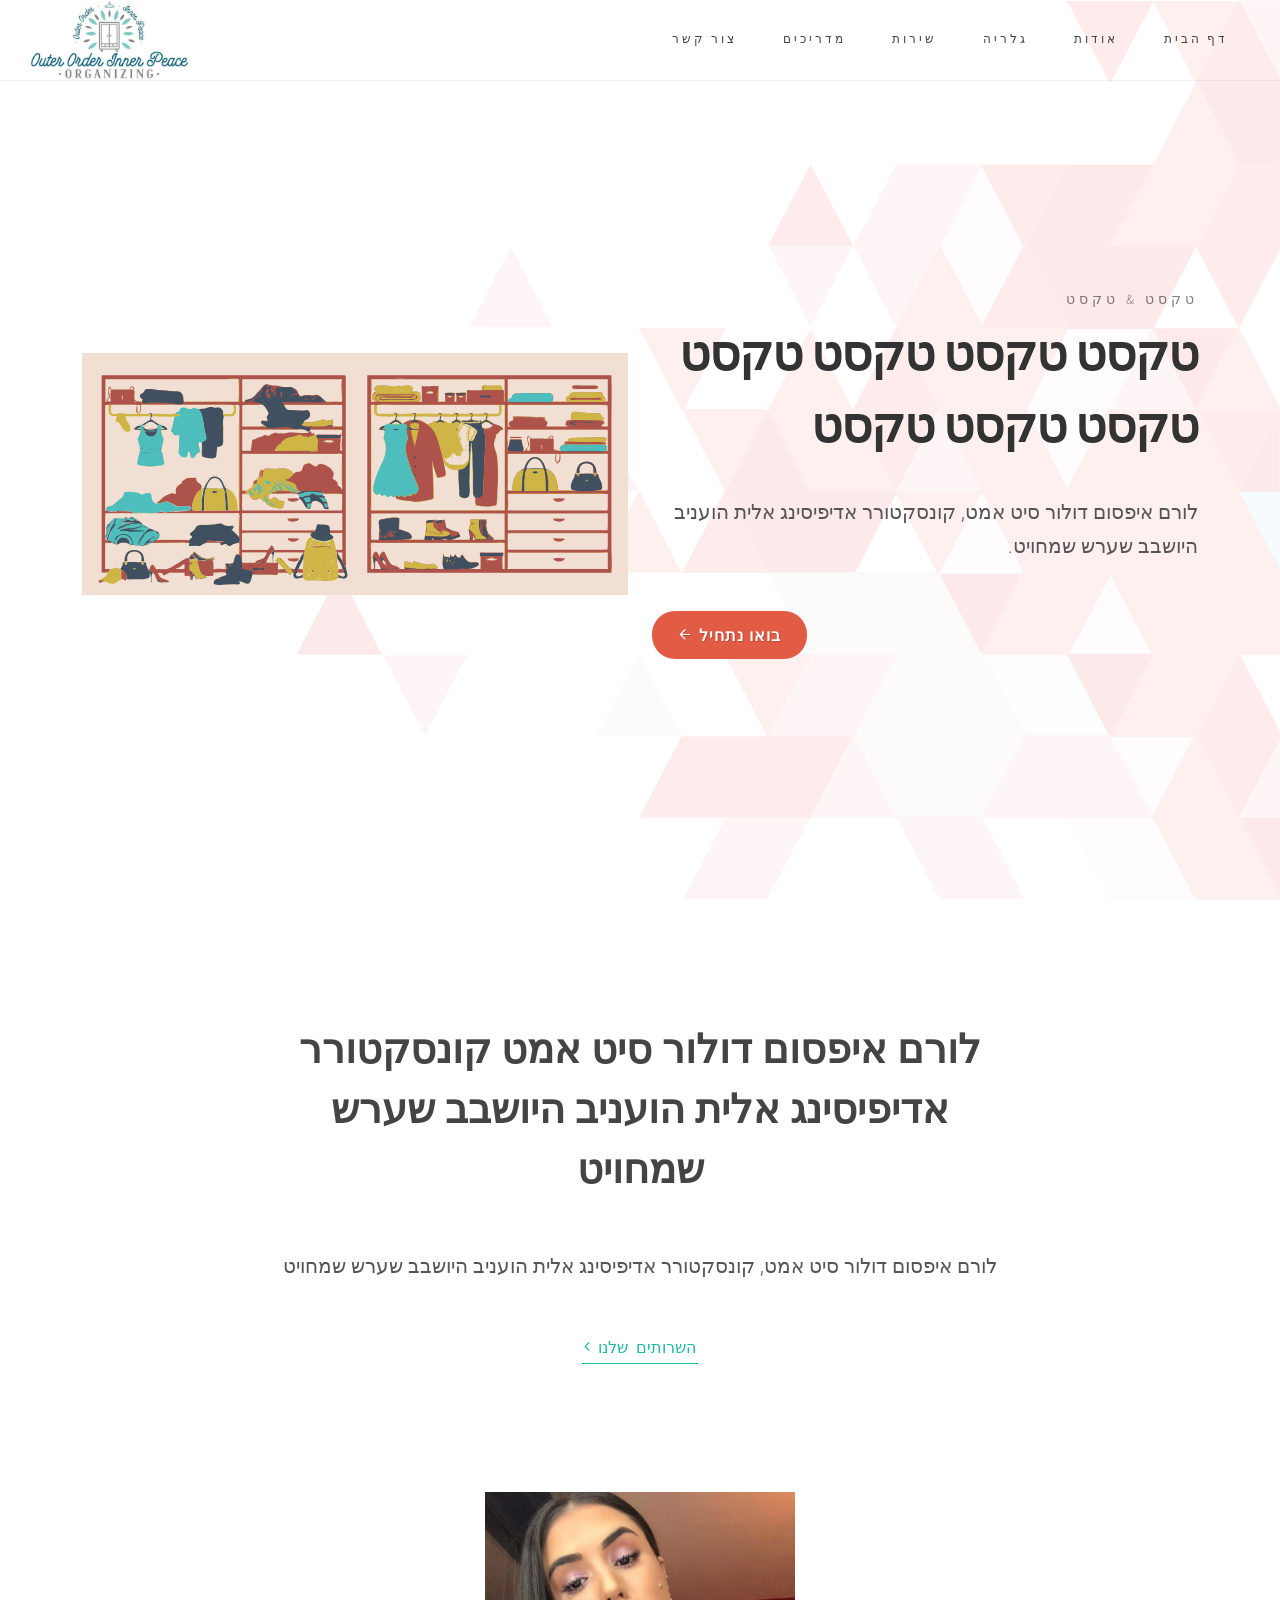
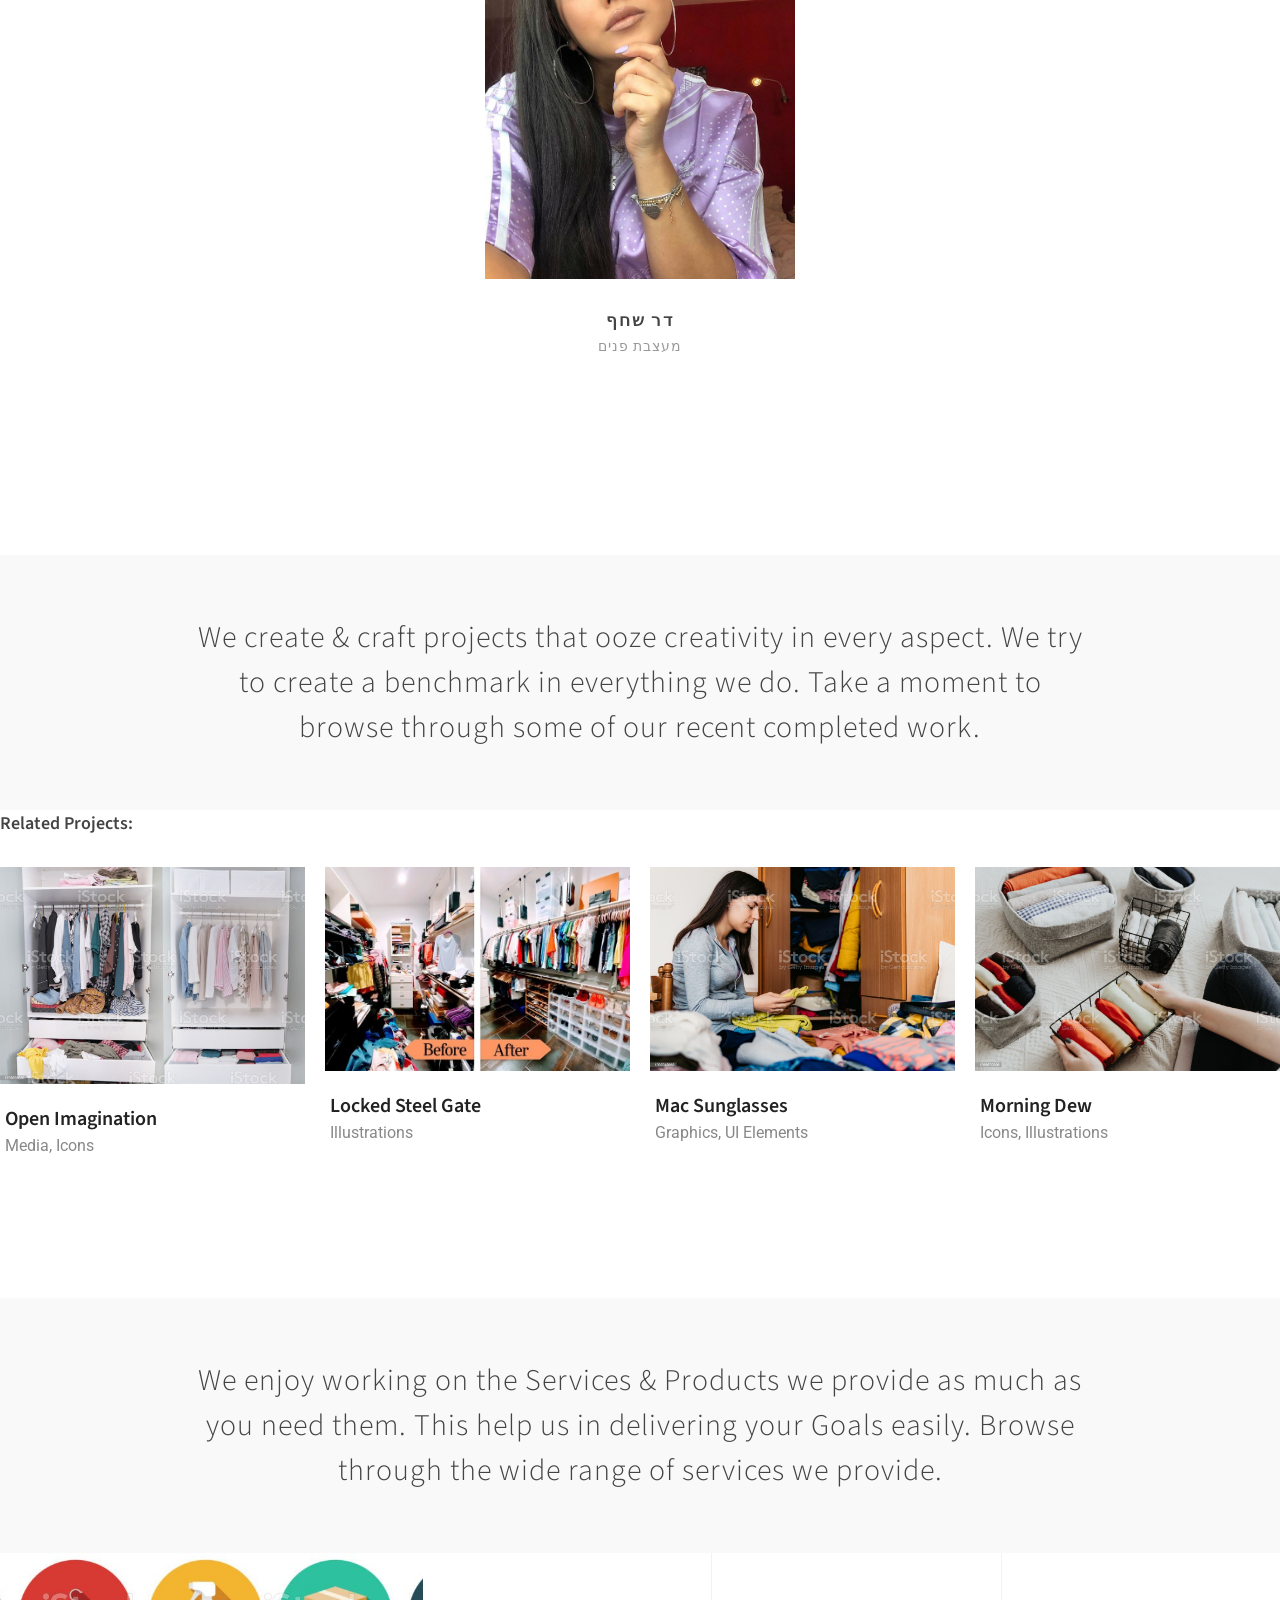
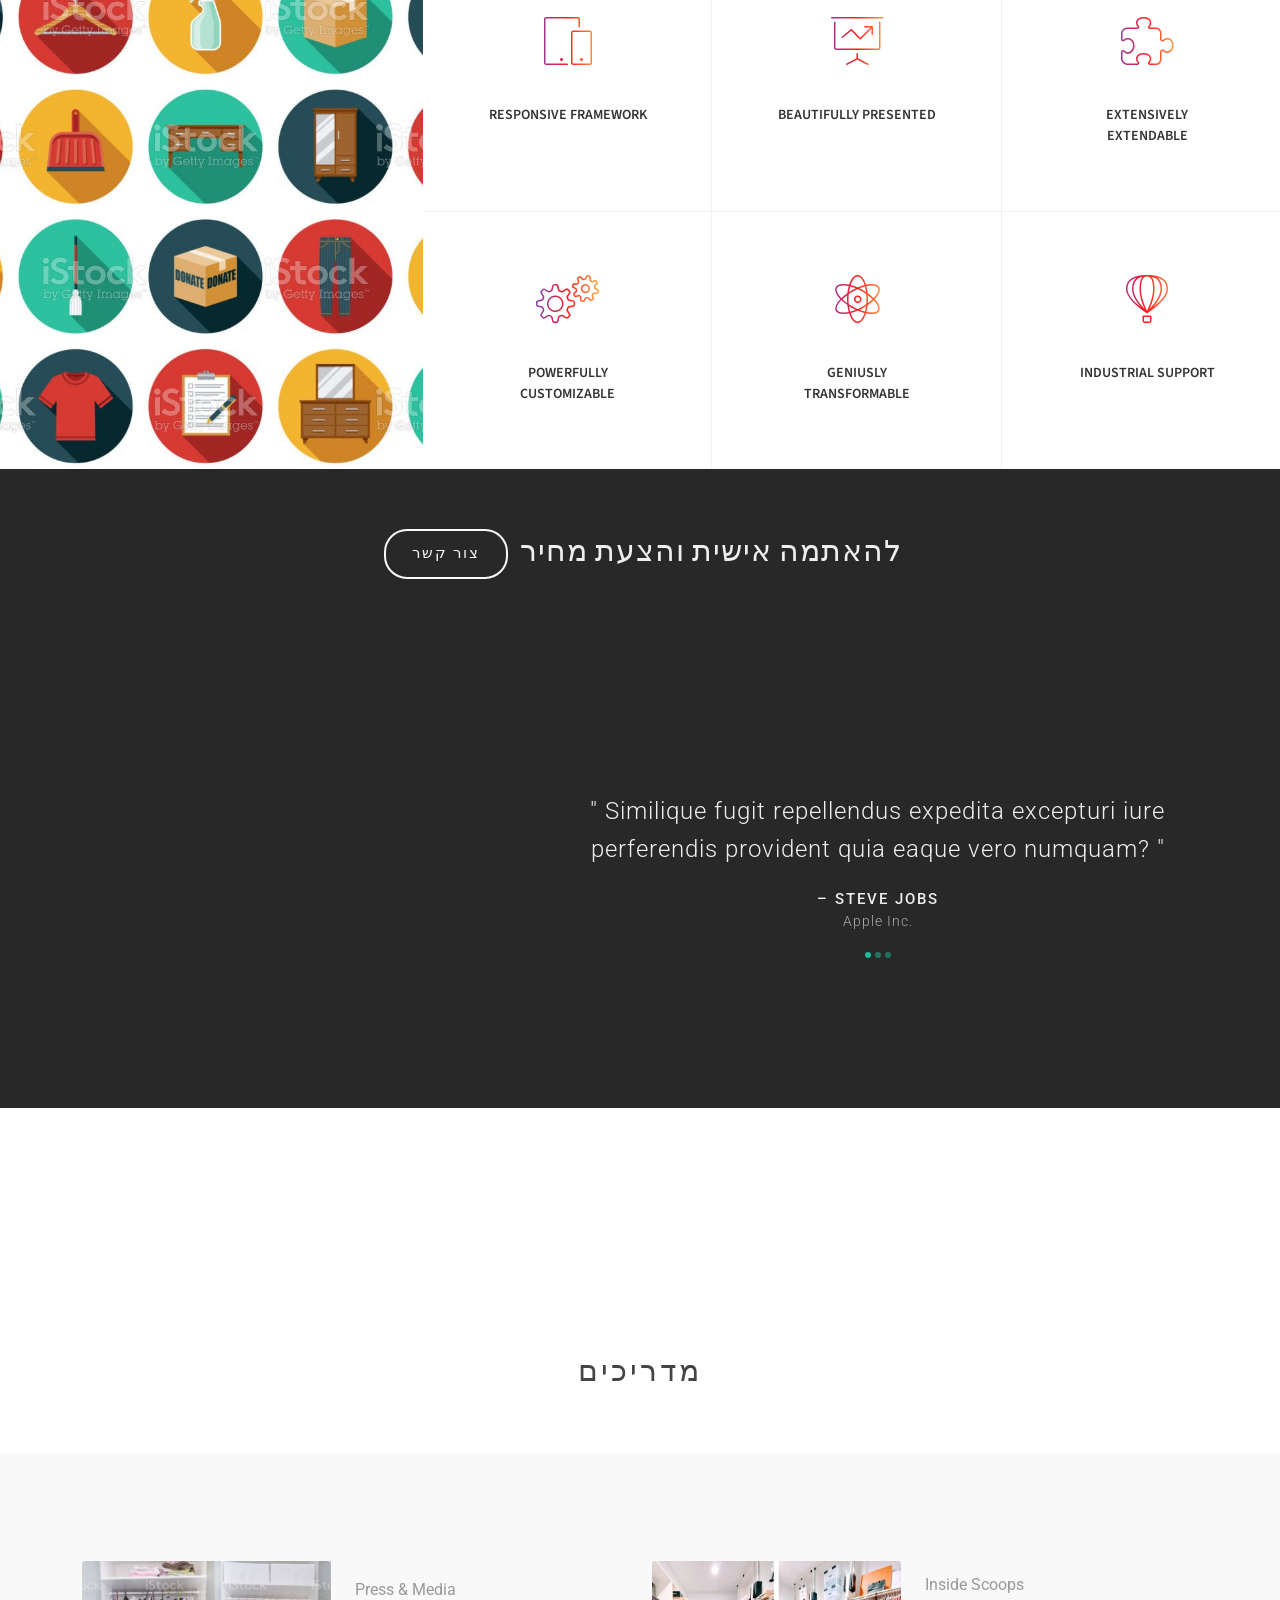
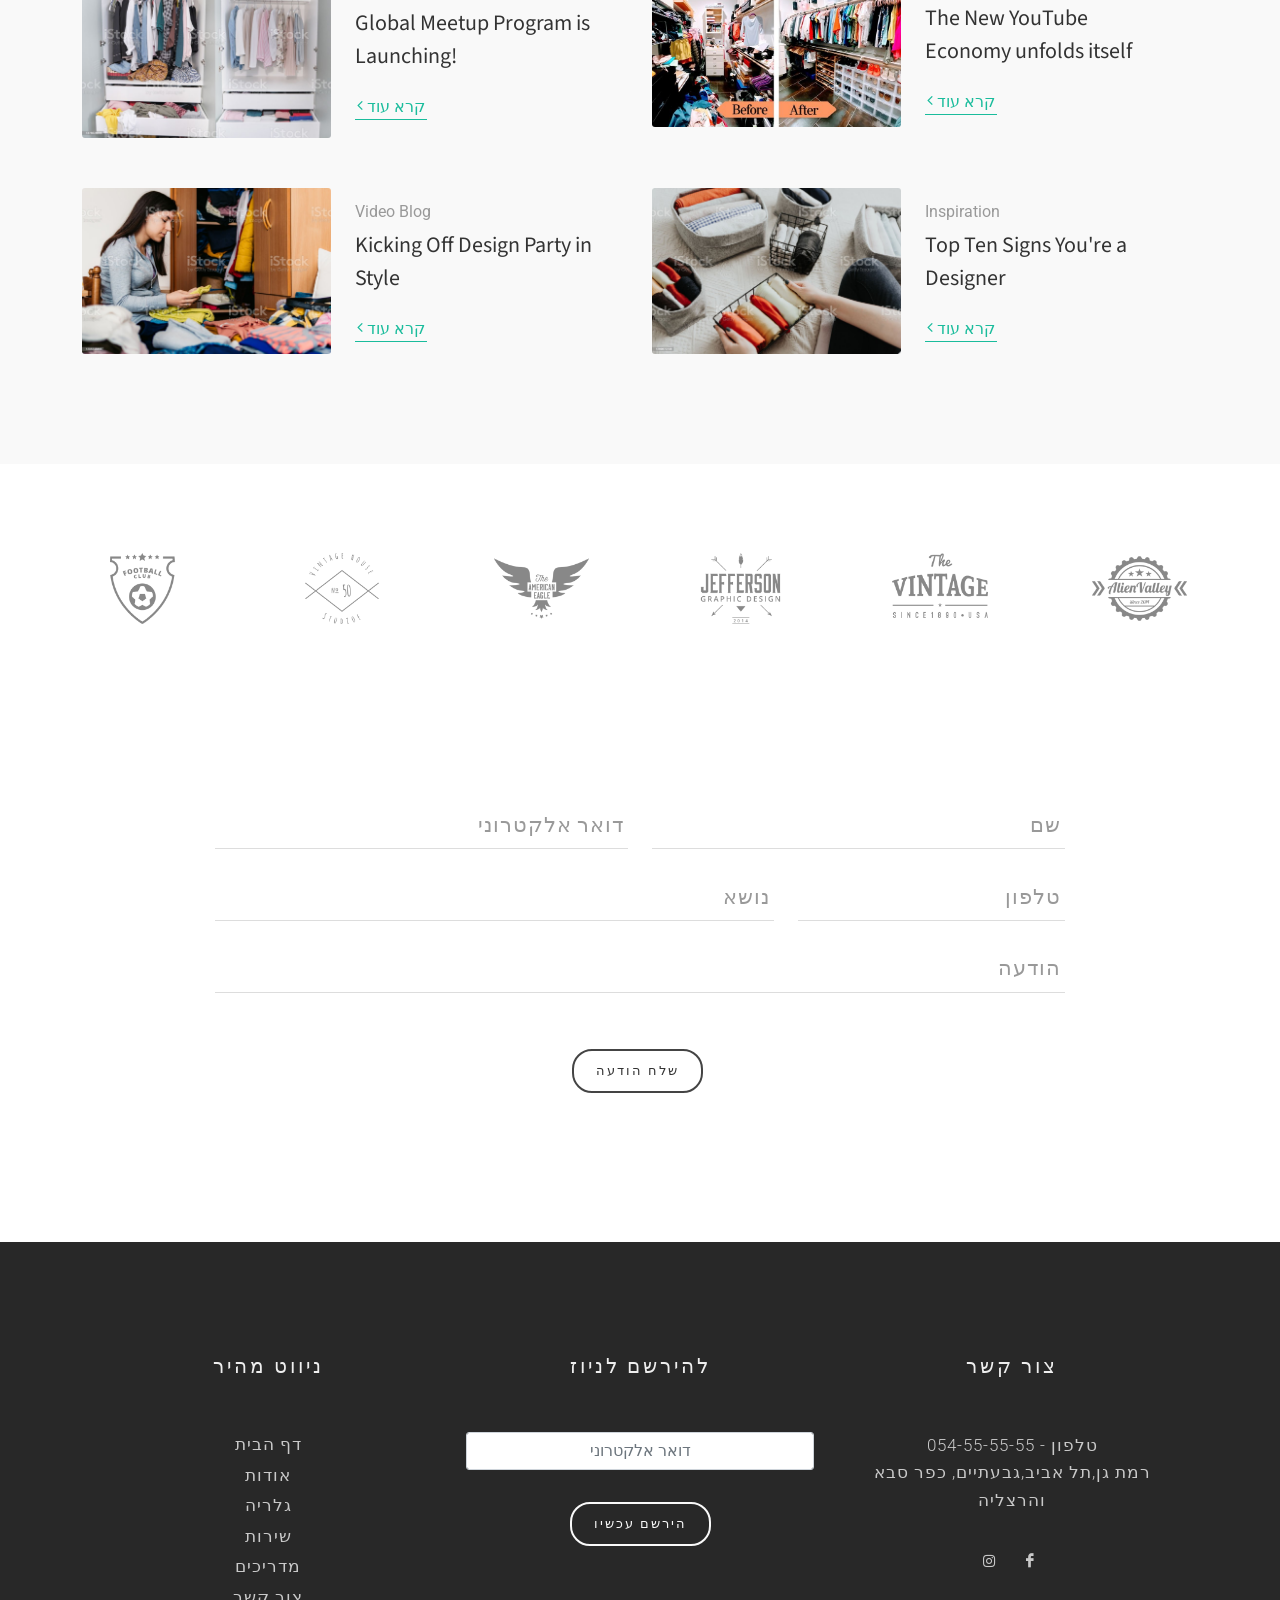
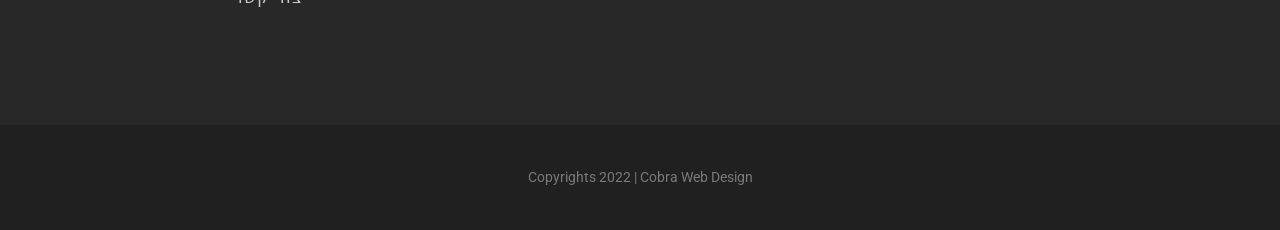
<file: index.html>
<!DOCTYPE html>
<html dir="ltr" lang="he-IL">
  <head>
    <meta name="viewport" content="width=device-width, initial-scale=1.0" />
    <meta http-equiv="content-type" content="text/html; charset=utf-8" />
    <meta
      name="description"
      content="מעצבת ובונה לכם מחדש ארונות בגדים. בנייה ועיצוב של חדר הארונות. צריכים לסדר את הארונות הקימיים בבית? כאן תמצאו את כל המידע על סידור ארונות"
    />

    <!-- Stylesheets
	============================================= -->
    <link
      rel="stylesheet"
      href="https://cdnjs.cloudflare.com/ajax/libs/font-awesome/6.2.0/css/all.min.css"
      type="text/css"
    />
    <link
      href="https://fonts.googleapis.com/css?family=Source+Sans+Pro:300,400,600,700|Roboto:300,400,500,700|IBM+Plex+Serif:300,400,500,600&display=swap"
      rel="stylesheet"
      type="text/css"
    />
    <link rel="stylesheet" href="css/bootstrap.css" type="text/css" />
    <link rel="stylesheet" href="style.css" type="text/css" />

    <!-- One Page Module Specific Stylesheet -->
    <link rel="stylesheet" href="css/onepage.css" type="text/css" />
    <!-- / -->

    <link rel="stylesheet" href="css/dark.css" type="text/css" />
    <link rel="stylesheet" href="css/font-icons.css" type="text/css" />
    <link rel="stylesheet" href="css/et-line.css" type="text/css" />
    <link rel="stylesheet" href="css/animate.css" type="text/css" />
    <link rel="stylesheet" href="css/magnific-popup.css" type="text/css" />
    <link rel="stylesheet" href="css/fonts.css" type="text/css" />

    <!-- Document Title
	============================================= -->
    <title>ארון החלומות של | דר שחף</title>

    <style>
      @-webkit-keyframes fadeInUp {
        from {
          opacity: 0;
          -webkit-transform: translate3d(0, 70px, 0);
          transform: translate3d(0, 70px, 0);
        }
      }

      @keyframes fadeInUp {
        from {
          opacity: 0;
          -webkit-transform: translate3d(0, 70px, 0);
          transform: translate3d(0, 70px, 0);
        }
      }
    </style>
  </head>

  <body class="stretched side-push-panel">
    <!-- Document Wrapper
	============================================= -->
    <div id="wrapper" class="clearfix">
      <!-- Header
		============================================= -->
      <header
        id="header"
        class="full-header transparent-header border-full-header header-size-custom"
        data-sticky-shrink="false"
      >
        <div id="header-wrap">
          <div class="container">
            <div class="header-row">
              <!-- Logo
						============================================= -->
              <div id="logo">
                <a
                  href="index.html"
                  class="standard-logo"
                  data-dark-logo="images/canvasone-dark.png"
                  ><img src="images/logo.jpg" alt="Canvas Logo"
                /></a>
                <a
                  href="index.html"
                  class="retina-logo"
                  data-dark-logo="images/canvasone-dark@2x.png"
                  ><img src="images/logo@X2.png" alt="Canvas Logo"
                /></a>
              </div>
              <!-- #logo end -->

              <div id="primary-menu-trigger">
                <svg class="svg-trigger" viewBox="0 0 100 100">
                  <path
                    d="m 30,33 h 40 c 3.722839,0 7.5,3.126468 7.5,8.578427 0,5.451959 -2.727029,8.421573 -7.5,8.421573 h -20"
                  ></path>
                  <path d="m 30,50 h 40"></path>
                  <path
                    d="m 70,67 h -40 c 0,0 -7.5,-0.802118 -7.5,-8.365747 0,-7.563629 7.5,-8.634253 7.5,-8.634253 h 20"
                  ></path>
                </svg>
              </div>

              <!-- Primary Navigation
						============================================= -->
              <nav class="primary-menu">
                <ul
                  class="one-page-menu menu-container"
                  data-easing="easeInOutExpo"
                  data-speed="1250"
                  data-offset="65"
                >
                  <li class="menu-item"></li>
                  <li class="menu-item">
                    <a href="#" class="menu-link" data-href="#section-contact">
                      <div>צור קשר</div>
                    </a>
                  </li>
                  <li class="menu-item">
                    <a href="#" class="menu-link" data-href="#section-blog">
                      <div>מדריכים</div>
                    </a>
                  </li>
                  <li class="menu-item">
                    <a href="#" class="menu-link" data-href="#section-services">
                      <div>שירות</div>
                    </a>
                  </li>
                  <li class="menu-item">
                    <a href="#" class="menu-link" data-href="#section-works">
                      <div>גלריה</div>
                    </a>
                  </li>
                  <li class="menu-item">
                    <a href="#" class="menu-link" data-href="#section-about">
                      <div>אודות</div>
                    </a>
                  </li>
                  <li class="menu-item">
                    <a href="#" class="menu-link" data-href="#wrapper">
                      <div>דף הבית</div>
                    </a>
                  </li>
                </ul>
              </nav>
              <!-- #primary-menu end -->
            </div>
          </div>
        </div>
        <div class="header-wrap-clone"></div>
      </header>
      <!-- #header end -->

      <!-- Slider
		============================================= -->
      <section
        dir="rtl"
        id="slider"
        class="slider-element slider-parallax min-vh-100 include-header"
        style="
          background: #fff url('images/slider-bg.png') no-repeat right top /
            auto 100%;
        "
      >
        <div class="slider-inner">
          <div class="container py-5">
            <div class="row align-items-center mt-4 h-100">
              <div
                class="col-md-6 order-2 order-md-1 my-5 my-md-0 text-center text-md-start"
              >
                <div class="heading-block border-bottom-0 bottommargin-sm">
                  <h5
                    class="text-uppercase ls4 text-black-50 fw-light mb-2"
                    data-animate="fadeInUp"
                    data-delay="100"
                    style="text-align: right"
                  >
                    טקסט &amp; טקסט
                  </h5>
                  <h2
                    class="fw-bold nott"
                    data-animate="fadeInUp"
                    data-delay="200"
                    style="
                      font-size: 48px;
                      letter-spacing: -1px;
                      text-align: right;
                    "
                  >
                    טקסט טקסט טקסט טקסט טקסט טקסט טקסט
                  </h2>
                </div>
                <p
                  class="mb-5 lead"
                  data-animate="fadeInUp"
                  data-delay="400"
                  style="line-height: 1.7; text-align: right"
                >
                  לורם איפסום דולור סיט אמט, קונסקטורר אדיפיסינג אלית הועניב
                  היושבב שערש שמחויט.
                </p>
                <a
                  href="#"
                  data-scrollto="#section-about"
                  data-offset="70"
                  data-animate="fadeInUp"
                  data-delay="600"
                  class="button m-0 button-circle button-large text-white"
                  style="background-color: #e25b45"
                  >בואו נתחיל<i class="icon-line-arrow-left"></i
                ></a>
              </div>

              <div class="col-md-6 order-1 order-md-2">
                <img
                  src="images/yoga.svg"
                  alt="Yoga Image"
                  data-animate="fadeInUp slow"
                  data-delay="600"
                />
              </div>
            </div>
          </div>
        </div>
      </section>
      <!-- #slider end -->

      <!-- Content
		============================================= -->
      <section id="content">
        <div class="content-wrap py-0">
          <div id="section-about" class="center page-section">
            <div class="container clearfix">
              <h2
                class="mx-auto bottommargin font-body"
                style="max-width: 700px; font-size: 40px"
              >
                לורם איפסום דולור סיט אמט קונסקטורר אדיפיסינג אלית הועניב היושבב
                שערש שמחויט
              </h2>

              <p class="lead mx-auto bottommargin" style="max-width: 800px">
                לורם איפסום דולור סיט אמט, קונסקטורר אדיפיסינג אלית הועניב
                היושבב שערש שמחויט
              </p>

              <p class="bottommargin" style="font-size: 16px">
                <a
                  href="#"
                  data-scrollto="#section-services"
                  data-easing="easeInOutExpo"
                  data-speed="1250"
                  data-offset="70"
                  class="more-link"
                  ><i class="icon-angle-left"> השרותים שלנו</i></a
                >
              </p>

              <div class="clear"></div>

              <div class="row topmargin-lg mx-auto" style="max-width: 1000px">
                <div class="col-md-4 mb-5"></div>

                <div class="col-md-4 mb-5">
                  <div class="team">
                    <div class="team-image">
                      <img src="images/Dar_Shahaf.jpg" alt="Mary Jane" />
                      <div class="bg-overlay">
                        <div
                          class="bg-overlay-content align-items-end"
                          data-hover-animate="fadeIn"
                          data-hover-speed="400"
                        >
                          <a
                            href="https://www.tiktok.com/@darshahaf"
                            class="social-icon si-borderless si-small si-tiktok"
                            title="tiktok"
                          >
                            <i class="icon-tiktok"></i>
                            <i class="icon-tiktok"></i>
                          </a>

                          <a
                            href="https://www.instagram.com/tommian/"
                            class="social-icon si-borderless si-small si-instagram"
                            title="Instagram"
                          >
                            <i class="icon-instagram"></i>
                            <i class="icon-instagram"></i>
                          </a>
                        </div>
                        <div
                          class="bg-overlay-bg"
                          data-hover-animate="fadeIn"
                          data-hover-speed="400"
                        ></div>
                      </div>
                    </div>
                    <div class="team-desc team-desc-bg">
                      <div class="team-title">
                        <h4>דר שחף</h4>
                        <span>מעצבת פנים</span>
                      </div>
                    </div>
                  </div>
                </div>
              </div>
            </div>
          </div>

          <div id="section-works" class="page-section pt-0">
            <div class="section m-0">
              <div class="container clearfix">
                <div class="mx-auto center" style="max-width: 900px">
                  <h2 class="mb-0 fw-light ls1">
                    We create &amp; craft projects that ooze creativity in every
                    aspect. We try to create a benchmark in everything we do.
                    Take a moment to browse through some of our recent completed
                    work.
                  </h2>
                </div>
              </div>
            </div>

            <!-- Related Portfolio Items
					============================================= -->
            <h4>Related Projects:</h4>

            <div
              id="related-portfolio"
              class="owl-carousel portfolio-carousel carousel-widget"
              data-margin="20"
              data-pagi="false"
              data-autoplay="5000"
              data-items-xs="1"
              data-items-sm="2"
              data-items-md="3"
              data-items-lg="4"
            >
              <div class="oc-item">
                <div class="portfolio-item">
                  <div class="portfolio-image">
                    <a href="portfolio-single.html">
                      <img src="images/4/1.jpg" alt="Open Imagination" />
                    </a>
                    <div class="bg-overlay">
                      <div
                        class="bg-overlay-content dark"
                        data-hover-animate="fadeIn"
                        data-hover-speed="350"
                      >
                        <a
                          href="images/4/full/1.jpg"
                          class="overlay-trigger-icon bg-light text-dark"
                          data-hover-animate="fadeInDownSmall"
                          data-hover-animate-out="fadeInUpSmall"
                          data-hover-speed="350"
                          data-lightbox="image"
                          ><i class="icon-line-plus"></i
                        ></a>
                      </div>
                      <div
                        class="bg-overlay-bg dark"
                        data-hover-animate="fadeIn"
                        data-hover-speed="350"
                      ></div>
                    </div>
                  </div>
                  <div class="portfolio-desc">
                    <h3>
                      <a href="portfolio-single.html">Open Imagination</a>
                    </h3>
                    <span><a href="#">Media</a>, <a href="#">Icons</a></span>
                  </div>
                </div>
              </div>
              <div class="oc-item">
                <div class="portfolio-item">
                  <div class="portfolio-image">
                    <a href="portfolio-single.html">
                      <img src="images/4/2.jpg" alt="Locked Steel Gate" />
                    </a>
                    <div class="bg-overlay">
                      <div
                        class="bg-overlay-content dark"
                        data-hover-animate="fadeIn"
                        data-hover-speed="350"
                      >
                        <a
                          href="images/4/full/2.jpg"
                          class="overlay-trigger-icon bg-light text-dark"
                          data-hover-animate="fadeInDownSmall"
                          data-hover-animate-out="fadeInUpSmall"
                          data-hover-speed="350"
                          data-lightbox="image"
                          ><i class="icon-line-plus"></i
                        ></a>
                      </div>
                      <div
                        class="bg-overlay-bg dark"
                        data-hover-animate="fadeIn"
                        data-hover-speed="350"
                      ></div>
                    </div>
                  </div>
                  <div class="portfolio-desc">
                    <h3>
                      <a href="portfolio-single.html">Locked Steel Gate</a>
                    </h3>
                    <span><a href="#">Illustrations</a></span>
                  </div>
                </div>
              </div>
              <div class="oc-item">
                <div class="portfolio-item">
                  <div class="portfolio-image">
                    <a href="#">
                      <img src="images/4/3.jpg" alt="Mac Sunglasses" />
                    </a>
                    <div class="bg-overlay">
                      <div
                        class="bg-overlay-content dark"
                        data-hover-animate="fadeIn"
                        data-hover-speed="350"
                      >
                        <a
                          href="https://media.istockphoto.com/videos/the-drawer-with-underwear-in-the-closet-housewife-organizing-clothes-video-id1124411953"
                          class="overlay-trigger-icon bg-light text-dark"
                          data-hover-animate="fadeInDownSmall"
                          data-hover-animate-out="fadeInUpSmall"
                          data-hover-speed="350"
                          data-lightbox="iframe"
                          ><i class="icon-line-play"></i
                        ></a>
                      </div>
                      <div
                        class="bg-overlay-bg dark"
                        data-hover-animate="fadeIn"
                        data-hover-speed="350"
                      ></div>
                    </div>
                  </div>
                  <div class="portfolio-desc">
                    <h3>
                      <a href="portfolio-single-video.html">Mac Sunglasses</a>
                    </h3>
                    <span
                      ><a href="#">Graphics</a>,
                      <a href="#">UI Elements</a></span
                    >
                  </div>
                </div>
              </div>
              <div class="oc-item">
                <div class="portfolio-item">
                  <div class="portfolio-image">
                    <a href="#">
                      <img src="images/4/4.jpg" alt="Morning Dew" />
                    </a>
                    <div class="bg-overlay" data-lightbox="gallery">
                      <div class="bg-overlay">
                        <div
                          class="bg-overlay-content dark"
                          data-hover-animate="fadeIn"
                        >
                          <a
                            href="images/4/full/4.jpg"
                            class="overlay-trigger-icon bg-light text-dark"
                            data-hover-animate="fadeInDownSmall"
                            data-hover-animate-out="fadeOutUpSmall"
                            data-hover-speed="350"
                            data-lightbox="image"
                            title="Image"
                            ><i class="icon-line-plus"></i
                          ></a>
                        </div>
                        <div
                          class="bg-overlay-bg dark"
                          data-hover-animate="fadeIn"
                        ></div>
                      </div>
                      <div
                        class="bg-overlay-bg dark"
                        data-hover-animate="fadeIn"
                      ></div>
                    </div>
                  </div>
                  <div class="portfolio-desc">
                    <h3>
                      <a href="portfolio-single-gallery.html">Morning Dew</a>
                    </h3>
                    <span
                      ><a href="#">Icons</a>,
                      <a href="#">Illustrations</a></span
                    >
                  </div>
                </div>
              </div>
              <div class="oc-item">
                <div class="portfolio-item">
                  <div class="portfolio-image">
                    <a href="portfolio-single.html">
                      <img src="images/4/5.jpg" alt="Console Activity" />
                    </a>
                    <div class="bg-overlay">
                      <div
                        class="bg-overlay-content dark"
                        data-hover-animate="fadeIn"
                      >
                        <a
                          href="images/4/full/5.jpg"
                          class="overlay-trigger-icon bg-light text-dark"
                          data-hover-animate="fadeInDownSmall"
                          data-hover-animate-out="fadeOutUpSmall"
                          data-hover-speed="350"
                          data-lightbox="image"
                          title="Image"
                          ><i class="icon-line-plus"></i
                        ></a>
                      </div>
                      <div
                        class="bg-overlay-bg dark"
                        data-hover-animate="fadeIn"
                      ></div>
                    </div>
                  </div>
                  <div class="portfolio-desc">
                    <h3>
                      <a href="portfolio-single.html">Console Activity</a>
                    </h3>
                    <span
                      ><a href="#">UI Elements</a>, <a href="#">Media</a></span
                    >
                  </div>
                </div>
              </div>
              <div class="oc-item">
                <div class="portfolio-item">
                  <div class="portfolio-image">
                    <a href="portfolio-single-gallery.html">
                      <img src="images/4/6.jpg" alt="Shake It!" />
                    </a>
                    <div class="bg-overlay">
                      <div
                        class="bg-overlay-content dark"
                        data-hover-animate="fadeIn"
                      >
                        <a
                          href="images/4/full/6.jpg"
                          class="overlay-trigger-icon bg-light text-dark"
                          data-hover-animate="fadeInDownSmall"
                          data-hover-animate-out="fadeOutUpSmall"
                          data-hover-speed="350"
                          data-lightbox="image"
                          title="Image"
                          ><i class="icon-line-plus"></i
                        ></a>
                      </div>
                      <div
                        class="bg-overlay-bg dark"
                        data-hover-animate="fadeIn"
                      ></div>
                    </div>
                  </div>
                  <div class="portfolio-desc">
                    <h3>
                      <a href="portfolio-single-gallery.html">Shake It!</a>
                    </h3>
                    <span
                      ><a href="#">Illustrations</a>,
                      <a href="#">Graphics</a></span
                    >
                  </div>
                </div>
              </div>
              <div class="oc-item">
                <div class="portfolio-item">
                  <div class="portfolio-image">
                    <a href="portfolio-single-video.html">
                      <img src="images/4/7.jpg" alt="Backpack Contents" />
                    </a>
                    <div class="bg-overlay">
                      <div
                        class="bg-overlay-content dark"
                        data-hover-animate="fadeIn"
                      >
                        <a
                          href="https://media.istockphoto.com/videos/hand-of-woman-closing-drawers-in-the-closet-video-id1140343415"
                          class="overlay-trigger-icon bg-light text-dark"
                          data-hover-animate="fadeInDownSmall"
                          data-hover-animate-out="fadeOutUpSmall"
                          data-hover-speed="350"
                          data-lightbox="iframe"
                          ><i class="icon-line-play"></i
                        ></a>
                      </div>
                      <div
                        class="bg-overlay-bg dark"
                        data-hover-animate="fadeIn"
                      ></div>
                    </div>
                  </div>
                  <div class="portfolio-desc">
                    <h3>
                      <a href="portfolio-single-video.html"
                        >Backpack Contents</a
                      >
                    </h3>
                    <span
                      ><a href="#">UI Elements</a>, <a href="#">Icons</a></span
                    >
                  </div>
                </div>
              </div>
              <div class="oc-item">
                <div class="portfolio-item">
                  <div class="portfolio-image">
                    <a href="portfolio-single.html">
                      <img src="images/4/8.jpg" alt="Sunset Bulb Glow" />
                    </a>
                    <div class="bg-overlay">
                      <div
                        class="bg-overlay-content dark"
                        data-hover-animate="fadeIn"
                      >
                        <a
                          href="images/4/full/8.jpg"
                          class="overlay-trigger-icon bg-light text-dark"
                          data-hover-animate="fadeInDownSmall"
                          data-hover-animate-out="fadeOutUpSmall"
                          data-hover-speed="350"
                          data-lightbox="image"
                          title="Image"
                          ><i class="icon-line-plus"></i
                        ></a>
                      </div>
                      <div
                        class="bg-overlay-bg dark"
                        data-hover-animate="fadeIn"
                      ></div>
                    </div>
                  </div>
                  <div class="portfolio-desc">
                    <h3>
                      <a href="portfolio-single.html">Sunset Bulb Glow</a>
                    </h3>
                    <span><a href="#">Graphics</a></span>
                  </div>
                </div>
              </div>
              <div class="oc-item">
                <div class="portfolio-item">
                  <div class="portfolio-image">
                    <a href="portfolio-single.html">
                      <img src="images/4/9.jpg" alt="Bridge Side" />
                    </a>
                    <div class="bg-overlay">
                      <div
                        class="bg-overlay-content dark"
                        data-hover-animate="fadeIn"
                      >
                        <a
                          href="images/4/full/9.jpg"
                          class="overlay-trigger-icon bg-light text-dark"
                          data-hover-animate="fadeInDownSmall"
                          data-hover-animate-out="fadeOutUpSmall"
                          data-hover-speed="350"
                          data-lightbox="image"
                          title="Image"
                          ><i class="icon-line-plus"></i
                        ></a>
                      </div>
                      <div
                        class="bg-overlay-bg dark"
                        data-hover-animate="fadeIn"
                      ></div>
                    </div>
                  </div>
                  <div class="portfolio-desc">
                    <h3><a href="portfolio-single.html">Bridge Side</a></h3>
                    <span
                      ><a href="#">Illustrations</a>,
                      <a href="#">Icons</a></span
                    >
                  </div>
                </div>
              </div>
              <div class="oc-item">
                <div class="portfolio-item">
                  <div class="portfolio-image">
                    <a href="portfolio-single-video.html">
                      <img src="images/4/10.jpg" alt="Study Table" />
                    </a>
                    <div class="bg-overlay">
                      <div
                        class="bg-overlay-content dark"
                        data-hover-animate="fadeIn"
                      >
                        <a
                          href="https://media.istockphoto.com/videos/sorting-clothing-by-color-video-id1217227204"
                          class="overlay-trigger-icon bg-light text-dark"
                          data-hover-animate="fadeInDownSmall"
                          data-hover-animate-out="fadeOutUpSmall"
                          data-hover-speed="350"
                          data-lightbox="iframe"
                          ><i class="icon-line-play"></i
                        ></a>
                      </div>
                      <div
                        class="bg-overlay-bg dark"
                        data-hover-animate="fadeIn"
                      ></div>
                    </div>
                  </div>
                  <div class="portfolio-desc">
                    <h3>
                      <a href="portfolio-single-video.html">Study Table</a>
                    </h3>
                    <span><a href="#">Graphics</a>, <a href="#">Media</a></span>
                  </div>
                </div>
              </div>
            </div>
            <!-- .portfolio-carousel end -->
          </div>

          <div id="section-services" class="page-section pt-0">
            <div class="section m-0">
              <div class="container clearfix">
                <div class="mx-auto center" style="max-width: 900px">
                  <h2 class="mb-0 fw-light ls1">
                    We enjoy working on the Services &amp; Products we provide
                    as much as you need them. This help us in delivering your
                    Goals easily. Browse through the wide range of services we
                    provide.
                  </h2>
                </div>
              </div>
            </div>

            <div class="row align-items-stretch">
              <div
                class="col-lg-4 d-none d-md-block"
                style="
                  background: url('images\/istockphoto-1269942049-1024x1024.png')
                    center center no-repeat;
                  background-size: cover;
                "
              ></div>
              <div class="col-lg-8">
                <div class="row align-items-stretch grid-border clearfix">
                  <div class="col-lg-4 col-md-6 col-padding">
                    <div class="feature-box fbox-center fbox-dark fbox-plain">
                      <div class="fbox-icon">
                        <a href="#"
                          ><i class="icon-et-mobile op-gradient-icon"></i
                        ></a>
                      </div>
                      <div class="fbox-content fbox-content-sm">
                        <h3>Responsive Framework</h3>
                      </div>
                    </div>
                  </div>

                  <div class="col-lg-4 col-md-6 col-padding">
                    <div class="feature-box fbox-center fbox-dark fbox-plain">
                      <div class="fbox-icon">
                        <a href="#"
                          ><i class="icon-et-presentation op-gradient-icon"></i
                        ></a>
                      </div>
                      <div class="fbox-content fbox-content-sm">
                        <h3>Beautifully Presented</h3>
                      </div>
                    </div>
                  </div>
                  <div class="col-lg-4 col-md-6 col-padding">
                    <div class="feature-box fbox-center fbox-dark fbox-plain">
                      <div class="fbox-icon">
                        <a href="#"
                          ><i class="icon-et-puzzle op-gradient-icon"></i
                        ></a>
                      </div>
                      <div class="fbox-content fbox-content-sm">
                        <h3>Extensively Extendable</h3>
                      </div>
                    </div>
                  </div>
                  <div class="col-lg-4 col-md-6 col-padding">
                    <div class="feature-box fbox-center fbox-dark fbox-plain">
                      <div class="fbox-icon">
                        <a href="#"
                          ><i class="icon-et-gears op-gradient-icon"></i
                        ></a>
                      </div>
                      <div class="fbox-content fbox-content-sm">
                        <h3>Powerfully Customizable</h3>
                      </div>
                    </div>
                  </div>
                  <div class="col-lg-4 col-md-6 col-padding">
                    <div class="feature-box fbox-center fbox-dark fbox-plain">
                      <div class="fbox-icon">
                        <a href="#"
                          ><i class="icon-et-genius op-gradient-icon"></i
                        ></a>
                      </div>
                      <div class="fbox-content fbox-content-sm">
                        <h3>Geniusly Transformable</h3>
                      </div>
                    </div>
                  </div>
                  <div class="col-lg-4 col-md-6 col-padding">
                    <div class="feature-box fbox-center fbox-dark fbox-plain">
                      <div class="fbox-icon">
                        <a href="#"
                          ><i class="icon-et-hotairballoon op-gradient-icon"></i
                        ></a>
                      </div>
                      <div class="fbox-content fbox-content-sm">
                        <h3>Industrial Support</h3>
                      </div>
                    </div>
                  </div>
                </div>
              </div>
            </div>

            <div dir="rtl" class="section dark m-0">
              <div class="mx-auto center" style="max-width: 900px">
                <h2 class="mb-0 fw-light ls1">
                  להאתמה אישית והצעת מחיר
                  <a
                    href="#"
                    data-scrollto="#template-contactform"
                    data-offset="140"
                    data-easing="easeInOutExpo"
                    data-speed="1250"
                    class="button button-border button-circle button-light button-large my-0"
                    style="position: relative; top: -3px"
                    >צור קשר</a
                  >
                </h2>
              </div>
            </div>

            <div
              class="section parallax m-0 dark"
              style="
                background-image: url('/images/testimonials.jpg');
                padding: 150px 0;
              "
              data-bottom-top="background-position:0px 0px;"
              data-top-bottom="background-position:0px -300px;"
            >
              <div class="container clearfix">
                <div class="row justify-content-end">
                  <div class="col-md-7">
                    <div
                      class="fslider testimonial testimonial-full bg-transparent border-0 shadow-none p-0"
                      data-arrows="false"
                    >
                      <div class="flexslider">
                        <div class="slider-wrap">
                          <div class="slide">
                            <div class="testi-content">
                              <p>
                                Similique fugit repellendus expedita excepturi
                                iure perferendis provident quia eaque vero
                                numquam?
                              </p>
                              <div class="testi-meta">
                                Steve Jobs
                                <span>Apple Inc.</span>
                              </div>
                            </div>
                          </div>
                          <div class="slide">
                            <div class="testi-content">
                              <p>
                                Natus voluptatum enim quod necessitatibus quis
                                expedita harum provident eos obcaecati id culpa
                                corporis molestias.
                              </p>
                              <div class="testi-meta">
                                Collis Ta'eed
                                <span>Envato Inc.</span>
                              </div>
                            </div>
                          </div>
                          <div class="slide">
                            <div class="testi-content">
                              <p>
                                Incidunt deleniti blanditiis quas aperiam
                                recusandae consequatur ullam quibusdam cum
                                libero illo rerum!
                              </p>
                              <div class="testi-meta">
                                John Doe
                                <span>XYZ Inc.</span>
                              </div>
                            </div>
                          </div>
                        </div>
                      </div>
                    </div>
                  </div>
                </div>
              </div>
            </div>
          </div>

          <div id="section-blog" class="page-section">
            <h2 class="text-center text-uppercase fw-light ls3 font-body">
              מדריכים
            </h2>

            <div class="section mb-0">
              <div class="container clearfix">
                <div class="row posts-md mt-5 col-mb-50 mb-0">
                  <div class="entry col-md-6">
                    <div class="grid-inner row align-items-center">
                      <div class="col-lg-6">
                        <div class="entry-image">
                          <a href="#"
                            ><img src="/images/blog/1.jpg" alt="Paris"
                          /></a>
                        </div>
                      </div>
                      <div class="col-lg-6 mt-3 mt-lg-0">
                        <span class="before-heading fst-normal"
                          >Press &amp; Media</span
                        >
                        <div class="entry-title nott">
                          <h3 class="fw-normal">
                            <a href="#">Global Meetup Program is Launching!</a>
                          </h3>
                        </div>
                        <div class="entry-content">
                          <a href="#" class="more-link"
                            ><i class="icon-angle-left"></i> קרא עוד
                          </a>
                        </div>
                      </div>
                    </div>
                  </div>

                  <div class="entry col-md-6">
                    <div class="grid-inner row align-items-center">
                      <div class="col-lg-6">
                        <div class="entry-image">
                          <a href="#"
                            ><img src="/images/blog/2.jpg" alt="Paris"
                          /></a>
                        </div>
                      </div>
                      <div class="col-lg-6 mt-3 mt-lg-0">
                        <span class="before-heading fst-normal"
                          >Inside Scoops</span
                        >
                        <div class="entry-title nott">
                          <h3 class="fw-normal">
                            <a href="#"
                              >The New YouTube Economy unfolds itself</a
                            >
                          </h3>
                        </div>
                        <div class="entry-content">
                          <a href="#" class="more-link"
                            ><i class="icon-angle-left"></i> קרא עוד
                          </a>
                        </div>
                      </div>
                    </div>
                  </div>

                  <div class="entry col-md-6">
                    <div class="grid-inner row align-items-center">
                      <div class="col-lg-6">
                        <div class="entry-image">
                          <a href="#"
                            ><img src="/images/blog/3.jpg" alt="Paris"
                          /></a>
                        </div>
                      </div>
                      <div class="col-lg-6 mt-3 mt-lg-0">
                        <span class="before-heading fst-normal"
                          >Video Blog</span
                        >
                        <div class="entry-title nott">
                          <h3 class="fw-normal">
                            <a href="#">Kicking Off Design Party in Style</a>
                          </h3>
                        </div>
                        <div class="entry-content">
                          <a href="#" class="more-link"
                            ><i class="icon-angle-left"></i> קרא עוד
                          </a>
                        </div>
                      </div>
                    </div>
                  </div>

                  <div class="entry col-md-6">
                    <div class="grid-inner row align-items-center">
                      <div class="col-lg-6">
                        <div class="entry-image">
                          <a href="#"
                            ><img src="/images/blog/4.jpg" alt="Paris"
                          /></a>
                        </div>
                      </div>
                      <div class="col-lg-6 mt-3 mt-lg-0">
                        <span class="before-heading fst-normal"
                          >Inspiration</span
                        >
                        <div class="entry-title nott">
                          <h3 class="fw-normal">
                            <a href="#">Top Ten Signs You're a Designer</a>
                          </h3>
                        </div>
                        <div class="entry-content">
                          <a href="#" class="more-link"
                            ><i class="icon-angle-left"></i> קרא עוד
                          </a>
                        </div>
                      </div>
                    </div>
                  </div>
                </div>
              </div>
            </div>

            <div class="container topmargin-lg clearfix">
              <div
                id="oc-clients"
                class="owl-carousel topmargin image-carousel carousel-widget"
                data-margin="80"
                data-loop="true"
                data-nav="false"
                data-autoplay="5000"
                data-pagi="false"
                data-items-xs="2"
                data-items-sm="3"
                data-items-md="4"
                data-items-lg="5"
                data-items-xl="6"
              >
                <div class="oc-item">
                  <a href="#"
                    ><img src="images/clients/1.png" alt="Clients"
                  /></a>
                </div>
                <div class="oc-item">
                  <a href="#"
                    ><img src="images/clients/2.png" alt="Clients"
                  /></a>
                </div>
                <div class="oc-item">
                  <a href="#"
                    ><img src="images/clients/3.png" alt="Clients"
                  /></a>
                </div>
                <div class="oc-item">
                  <a href="#"
                    ><img src="images/clients/4.png" alt="Clients"
                  /></a>
                </div>
                <div class="oc-item">
                  <a href="#"
                    ><img src="images/clients/5.png" alt="Clients"
                  /></a>
                </div>
                <div class="oc-item">
                  <a href="#"
                    ><img src="images/clients/6.png" alt="Clients"
                  /></a>
                </div>
                <div class="oc-item">
                  <a href="#"
                    ><img src="images/clients/7.png" alt="Clients"
                  /></a>
                </div>
                <div class="oc-item">
                  <a href="#"
                    ><img src="images/clients/8.png" alt="Clients"
                  /></a>
                </div>
                <div class="oc-item">
                  <a href="#"
                    ><img src="images/clients/9.png" alt="Clients"
                  /></a>
                </div>
                <div class="oc-item">
                  <a href="#"
                    ><img src="images/clients/10.png" alt="Clients"
                  /></a>
                </div>
              </div>
            </div>
          </div>

          <div dir="rtl" id="section-contact" class="page-section pt-0">
            <div class="container clearfix">
              <div class="mx-auto topmargin" style="max-width: 850px">
                <div class="form-widget">
                  <div class="form-result"></div>

                  <form
                    class="row mb-0"
                    id="template-contactform"
                    name="template-contactform"
                    action="include/form.php"
                    method="post"
                  >
                    <div class="form-process">
                      <div class="css3-spinner">
                        <div class="css3-spinner-scale-ripple">
                          <div></div>
                          <div></div>
                          <div></div>
                        </div>
                      </div>
                    </div>

                    <div class="col-md-6 mb-4">
                      <input
                        type="text"
                        id="template-contactform-name"
                        name="template-contactform-name"
                        value=""
                        class="sm-form-control border-form-control required"
                        placeholder="שם"
                      />
                    </div>
                    <div class="col-md-6 mb-4">
                      <input
                        type="email"
                        id="template-contactform-email"
                        name="template-contactform-email"
                        value=""
                        class="required email sm-form-control border-form-control"
                        placeholder="דואר אלקטרוני"
                      />
                    </div>

                    <div class="w-100"></div>

                    <div class="col-md-4 mb-4">
                      <input
                        type="text"
                        id="template-contactform-phone"
                        name="template-contactform-phone"
                        value=""
                        class="sm-form-control border-form-control"
                        placeholder="טלפון"
                      />
                    </div>

                    <div class="col-md-8 mb-4">
                      <input
                        type="text"
                        id="template-contactform-subject"
                        name="subject"
                        value=""
                        class="required sm-form-control border-form-control"
                        placeholder="נושא"
                      />
                    </div>

                    <div class="w-100"></div>

                    <div class="col-12 mb-4">
                      <textarea
                        class="required sm-form-control border-form-control"
                        id="template-contactform-message"
                        name="template-contactform-message"
                        rows="7"
                        cols="30"
                        placeholder="הודעה"
                      ></textarea>
                    </div>

                    <div class="col-12 center mb-4">
                      <button
                        class="button button-border button-circle fw-medium ms-0 topmargin-sm"
                        type="submit"
                        id="template-contactform-submit"
                        name="template-contactform-submit"
                        value="submit"
                      >
                        שלח הודעה
                      </button>
                    </div>

                    <div class="w-100"></div>

                    <div class="col-12 d-none">
                      <input
                        type="text"
                        id="template-contactform-botcheck"
                        name="template-contactform-botcheck"
                        value=""
                        class="sm-form-control"
                      />
                    </div>

                    <input
                      type="hidden"
                      name="prefix"
                      value="template-contactform-"
                    />
                  </form>
                </div>
              </div>
            </div>
          </div>
        </div>
      </section>
      <!-- #content end -->

      <!-- Footer
		============================================= -->
      <footer id="footer" class="dark border-0">
        <div class="container center">
          <div class="footer-widgets-wrap">
            <div class="row mx-auto clearfix">
              <div class="col-md-4">
                <div class="widget clearfix">
                  <h4>ניווט מהיר</h4>

                  <ul class="list-unstyled footer-site-links mb-0">
                    <li>
                      <a
                        href="#"
                        data-scrollto="#wrapper"
                        data-easing="easeInOutExpo"
                        data-speed="1250"
                        data-offset="70"
                        >דף הבית</a
                      >
                    </li>
                    <li>
                      <a
                        href="#"
                        data-scrollto="#section-about"
                        data-easing="easeInOutExpo"
                        data-speed="1250"
                        data-offset="70"
                        >אודות
                      </a>
                    </li>
                    <li>
                      <a
                        href="#"
                        data-scrollto="#section-works"
                        data-easing="easeInOutExpo"
                        data-speed="1250"
                        data-offset="70"
                        >גלריה</a
                      >
                    </li>
                    <li>
                      <a
                        href="#"
                        data-scrollto="#section-services"
                        data-easing="easeInOutExpo"
                        data-speed="1250"
                        data-offset="70"
                        >שירות</a
                      >
                    </li>
                    <li>
                      <a
                        href="#"
                        data-scrollto="#section-blog"
                        data-easing="easeInOutExpo"
                        data-speed="1250"
                        data-offset="70"
                        >מדריכים</a
                      >
                    </li>
                    <li>
                      <a
                        href="#"
                        data-scrollto="#section-contact"
                        data-easing="easeInOutExpo"
                        data-speed="1250"
                        data-offset="70"
                        >צור קשר</a
                      >
                    </li>
                  </ul>
                </div>
              </div>

              <div class="col-md-4">
                <div
                  class="widget subscribe-widget clearfix"
                  data-loader="button"
                >
                  <h4>להירשם לניוז</h4>

                  <div class="widget-subscribe-form-result"></div>
                  <form
                    id="widget-subscribe-form"
                    action="include/subscribe.php"
                    method="post"
                    class="mb-0"
                  >
                    <input
                      type="email"
                      id="widget-subscribe-form-email"
                      name="widget-subscribe-form-email"
                      class="form-control input-lg not-dark required email"
                      placeholder="דואר אלקטרוני"
                    />
                    <button
                      class="button button-border button-circle button-light topmargin-sm"
                      type="submit"
                    >
                      הירשם עכשיו
                    </button>
                  </form>
                </div>
              </div>

              <div dir="rtl" class="col-md-4">
                <div class="widget clearfix">
                  <h4>צור קשר</h4>

                  <p class="lead">
                    טלפון - 054-55-55-55<br />רמת גן,תל אביב,גבעתיים, כפר סבא
                    והרצליה
                  </p>

                  <div class="center topmargin-sm">
                    <a
                      href="#"
                      class="social-icon inline-block border-0 si-small si-facebook"
                      title="Facebook"
                    >
                      <i class="icon-facebook"></i>
                      <i class="icon-facebook"></i>
                    </a>
                    <a
                      href="https://www.instagram.com/tommian"
                      class="social-icon inline-block border-0 si-small si-instagram"
                      title="instagram"
                    >
                      <i class="icon-instagram"></i>
                      <i class="icon-instagram"></i>
                    </a>
                  </div>
                </div>
              </div>
            </div>
          </div>
        </div>

        <div id="copyrights">
          <div class="container center clearfix">
            Copyrights 2022 | Cobra Web Design
          </div>
        </div>
      </footer>
      <!-- #footer end -->
    </div>
    <!-- #wrapper end -->

    <!-- Go To Top
	============================================= -->
    <div id="gotoTop" class="icon-angle-up"></div>

    <!-- JavaScripts
	============================================= -->
    <script src="js/jquery.js"></script>
    <script src="js/plugins.min.js"></script>
    <!-- Footer Scripts
	============================================= -->
    <script src="js/functions.js"></script>
  </body>
</html>
</file>
<file: style.css>
/* ----------------------------------------------------------------

	- Basic
	- Typography
	- Basic Layout Styles
	- Helper Classes
	- Sections
	- Columns & Grids
	- Flex Slider
	- Swiper Slider
	- Top Bar
	- Header
		- Logo
		- Primary Menu
		- Mega Menu
		- Top Search
		- Top Cart
		- Sticky Header
		- Page Menu
		- Side Header
	- Side Panel
	- Slider
	- Page Title
	- Content
	- Portfolio
	- Blog
	- Shop
	- Events
	- Shortcodes
		- Countdown
		- Buttons
		- Promo Boxes
		- Featured Boxes
		- Process Steps
		- Styled Icons
		- Toggles
		- Accordions
		- Tabs
		- Side Navigation
		- FAQ List
		- Clients
		- Testimonials
		- Team
		- Pricing Boxes
		- Counter
		- Animated Rounded Skills
		- Skills Bar
		- Dropcaps & Highlights
		- Quotes & Blockquotes
		- Text Rotater
	- Owl Carousel
	- Overlays
	- Forms
	- Google Maps
	- Heading Styles
	- Divider
	- Magazine Specific Classes
	- Go To Top
	- Error 404
	- Landing Pages
	- Preloaders
	- Footer
	- Widgets
		- Tag Cloud
		- Links
		- Testimonial & Twitter
		- Quick Contact Form
		- Newsletter
		- Twitter Feed
		- Navigation Tree
	- Wedding
	- Bootstrap Specific
	- Cookie Notification
	- Stretched Layout
	- Page Transitions
	- Youtube Video Backgrounds

---------------------------------------------------------------- */


/* ----------------------------------------------------------------
	Bootstrap Adjustments
-----------------------------------------------------------------*/

@media (prefers-reduced-motion: no-preference) {
	:root {
		scroll-behavior: auto;
	}
}

@media (min-width: 576px) {
	.card-columns {
		-webkit-column-count: 3;
		-moz-column-count: 3;
		column-count: 3;
		-webkit-column-gap: 1.25rem;
		-moz-column-gap: 1.25rem;
		column-gap: 1.25rem;
		orphans: 1;
		widows: 1;
	}
	.card-columns.grid-2 {
		-webkit-column-count: 2;
		-moz-column-count: 2;
		column-count: 2;
	}
	.card-columns > * {
		display: inline-block;
		width: 100%;
	}
}

.form-group {
	margin-bottom: 1rem;
}


/* ----------------------------------------------------------------
	Basic
-----------------------------------------------------------------*/

dl, dt, dd, ol, ul, li {
	margin: 0;
	padding: 0;
}

.clear {
	clear: both;
	display: block;
	font-size: 0px;
	height: 0px;
	line-height: 0;
	width: 100%;
	overflow:hidden;
}

::selection {
	background: #1ABC9C;
	color: #FFF;
	text-shadow: none;
}

::-moz-selection {
	background: #1ABC9C; /* Firefox */
	color: #FFF;
	text-shadow: none;
}

::-webkit-selection {
	background: #1ABC9C; /* Safari */
	color: #FFF;
	text-shadow: none;
}

:active,
:focus { outline: none !important; }


/* ----------------------------------------------------------------
	Typography
-----------------------------------------------------------------*/


body {
	line-height: 1.5;
	color: #555;
	font-family: 'Lato', sans-serif;
}

a {
	text-decoration: none !important;
	color: #1ABC9C;
}

a:hover { color: #222; }

a img { border: none; }

img { max-width: 100%; }

iframe {
	width: 100%;
	border: 0 !important;
	overflow: hidden !important;
}


/* ----------------------------------------------------------------
	Basic Layout Styles
-----------------------------------------------------------------*/


h1,
h2,
h3,
h4,
h5,
h6 {
	color: #444;
	font-weight: 600;
	line-height: 1.5;
	margin: 0 0 30px 0;
	font-family: 'Poppins', sans-serif;
}

h5,
h6 { margin-bottom: 20px; }

h1 { font-size: 36px; }

h2 { font-size: 30px; }

h3 { font-size: 1.5rem; }

h4 { font-size: 18px; }

h5 { font-size: 0.875rem; }

h6 { font-size: 12px; }

h4 { font-weight: 600; }

h5,
h6 { font-weight: bold; }

@media (max-width: 767.98px) {

	h1 {
		font-size: 1.75rem;
	}

	h2 {
		font-size: 1.5rem;
	}

	h3 {
		font-size: 1.25rem;
	}

	h4 {
		font-size: 1rem;
	}

}

h1 > span:not(.nocolor):not(.badge),
h2 > span:not(.nocolor):not(.badge),
h3 > span:not(.nocolor):not(.badge),
h4 > span:not(.nocolor):not(.badge),
h5 > span:not(.nocolor):not(.badge),
h6 > span:not(.nocolor):not(.badge) { color: #1ABC9C; }

p,
pre,
ul,
ol,
dl,
dd,
blockquote,
address,
table,
fieldset,
form { margin-bottom: 30px; }

small { font-family: 'Lato', sans-serif; }


@media (max-width: 1200px) {
	.display-1 {
		font-size: calc( 1.725rem + 5.7vw );
	}
	.display-2 {
		font-size: calc( 1.675rem + 5.1vw );
	}
	.display-3 {
		font-size: calc( 1.575rem + 3.9vw );
	}
	.display-4 {
		font-size: calc( 1.475rem + 2.7vw );
	}
}


/* ----------------------------------------------------------------
	Helper Classes
-----------------------------------------------------------------*/

#wrapper {
	position: relative;
	float: none;
	width: 100%;
	margin: 0 auto;
	background-color: #FFF;
	box-shadow: 0 0 10px rgba(0,0,0,0.1);
	-moz-box-shadow: 0 0 10px rgba(0,0,0,0.1);
	-webkit-box-shadow: 0 0 10px rgba(0,0,0,0.1);
}

@media (min-width: 1200px) {
	body:not(.stretched) #wrapper {
		max-width: 1200px;
	}
}

@media (min-width: 1440px) {
	body:not(.stretched) #wrapper {
		max-width: 1440px;
	}
}

.line,
.double-line {
	clear: both;
	position: relative;
	width: 100%;
	margin: 4rem 0;
	border-top: 1px solid #EEE;
}

.line.line-sm { margin: 2rem 0; }

span.middot {
	display: inline-block;
	margin: 0 5px;
}

.double-line { border-top: 3px double #E5E5E5; }

.nott { text-transform: none !important; }

.emptydiv {
	display: block !important;
	position: relative !important;
}

.allmargin { margin: 3rem !important; }

.leftmargin { margin-left: 3rem !important; }

.rightmargin { margin-right: 3rem !important; }

.topmargin { margin-top: 3rem !important; }

.bottommargin { margin-bottom: 3rem !important; }

.allmargin-sm { margin: 2rem !important; }

.leftmargin-sm { margin-left: 2rem !important; }

.rightmargin-sm { margin-right: 2rem !important; }

.topmargin-sm { margin-top: 2rem !important; }

.bottommargin-sm { margin-bottom: 2rem !important; }

.allmargin-lg { margin: 5rem !important; }

.leftmargin-lg { margin-left: 5rem !important; }

.rightmargin-lg { margin-right: 5rem !important; }

.topmargin-lg { margin-top: 5rem !important; }

.bottommargin-lg { margin-bottom: 5rem !important; }

.header-stick { margin-top: -3rem !important; }

.content-wrap .header-stick { margin-top: -5rem !important; }

.footer-stick { margin-bottom: -3rem !important; }

.content-wrap .footer-stick { margin-bottom: -5rem !important; }

.border-f5 { border-color: #F5F5F5 !important; }

.col-padding { padding: 4rem; }

.notextshadow { text-shadow: none !important; }

.inline-block {
	float: none !important;
	display: inline-block !important;
}

.center { text-align: center !important; }

.mx-auto {
	float: none !important;
}

.bg-color,
.bg-color #header-wrap { background-color: #1ABC9C !important; }

.color { color: #1ABC9C !important; }

.border-color { border-color: #1ABC9C !important; }

.ls0 { letter-spacing: 0px !important; }

.ls1 { letter-spacing: 1px !important; }

.ls2 { letter-spacing: 2px !important; }

.ls3 { letter-spacing: 3px !important; }

.ls4 { letter-spacing: 4px !important; }

.ls5 { letter-spacing: 5px !important; }

.noheight { height: 0 !important; }

.nolineheight { line-height: 0 !important; }

.font-body { font-family: 'Lato', sans-serif; }

.font-primary { font-family: 'Poppins', sans-serif; }

.font-secondary { font-family: 'PT Serif', serif; }

.fw-extralight {
	font-weight: 100 !important;
}

.fw-medium {
	font-weight: 500 !important;
}

.fw-semibold {
	font-weight: 600 !important;
}

.fst-normal {
	font-style: normal !important;
}

.bgicon {
	display: block;
	position: absolute;
	bottom: -60px;
	right: -50px;
	font-size: 210px;
	color: rgba(0,0,0,0.1);
}

.imagescale,
.imagescalein {
	display: block;
	overflow: hidden;
}

.imagescale img,
.imagescalein img {
	-webkit-transform: scale(1.1);
	transform: scale(1.1);
	-webkit-transition: all 1s ease;
	transition: all 1s ease;
}

.imagescale:hover img {
	-webkit-transform: scale(1);
	transform: scale(1);
}

.imagescalein img {
	-webkit-transform: scale(1);
	transform: scale(1);
}

.imagescalein:hover img {
	-webkit-transform: scale(1.1);
	transform: scale(1.1);
}

.grayscale {
	filter: brightness(80%) grayscale(1) contrast(90%);
	-webkit-filter: brightness(80%) grayscale(1) contrast(90%);
	-moz-filter: brightness(80%) grayscale(1) contrast(90%);
	-o-filter: brightness(80%) grayscale(1) contrast(90%);
	-ms-filter: brightness(80%) grayscale(1) contrast(90%);
	transition: 1s filter ease;
	-webkit-transition: 1s -webkit-filter ease;
	-moz-transition: 1s -moz-filter ease;
	-ms-transition: 1s -ms-filter ease;
	-o-transition: 1s -o-filter ease;
}

.grayscale:hover {
	filter: brightness(100%) grayscale(0);
	-webkit-filter: brightness(100%) grayscale(0);
	-moz-filter: brightness(100%) grayscale(0);
	-o-filter: brightness(100%) grayscale(0);
	-ms-filter: brightness(100%) grayscale(0);
}

/* MOVING BG -  TESTIMONIALS */
.bganimate {
	-webkit-animation:BgAnimated 30s infinite linear;
	 -moz-animation:BgAnimated 30s infinite linear;
		-ms-animation:BgAnimated 30s infinite linear;
		 -o-animation:BgAnimated 30s infinite linear;
			animation:BgAnimated 30s infinite linear;
}
 @-webkit-keyframes BgAnimated {
	from  {background-position:0 0;}
	to    {background-position:0 400px;}
	}
 @-moz-keyframes BgAnimated {
	from  {background-position:0 0;}
	to    {background-position:0 400px;}
	}
 @-ms-keyframes BgAnimated {
	from  {background-position:0 0;}
	to    {background-position:0 400px;}
	}
 @-o-keyframes BgAnimated {
	from  {background-position:0 0;}
	to    {background-position:0 400px;}
	}
 @keyframes BgAnimated {
	from  {background-position:0 0;}
	to    {background-position:0 400px;}
	}


.input-block-level {
	display: block;
	width: 100% !important;
	min-height: 30px;
	-webkit-box-sizing: border-box;
	-moz-box-sizing: border-box;
	box-sizing: border-box;
}

.vertical-middle {
	z-index: 3;
	position: relative;
	display: -ms-flexbox;
	display: flex;
	width: 100%;
	min-height: 100%;
	justify-content: center;
	flex-flow: column;
}

.vertical-middle-overlay {
	position: absolute;
	top: 0;
	left: 0;
}

.vertical-middle + .video-wrap { z-index: 2 !important; }

.magnific-max-width .mfp-content { max-width: 800px; }

.overflow-visible {
	overflow: visible !important;
}


/* ----------------------------------------------------------------
	Opacity Utility Classes
-----------------------------------------------------------------*/

.op-ts {
	-webkit-transition: opacity .5s ease;
	transition: opacity .5s ease;
}

.op-0,
.h-op-0:hover {
	opacity: 0 !important;
}

.op-01,
.h-op-01:hover {
	opacity: 0.1 !important;
}

.op-02,
.h-op-02:hover {
	opacity: 0.2 !important;
}

.op-03,
.h-op-03:hover {
	opacity: 0.3 !important;
}

.op-04,
.h-op-04:hover {
	opacity: 0.4 !important;
}

.op-05,
.h-op-05:hover {
	opacity: 0.5 !important;
}

.op-06,
.h-op-06:hover {
	opacity: 0.6 !important;
}

.op-07,
.h-op-07:hover {
	opacity: 0.7 !important;
}

.op-08,
.h-op-08:hover {
	opacity: 0.8 !important;
}

.op-09,
.h-op-09:hover {
	opacity: 0.9 !important;
}

.op-1,
.h-op-1:hover {
	opacity: 1 !important;
}


/* ----------------------------------------------------------------
	Text Color Utility Classes
-----------------------------------------------------------------*/

.text-ts {
	-webkit-transition: color .5s ease;
	transition: color .5s ease;
}

.h-text-color:hover,
a.h-text-color:hover {
	color: #1ABC9C !important;
}

.h-text-primary:hover,
a.h-text-primary:hover {
	color: #007bff !important;
}

.h-text-secondary:hover,
a.h-text-secondary:hover {
	color: #6c757d !important;
}

.h-text-success:hover,
a.h-text-success:hover {
	color: #28a745 !important;
}

.h-text-info:hover,
a.h-text-info:hover {
	color: #17a2b8 !important;
}

.h-text-warning:hover,
a.h-text-warning:hover {
	color: #ffc107 !important;
}

.h-text-danger:hover,
a.h-text-danger:hover {
	color: #dc3545 !important;
}

.h-text-light:hover,
a.h-text-light:hover {
	color: #f8f9fa !important;
}

.h-text-dark:hover,
a.h-text-dark:hover {
	color: #343a40 !important;
}


/* ----------------------------------------------------------------
	Text Size Utility Classes
-----------------------------------------------------------------*/

.text-smaller {
	font-size: 80% !important;
}

.text-larger {
	font-size: 120% !important;
}

.text-smaller small {
	font-size: 90% !important;
}


/* ----------------------------------------------------------------
	BG Color Utility Classes
-----------------------------------------------------------------*/

.bg-ts {
	-webkit-transition: background-color .5s ease;
	transition: background-color .5s ease;
}

.h-nobg:hover {
	background-color: transparent !important;
}

.h-bg-color:hover {
	background-color: #1ABC9C !important;
}

.h-bg-primary:hover {
	background-color: #007bff !important;
}

.h-bg-secondary:hover {
	background-color: #6c757d !important;
}

.h-bg-success:hover {
	background-color: #28a745 !important;
}

.h-bg-info:hover {
	background-color: #17a2b8 !important;
}

.h-bg-warning:hover {
	background-color: #ffc107 !important;
}

.h-bg-danger:hover {
	background-color: #dc3545 !important;
}

.h-bg-light:hover {
	background-color: #f8f9fa !important;
}

.h-bg-dark:hover {
	background-color: #343a40 !important;
}


.bg-clip {
	border: 1rem solid transparent;
	-moz-background-clip: padding;
	-webkit-background-clip: padding;
	background-clip: padding-box;
	transform: translate3d(0,0,0);
}

.bg-clip-sm {
	border-width: 0.5rem;
}

.bg-clip-lg {
	border-width: 2rem;
}


/* ----------------------------------------------------------------
	Gradient Utility Classes
-----------------------------------------------------------------*/

.gradient-light-grey,
.h-gradient-light-grey:hover {
	background-image: -webkit-linear-gradient(to right, #2c3e50, #bdc3c7) !important;
	background-image: linear-gradient(to right, #2c3e50, #bdc3c7) !important;
}

.gradient-green-dark,
.h-gradient-green-dark:hover {
	background-image: -webkit-linear-gradient(to right, #99f2c8, #1f4037) !important;
	background-image: linear-gradient(to right, #99f2c8, #1f4037) !important;
}

.gradient-grey-brown,
.h-gradient-grey-brown:hover {
	background-image: -webkit-linear-gradient(to right, #C06C84, #6C5B7B, #355C7D) !important;
	background-image: linear-gradient(to right, #C06C84, #6C5B7B, #355C7D) !important;
}

.gradient-light-pink,
.h-gradient-light-pink:hover {
	background-image: -webkit-linear-gradient(to right, #ffdde1, #ee9ca7) !important;
	background-image: linear-gradient(to right, #ffdde1, #ee9ca7) !important;
}

.gradient-blue-purple,
.h-gradient-blue-purple:hover {
	background-image: -webkit-linear-gradient(to right, #4A00E0, #8E2DE2) !important;
	background-image: linear-gradient(to right, #4A00E0, #8E2DE2) !important;
}
.gradient-multiples,
.h-gradient-multiples:hover {
	background-image: -webkit-linear-gradient(to right, #eea2a2 0%, #bbc1bf 19%, #57c6e1 42%, #b49fda 79%, #7ac5d8 100%) !important;
	background-image: linear-gradient(to right, #eea2a2 0%, #bbc1bf 19%, #57c6e1 42%, #b49fda 79%, #7ac5d8 100%) !important;
}

.gradient-blue-green,
.h-gradient-blue-green:hover {
	background-image: -webkit-linear-gradient(to right, #2af598 0%, #009efd 100%) !important;
	background-image: linear-gradient(to right, #2af598 0%, #009efd 100%) !important;
}

.gradient-light,
.h-gradient-light:hover {
	background-image: -webkit-linear-gradient(to top, #DDD 0%, #FFF 100%) !important;
	background-image: linear-gradient(to top, #DDD 0%, #FFF 100%) !important;
}

.gradient-grey-orange,
.h-gradient-grey-orange:hover {
	background-image: -webkit-linear-gradient(to right, #3B4371, #F3904F) !important;
	background-image: linear-gradient(to right, #3B4371, #F3904F) !important;
}

.gradient-sunset,
.h-gradient-sunset:hover {
	background-image: -webkit-linear-gradient(to top, #a8edea 0%, #fed6e3 100%) !important;
	background-image: linear-gradient(to top, #a8edea 0%, #fed6e3 100%) !important;
}

.gradient-dark,
.h-gradient-dark:hover {
	background-image: -webkit-linear-gradient(to right, #535353, #000) !important;
	background-image: linear-gradient(to right, #535353, #000) !important;
}

.gradient-lemon,
.h-gradient-lemon:hover {
	background-image: -webkit-linear-gradient(to right, #cac531, #f3f9a7) !important;
	background-image: linear-gradient(to right, #cac531, #f3f9a7) !important;
}

.gradient-earth,
.h-gradient-earth:hover {
	background-image: -webkit-linear-gradient(to right, #649173, #dbd5a4) !important;
	background-image: linear-gradient(to right, #649173, #dbd5a4) !important;
}

.gradient-sky,
.h-gradient-sky:hover {
	background-image: -webkit-linear-gradient(to right, #2980b9, #6dd5fa, #F5F5F5) !important;
	background-image: linear-gradient(to right, #2980b9, #6dd5fa, #F5F5F5) !important;
}

.gradient-ocean,
.h-gradient-ocean:hover {
	background-image: -webkit-linear-gradient(to right, #000046, #1cb5e0) !important;
	background-image: linear-gradient(to right, #000046, #1cb5e0) !important;
}

.gradient-horizon,
.h-gradient-horizon:hover {
	background-image: -webkit-linear-gradient(90deg, rgba(131,58,180,1) 0%, rgba(253,29,29,1) 50%, rgba(252,176,69,1) 100%) !important;
	background-image: linear-gradient(90deg, rgba(131,58,180,1) 0%, rgba(253,29,29,1) 50%, rgba(252,176,69,1) 100%) !important;
}

.gradient-green-blue,
.h-gradient-green-blue:hover {
	background-image: -webkit-linear-gradient(to right, #43cea2, #185a9d) !important;
	background-image: linear-gradient(to right, #43cea2, #185a9d) !important;
}

.gradient-purple-blue,
.h-gradient-purple-blue:hover {
	background-image: -webkit-linear-gradient(19deg, rgb(33, 212, 253) 0%, rgb(183, 33, 255) 100%) !important;
	background-image: linear-gradient(19deg, rgb(33, 212, 253) 0%, rgb(183, 33, 255) 100%) !important;
}

.gradient-text {
	text-shadow: none !important;
	-webkit-background-clip: text;
	-webkit-text-fill-color: transparent;
}

.gradient-underline {
	background-repeat: no-repeat;
	background-size: 100% 8px;
	background-position: 0 88%;
}


/* ----------------------------------------------------------------
	Border Utility Classes
-----------------------------------------------------------------*/

.border-width-0,
.h-border-width-0:hover {
	border-width: 0px !important;
}

.border-width-1,
.h-border-width-1:hover {
	border-width: 1px !important;
}

.border-width-2,
.h-border-width-2:hover {
	border-width: 2px !important;
}

.border-width-3,
.h-border-width-3:hover {
	border-width: 3px !important;
}

.border-width-4,
.h-border-width-4:hover {
	border-width: 4px !important;
}

.border-width-5,
.h-border-width-5:hover {
	border-width: 5px !important;
}

.border-width-6,
.h-border-width-6:hover {
	border-width: 6px !important;
}

.border-dotted {
	border-style: dotted !important;
}

.border-dashed {
	border-style: dashed !important;
}

.border-solid {
	border-style: solid !important;
}

.border-double {
	border-style: double !important;
}

.h-border-primary:hover {
	border-color: #007bff !important;
}

.h-border-secondary:hover {
	border-color: #6c757d !important;
}

.h-border-success:hover {
	border-color: #28a745 !important;
}

.h-border-info:hover {
	border-color: #17a2b8 !important;
}

.h-border-warning:hover {
	border-color: #ffc107 !important;
}

.h-border-danger:hover {
	border-color: #dc3545 !important;
}

.h-border-light:hover {
	border-color: #f8f9fa !important;
}

.h-border-dark:hover {
	border-color: #343a40 !important;
}

.border-transparent,
.h-border-transparent:hover {
	border-color: transparent !important;
}

.border-default,
.h-border-default:hover {
	border-color: #EEE !important;
}

.dark.border-default,
.dark .border-default,
.dark.h-border-default:hover
.dark .h-border-default:hover {
	border-color: rgba(255, 255, 255, 0.15) !important;
}

.border-ts {
	-webkit-transition: border 0.5s ease;
	transition: border 0.5s ease;
}


/* ----------------------------------------------------------------
	Rounded
-----------------------------------------------------------------*/

.rounded-4 {
	border-radius: 0.4rem !important;
}

.rounded-5 {
	border-radius: 0.5rem !important;
}

.rounded-6 {
	border-radius: 0.6rem !important;
}


/* ----------------------------------------------------------------
	Shadows
-----------------------------------------------------------------*/

.h-shadow-sm:hover {
	box-shadow: 0 0.125rem 0.25rem rgba(0, 0, 0, 0.075) !important;
}

.h-shadow:hover {
	box-shadow: 0 0.5rem 1rem rgba(0, 0, 0, 0.15) !important;
}

.h-shadow-lg:hover {
	box-shadow: 0 1rem 3rem rgba(0, 0, 0, 0.175) !important;
}

.h-shadow-none:hover {
	box-shadow: none !important;
}

.shadow-ts {
	-webkit-transition: box-shadow 0.5s ease;
	transition: box-shadow 0.5s ease;
}


/* ----------------------------------------------------------------
	Transform Utility Classes
-----------------------------------------------------------------*/

.translate-y-sm,
.h-translate-y-sm:hover {
	transform: translateY(-3px) !important;
}

.translate-y,
.h-translate-y:hover {
	transform: translateY(-6px) !important;
}

.translate-y-lg,
.h-translate-y-lg:hover {
	transform: translateY(-10px) !important;
}

.translate-x-sm,
.h-translate-x-sm:hover {
	transform: translateX(-3px) !important;
}

.translate-x,
.h-translate-x:hover {
	transform: translateX(-6px) !important;
}

.translate-x-lg,
.h-translate-x-lg:hover {
	transform: translateX(-10px) !important;
}

.translate-x-n-sm,
.h-translate-x-n-sm:hover {
	transform: translateX(3px) !important;
}

.translate-x-n,
.h-translate-x-n:hover {
	transform: translateX(6px) !important;
}

.translate-x-n-lg,
.h-translate-x-n-lg:hover {
	transform: translateX(10px) !important;
}

.scale-sm,
.h-scale-sm:hover {
	transform: scale(1.025) !important;
}

.scale,
.h-scale:hover {
	transform: scale(1.05) !important;
}

.scale-lg,
.h-scale-lg:hover {
	transform: scale(1.1) !important;
}

.scale-n-sm,
.h-scale-n-sm:hover {
	transform: scale(0.975) !important;
}

.scale-n,
.h-scale-n:hover {
	transform: scale(0.95) !important;
}

.scale-n-lg,
.h-scale-n-lg:hover {
	transform: scale(0.9) !important;
}

.transform-ts {
	-webkit-transition: transform 0.5s cubic-bezier(.215, .61, .355, 1);
	transition: transform 0.5s cubic-bezier(.215, .61, .355, 1);
}

.all-ts {
	-webkit-transition: all 0.5s cubic-bezier(.215, .61, .355, 1);
	transition: all 0.5s cubic-bezier(.215, .61, .355, 1);
}


/* ----------------------------------------------------------------
	Align Wide Utility Classes
-----------------------------------------------------------------*/

.align-wide-lg {
	margin-left: calc(50% - 480px) !important;
	margin-right: calc(50% - 480px) !important;
	max-width: 960px !important;
	width: 960px !important;
}

.align-wide-xl {
	margin-left: calc(50% - 570px) !important;
	margin-right: calc(50% - 570px) !important;
	max-width: 1140px !important;
	width: 1140px !important;
}

.align-wide-xxl {
	margin-left: calc(50% - 660px) !important;
	margin-right: calc(50% - 660px) !important;
	max-width: 1320px !important;
	width: 1320px !important;
}

@media (max-width: 991.98px) {
	.align-wide-lg,
	.align-wide-xl,
	.align-wide-xxl {
		margin-left: calc(50% - 50vw) !important;
		margin-right: calc(50% - 50vw) !important;
		max-width: 100vw !important;
		width: 100vw !important;
	}
}

.align-wide-full {
	margin-left: calc(50% - 50vw) !important;
	margin-right: calc(50% - 50vw) !important;
	max-width: 100vw !important;
	width: 100vw !important;
}


/* ----------------------------------------------------------------
	Z-Index Utility Classes
-----------------------------------------------------------------*/

.z-1 {
	z-index: 1 !important;
}

.z-2 {
	z-index: 2 !important;
}

.z-3 {
	z-index: 3 !important;
}

.z-4 {
	z-index: 4 !important;
}

.z-5 {
	z-index: 5 !important;
}

.z-6 {
	z-index: 6 !important;
}

.z-7 {
	z-index: 7 !important;
}

.z-8 {
	z-index: 8 !important;
}

.z-9 {
	z-index: 9 !important;
}

.z-10 {
	z-index: 10 !important;
}

.z-auto {
	z-index: auto !important;
}


/* ----------------------------------------------------------------
	Bootstrap Utility Classes: Extended
-----------------------------------------------------------------*/


/*	Spacing Utilities */

.m-6 {
	margin: 5rem !important;
}

.mt-6,
.my-6 {
	margin-top: 5rem !important;
}

.me-6,
.mx-6 {
	margin-right: 5rem !important;
}

.mb-6,
.my-6 {
	margin-bottom: 5rem !important;
}

.ms-6,
.mx-6 {
	margin-left: 5rem !important;
}

.p-6 {
	padding: 5rem !important;
}

.pt-6,
.py-6 {
	padding-top: 5rem !important;
}

.pe-6,
.px-6 {
	padding-right: 5rem !important;
}

.pb-6,
.py-6 {
	padding-bottom: 5rem !important;
}

.ps-6,
.px-6 {
	padding-left: 5rem !important;
}

@media (min-width: 576px) {

	.m-sm-6 {
		margin: 5rem !important;
	}

	.mt-sm-6,
	.my-sm-6 {
		margin-top: 5rem !important;
	}

	.me-sm-6,
	.mx-sm-6 {
		margin-right: 5rem !important;
	}

	.mb-sm-6,
	.my-sm-6 {
		margin-bottom: 5rem !important;
	}

	.ms-sm-6,
	.mx-sm-6 {
		margin-left: 5rem !important;
	}

	.p-sm-6 {
		padding: 5rem !important;
	}

	.pt-sm-6,
	.py-sm-6 {
		padding-top: 5rem !important;
	}

	.pe-sm-6,
	.px-sm-6 {
		padding-right: 5rem !important;
	}

	.pb-sm-6,
	.py-sm-6 {
		padding-bottom: 5rem !important;
	}

	.ps-sm-6,
	.px-sm-6 {
		padding-left: 5rem !important;
	}

}

@media (min-width: 768px) {

	.m-md-6 {
		margin: 5rem !important;
	}

	.mt-md-6,
	.my-md-6 {
		margin-top: 5rem !important;
	}

	.me-md-6,
	.mx-md-6 {
		margin-right: 5rem !important;
	}

	.mb-md-6,
	.my-md-6 {
		margin-bottom: 5rem !important;
	}

	.ms-md-6,
	.mx-md-6 {
		margin-left: 5rem !important;
	}

	.p-md-6 {
		padding: 5rem !important;
	}

	.pt-md-6,
	.py-md-6 {
		padding-top: 5rem !important;
	}

	.pe-md-6,
	.px-md-6 {
		padding-right: 5rem !important;
	}

	.pb-md-6,
	.py-md-6 {
		padding-bottom: 5rem !important;
	}

	.ps-md-6,
	.px-md-6 {
		padding-left: 5rem !important;
	}

}

@media (min-width: 992px) {

	.m-lg-6 {
		margin: 5rem !important;
	}

	.mt-lg-6,
	.my-lg-6 {
		margin-top: 5rem !important;
	}

	.me-lg-6,
	.mx-lg-6 {
		margin-right: 5rem !important;
	}

	.mb-lg-6,
	.my-lg-6 {
		margin-bottom: 5rem !important;
	}

	.ms-lg-6,
	.mx-lg-6 {
		margin-left: 5rem !important;
	}

	.p-lg-6 {
		padding: 5rem !important;
	}

	.pt-lg-6,
	.py-lg-6 {
		padding-top: 5rem !important;
	}

	.pe-lg-6,
	.px-lg-6 {
		padding-right: 5rem !important;
	}

	.pb-lg-6,
	.py-lg-6 {
		padding-bottom: 5rem !important;
	}

	.ps-lg-6,
	.px-lg-6 {
		padding-left: 5rem !important;
	}

}

@media (min-width: 1200px) {

	.m-xl-6 {
		margin: 5rem !important;
	}

	.mt-xl-6,
	.my-xl-6 {
		margin-top: 5rem !important;
	}

	.me-xl-6,
	.mx-xl-6 {
		margin-right: 5rem !important;
	}

	.mb-xl-6,
	.my-xl-6 {
		margin-bottom: 5rem !important;
	}

	.ms-xl-6,
	.mx-xl-6 {
		margin-left: 5rem !important;
	}

	.p-xl-6 {
		padding: 5rem !important;
	}

	.pt-xl-6,
	.py-xl-6 {
		padding-top: 5rem !important;
	}

	.pe-xl-6,
	.px-xl-6 {
		padding-right: 5rem !important;
	}

	.pb-xl-6,
	.py-xl-6 {
		padding-bottom: 5rem !important;
	}

	.ps-xl-6,
	.px-xl-6 {
		padding-left: 5rem !important;
	}

}


@media (min-width: 1400px) {

	.m-xxl-6 {
		margin: 5rem !important;
	}

	.mt-xxl-6,
	.my-xxl-6 {
		margin-top: 5rem !important;
	}

	.me-xxl-6,
	.mx-xxl-6 {
		margin-right: 5rem !important;
	}

	.mb-xxl-6,
	.my-xxl-6 {
		margin-bottom: 5rem !important;
	}

	.ms-xxl-6,
	.mx-xxl-6 {
		margin-left: 5rem !important;
	}

	.p-xxl-6 {
		padding: 5rem !important;
	}

	.pt-xxl-6,
	.py-xxl-6 {
		padding-top: 5rem !important;
	}

	.pe-xxl-6,
	.px-xxl-6 {
		padding-right: 5rem !important;
	}

	.pb-xxl-6,
	.py-xxl-6 {
		padding-bottom: 5rem !important;
	}

	.ps-xxl-6,
	.px-xxl-6 {
		padding-left: 5rem !important;
	}

}


/*	Custom Bootstrap Column */

[class*="col-"]:not([class*="sticky-"]):not([class*="position-"]) {
	position: relative;
}

.col-1-5 {
	flex: 0 0 auto;
	width: 20%;
}

@media (min-width: 576px) {
	.col-sm-1-5 {
		flex: 0 0 auto;
		width: 20%;
	}
}

@media (min-width: 768px) {
	.col-md-1-5 {
		flex: 0 0 auto;
		width: 20%;
	}
}

@media (min-width: 992px) {
	.col-lg-1-5 {
		flex: 0 0 auto;
		width: 20%;
	}
}

@media (min-width: 1200px) {
	.col-xl-1-5 {
		flex: 0 0 auto;
		width: 20%;
	}
}

@media (min-width: 1400px) {
	.col-xxl-1-5 {
		flex: 0 0 auto;
		width: 20%;
	}
}


/*	Gutters */
[class*="gutter-"] {
	--custom-gutter: var(--bs-gutter-x); /* Default Bootstrap */
	margin-right: calc(var(--custom-gutter) / -2);
	margin-left: calc(var(--custom-gutter) / -2);
	margin-top: calc(var(--custom-gutter) * -1);
}

[class*="gutter-"] > .col,
[class*="gutter-"] > [class*="col-"] {
	padding-right: calc(var(--custom-gutter) / 2);
	padding-left: calc(var(--custom-gutter) / 2);
	margin-top: var(--custom-gutter);
}

.gutter-10 {
	--custom-gutter: 10px;
}

.gutter-20 {
	--custom-gutter: 20px;
}

.gutter-30 {
	--custom-gutter: 30px;
}

.gutter-40 {
	--custom-gutter: 40px;
}

.gutter-50 {
	--custom-gutter: 50px;
}

[class*="col-mb-"] {
	margin-bottom: calc(var(--col-mb) / -1);
}

[class*="col-mb-"] > .col,
[class*="col-mb-"] > [class*="col-"] {
	padding-bottom: var(--col-mb);
}

.col-mb-30 {
	--col-mb: 30px;
}

.col-mb-50 {
	--col-mb: 50px;
}

.col-mb-80 {
	--col-mb: 80px;
}

@media (min-width: 576px) {
	.gutter-sm-10 {
		--custom-gutter: 10px;
	}

	.gutter-sm-20 {
		--custom-gutter: 20px;
	}

	.gutter-sm-30 {
		--custom-gutter: 30px;
	}

	.gutter-sm-40 {
		--custom-gutter: 40px;
	}

	.gutter-sm-50 {
		--custom-gutter: 50px;
	}

	.col-mb-sm-30 {
		--col-mb: 30px;
	}

	.col-mb-sm-50 {
		--col-mb: 50px;
	}

	.col-mb-sm-80 {
		--col-mb: 80px;
	}
}

@media (min-width: 768px) {
	.gutter-md-10 {
		--custom-gutter: 10px;
	}

	.gutter-md-20 {
		--custom-gutter: 20px;
	}

	.gutter-md-30 {
		--custom-gutter: 30px;
	}

	.gutter-md-40 {
		--custom-gutter: 40px;
	}

	.gutter-md-50 {
		--custom-gutter: 50px;
	}

	.col-mb-md-30 {
		--col-mb: 30px;
	}

	.col-mb-md-50 {
		--col-mb: 50px;
	}

	.col-mb-md-80 {
		--col-mb: 80px;
	}
}

@media (min-width: 992px) {
	.gutter-lg-10 {
		--custom-gutter: 10px;
	}

	.gutter-lg-20 {
		--custom-gutter: 20px;
	}

	.gutter-lg-30 {
		--custom-gutter: 30px;
	}
	.gutter-lg-40 {
		--custom-gutter: 40px;
	}
	.gutter-lg-50 {
		--custom-gutter: 50px;
	}

	.col-mb-lg-30 {
		--col-mb: 30px;
	}

	.col-mb-lg-50 {
		--col-mb: 50px;
	}

	.col-mb-lg-80 {
		--col-mb: 80px;
	}
}

@media (min-width: 1200px) {
	.gutter-xl-10 {
		--custom-gutter: 10px;
	}

	.gutter-xl-20 {
		--custom-gutter: 20px;
	}

	.gutter-xl-30 {
		--custom-gutter: 30px;
	}
	.gutter-xl-40 {
		--custom-gutter: 40px;
	}
	.gutter-xl-50 {
		--custom-gutter: 50px;
	}

	.col-mb-xl-30 {
		--col-mb: 30px;
	}

	.col-mb-xl-50 {
		--col-mb: 50px;
	}

	.col-mb-xl-80 {
		--col-mb: 80px;
	}
}

@media (min-width: 1400px) {
	.gutter-xxl-10 {
		--custom-gutter: 10px;
	}

	.gutter-xxl-20 {
		--custom-gutter: 20px;
	}

	.gutter-xxl-30 {
		--custom-gutter: 30px;
	}
	.gutter-xxl-40 {
		--custom-gutter: 40px;
	}
	.gutter-xxl-50 {
		--custom-gutter: 50px;
	}

	.col-mb-xxl-30 {
		--col-mb: 30px;
	}

	.col-mb-xxl-50 {
		--col-mb: 50px;
	}

	.col-mb-xxl-80 {
		--col-mb: 80px;
	}
}


/* ----------------------------------------------------------------
	Max Width Utility Classes
-----------------------------------------------------------------*/

.mw-xs {
	max-width: 36rem !important;
}

.mw-sm {
	max-width: 48rem !important;
}

.mw-md {
	max-width: 64rem !important;
}

.mw-lg {
	max-width: 78rem !important;
}

.mw-xl {
	max-width: 88rem !important;
}

.mw-xxl {
	max-width: 100rem !important;
}


/* ----------------------------------------------------------------
	Height Utility Classes
-----------------------------------------------------------------*/

.min-vh-75 {
	min-height: 75vh !important;
}

.min-vh-60 {
	min-height: 60vh !important;
}

.min-vh-50 {
	min-height: 50vh !important;
}

.min-vh-40 {
	min-height: 40vh !important;
}

.min-vh-25 {
	min-height: 25vh !important;
}

.min-vh-0 {
	min-height: 0 !important;
}

.vh-75 {
	height: 75vh !important;
}

.vh-60 {
	height: 60vh !important;
}

.vh-50 {
	height: 50vh !important;
}

.vh-40 {
	height: 40vh !important;
}

.vh-25 {
	height: 25vh !important;
}

.h-60 {
	height: 60% !important;
}

.h-40 {
	height: 40% !important;
}

.max-vh-100 {
	max-height: 100vh !important;
}

.max-vh-75 {
	max-height: 75vh !important;
}

.max-vh-60 {
	max-height: 60vh !important;
}

.max-vh-50 {
	max-height: 50vh !important;
}

.max-vh-40 {
	max-height: 40vh !important;
}

.max-vh-25 {
	max-height: 25vh !important;
}

.max-vh-none {
	max-height: none !important;
}

@media (min-width: 576px) {
	.min-vh-sm-100 {
		min-height: 100vh !important;
	}

	.min-vh-sm-75 {
		min-height: 75vh !important;
	}

	.min-vh-sm-60 {
		min-height: 60vh !important;
	}

	.min-vh-sm-50 {
		min-height: 50vh !important;
	}

	.min-vh-sm-40 {
		min-height: 40vh !important;
	}

	.min-vh-sm-25 {
		min-height: 25vh !important;
	}

	.min-vh-sm-0 {
		min-height: 0 !important;
	}

	.vh-sm-100 {
		height: 100vh !important;
	}

	.vh-sm-75 {
		height: 75vh !important;
	}

	.vh-sm-60 {
		height: 60vh !important;
	}

	.vh-sm-50 {
		height: 50vh !important;
	}

	.vh-sm-40 {
		height: 40vh !important;
	}

	.vh-sm-25 {
		height: 25vh !important;
	}

	.h-sm-100 {
		height: 100% !important;
	}

	.h-sm-75 {
		height: 75% !important;
	}

	.h-sm-60 {
		height: 60% !important;
	}

	.h-sm-50 {
		height: 50% !important;
	}

	.h-sm-40 {
		height: 40% !important;
	}

	.h-sm-25 {
		height: 25% !important;
	}

	.h-sm-auto {
		height: auto !important;
	}

	.max-vh-sm-100 {
		max-height: 100vh !important;
	}

	.max-vh-sm-75 {
		max-height: 75vh !important;
	}

	.max-vh-sm-60 {
		max-height: 60vh !important;
	}

	.max-vh-sm-50 {
		max-height: 50vh !important;
	}

	.max-vh-sm-40 {
		max-height: 40vh !important;
	}

	.max-vh-sm-25 {
		max-height: 25vh !important;
	}

	.max-vh-sm-none {
		max-height: none !important;
	}
}

@media (min-width: 768px) {
	.min-vh-md-100 {
		min-height: 100vh !important;
	}

	.min-vh-md-75 {
		min-height: 75vh !important;
	}

	.min-vh-md-60 {
		min-height: 60vh !important;
	}

	.min-vh-md-50 {
		min-height: 50vh !important;
	}

	.min-vh-md-40 {
		min-height: 40vh !important;
	}

	.min-vh-md-25 {
		min-height: 25vh !important;
	}

	.min-vh-md-0 {
		min-height: 0 !important;
	}

	.vh-md-100 {
		height: 100vh !important;
	}

	.vh-md-75 {
		height: 75vh !important;
	}

	.vh-md-60 {
		height: 60vh !important;
	}

	.vh-md-50 {
		height: 50vh !important;
	}

	.vh-md-40 {
		height: 40vh !important;
	}

	.vh-md-25 {
		height: 25vh !important;
	}

	.h-md-100 {
		height: 100% !important;
	}

	.h-md-75 {
		height: 75% !important;
	}

	.h-md-60 {
		height: 60% !important;
	}

	.h-md-50 {
		height: 50% !important;
	}

	.h-md-40 {
		height: 40% !important;
	}

	.h-md-25 {
		height: 25% !important;
	}

	.h-md-auto {
		height: auto !important;
	}

	.max-vh-md-100 {
		max-height: 100vh !important;
	}

	.max-vh-md-75 {
		max-height: 75vh !important;
	}

	.max-vh-md-60 {
		max-height: 60vh !important;
	}

	.max-vh-md-50 {
		max-height: 50vh !important;
	}

	.max-vh-md-40 {
		max-height: 40vh !important;
	}

	.max-vh-md-25 {
		max-height: 25vh !important;
	}

	.max-vh-md-none {
		max-height: none !important;
	}
}

@media (min-width: 992px) {
	.min-vh-lg-100 {
		min-height: 100vh !important;
	}

	.min-vh-lg-75 {
		min-height: 75vh !important;
	}

	.min-vh-lg-60 {
		min-height: 60vh !important;
	}

	.min-vh-lg-50 {
		min-height: 50vh !important;
	}

	.min-vh-lg-40 {
		min-height: 40vh !important;
	}

	.min-vh-lg-25 {
		min-height: 25vh !important;
	}

	.min-vh-lg-0 {
		min-height: 0 !important;
	}

	.vh-lg-100 {
		height: 100vh !important;
	}

	.vh-lg-75 {
		height: 75vh !important;
	}

	.vh-lg-60 {
		height: 60vh !important;
	}

	.vh-lg-50 {
		height: 50vh !important;
	}

	.vh-lg-40 {
		height: 40vh !important;
	}

	.vh-lg-25 {
		height: 25vh !important;
	}

	.h-lg-100 {
		height: 100% !important;
	}

	.h-lg-75 {
		height: 75% !important;
	}

	.h-lg-60 {
		height: 60% !important;
	}

	.h-lg-50 {
		height: 50% !important;
	}

	.h-lg-40 {
		height: 40% !important;
	}

	.h-lg-25 {
		height: 25% !important;
	}

	.h-lg-auto {
		height: auto !important;
	}

	.max-vh-lg-100 {
		max-height: 100vh !important;
	}

	.max-vh-lg-75 {
		max-height: 75vh !important;
	}

	.max-vh-lg-60 {
		max-height: 60vh !important;
	}

	.max-vh-lg-50 {
		max-height: 50vh !important;
	}

	.max-vh-lg-40 {
		max-height: 40vh !important;
	}

	.max-vh-lg-25 {
		max-height: 25vh !important;
	}

	.max-vh-lg-none {
		max-height: none !important;
	}
}

@media (min-width: 1200px) {
	.min-vh-xl-100 {
		min-height: 100vh !important;
	}

	.min-vh-xl-75 {
		min-height: 75vh !important;
	}

	.min-vh-xl-60 {
		min-height: 60vh !important;
	}

	.min-vh-xl-50 {
		min-height: 50vh !important;
	}

	.min-vh-xl-40 {
		min-height: 40vh !important;
	}

	.min-vh-xl-25 {
		min-height: 25vh !important;
	}

	.min-vh-xl-0 {
		min-height: 0 !important;
	}

	.vh-xl-100 {
		height: 100vh !important;
	}

	.vh-xl-75 {
		height: 75vh !important;
	}

	.vh-xl-60 {
		height: 60vh !important;
	}

	.vh-xl-50 {
		height: 50vh !important;
	}

	.vh-xl-40 {
		height: 40vh !important;
	}

	.vh-xl-25 {
		height: 25vh !important;
	}

	.h-xl-100 {
		height: 100% !important;
	}

	.h-xl-75 {
		height: 75% !important;
	}

	.h-xl-60 {
		height: 60% !important;
	}

	.h-xl-50 {
		height: 50% !important;
	}

	.h-xl-40 {
		height: 40% !important;
	}

	.h-xl-25 {
		height: 25% !important;
	}

	.h-xl-auto {
		height: auto !important;
	}

	.max-vh-xl-100 {
		max-height: 100vh !important;
	}

	.max-vh-xl-75 {
		max-height: 75vh !important;
	}

	.max-vh-xl-60 {
		max-height: 60vh !important;
	}

	.max-vh-xl-50 {
		max-height: 50vh !important;
	}

	.max-vh-xl-40 {
		max-height: 40vh !important;
	}

	.max-vh-xl-25 {
		max-height: 25vh !important;
	}

	.max-vh-xl-none {
		max-height: none !important;
	}
}

@media (min-width: 1400px) {
	.min-vh-xxl-100 {
		min-height: 100vh !important;
	}

	.min-vh-xxl-75 {
		min-height: 75vh !important;
	}

	.min-vh-xxl-60 {
		min-height: 60vh !important;
	}

	.min-vh-xxl-50 {
		min-height: 50vh !important;
	}

	.min-vh-xxl-40 {
		min-height: 40vh !important;
	}

	.min-vh-xxl-25 {
		min-height: 25vh !important;
	}

	.min-vh-xxl-0 {
		min-height: 0 !important;
	}

	.vh-xxl-100 {
		height: 100vh !important;
	}

	.vh-xxl-75 {
		height: 75vh !important;
	}

	.vh-xxl-60 {
		height: 60vh !important;
	}

	.vh-xxl-50 {
		height: 50vh !important;
	}

	.vh-xxl-40 {
		height: 40vh !important;
	}

	.vh-xxl-25 {
		height: 25vh !important;
	}

	.h-xxl-100 {
		height: 100% !important;
	}

	.h-xxl-75 {
		height: 75% !important;
	}

	.h-xxl-60 {
		height: 60% !important;
	}

	.h-xxl-50 {
		height: 50% !important;
	}

	.h-xxl-40 {
		height: 40% !important;
	}

	.h-xxl-25 {
		height: 25% !important;
	}

	.h-xxl-auto {
		height: auto !important;
	}

	.max-vh-xxl-100 {
		max-height: 100vh !important;
	}

	.max-vh-xxl-75 {
		max-height: 75vh !important;
	}

	.max-vh-xxl-60 {
		max-height: 60vh !important;
	}

	.max-vh-xxl-50 {
		max-height: 50vh !important;
	}

	.max-vh-xxl-40 {
		max-height: 40vh !important;
	}

	.max-vh-xxl-25 {
		max-height: 25vh !important;
	}

	.max-vh-xxl-none {
		max-height: none !important;
	}
}


/* ----------------------------------------------------------------
	Position Utility Classes: Extended
-----------------------------------------------------------------*/

@media (min-width: 576px) {
	.position-sm-static {
		position: static !important;
	}

	.position-sm-relative {
		position: relative !important;
	}

	.position-sm-absolute {
		position: absolute !important;
	}

	.position-sm-fixed {
		position: fixed !important;
	}

	.position-sm-sticky {
		position: -webkit-sticky !important;
		position: sticky !important;
	}
}

@media (min-width: 768px) {
	.position-md-static {
		position: static !important;
	}

	.position-md-relative {
		position: relative !important;
	}

	.position-md-absolute {
		position: absolute !important;
	}

	.position-md-fixed {
		position: fixed !important;
	}

	.position-md-sticky {
		position: -webkit-sticky !important;
		position: sticky !important;
	}
}

@media (min-width: 992px) {
	.position-lg-static {
		position: static !important;
	}

	.position-lg-relative {
		position: relative !important;
	}

	.position-lg-absolute {
		position: absolute !important;
	}

	.position-lg-fixed {
		position: fixed !important;
	}

	.position-lg-sticky {
		position: -webkit-sticky !important;
		position: sticky !important;
	}
}

@media (min-width: 1200px) {
	.position-xl-static {
		position: static !important;
	}

	.position-xl-relative {
		position: relative !important;
	}

	.position-xl-absolute {
		position: absolute !important;
	}

	.position-xl-fixed {
		position: fixed !important;
	}

	.position-xl-sticky {
		position: -webkit-sticky !important;
		position: sticky !important;
	}
}

@media (min-width: 1400px) {
	.position-xxl-static {
		position: static !important;
	}

	.position-xxl-relative {
		position: relative !important;
	}

	.position-xxl-absolute {
		position: absolute !important;
	}

	.position-xxl-fixed {
		position: fixed !important;
	}

	.position-xxl-sticky {
		position: -webkit-sticky !important;
		position: sticky !important;
	}
}


/* ----------------------------------------------------------------
	X/Y Positioning Classes
-----------------------------------------------------------------*/

.pos-x-start {
	left: 0 !important;
	right: auto !important;
}

.pos-y-start {
	top: 0 !important;
	bottom: auto !important;
}

.pos-x-end {
	left: auto !important;
	right: 0 !important;
}

.pos-y-end {
	top: auto !important;
	bottom: 0 !important;
}

.pos-x-center {
	left: 50% !important;
	right: auto !important;
	transform: translateX(-50%) !important;
}

.pos-y-center {
	top: 50% !important;
	bottom: auto !important;
	transform: translateY(-50%) !important;
}

.pos-x-center.pos-y-center {
	top: 50% !important;
	left: 50% !important;
	transform: translate(-50%, -50%) !important;
}


/* ----------------------------------------------------------------
	Square Sizing Classes
-----------------------------------------------------------------*/

.square-xs {
	width: 1rem !important;
	height: 1rem !important;
}

.square-sm {
	width: 2rem !important;
	height: 2rem !important;
}

.square-md {
	width: 4rem !important;
	height: 4rem !important;
}

.square-lg {
	width: 6rem !important;
	height: 6rem !important;
}

.square-xl {
	width: 8rem !important;
	height: 8rem !important;
}


/* ----------------------------------------------------------------
	Text Sizing Classes
-----------------------------------------------------------------*/

.text-size-xs {
	font-size: 0.875rem !important;
}

.text-size-sm {
	font-size: 1rem !important;
}

.text-size-md {
	font-size: 1.5rem !important;
}

.text-size-lg {
	font-size: 2rem !important;
}

.text-size-xl {
	font-size: calc(1rem + 2.25vw) !important;
}

.text-size-xxl {
	font-size: calc(1rem + 3.5vw) !important;
}


/* ----------------------------------------------------------------
	Lazy Loading
-----------------------------------------------------------------*/

.lazy {
	opacity: 0;
}

.lazy:not(.initial) {
	transition: opacity 1s;
}

.lazy.initial,
.lazy.lazy-loaded,
.lazy.lazy-error {
	opacity: 1;
}

img.lazy {
	max-width: 100%;
	height: auto;
}

img.lazy:not([src]) {
	visibility: hidden;
}


/* ----------------------------------------------------------------
	Sections
-----------------------------------------------------------------*/


.section {
	position: relative;
	width: 100%;
	margin: 60px 0;
	padding: 60px 0;
	background-color: #F9F9F9;
	overflow: hidden;
}

.parallax {
	background-color: transparent;
	background-attachment: fixed;
	background-position: 50% 0;
	background-repeat: no-repeat;
	overflow: hidden;
	will-change: auto;
}

.mobile-parallax,
.video-placeholder {
	background-size: cover !important;
	background-attachment: scroll !important;
	background-position: center center !important;
}

.section .container { z-index: 2; }

.section .container + .video-wrap { z-index: 1; }

.revealer-image {
	position: relative;
	bottom: -100px;
	transition: bottom .3s ease-in-out;
	-webkit-transition: bottom .3s ease-in-out;
	-o-transition: bottom .3s ease-in-out;
}

.section:hover .revealer-image { bottom: -50px; }


/* ----------------------------------------------------------------
	Columns & Grids
-----------------------------------------------------------------*/


.postcontent,
.sidebar {
	position: relative;
}


/* ----------------------------------------------------------------
	Flex Slider
-----------------------------------------------------------------*/


.fslider,
.fslider .flexslider,
.fslider .slider-wrap,
.fslider .slide,
.fslider .slide > a,
.fslider .slide > img,
.fslider .slide > a > img {
	position: relative;
	display: block;
	width: 100%;
	height: auto;
	overflow: hidden;
	-webkit-backface-visibility: hidden;
}

.fslider.h-100 .flexslider,
.fslider.h-100 .slider-wrap,
.fslider.h-100 .slide {
	height: 100% !important;
}

.fslider {
	min-height: 32px;
}


.flex-container a:active,
.flexslider a:active,
.flex-container a:focus,
.flexslider a:focus {
	outline: none;
	border: none;
}

.slider-wrap,
.flex-control-nav,
.flex-direction-nav {
	margin: 0;
	padding: 0;
	list-style: none;
	border: none;
}

.flexslider {
	position: relative;
	margin: 0;
	padding: 0;
}

.flexslider .slider-wrap > .slide {
	display: none;
	-webkit-backface-visibility: hidden;
}

.flexslider .slider-wrap img {
	width: 100%;
	display: block;
}

.flex-pauseplay span {
	text-transform: capitalize;
}

.slider-wrap::after {
	content: "\0020";
	display: block;
	clear: both;
	visibility: hidden;
	line-height: 0;
	height: 0;
}

html[xmlns] .slider-wrap {
	display: block;
}

* html .slider-wrap {
	height: 1%;
}

.no-js .slider-wrap > .slide:first-child {display: block;}

.flex-viewport {
	max-height: 2000px;
	-webkit-transition: all 1s ease;
	-o-transition: all 1s ease;
	transition: all 1s ease;
}


/* ----------------------------------------------------------------
	Top Bar
-----------------------------------------------------------------*/


#top-bar {
	position: relative;
	border-bottom: 1px solid #EEE;
	font-size: 13px;
}


/* Top Links
---------------------------------*/

.top-links {
	position: relative;
	-ms-flex: 0 0 auto;
	flex: 0 0 auto;
	-ms-flex-positive: 0;
	flex-grow: 0;
	border-bottom: 1px solid #EEE;
}

@media (min-width: 768px) {
	.top-links {
		border-bottom: 0;
	}
}

.top-links-container {
	display: -ms-flexbox;
	display: flex;
	-ms-flex-wrap: wrap;
	flex-wrap: wrap;
	-ms-flex-align: center;
	align-items: center;
	-ms-flex-pack: center;
	justify-content: center;
	list-style: none;
	margin-bottom: 0;
}

.top-links-item {
	position: relative;
	border-left: 1px solid #EEE;
}

.top-links-item:first-child,
.top-links-sub-menu .top-links-item { border-left: 0 !important; }

.top-links-item > a {
	display: block;
	padding: 12px;
	font-size: 0.75rem;
	line-height: 20px;
	font-weight: 700;
	text-transform: uppercase;
	color: #666;
}

.top-links-item > a > i { vertical-align: top; }

.top-links-item > a > i.icon-angle-down { margin: 0 0 0 5px !important; }

.top-links-item > a > i:first-child { margin-right: 3px; }

.top-links-item.full-icon > a > i {
	top: 2px;
	font-size: 0.875rem;
	margin: 0;
}

.top-links-item:hover { background-color: #EEE; }

.top-links-sub-menu,
.top-links-section {
	position: absolute;
	visibility: hidden;
	pointer-events: none;
	opacity: 0;
	list-style: none;
	z-index: -1;
	line-height: 1.5;
	background: #FFF;
	border: 0;
	top: 100%;
	left: -1px;
	width: 140px;
	margin-top: 10px;
	border: 1px solid #EEE;
	border-top-color: #1ABC9C;
	box-shadow: 0px 13px 42px 11px rgba(0, 0, 0, 0.05);
	transition: opacity .25s ease, margin .2s ease;
}

.top-links:not(.on-click) .top-links-item:hover > .top-links-sub-menu,
.top-links:not(.on-click) .top-links-item:hover > .top-links-section,
.top-links.on-click .top-links-sub-menu,
.top-links.on-click .top-links-section {
	opacity: 1;
	visibility: visible;
	margin-top: 0;
	pointer-events: auto;
	z-index: 499;
}

.top-links.on-click .top-links-sub-menu,
.top-links.on-click .top-links-section {
	display: none;
}

.top-links-sub-menu .top-links-sub-menu {
	top: -1px;
	left: 100%;
}

.top-links-sub-menu .top-links-item:not(:first-child) {
	border-top: 1px solid #F5F5F5;
}

.top-links-sub-menu .top-links-item:hover { background-color: #F9F9F9; }

.top-links-sub-menu .top-links-item > a {
	padding-top: 9px;
	padding-bottom: 9px;
	font-size: 0.6875rem;
}

.top-links-sub-menu .top-links-item > a > img {
	display: inline-block;
	position: relative;
	top: -1px;
	width: 16px;
	height: 16px;
	margin-right: 4px;
}

.top-links-sub-menu.top-demo-lang .top-links-item > a > img {
	top: 4px;
	width: 16px;
	height: 16px;
}

.top-links-sub-menu .top-links-item > a > i.icon-angle-down {
	margin: 0 !important;
	position: absolute;
	top: 50%;
	left: auto;
	right: 10px;
	transform: translateY(-50%) rotate(-90deg);
}

.top-links-section {
	padding: 25px;
	left: 0;
	width: 280px;
}

.top-links-section.menu-pos-invert {
	left: auto;
	right: 0;
}


/* Top Social
-----------------------------------------------------------------*/

#top-social {
	display: -ms-flexbox;
	display: flex;
	justify-content: center;
	margin: 0;
}

#top-social li {
	position: relative;
	list-style: none;
}

#top-social li { border-left: 1px solid #EEE; }

#top-social li:first-child { border-left: 0 !important; }

#top-social a {
	display: -ms-flexbox;
	display: flex;
	width: auto;
	overflow: hidden;
	font-weight: bold;
	color: #666;
}

#top-social li a:hover {
	color: #FFF !important;
	text-shadow: 1px 1px 1px rgba(0,0,0,0.2);
}

#top-social li .ts-icon,
#top-social li .ts-text {
	display: block;
	-ms-flex-preferred-size: 0;
	flex-basis: 0;
	-ms-flex-positive: 1;
	flex-grow: 1;
	height: 44px;
	line-height: 44px;
}

#top-social li .ts-icon {
	width: 40px;
	text-align: center;
	font-size: 0.875rem;
}

#top-social li .ts-text {
	max-width: 0;
	white-space: nowrap;
	-webkit-transition: all .2s ease;
	transition: all .2s ease;
}

#top-social li a:hover .ts-text {
	max-width: 200px;
	padding-right: 12px;
	-webkit-transition: all .4s ease;
	transition: all .4s ease;
}


/* Top Login
-----------------------------------------------------------------*/

#top-login { margin-bottom: 0; }

#top-login .checkbox { margin-bottom: 10px; }

#top-login .form-control { position: relative; }

#top-login .form-control:focus { border-color: #CCC; }

#top-login .input-group#top-login-username { margin-bottom: -1px; }

#top-login #top-login-username input,
#top-login #top-login-username .input-group-addon {
	border-bottom-right-radius: 0;
	border-bottom-left-radius: 0;
}

#top-login .input-group#top-login-password { margin-bottom: 10px; }

#top-login #top-login-password input,
#top-login #top-login-password .input-group-addon {
	border-top-left-radius: 0;
	border-top-right-radius: 0;
}


/* ----------------------------------------------------------------
	Header
-----------------------------------------------------------------*/


#header {
	position: relative;
	background-color: #FFF;
	border-bottom: 1px solid #F5F5F5;
}

#header-wrap {
	position: relative;
	background-color: #FFF;
	width: 100%;
}

.header-wrap-clone {
	display: none;
}

.header-row {
	position: relative;
	display: -ms-flexbox;
	display: flex;
	-ms-flex-align: center;
	align-items: center;
	-ms-flex-wrap: wrap;
	flex-wrap: wrap;
}

@media (min-width: 992px) {

	#header-wrap {
		position: fixed;
		height: auto;
		z-index: 299;
		box-shadow: 0 0 0 rgba(0,0,0,0.1);
		transition: height .2s ease 0s, background-color .3s ease 0s;
		-webkit-backface-visibility: hidden;
		backface-visibility: hidden;
		will-change: left, top, transform;
	}

	#top-bar + #header:not(.sticky-header) #header-wrap,
	#slider + #header:not(.sticky-header) #header-wrap,
	.floating-header:not(.sticky-header) #header-wrap,
	div + #header-wrap,
	.no-sticky #header-wrap,
	[data-sticky-offset]:not([data-sticky-offset="full"]):not(.sticky-header) #header-wrap,
	body:not(.stretched) #header:not(.sticky-header) #header-wrap {
		position: absolute;
	}

	.header-wrap-clone {
		display: block;
		height: calc( 100px + 1px );
	}

	.header-size-sm .header-wrap-clone {
		height: calc( 60px + 1px );
	}

	.header-size-md .header-wrap-clone {
		height: calc( 80px + 1px );
	}

	.header-size-lg .header-wrap-clone {
		height: calc( 120px + 1px );
	}

	.header-row {
		position: initial;
	}

	#header.transparent-header,
	#header.transparent-header:not(.sticky-header) #header-wrap {
		background: transparent;
		border-bottom: 1px solid transparent;
		z-index: 299;
	}

	#header.transparent-header.semi-transparent #header-wrap { background-color: rgba(255,255,255,0.8); }

	#header.transparent-header.floating-header { margin-top: 60px; }

	.transparent-header.floating-header .container {
		background-color: #FFF;
		padding: 0 30px;
	}

	.transparent-header.floating-header:not(.sticky-header) .container {
		position: relative;
	}

	#header + .include-header {
		margin-top: calc( -100px - 2px );
		display: inline-block;
		vertical-align: bottom;
		width: 100%;
	}

	#header.header-size-sm + .include-header {
		margin-top: calc( -60px - 2px );
	}

	#header.header-size-md + .include-header {
		margin-top: calc( -80px - 2px );
	}

	#header.header-size-lg + .include-header {
		margin-top: calc( -120px - 2px );
	}

	#header.floating-header + .include-header {
		margin-top: calc( -160px - 2px );
	}

	#header.transparent-header + .page-title-parallax.include-header .container {
		z-index: 5;
		padding-top: 100px;
	}

	#header.full-header:not(.transparent-header) { border-bottom-color: #EEE; }

	.stretched .full-header #header-wrap > .container {
		width: 100%;
		max-width: none;
		padding: 0 30px;
	}

	#header.transparent-header.full-header #header-wrap {
		border-bottom: 1px solid rgba(0,0,0,0.1);
	}

	#slider + #header.transparent-header.full-header #header-wrap {
		border-top: 1px solid rgba(0,0,0,0.1);
		border-bottom: none;
	}

	/* ----------------------------------------------------------------
		Sticky Header
	-----------------------------------------------------------------*/

	#logo img {
		-webkit-transition: height .4s ease, padding .4s ease, margin .4s ease, opacity .3s ease;
		transition: height .4s ease, padding .4s ease, margin .4s ease, opacity .3s ease;
	}

	#logo img { max-height: 100%; }

	.sub-menu-container,
	.mega-menu-content {
		-webkit-transition: top .4s ease;
		transition: top .4s ease;
	}

	.sticky-header #header-wrap {
		position: fixed;
		top: 0;
		left: 0;
		background-color: #FFF;
		box-shadow: 0 0 10px rgba(0,0,0,0.1);
	}

	.sticky-header.full-header #header-wrap {
		border-bottom: 1px solid #EEE;
	}

	.sticky-header.semi-transparent { background-color: transparent; }

	.semi-transparent.sticky-header #header-wrap { background-color: rgba(255,255,255,0.8) }

	/* Primary Menu - Style 3
	-----------------------------------------------------------------*/

	.sticky-header .style-3 .menu-container > .menu-item > .menu-link {
		margin: 0;
		border-radius: 0;
	}

	/* Primary Menu - Style 4
	-----------------------------------------------------------------*/

	.sticky-header .style-4 .menu-container > .menu-item > .menu-link {
		padding-top: 8px;
		padding-bottom: 8px;
		margin: 10px 0;
	}

	/* Primary Menu - Style 5
	-----------------------------------------------------------------*/

	.sticky-header-shrink .style-5 .menu-container > .menu-item { margin-left: 2px; }

	.sticky-header-shrink .style-5 .menu-container > .menu-item:first-child { margin-left: 0; }

	.sticky-header-shrink .style-5 .menu-container > .menu-item > .menu-link {
		line-height: 22px;
		padding-top: 19px;
		padding-bottom: 19px;
	}

	.sticky-header-shrink .style-5 .menu-container > .menu-item > .menu-link > div { padding: 0; }

	.sticky-header-shrink .style-5 .menu-container > .menu-item > .menu-link i:not(.icon-angle-down) {
		display: inline-block;
		width: 16px;
		top: -1px;
		margin: 0 6px 0 0;
		font-size: 0.875rem;
		line-height: 22px;
	}

}

@media (max-width: 991.98px) {

	.sticky-header #header-wrap {
		position: fixed;
		top: 0;
		left: 0;
		z-index: 299;
		background-color: #FFF;
		border-bottom: 1px solid #EEE;
		-webkit-transform: translateZ(0);
		-webkit-backface-visibility: hidden;
	}

	.sticky-header .header-wrap-clone {
		display: block;
	}

	.sticky-header .menu-container {
		max-height: 60vh;
		margin: 1rem 0;
		overflow-x: hidden;
		overflow-y: scroll;
	}

	body:not(.primary-menu-open) .dark.transparent-header-responsive,
	body:not(.primary-menu-open) .transparent-header-responsive {
		background-color: transparent;
		border: none;
	}

	body:not(.primary-menu-open) .semi-transparent.transparent-header-responsive {
		background-color: rgba(255,255,255,0.8);
		z-index: 1;
	}

}


/* ----------------------------------------------------------------
	Logo
-----------------------------------------------------------------*/


#logo {
	position: relative;
	display: -ms-flexbox;
	display: flex;
	align-items: center;
	-ms-flex-align: center;
	margin-right: auto;
	max-height: 100%;
}

#logo a {
	width: 100%;
	color: #000;
	font-family: 'Poppins', sans-serif;
	font-size: 36px;
}

#logo img {
	display: block;
	max-width: 100%;
	max-height: 100%;
	height: 100px;
}

.header-size-sm #header-wrap #logo img {
	height: 60px;
}

.header-size-md #header-wrap #logo img {
	height: 80px;
}

.header-size-lg #header-wrap #logo img {
	height: 120px;
}

#logo a.standard-logo {
	display: -ms-flexbox;
	display: flex;
}

#logo a.retina-logo { display: none; }

@media (min-width: 992px) {

	.full-header #logo {
		padding-right: 30px;
		border-right: 1px solid #EEE;
	}

	#header.transparent-header.full-header #logo { border-right-color: rgba(0,0,0,0.1); }

	.sticky-header-shrink #header-wrap #logo img {
		height: 60px;
	}

}


/* ----------------------------------------------------------------
	Retina Logo
-----------------------------------------------------------------*/


@media
only screen and (-webkit-min-device-pixel-ratio: 2),
only screen and (   min--moz-device-pixel-ratio: 2),
only screen and (     -o-min-device-pixel-ratio: 2/1),
only screen and (        min-device-pixel-ratio: 2),
only screen and (                min-resolution: 192dpi),
only screen and (                min-resolution: 2dppx) {

	#logo a.standard-logo { display: none; }

	#logo a.retina-logo {
		display: -ms-flexbox;
		display: flex;
	}

}


/* ----------------------------------------------------------------
	Header Right Area
-----------------------------------------------------------------*/


.header-extras {
	display: -ms-flexbox;
	display: flex;
	align-items: center;
	margin-bottom: 0;
}

.header-extras li {
	display: -ms-flexbox;
	display: flex;
	margin-left: 1.25rem;
	overflow: hidden;
	list-style: none;
}

.header-extras li:first-child { margin-left: 0; }

.header-extras li .he-text {
	padding-left: 10px;
	font-weight: bold;
	font-size: 0.875rem;
}

.header-extras li .he-text span {
	display: block;
	font-weight: 400;
	color: #1ABC9C;
}


/* ----------------------------------------------------------------
	Primary Menu
-----------------------------------------------------------------*/

.primary-menu {
	display: -ms-flexbox;
	display: flex;
	flex-basis: 100%;
	-ms-flex-positive: 1;
	flex-grow: 1;
	-ms-flex-align: center;
	align-items: center;
}

.primary-menu + .primary-menu {
	border-top: 1px solid #EEE;
}

#primary-menu-trigger,
#page-menu-trigger {
	display: -ms-flex;
	display: flex;
	opacity: 1;
	pointer-events: auto;
	z-index: 1;
	cursor: pointer;
	font-size: 0.875rem;
	width: 50px;
	height: 50px;
	line-height: 50px;
	justify-content: center;
	align-items: center;
	-webkit-transition: opacity .3s ease;
	transition: opacity .3s ease;
}

body:not(.top-search-open) .top-search-parent #primary-menu-trigger {
	opacity: 1;
	-webkit-transition: opacity .2s .2s ease, top .4s ease;
	-o-transition: opacity .2s .2s ease, top .4s ease;
	transition: opacity .2s .2s ease, top .4s ease;
}

.top-search-open .top-search-parent #primary-menu-trigger {
	opacity: 0;
}

.svg-trigger {
	width: 30px;
	height: 30px;
	cursor: pointer;
	-webkit-tap-highlight-color: transparent;
	transition: transform 400ms;
	-moz-user-select: none;
	-webkit-user-select: none;
	-ms-user-select: none;
	user-select: none;
}

.svg-trigger path {
	fill: none;
	transition: stroke-dasharray 400ms, stroke-dashoffset 400ms;
	stroke: #333;
	stroke-width: 5;
	stroke-linecap:round;
}

.svg-trigger path:nth-child(1) { stroke-dasharray: 40 160; }

.svg-trigger path:nth-child(2) {
	stroke-dasharray: 40 142;
	transform-origin: 50%;
	transition: transform 400ms;
}

.svg-trigger path:nth-child(3) {
	stroke-dasharray: 40 85;
	transform-origin: 50%;
	transition: transform 400ms, stroke-dashoffset 400ms;
}

.primary-menu-open .svg-trigger { transform: rotate(45deg); }

.primary-menu-open .svg-trigger path:nth-child(1),
.primary-menu-open .svg-trigger path:nth-child(3) { stroke-dashoffset: -64px; }

.primary-menu-open .svg-trigger path:nth-child(2) { transform: rotate(90deg); }

.menu-container {
	display: none;
	list-style: none;
	margin: 0;
	width: 100%;
}

.menu-item {
	position: relative;
}

.menu-item:not(:first-child) {
	border-top: 1px solid #EEE;
}

.menu-link {
	display: block;
	line-height: 22px;
	padding: 14px 5px;
	color: #444;
	font-weight: 700;
	font-size: 0.8125rem;
	letter-spacing: 1px;
	text-transform: uppercase;
	font-family: 'Poppins', sans-serif;
}

.menu-link span {
	display: none;
}

.menu-link i {
	position: relative;
	top: -1px;
	font-size: 0.875rem;
	width: 16px;
	text-align: center;
	margin-right: 6px;
	vertical-align: top;
}

.menu-item:hover > .menu-link,
.menu-item.current > .menu-link {
	color: #1ABC9C;
}

.menu-item.sub-menu > .menu-link > div { }

.sub-menu-container,
.mega-menu-content {
	position: relative;
	padding-left: 15px;
	border-top: 1px solid #EEE;
	list-style: none;
	margin-bottom: 0;
}

.sub-menu-container .menu-item:not(:first-child) {
	border-top: 1px solid #EEE;
}

.sub-menu-container .menu-item > .menu-link {
	position: relative;
	padding: 11px 5px;
	font-size: 0.75rem;
	font-weight: 400;
	color: #666;
	letter-spacing: 0;
	font-family: 'Lato', sans-serif;
}

.sub-menu-container .menu-item:hover > .menu-link {
	font-weight: 700;
}

.sub-menu-container .menu-link div {
	position: relative;
}

.menu-item .sub-menu-trigger {
	display: block;
	position: absolute;
	cursor: pointer;
	outline: none;
	border: none;
	background: none;
	padding: 0;
	top: 9px;
	right: 0;
	width: 32px;
	height: 32px;
	font-size: 12px;
	line-height: 32px;
	text-align: center;
	-webkit-transition: transform .3s ease;
	transition: transform .3s ease;
}

.menu-link div > i.icon-angle-down {
	display: none;
}

.sub-menu-container .sub-menu-trigger {
	font-size: 10px;
}

.sub-menu-container .menu-item .sub-menu-trigger {
	top: 6px;
}


/* ----------------------------------------------------------------
	Mega Menu
-----------------------------------------------------------------*/

.mega-menu:not(.mega-menu-full) .mega-menu-content .container {
	max-width: none;
}

.mega-menu-content {
	padding-left: 0;
}

@media (max-width: 991.98px) {

	.primary-menu {
		max-width: 100%;
	}

	.primary-menu > .container {
		max-width: none;
		padding: 0;
	}

	.mega-menu-content .sub-menu-container {
		border-top: 1px solid #EEE;
	}

	.mega-menu-content .sub-menu-container:not(.mega-menu-dropdown) {
		display: block !important;
	}

	.mega-menu-content .mega-menu-column {
		-ms-flex: 0 0 100%;
		flex: 0 0 100%;
		max-width: 100%;
		padding-right: 0;
	}

	.mega-menu-column .widget {
		padding: 30px 0;
	}

}

.mega-menu-content .mega-menu-column:first-child {
	border-top: 0;
}

/* Off Canvas Menu
-----------------------------------------------------------------*/

@media (max-width: 991.98px) {

	#header:not(.sticky-header) .mobile-menu-off-canvas .menu-container {
		position: fixed;
		display: block;
		z-index: 499;
		width: 280px;
		height: 100%;
		height: calc(100vh);
		max-height: none !important;
		margin: 0 !important;
		left: 0 !important;
		top: 0 !important;
		padding: 35px 25px 60px !important;
		background-color: #FFF;
		border-right: 1px solid #EEE !important;
		overflow-y: scroll;
		-webkit-overflow-scrolling: touch;
		-webkit-transform: translate(-280px,0);
		-o-transform: translate(-280px,0);
		transform: translate(-280px,0);
		-webkit-backface-visibility: hidden;
		transform-style: preserve-3d;
	}

	#header:not(.sticky-header) .mobile-menu-off-canvas.from-right .menu-container {
		left: auto !important;
		right: 0;
		border-right: 0 !important;
		border-left: 1px solid #EEE !important;
		-webkit-transform: translate(280px,0);
		-o-transform: translate(280px,0);
		transform: translate(280px,0);
	}

	#header:not(.sticky-header) .mobile-menu-off-canvas .menu-container {
		-webkit-transition: -webkit-transform .3s ease-in-out, opacity .2s ease !important;
		-o-transition: -o-transform .3s ease-in-out, opacity .2s ease !important;
		transition: transform .3s ease-in-out, opacity .2s ease !important;
	}

	#header:not(.sticky-header) .mobile-menu-off-canvas .menu-container.d-block {
		-webkit-transform: translate(0,0);
		-o-transform: translate(0,0);
		transform: translate(0,0);
	}

}

@media (min-width: 992px) {

	.primary-menu {
		-ms-flex: 0 0 auto;
		flex: 0 0 auto;
		-ms-flex-positive: 0;
		flex-grow: 0;
	}

	.primary-menu + .primary-menu {
		border-top: 0;
	}

	#primary-menu-trigger,
	#page-menu-trigger {
		display: none;
		opacity: 0;
		pointer-events: none;
		z-index: 0;
	}

	.menu-container:not(.mobile-primary-menu) {
		display: -ms-flexbox;
		display: flex;
		-ms-flex-wrap: wrap;
		flex-wrap: wrap;
		-ms-flex-align: center;
		align-items: center;
	}

	.full-header .primary-menu .menu-container {
		padding-right: 0.5rem;
		margin-right: 0.5rem;
		border-right: 1px solid #EEE;
	}

	.transparent-header.full-header .primary-menu .menu-container { border-right-color: rgba(0,0,0,0.1); }

	.mega-menu { position: inherit; }

	.menu-container > .menu-item:not(:first-child) {
		margin-left: 2px;
	}

	.menu-item:not(:first-child) {
		border-top: 0;
	}

	.menu-item.menu-item-important .menu-link > div::after {
		content: '';
		display: inline-block;
		position: relative;
		top: -5px;
		left: 5px;
		width: 8px;
		height: 8px;
		border-radius: 50%;
		background-color: #dc3545;
	}

	.menu-link {
		padding: 39px 15px;
		-webkit-transition: margin .4s ease, padding .4s ease;
		-o-transition: margin .4s ease, padding .4s ease;
		transition: margin .4s ease, padding .4s ease;
	}

	.header-size-sm .menu-container > .menu-item > .menu-link {
		padding-top: 19px;
		padding-bottom: 19px;
	}

	.header-size-md .menu-container > .menu-item > .menu-link {
		padding-top: 29px;
		padding-bottom: 29px;
	}

	.header-size-lg .menu-container > .menu-item > .menu-link {
		padding-top: 49px;
		padding-bottom: 49px;
	}

	.sticky-header-shrink .menu-container > .menu-item > .menu-link {
		padding-top: 19px;
		padding-bottom: 19px;
	}

	.with-arrows .menu-container > .menu-item > .menu-link div > i.icon-angle-down {
		display: inline-block;
	}

	.sub-menu-container,
	.mega-menu-content {
		position: absolute;
		visibility: hidden;
		background-color: #FFF;
		box-shadow: 0px 13px 42px 11px rgba(0, 0, 0, 0.05);
		border: 1px solid #EEE;
		border-top: 2px solid #1ABC9C;
		z-index: 399;
		top: 100%;
		left: 0;
		padding: 0;
	}

	.menu-container > .menu-item:not(.mega-menu) .sub-menu-container:not([class*='col']) {
		width: 220px;
	}

	/* Sub-Menu On-Hover Dropdown */
	.primary-menu:not(.on-click) .menu-item:not(.mega-menu) .sub-menu-container,
	.primary-menu:not(.on-click) .mega-menu-content {
		display: block;
		opacity: 0;
		margin-top: 15px;
		z-index: -9999;
		pointer-events: none;
		transition: opacity .3s ease, margin .25s ease;
	}

	.primary-menu:not(.on-click) .menu-item.mega-menu .mega-menu-content .sub-menu-container:not(.mega-menu-dropdown) {
		margin-top: 0;
		z-index: auto;
	}

	.primary-menu:not(.on-click) .menu-item.mega-menu:hover > .mega-menu-content .sub-menu-container:not(.mega-menu-dropdown) {
		pointer-events: auto;
	}

	.primary-menu:not(.on-click) .menu-item:hover > .sub-menu-container,
	.primary-menu:not(.on-click) .menu-item:hover > .mega-menu-content {
		opacity: 1;
		visibility: visible;
		margin-top: 0;
		z-index: 399;
		pointer-events: auto;
	}

	.primary-menu:not(.on-click) .menu-item:not(:hover) > .sub-menu-container > *,
	.primary-menu:not(.on-click) .menu-item:not(:hover) > .mega-menu-content > * {
		display: none;
	}

	.primary-menu:not(.on-click) .menu-item.mega-menu .mega-menu-content .sub-menu-container:not(.mega-menu-dropdown) > * {
		display: block;
	}

	.sub-menu-container .sub-menu-container {
		list-style: none;
		top: -2px !important;
		left: 100%;
	}

	.sub-menu-container.menu-pos-invert,
	.mega-menu-small .mega-menu-content.menu-pos-invert {
		left: auto;
		right: 0;
	}

	.sub-menu-container .sub-menu-container.menu-pos-invert {
		right: 100%;
	}

	.sub-menu-container .menu-item:not(:first-child) {
		border-top: 0;
	}

	.sub-menu-container .menu-item > .menu-link {
		padding: 10px 15px;
		font-weight: 700;
		border: 0;
		-webkit-transition: all .2s ease-in-out;
		-o-transition: all .2s ease-in-out;
		transition: all .2s ease-in-out;
	}

	.sub-menu-container .menu-item > .menu-link i { vertical-align: middle; }

	.sub-menu-container .menu-item:hover > .menu-link {
		background-color: #F9F9F9;
		padding-left: 18px;
		color: #1ABC9C;
	}

	.menu-link div > i.icon-angle-down {
		top: 0;
		font-size: 0.875rem;
		margin: 0 0 0 5px;
	}

	.sub-menu-container .menu-link div > i.icon-angle-down,
	.side-header .primary-menu:not(.on-click) .menu-link i.icon-angle-down {
		display: block;
		position: absolute;
		top: 50%;
		right: 0;
		font-size: 0.875rem;
		line-height: 1;
		margin: 0;
		transform: translateY(-50%) rotate(-90deg);
	}

	.menu-item .sub-menu-trigger,
	.side-header .on-click .sub-menu-container .menu-link i.icon-angle-down:last-child {
		display: none;
	}

	/* ----------------------------------------------------------------
		Mega Menu
	-----------------------------------------------------------------*/

	.mega-menu:not(.mega-menu-full) .mega-menu-content .container {
		max-width: none;
		padding: 0 calc(var(--bs-gutter-x) * 0.5) !important;
		margin: 0 auto !important;
	}

	.mega-menu-content {
		margin: 0;
		width: 100%;
		max-width: none;
		left: 50%;
		transform: translateX(-50%);
	}

	.mega-menu-full .mega-menu-content {
		width: 100%;
		left: 0;
		transform: none;
	}

	.mega-menu-small {
		position: relative;
	}

	.mega-menu-small .mega-menu-content {
		left: 0;
		width: 400px;
		transform: none;
	}

	.floating-header:not(.sticky-header) .mega-menu:not(.mega-menu-small) .mega-menu-content {
		max-width: 100%;
	}

	.sub-menu-container .mega-menu {
		position: relative;
	}

	.sub-menu-container .mega-menu-small .mega-menu-content {
		top: 0;
		left: 100%;
	}

	.sub-menu-container .mega-menu-small .mega-menu-content.menu-pos-invert {
		left: auto;
		right: 100%;
	}

	.mega-menu-content.mega-menu-style-2 {
		padding: 0 10px;
	}

	.mega-menu-content .sub-menu-container:not(.mega-menu-dropdown) {
		position: relative;
		display: block !important;
		visibility: visible !important;
		top: 0 !important;
		left: 0;
		min-width: inherit;
		height: auto !important;
		list-style: none;
		border: 0;
		box-shadow: none;
		background-color: transparent;
		opacity: 1 !important;
		z-index: auto;
	}

	.mega-menu-content .sub-menu-container.mega-menu-dropdown {
		padding: 0.75rem;
		width: 220px;
	}

	.mega-menu-column {
		display: block !important;
		padding-left: 0;
		padding-right: 0;
	}

	.sub-menu-container.mega-menu-column:not(:first-child) {
		border-left: 1px solid #F2F2F2;
	}

	.mega-menu-style-2 .mega-menu-column {
		padding: 30px 20px;
	}

	.mega-menu-style-2 .mega-menu-title:not(:first-child) {
		margin-top: 20px;
	}

	.mega-menu-style-2 .mega-menu-title > .menu-link {
		font-size: 0.8125rem;
		font-weight: 700;
		font-family: 'Poppins', sans-serif;
		letter-spacing: 1px;
		text-transform: uppercase !important;
		margin-bottom: 15px;
		color: #444;
		padding: 0 !important;
		line-height: 1.3 !important;
	}

	.mega-menu-style-2 .mega-menu-title:hover > .menu-link {
		background-color: transparent;
	}

	.mega-menu-style-2 .mega-menu-title > .menu-link:hover {
		color: #1ABC9C;
	}

	.mega-menu-style-2 .sub-menu-container:not(.mega-menu-dropdown) .menu-item {
		border: 0;
	}

	.mega-menu-style-2 .sub-menu-container .menu-link {
		padding-left: 5px;
		padding-top: 7px;
		padding-bottom: 7px;
	}

	.mega-menu-style-2 .sub-menu-container .menu-item:hover > .menu-link { padding-left: 12px; }

	/* Sub-Menu On-Click Dropdown */
	.on-click .sub-menu-container,
	.on-click .mega-menu-content {
		display: none;
		visibility: visible;
	}

	.on-click .menu-item:not(.mega-menu-small) .mega-menu-content .sub-menu-container:not(.mega-menu-dropdown) {
		display: block;
	}


	/* Primary Menu - Style 2
	-----------------------------------------------------------------*/

	.style-2 #logo {
		margin-right: 1.5rem;
	}

	.style-2 .primary-menu {
		margin-right: auto;
	}

	.style-2.menu-center .primary-menu {
		margin-right: auto;
		margin-left: auto;
	}


	/* Primary Menu - Style 3
	-----------------------------------------------------------------*/

	.style-3 .menu-container > .menu-item > .menu-link {
		margin: 28px 0;
		padding-top: 11px;
		padding-bottom: 11px;
		border-radius: 2px;
	}

	.style-3 .menu-container > .menu-item:hover > .menu-link {
		color: #444;
		background-color: #F5F5F5;
	}

	.style-3 .menu-container > .menu-item.current > .menu-link {
		color: #FFF;
		text-shadow: 1px 1px 1px rgba(0,0,0,0.2);
		background-color: #1ABC9C;
	}


	/* Primary Menu - Style 4
	-----------------------------------------------------------------*/

	.style-4 .menu-container > .menu-item > .menu-link {
		margin: 28px 0;
		padding-top: 10px;
		padding-bottom: 10px;
		border-radius: 2px;
		border: 1px solid transparent;
	}

	.style-4 .menu-container > .menu-item:hover > .menu-link,
	.style-4 .menu-container > .menu-item.current > .menu-link { border-color: #1ABC9C; }


	/* Primary Menu - Style 5
	-----------------------------------------------------------------*/

	.style-5 .menu-container {
		padding-right: 10px;
		margin-right: 5px;
		border-right: 1px solid #EEE;
	}

	.style-5 .menu-container > .menu-item:not(:first-child) { margin-left: 15px; }

	.style-5 .menu-container > .menu-item > .menu-link {
		padding-top: 27px;
		padding-bottom: 27px;
		line-height: 1;
	}

	.style-5 .menu-container > .menu-item > .menu-link i:not(.icon-angle-down) {
		display: block;
		width: auto;
		margin: 0 0 12px;
		font-size: 20px;
		line-height: 1;
		transition: all .3s ease;
	}


	/* Primary Menu - Style 6
	-----------------------------------------------------------------*/

	.style-6 .menu-container > .menu-item > .menu-link { position: relative; }

	.style-6 .menu-container > .menu-item > .menu-link::after,
	.style-6 .menu-container > .menu-item.current > .menu-link::after {
		content: '';
		position: absolute;
		top: 0;
		left: 50%;
		height: 2px;
		width: 0;
		border-top: 2px solid #1ABC9C;
		-webkit-transition: width .3s ease;
		-o-transition: width .3s ease;
		transition: width .3s ease;
		transform: translateX(-50%);
	}

	.style-6 .menu-container > .menu-item.current > .menu-link::after,
	.style-6 .menu-container > .menu-item:hover > .menu-link::after { width: 100%; }


	/* Primary Menu - Sub Title
	-----------------------------------------------------------------*/

	.sub-title .menu-container > .menu-item {
		margin-left: 0;
	}

	.sub-title .menu-container > .menu-item > .menu-link {
		position: relative;
		line-height: 14px;
		padding: 32px 20px;
		text-transform: uppercase;
	}

	.sub-title .menu-container > .menu-item:not(:first-child) > .menu-link::before {
		content: '';
		position: absolute;
		top: 50%;
		left: 0;
		z-index: -2;
		width: 1px;
		height: 36px;
		background-color: #EEE;
		transform: translateY(-50%);
	}

	.sub-title .menu-container > .menu-item > .menu-link span {
		display: block;
		margin-top: 10px;
		line-height: 12px;
		font-size: 11px;
		font-weight: 400;
		color: #888;
		text-transform: capitalize;
	}

	.sub-title .menu-container > .menu-item:hover > .menu-link,
	.sub-title .menu-container > .menu-item.current > .menu-link {
		color: #FFF;
		text-shadow: 1px 1px 1px rgba(0,0,0,0.2);
	}

	.sub-title .menu-container > .menu-item:hover > .menu-link span,
	.sub-title .menu-container > .menu-item.current > .menu-link span { color: #EEE; }

	.sub-title .menu-container > .menu-item:hover > .menu-link::after,
	.sub-title .menu-container > .menu-item.current > .menu-link::after {
		content: '';
		position: absolute;
		top: 0;
		left: 0;
		z-index: -1;
		width: 100%;
		height: 100%;
		background-color: #1ABC9C;
		border-top: 5px solid rgba(0,0,0,0.1);
	}


	/* ----------------------------------------------------------------
		Side Header
	-----------------------------------------------------------------*/

	.side-header:not(.open-header) #wrapper {
		margin: 0 0 0 260px !important;
		width: auto !important;
	}

	.side-header .container {
		padding-left: 30px;
		padding-right: 30px;
	}

	.side-header #header {
		position: fixed;
		top: 0;
		left: 0;
		z-index: 10;
		width: 260px;
		height: 100%;
		height: calc(100vh);
		background-color: #FFF;
		border: none;
		border-right: 1px solid #EEE;
		overflow: hidden;
		box-shadow: 0 0 15px rgba(0, 0, 0, 0.065);
	}

	.side-header #header-wrap {
		position: relative;
		width: 300px;
		width: calc( 100% + 40px );
		height: 100%;
		overflow-y: scroll;
		padding-right: 40px;
	}

	.side-header #header-wrap > .container {
		width: 260px;
		max-width: none;
		padding: 0 30px;
		margin: 0 !important;
		min-height: 100%;
		display: -ms-flexbox;
		display: flex;
	}

	.side-header .header-wrap-clone {
		display: none;
	}

	.side-header .header-row {
		-ms-flex-direction: column;
		flex-direction: column;
		-ms-flex-positive: 1 !important;
		flex-grow: 1 !important;
	}

	.side-header #logo {
		margin: 3rem 0;
		width: 100%;
	}

	.side-header #logo img {
		max-width: 100%;
	}

	.side-header .header-misc {
		width: 100%;
		margin: 0;
	}

	.side-header .primary-menu {
		margin-bottom: 30px;
		-ms-flex-positive: 0 !important;
		flex-grow: 0 !important;
		width: 100%;
	}

	.side-header .primary-menu:not(.border-bottom-0)::after { margin-top: 40px; }

	.side-header .menu-container {
		display: block;
		height: auto;
		width: 100%;
	}

	.no-triggers .menu-container .sub-menu-trigger {
		display: none;
	}

	.side-header .on-click .menu-item .sub-menu-trigger {
		display: block;
		top: 0;
		right: -5px;
		font-size: 10px;
	}

	.side-header .primary-menu:not(.on-click) .text-center i.icon-angle-down {
		display: inline-block;
		position: relative;
		top: 2px;
		margin-left: 5px;
		transform: none;
	}

	.side-header .primary-menu:not(.on-click) .text-center .sub-menu-container i.icon-angle-down {
		top: -1px;
	}

	.side-header .menu-item {
		width: 100%;
	}

	.side-header .menu-item:not(:first-child) {
		margin: 10px 0 0;
		border-top: 0;
	}

	.side-header .menu-link {
		position: relative;
		padding: 5px 0 !important;
		margin: 0 !important;
		text-transform: uppercase;
	}

	.side-header .sub-menu-container,
	.side-header .mega-menu-content {
		position: relative;
		width: 100%;
		background-color: transparent;
		box-shadow: none;
		border: none;
		height: auto;
		z-index: 1;
		top: 0;
		left: 0;
		margin: 5px 0;
		padding: 0 0 0 12px !important;
	}

	.side-header .mega-menu-content {
		padding: 0 !important;
		margin-bottom: 0 !important;
	}

	.side-header .mega-menu-column {
		-ms-flex: 0 0 100%;
		flex: 0 0 100%;
		max-width: 100%;
		border: none !important;
	}

	.side-header .sub-menu-container .sub-menu-container {
		top: 0 !important;
		left: 0;
	}

	.side-header .sub-menu-container.menu-pos-invert {
		left: 0;
		right: auto;
	}

	.side-header .sub-menu-container .sub-menu-container.menu-pos-invert { right: auto; }

	.side-header .sub-menu-container .menu-item {
		margin: 0;
		border: 0;
	}

	.side-header .sub-menu-container .menu-item:first-child { border-top: 0; }

	.side-header .menu-item:hover > .menu-link {
		background-color: transparent !important;
	}

	.side-header .menu-container > .menu-item.sub-menu > .menu-link,
	.side-header .menu-container > .menu-item.sub-menu:hover > .menu-link { background-image: none !important; }


	/* Side Header - Push Header
	-----------------------------------------------------------------*/

	.side-header.open-header.push-wrapper { overflow-x: hidden; }

	.side-header.open-header #header { left: -260px; }

	.side-header.open-header.side-header-open #header { left: 0; }

	.side-header.open-header #wrapper { left: 0; }

	.side-header.open-header.push-wrapper.side-header-open #wrapper { left: 260px; }

	#header-trigger { display: none; }

	.side-header.open-header #header-trigger {
		display: block;
		position: fixed;
		cursor: pointer;
		top: 20px;
		left: 20px;
		z-index: 11;
		font-size: 1rem;
		width: 32px;
		height: 32px;
		line-height: 32px;
		background-color: #FFF;
		text-align: center;
		border-radius: 2px;
	}

	.side-header.open-header.side-header-open #header-trigger { left: 280px; }

	.side-header.open-header #header-trigger i:nth-child(1),
	.side-header.open-header.side-header-open #header-trigger i:nth-child(2) { display: block; }

	.side-header.open-header.side-header-open #header-trigger i:nth-child(1),
	.side-header.open-header #header-trigger i:nth-child(2) { display: none; }


	.side-header.open-header #header,
	.side-header.open-header #header-trigger,
	.side-header.open-header.push-wrapper #wrapper {
		-webkit-transition: left .4s ease;
		-o-transition: left .4s ease;
		transition: left .4s ease;
	}


	/* Side Header - Right Aligned
	-----------------------------------------------------------------*/

	.side-header.side-header-right #header {
		left: auto;
		right: 0;
		border: none;
		border-left: 1px solid #EEE;
	}

	.side-header.side-header-right:not(.open-header) #wrapper { margin: 0 260px 0 0 !important; }

	.side-header.side-header-right.open-header #header {
		left: auto;
		right: -260px;
	}

	.side-header.side-header-right.open-header.side-header-open #header {
		left: auto;
		right: 0;
	}

	.side-header.side-header-right.open-header.push-wrapper.side-header-open #wrapper { left: -260px; }

	.side-header.side-header-right.open-header #header-trigger {
		left: auto;
		right: 20px;
	}

	.side-header.side-header-right.open-header.side-header-open #header-trigger {
		left: auto;
		right: 280px;
	}

	.side-header.side-header-right.open-header #header,
	.side-header.side-header-right.open-header #header-trigger {
		-webkit-transition: right .4s ease;
		-o-transition: right .4s ease;
		transition: right .4s ease;
	}


	/* Primary Menu - Overlay Menu
	-----------------------------------------------------------------*/

	.overlay-menu:not(.top-search-open) #primary-menu-trigger {
		display: -ms-flexbox;
		display: flex;
		opacity: 1;
		pointer-events: auto;
		width: 30px;
		height: 30px;
		line-height: 30px;
	}

	.overlay-menu .primary-menu > #overlay-menu-close {
		position: fixed;
		top: 25px;
		left: auto;
		right: 25px;
		width: 48px;
		height: 48px;
		line-height: 48px;
		font-size: 1.5rem;
		text-align: center;
		color: #444;
	}

	.overlay-menu #primary-menu-trigger {
		z-index: 599;
	}

	.overlay-menu .primary-menu {
		position: fixed;
		top: 0;
		left: 0;
		padding: 0 !important;
		margin: 0 !important;
		border: 0 !important;
		width: 100%;
		height: 100%;
		height: calc(100vh);
		background-color: rgba(255,255,255,0.95);
	}

	.overlay-menu .primary-menu,
	.overlay-menu .primary-menu > #overlay-menu-close {
		opacity: 0 !important;
		pointer-events: none;
		z-index: -2;
		-webkit-transform: translateY(-80px);
		transform: translateY(-80px);
		-webkit-transition: opacity .4s ease, transform .45s ease !important;
		transition: opacity .4s ease, transform .45s ease !important;
	}

	.overlay-menu.primary-menu-open .primary-menu,
	.overlay-menu.primary-menu-open #overlay-menu-close {
		opacity: 1 !important;
		pointer-events: auto;
		z-index: 499;
		-webkit-transform: translateY(0);
		transform: translateY(0);
		-webkit-transition: opacity .3s ease, transform .45s ease !important;
		transition: opacity .3s ease, transform .45s ease !important;
	}

	.overlay-menu .primary-menu,
	.overlay-menu.primary-menu-open .primary-menu {
		-webkit-transform: translateY(0px);
		transform: translateY(0px);
		-webkit-transition: opacity .3s ease !important;
		transition: opacity .3s ease !important;
	}

	.overlay-menu .primary-menu > .container {
		max-height: 90%;
		overflow-y: scroll;
	}

	.overlay-menu .menu-container {
		display: -ms-flexbox !important;
		display: flex !important;
		flex-direction: column;
		max-width: 250px;
		padding: 0 !important;
		margin: 0 auto !important;
		border: 0 !important;
	}

	.overlay-menu .menu-container > .menu-item > .menu-link {
		font-size: 0.9375rem;
	}

	.overlay-menu .menu-item {
		width: 100%;
	}

	.overlay-menu .menu-link {
		padding-top: 10px;
		padding-bottom: 10px;
		padding-left: 0;
		padding-right: 0;
	}

	.overlay-menu .sub-menu-container,
	.overlay-menu .mega-menu-content {
		display: none;
		position: relative;
		top: 0 !important;
		left: 0 !important;
		right: auto;
		width: 100%;
		max-width: 100%;
		box-shadow: none;
		background: transparent;
		border: 0;
		padding: 10px 0 !important;
		transform: translateX(0);
	}

	.overlay-menu .mega-menu-content .sub-menu-container {
		padding: 5px 0 !important;
	}

	.overlay-menu .mega-menu-title .sub-menu-container {
		padding-top: 0 !important;
	}

	.overlay-menu .mega-menu-content .mega-menu-column {
		-ms-flex: 0 0 100%;
		flex: 0 0 100%;
		max-width: 100%;
		padding-left: 0;
		padding-right: 0;
		border: 0 !important;
	}

	.overlay-menu .sub-menu-container .menu-link {
		padding: 5px 0;
	}

	.overlay-menu .sub-menu-container .menu-item:hover > .menu-link {
		padding-left: 0;
		padding-right: 0;
		background: transparent;
	}

	.overlay-menu .sub-menu-container .menu-link i.icon-angle-down {
		position: relative;
		display: inline-block;
		top: -1px;
		left: 0;
		margin-left: 5px;
		transform: rotate(0deg);
	}

}

@media (max-width: 991.98px) {

	.side-push-panel #side-panel-trigger-close a {
		display: block;
		position: absolute;
		z-index: 12;
		top: 0;
		left: auto;
		right: 0;
		width: 40px;
		height: 40px;
		font-size: 18px;
		line-height: 40px;
		color: #444;
		text-align: center;
		background-color: rgba(0,0,0,0.1);
		border-radius: 0 0 0 2px;
	}

}


/* ----------------------------------------------------------------
	Top Search
-----------------------------------------------------------------*/

.header-misc {
	position: initial;
	display: -ms-flexbox;
	display: flex;
	align-items: center;
	margin-left: 15px;
}

.header-misc-element,
.header-misc-icon {
	margin: 0 8px;
}

.header-misc-icon > a {
	display: block;
	position: relative;
	width: 20px;
	height: 20px;
	font-size: 1.125rem;
	line-height: 20px;
	text-align: center;
	color: #333;
	-webkit-transition: color .3s ease-in-out;
	-o-transition: color .3s ease-in-out;
	transition: color .3s ease-in-out;
}

@media (min-width: 992px) {
	.header-misc:not([class*="order-"]) {
		-ms-flex-order: 6;
		order: 6;
	}
}

#top-search a { z-index: 11; }

#top-search a i {
	position: absolute;
	top: 0;
	left: 3px;
	-webkit-transition: opacity .3s ease;
	-o-transition: opacity .3s ease;
	transition: opacity .3s ease;
}

.top-search-open #top-search a i:nth-child(1),
#top-search a i.icon-line-cross:nth-child(2) { opacity: 0; }

.top-search-open #top-search a i.icon-line-cross:nth-child(2) {
	opacity: 1;
	z-index: 11;
	font-size: 1rem;
}

.top-search-form {
	opacity: 0;
	z-index: -2;
	pointer-events: none;
	position: absolute;
	width: 100% !important;
	height: 100%;
	padding: 0;
	margin: 0;
	top: 0;
	left: 0;
	-webkit-transition: opacity .3s ease-in-out;
	-o-transition: opacity .3s ease-in-out;
	transition: opacity .3s ease-in-out;
}

.top-search-open .top-search-form {
	opacity: 1;
	z-index: 10;
	pointer-events: auto;
}

.top-search-form input {
	box-shadow: none !important;
	border-radius: 0;
	border: 0;
	outline: 0 !important;
	font-size: 24px;
	padding: 10px 80px 10px 0;
	height: 100%;
	background-color: transparent !important;
	color: #333;
	font-weight: 700;
	margin-top: 0 !important;
	font-family: 'Poppins', sans-serif;
	letter-spacing: 2px;
}

@media (min-width: 992px) {
	.top-search-form input { font-size: 32px; }

	.full-header .top-search-form input,
	.container-fluid .top-search-form input {
		padding-left: 30px;
	}

	.transparent-header:not(.sticky-header):not(.full-header):not(.floating-header) .top-search-form input {
		border-bottom: 2px solid rgba(0,0,0,0.1);
	}
}

.search-overlay .top-search-form {
	position: fixed;
	width: 100%;
	height: 100vh;
	top: 0;
	left: 0;
	display: -ms-flexbox;
	display: flex;
	background-color: #fff;
	align-items: center;
	justify-content: center;
}

.search-overlay .top-search-form input {
	max-width: 580px;
	margin: 0 auto;
	text-align: center;
	padding: 0 40px;
}

.top-search-form input::-moz-placeholder {
	color: #555;
	opacity: 1;
	text-transform: uppercase;
}
.top-search-form input:-ms-input-placeholder {
	color: #555;
	text-transform: uppercase;
}
.top-search-form input::-webkit-input-placeholder {
	color: #555;
	text-transform: uppercase;
}

.primary-menu .container .top-search-form input,
.sticky-header .top-search-form input { border: none !important; }

/* Top Search Animation */

#top-search {
	-webkit-transition: opacity .3s ease;
	transition: opacity .3s ease;
}

body:not(.top-search-open) .top-search-parent #logo,
body:not(.top-search-open) .top-search-parent .primary-menu,
body:not(.top-search-open) .top-search-parent .header-misc > *:not(#top-search) {
	opacity: 1;
	-webkit-transition: padding .4s ease, margin .4s ease, opacity .2s .2s ease;
	transition: padding .4s ease, margin .4s ease, opacity .2s .2s ease;
}

.top-search-open .top-search-parent #logo,
.top-search-open .top-search-parent .primary-menu,
.top-search-open .top-search-parent .header-misc > *:not(#top-search) { opacity: 0; }


/* ----------------------------------------------------------------
	Top Cart
-----------------------------------------------------------------*/


.top-cart-number {
	display: block;
	position: absolute;
	top: -7px;
	left: auto;
	right: -8px;
	font-size: 0.625rem;
	color: #FFF;
	width: 1.125rem;
	height: 1.125rem;
	line-height: 1.125rem;
	text-align: center;
	border-radius: 50%;
	z-index: 1;
	overflow: hidden;
}

.top-cart-number::before {
	content: '';
	position: absolute;
	top: 0;
	left: 0;
	width: 100%;
	height: 100%;
	background-color: #1ABC9C;
	opacity: 0.8;
	z-index: -1;
}

.top-cart-content {
	position: fixed;
	top: 0;
	left: auto;
	width: 260px;
	background-color: #FFF;
	border-left: 1px solid #EEE;
	box-shadow: 0px 20px 50px 10px rgba(0, 0, 0, 0.05);
	-webkit-transition: right .3s ease;
	-o-transition: right .3s ease;
	transition: right .3s ease;
}

@media (max-width: 991.98px) {
	.top-cart-content {
		right: -260px !important;
		height: calc(100vh);
		z-index: 499;
	}

	.top-cart-open .top-cart-content {
		right: 0 !important;
	}
}

.top-cart-title {
	padding: 0.75rem 1rem;
	border-bottom: 1px solid #EEE;
}

.top-cart-title h4 {
	margin-bottom: 0;
	font-size: 0.875rem;
	font-weight: bold;
	text-transform: uppercase;
	letter-spacing: 1px;
}

.top-cart-items {
	padding: 1rem;
}

.top-cart-item,
.top-cart-action,
.top-cart-item-desc {
	display: -ms-flexbox;
	display: flex;
	-ms-flex-pack: justify;
	justify-content: space-between;
	-ms-flex-align: start;
	align-items: flex-start;
}

.top-cart-item {
	-ms-flex-pack: start;
	justify-content: flex-start;
}

.top-cart-item:not(:first-child) {
	padding-top: 1rem;
	margin-top: 1rem;
	border-top: 1px solid #F5F5F5;
}

.top-cart-item-image {
	width: 48px;
	height: 48px;
	border: 2px solid #EEE;
	-webkit-transition: border-color .2s linear;
	-o-transition: border-color .2s linear;
	transition: border-color .2s linear;
}

.top-cart-item-image a,
.top-cart-item-image img {
	display: block;
	width: 44px;
	height: 44px;
}

.top-cart-item-image:hover { border-color: #1ABC9C; }

.top-cart-item-desc,
.top-cart-item-desc-title {
	padding-left: 1rem;
	-ms-flex-preferred-size: 0;
	flex-basis: 0;
	-ms-flex-positive: 1;
	flex-grow: 1;
	max-width: 100%;
}

.top-cart-item-desc {
	-ms-flex-align: start;
	align-items: flex-start;
}

.top-cart-item-desc-title {
	padding-left: 0;
}

.top-cart-item-desc a {
	display: block;
	font-size: 0.8125rem;
	line-height: 1.25rem;
	color: #333;
	font-weight: 700;
	margin-bottom: 5px;
}

.top-cart-item-desc a:hover { color: #1ABC9C; }

.top-cart-item-price {
	font-size: 0.75rem;
	color: #999;
}

.top-cart-item-quantity {
	font-size: 0.75rem;
	line-height: 1.25rem;
	color: #444;
}

.top-cart-action {
	-ms-flex-align: center;
	align-items: center;
	padding: 1rem;
	border-top: 1px solid #EEE;
}

.top-cart-action .top-checkout-price {
	font-size: 1.25rem;
	color: #1ABC9C;
}

@media (min-width: 992px) {
	#top-cart {
		position: relative;
	}

	.top-cart-content {
		opacity: 0;
		position: absolute;
		width: 280px;
		border: 1px solid #EEE;
		border-top: 2px solid #1ABC9C;
		top: calc( 100% + 20px );
		right: -15px;
		margin: -10000px 0 0;
		z-index: auto;
		-webkit-transition: opacity .5s ease, top .4s ease;
		-o-transition: opacity .5s ease, top .4s ease;
		transition: opacity .5s ease, top .4s ease;
	}

	#top-cart.on-hover:hover .top-cart-content,
	.top-cart-open .top-cart-content {
		opacity: 1;
		z-index: 399;
		margin-top: 0;
	}

	.top-cart-items {
		padding: 1rem;
	}
}


/* ----------------------------------------------------------------
	Page Menu
-----------------------------------------------------------------*/

#page-menu {
	position: relative;
	text-shadow: 1px 1px 1px rgba(0,0,0,0.1);
}

#page-menu-wrap {
	position: absolute;
	z-index: 199;
	top: 0;
	left: 0;
	width: 100%;
	background-color: #1ABC9C;
	transform: translateZ(0);
	-webkit-backface-visibility: hidden;
}

#page-menu.sticky-page-menu #page-menu-wrap {
	position: fixed;
	box-shadow: 0 0 15px rgba(0,0,0,0.3);
}

#page-menu-trigger {
	opacity: 1;
	pointer-events: auto;
	top: 0;
	margin-top: 0;
	left: auto;
	right: 15px;
	width: 40px;
	height: 44px;
	line-height: 44px;
	color: #FFF;
}

.page-menu-open #page-menu-trigger { background-color: rgba(0,0,0,0.2); }

.page-menu-row {
	position: relative;
	display: -ms-flexbox;
	display: flex;
	-ms-flex-align: center;
	align-items: center;
	-ms-flex-wrap: wrap;
	flex-wrap: wrap;
}

.page-menu-title {
	color: #FFF;
	font-size: 1.25rem;
	font-weight: 300;
	margin-right: auto;
}

.page-menu-title span { font-weight: 700; }

.page-menu-nav {
	display: none;
	position: absolute;
	width: 200px;
	top: 100%;
	left: auto;
	right: 0;
	height: auto;
	background-color: #1ABC9C;
}

#page-menu.page-menu-open .page-menu-nav { display: block; }

.page-menu-nav .page-menu-container {
	margin: 0;
	list-style: none;
	background-color: rgba(0,0,0,0.2);
}

.page-menu-item {
	position: relative;
}

.page-menu-item > a {
	display: block;
	position: relative;
	line-height: 22px;
	padding: 11px 14px;
	color: #FFF;
	font-size: 0.875rem;
}

.page-menu-item:hover > a,
.page-menu-item.current > a { background-color: rgba(0,0,0,0.15); }

.page-menu-item > a .icon-angle-down {
	position: absolute;
	top: 50%;
	left: auto;
	right: 14px;
	transform: translateY(-50%);
}

.page-menu-sub-menu {
	display: none;
	background-color: rgba(0,0,0,0.15);
	list-style: none;
	padding: 1px 10px 5px;
}

.page-menu-item:hover > .page-menu-sub-menu {
	display: block;
}

.page-menu-sub-menu .page-menu-item > a {
	margin: 5px 0;
	padding-top: 3px;
	padding-bottom: 3px;
	border-radius: 14px;
}

@media (min-width: 992px) {

	.page-menu-nav {
		display: -ms-flex;
		display: flex;
		position: relative;
		width: auto;
		top: 0;
		left: 0;
		background-color: transparent !important;
		-ms-flex: 0 0 auto;
		flex: 0 0 auto;
		-ms-flex-positive: 0;
		flex-grow: 0;
	}

	.page-menu-nav .page-menu-container {
		display: -ms-flexbox;
		display: flex;
		-ms-flex-wrap: wrap;
		flex-wrap: wrap;
		-ms-flex-align: center;
		align-items: center;
		-ms-flex-pack: center;
		justify-content: center;
		list-style: none;
		background-color: transparent;
	}

	.page-menu-item > a {
		margin: 10px 4px;
		padding-top: 3px;
		padding-bottom: 3px;
		border-radius: 14px;
	}

	.page-menu-item > a .icon-angle-down {
		position: relative;
		top: 1px;
		left: 0;
		right: 0;
		margin-left: 8px;
		transform: none;
	}

	body:not(.device-touch) .page-menu-item > a {
		-webkit-transition: all .2s ease-in-out;
		-o-transition: all .2s ease-in-out;
		transition: all .2s ease-in-out;
	}

	.page-menu-sub-menu {
		display: none;
		position: absolute;
		list-style: none;
		width: 150px;
		top: 100%;
		left: 0;
		padding: 0;
		background-color: #1ABC9C;
	}

	.page-menu-sub-menu .page-menu-item > a {
		height: auto;
		margin: 0;
		padding-top: 10px;
		padding-bottom: 10px;
		border-radius: 0;
		background-color: rgba(0,0,0,0.15);
	}

	.page-menu-sub-menu li:hover a,
	.page-menu-sub-menu li.current a { background-color: rgba(0,0,0,0.3); }


	/* Page Menu - Dots Style
	-----------------------------------------------------------------*/

	#page-menu.dots-menu {
		position: fixed;
		top: 50%;
		left: auto;
		right: 20px;
		width: 24px;
		line-height: 1.5;
		text-shadow: none;
		transform: translateY(-50%);
		z-index: 299;
	}

	.dots-menu #page-menu-wrap {
		position: relative;
		top: 0 !important;
		box-shadow: none;
		background-color: transparent !important;
	}

	.dots-menu .page-menu-wrap-clone {
		display: none;
	}

	.dots-menu .container {
		padding: 0;
	}

	.dots-menu .page-menu-title { display: none; }

	.dots-menu .page-menu-nav {
		display: block;
		width: 100%;
	}

	.dots-menu .page-menu-container {
		flex-direction: column;
		-ms-flex-direction: column;
	}

	.dots-menu .page-menu-item {
		width: 10px;
		height: 10px;
		margin: 10px 0;
	}

	.dots-menu .page-menu-item > a {
		position: absolute;
		width: 100%;
		height: 100%;
		padding: 0;
		margin: 0;
		background-color: rgba(0,0,0,0.4);
		border-radius: 50%;
		color: #777;
	}

	.dots-menu .page-menu-item > a:hover {
		background-color: rgba(0,0,0,0.7);
	}

	.dots-menu .page-menu-item.current > a { background-color: #1ABC9C; }

	.dots-menu.dots-menu-border .page-menu-item {
		width: 12px;
		height: 12px;
	}

	.dots-menu.dots-menu-border .page-menu-item > a {
		background-color: transparent !important;
		border: 3px solid rgba(0,0,0,0.4);
	}

	.dots-menu.dots-menu-border .page-menu-item > a:hover {
		border-color: rgba(0,0,0,0.7);
	}

	.dots-menu.dots-menu-border .page-menu-item.current > a { border-color: #1ABC9C; }

	.dots-menu .page-menu-item div {
		position: absolute;
		width: auto;
		top: 50%;
		right: 25px;
		background-color: #1ABC9C;
		font-size: 0.75rem;
		text-transform: uppercase;
		letter-spacing: 1px;
		color: #FFF;
		padding: 6px 14px;
		white-space: nowrap;
		pointer-events: none;
		text-shadow: 1px 1px 1px rgba(0,0,0,0.15);
		border-radius: 2px;
		opacity: 0;
		transform: translateY(-50%);
	}

	body:not(.device-touch) .dots-menu .page-menu-item div {
		-webkit-transition: all .2s ease-in-out;
		-o-transition: all .2s ease-in-out;
		transition: all .2s ease-in-out;
	}

	.dots-menu .page-menu-item div::after {
		position: absolute;
		content: '';
		top: 50%;
		left: auto;
		right: -5px;
		width: 0;
		height: 0;
		border-top: 7px solid transparent;
		border-bottom: 7px solid transparent;
		border-left: 6px solid #1ABC9C;
		transform: translateY(-50%);
	}

	.dots-menu .page-menu-item > a:hover div {
		opacity: 1;
		right: 30px;
	}

}


/* ----------------------------------------------------------------
	One Page
-----------------------------------------------------------------*/

.one-page-arrow {
	position: absolute;
	z-index: 3;
	bottom: 20px;
	left: 50%;
	margin-left: -16px;
	width: 32px;
	height: 32px;
	font-size: 32px;
	text-align: center;
	color: #222;
}


/* ----------------------------------------------------------------
	Side Push Panel
-----------------------------------------------------------------*/

.side-push-panel { overflow-x: hidden; }

#side-panel {
	position: fixed;
	top: 0;
	right: -300px;
	z-index: 699;
	width: 300px;
	height: 100%;
	background-color: #F5F5F5;
	overflow: hidden;
	-webkit-backface-visibility: hidden;
}

.side-panel-left #side-panel {
	left: -300px;
	right: auto;
}

.side-push-panel.stretched #wrapper,
.side-push-panel.stretched .sticky-header .container { right: 0; }

.side-panel-left.side-push-panel.stretched #wrapper,
.side-panel-left.side-push-panel.stretched .sticky-header .container {
	left: 0;
	right: auto;
}

#side-panel .side-panel-wrap {
	position: absolute;
	top: 0;
	left: 0;
	bottom: 0;
	width: 330px;
	height: 100%;
	overflow: auto;
	padding: 50px 70px 50px 40px;
}

.device-touch #side-panel .side-panel-wrap { overflow-y: scroll; }

#side-panel .widget {
	margin-top: 40px;
	padding-top: 40px;
	width: 220px;
	border-top: 1px solid #E5E5E5;
}

#side-panel .widget:first-child {
	padding-top: 0;
	border-top: 0;
	margin: 0;
}

.side-panel-open #side-panel { right: 0; }

.side-panel-left.side-panel-open #side-panel {
	left: 0;
	right: auto;
}

.side-push-panel.stretched #header-wrap .container {
	position: relative;
}

.side-push-panel.side-panel-open.stretched #wrapper,
.side-push-panel.side-panel-open.stretched .sticky-header .container {
	right: 300px;
}

.side-push-panel.side-panel-open.stretched.device-xl .slider-inner,
.side-push-panel.side-panel-open.stretched.device-lg .slider-inner {
	left: -300px;
}

.side-panel-left.side-push-panel.side-panel-open.stretched #wrapper,
.side-panel-left.side-push-panel.side-panel-open.stretched .sticky-header .container,
.side-panel-left.side-push-panel.side-panel-open.stretched .slider-inner {
	left: 300px;
	right: auto;
}

#side-panel-trigger {
	display: block;
	cursor: pointer;
	z-index: 11;
	margin-right: 5px;
}

#side-panel-trigger-close a { display: none; }

#side-panel,
.side-push-panel.stretched #wrapper,
.side-push-panel.stretched #header .container {
	-webkit-transition: right .4s ease;
	-o-transition: right .4s ease;
	transition: right .4s ease;
}

.side-panel-left #side-panel,
.side-panel-left.side-push-panel.stretched #wrapper,
.side-panel-left.side-push-panel.stretched #header .container,
.side-push-panel.stretched .slider-inner {
	-webkit-transition: left .4s ease;
	-o-transition: left .4s ease;
	transition: left .4s ease;
}

.body-overlay {
	opacity: 0;
	position: fixed;
	top: 0;
	left: 0;
	width: 100%;
	height: 100%;
	background-color: rgba(0,0,0,0.6);
	z-index: -1;
	pointer-events: none;
	-webkit-backface-visibility: hidden;
	-webkit-transition: opacity .3s ease;
	-o-transition: opacity .3s ease;
	transition: opacity .3s ease;
}

.side-panel-open .body-overlay {
	opacity: 1;
	z-index: 599;
	pointer-events: auto;
}

.side-panel-open:not(.device-xs):not(.device-sm):not(.device-md) .body-overlay:hover { cursor: url('images/icons/close.png') 15 15, default; }


/* ----------------------------------------------------------------
	Slider
-----------------------------------------------------------------*/


.slider-element {
	position: relative;
	width: 100%;
	overflow: hidden;
}

.slider-parallax { position: relative; }

.slider-parallax,
.slider-parallax .swiper-container {
	visibility: visible;
	-webkit-backface-visibility: hidden;
}

.slider-inner {
	position: absolute;
	overflow: hidden;
	opacity: 1;
	visibility: visible;
	width: 100%;
	height: 100%;
	background-position: center center;
	background-repeat: no-repeat;
	background-size: cover;
}

.slider-parallax .slider-inner {
	position: fixed;
}

.h-auto:not(.slider-parallax) .slider-inner,
.h-auto .swiper-container,
.min-vh-0:not(.slider-parallax) .slider-inner,
.min-vh-0 .swiper-container {
	position: relative !important;
	height: auto !important;
}

.slider-parallax-invisible .slider-inner {
	opacity: 0;
	visibility: hidden;
}

@media (min-width: 992px) {
	.h-auto .swiper-wrapper,
	.min-vh-0 .swiper-wrapper {
		height: 75vh;
	}
}

.slider-inner.slider-inner-relative {
	position: relative !important;
	height: auto !important;
}

.device-touch .slider-parallax .slider-inner { position: relative; }

body:not(.side-header) .slider-parallax .slider-inner { left: 0; }

body:not(.stretched) .slider-parallax .slider-inner { left: auto; }

.slider-parallax .slider-inner,
.slider-parallax .slider-caption {
	will-change: transform;
	-webkit-transform: translate3d(0,0,0);
	-webkit-transition: transform 0s linear;
	-webkit-backface-visibility: hidden;
}


@media (max-width: 991.98px) {

	#slider {
		display: -ms-flexbox !important;
		display: flex !important;
		flex-direction: column;
		justify-content: center;
	}

	#slider .slider-inner {
		position: relative;
		display: -ms-flexbox;
		display: flex;
		flex-grow: 1;
		align-items: center;
	}

}


/* Boxed Slider
-----------------------------------------------------------------*/

.boxed-slider { padding-top: 40px; }


/* Swiper Slider
-----------------------------------------------------------------*/

.swiper_wrapper {
	position: relative;
	width: 100%;
	overflow: hidden;
}

.full-screen .swiper_wrapper { height: auto; }

.swiper_wrapper .swiper-container {
	position: absolute;
	width: 100%;
	height: 100%;
	margin: 0;
}

.swiper_wrapper .swiper-slide {
	position: relative;
	margin: 0;
	overflow: hidden;
}

.swiper-slide-bg {
	background-position: center center;
	background-repeat: no-repeat;
	background-size: cover;
}

.swiper-slide [data-caption-animate] { -webkit-backface-visibility: hidden; }

.slider-element .video-wrap,
.section .video-wrap,
.swiper-slide .yt-bg-player,
.section .yt-bg-player,
.swiper-slide-bg {
	position: absolute;
	width: 100%;
	height: 100%;
	z-index: -1;
	top: 0;
	left: 0;
}

.yt-bg-player .inlinePlayButton,
.yt-bg-player .loading { display: none !important; }

.slider-element .container,
.slider-element .container-fluid {
	position: relative;
	height: 100%;
}

.slider-element.canvas-slider .swiper-slide img { width: 100%; }

.slider-element.canvas-slider a {
	display: block;
	height: 100%;
}


.swiper-pagination {
	position: absolute;
	width: 100%;
	z-index: 20;
	margin: 0;
	top: auto;
	bottom: 20px !important;
	text-align: center;
	line-height: 1;
}

.swiper-pagination span {
	display: inline-block;
	cursor: pointer;
	width: 10px;
	height: 10px;
	margin: 0 4px;
	opacity: 1;
	background-color: transparent;
	border: 1px solid #FFF;
	border-radius: 50%;
	-webkit-transition: all .3s ease;
	-o-transition: all .3s ease;
	transition: all .3s ease;
}

.swiper-pagination span:hover,
.swiper-pagination span.swiper-pagination-bullet-active { background-color: #FFF !important; }


/* Video Overlay
-----------------------------------------------------------------*/

.video-wrap {
	overflow: hidden;
	width: 100%;
	position: relative;
	direction: ltr;
}

.video-wrap video {
	position: relative;
	z-index: 1;
	opacity: 1;
	width: 100%;
	transition: opacity .3s 1s ease;
	/*min-width: 100%;
	min-height: 100%;
	top: 50%;
	transform: translateY(-50%);*/
}

body:not(.has-plugin-html5video) .video-wrap video {
	opacity: 0;
}

.video-overlay,
.video-placeholder {
	position: absolute;
	width: 100%;
	height: 100%;
	top: 0;
	left: 0;
	z-index: 5;
	background: transparent url('images/grid.png') repeat;
	transform: translateZ(0);
	-webkit-backface-visibility: hidden;
}

.video-placeholder {
	z-index: 4;
	background-repeat: no-repeat !important;
}


/* Slider Caption
-----------------------------------------------------------------*/

.slider-caption {
	position: relative;
	display: -ms-flexbox;
	display: flex;
	height: 100%;
	flex-flow: column;
	justify-content: center;
	z-index: 20;
	max-width: 550px;
	color: #EEE;
	font-size: 1.375rem;
	font-weight: 300;
	text-shadow: 1px 1px 1px rgba(0,0,0,0.15);
	-webkit-transition: top .3s ease;
	-o-transition: top .3s ease;
	transition: top .3s ease;
}

.slider-caption:not(.dark),
.slider-caption:not(.dark) h2 {
	color: #222;
	text-shadow: none;
}

.slider-caption h2 {
	font-size: 4rem;
	letter-spacing: 2px;
	text-transform: uppercase;
	font-weight: 700;
	line-height: 1;
	margin-bottom: 0;
}

.slider-caption p {
	margin-top: 30px;
	margin-bottom: 10px;
	font-size: 1.5rem;
}

@media (max-width: 991.98px) {

	.swiper_wrapper .slider-caption h2 {
		font-size: 5.5vw;
	}

	.swiper_wrapper .slider-caption p {
		font-size: 2.6vw;
	}

}

.slider-caption.slider-caption-right {
	margin-left: auto;
}

.slider-caption.slider-caption-center {
	position: relative;
	max-width: 800px;
	text-align: center;
	margin: 0 auto;
	left: 0;
	right: 0;
}

.slider-caption-bg {
	padding: 5px 12px;
	border-radius: 2px;
	background-color: rgba(0,0,0,0.6);
	top: auto;
	bottom: 50px;
	left: 50px;
}

.slider-caption-bg.slider-caption-bg-light {
	background-color: rgba(255,255,255,0.8);
	color: #333;
	font-weight: 400;
	text-shadow: none;
}

.slider-caption-top-left {
	top: 50px;
	bottom: auto;
}

.slider-caption-top-right {
	top: 50px;
	bottom: auto;
	left: auto;
	right: 50px;
}

.slider-caption-bottom-right {
	left: auto;
	right: 50px;
}


/* Slider Arrows
-----------------------------------------------------------------*/

.slider-element .owl-carousel { margin: 0; }

.slider-arrow-left,
.slider-arrow-right,
.flex-prev,
.flex-next,
.slider-arrow-top-sm,
.slider-arrow-bottom-sm {
	position: absolute;
	cursor: pointer;
	z-index: 10;
	top: 50%;
	left: 0;
	background-color: rgba(0,0,0,0.3);
	width: 52px;
	height: 52px;
	border: 0;
	border-radius: 0 3px 3px 0;
	transform: translateY(-50%);
	-webkit-transition: background-color .3s ease-in-out;
	-o-transition: background-color .3s ease-in-out;
	transition: background-color .3s ease-in-out;
}

.slider-arrow-top-sm,
.slider-arrow-bottom-sm {
	top: auto;
	bottom: 57px;
	left: auto;
	right: 20px;
	margin: 0;
	width: 32px;
	height: 32px;
	border-radius: 3px 3px 0 0;
}

.slider-arrow-bottom-sm {
	bottom: 20px;
	border-radius: 0 0 3px 3px;
}

.fslider[data-thumbs="true"] .flex-prev,
.fslider[data-thumbs="true"] .flex-next { margin-top: -20px; }

.slider-arrow-right,
.slider-element .owl-next,
.flex-next {
	left: auto;
	right: 0;
	border-radius: 3px 0 0 3px;
}

.slider-arrow-left i,
.slider-arrow-right i,
.flex-prev i,
.flex-next i,
.slider-arrow-top-sm i,
.slider-arrow-bottom-sm i {
	line-height: 50px;
	width: 100%;
	height: 100%;
	color: #DDD;
	color: rgba(255,255,255,0.8);
	text-shadow: 1px 1px 1px rgba(0,0,0,0.1);
	font-size: 34px;
	text-align: center;
	transition: color .3s ease-in-out;
}


.slider-arrow-top-sm i,
.slider-arrow-bottom-sm i {
	width: 32px;
	height: 32px;
	margin: 0;
	line-height: 30px;
	font-size: 18px;
	color: #FFF;
	color: rgba(255,255,255,1);
}

.slider-element .owl-prev i { margin-left: 0; }

.slider-element .owl-next i { margin-right: 4px; }

.slider-arrow-left:hover,
.slider-arrow-right:hover,
.flex-prev:hover,
.flex-next:hover,
.slider-arrow-top-sm:hover,
.slider-arrow-bottom-sm:hover { background-color: rgba(0,0,0,0.6) !important; }


/* Slide Number
-----------------------------------------------------------------*/

.slide-number {
	position: absolute;
	opacity: 0;
	top: auto;
	right: 20px;
	bottom: 20px;
	z-index: 20;
	width: 36px;
	height: 40px;
	text-align: center;
	color: rgba(255,255,255,0.8);
	text-shadow: 1px 1px 1px rgba(0,0,0,0.15);
	font-size: 18px;
	font-weight: 300;
	-webkit-transition: all .3s linear;
	-o-transition: all .3s linear;
	transition: all .3s linear;
}

.slider-element:hover .slide-number { opacity: 1; }

.slide-number-current,
.slide-number-total {
	position: absolute;
	line-height: 1;
	top: 5px;
	left: 0;
}

.slide-number-total {
	top: auto;
	bottom: 5px;
	left: auto;
	right: 0;
}

.slide-number span {
	display: block;
	font-size: 32px;
	line-height: 40px;
}


/* Pagination
-----------------------------------------------------------------*/

.slider-element .owl-dots {
	position: absolute;
	width: 100%;
	z-index: 20;
	margin: 0;
	top: auto;
	bottom: 15px;
}

.slider-element .owl-dots button {
	width: 10px;
	height: 10px;
	margin: 0 3px;
	opacity: 1 !important;
	background-color: transparent !important;
	border: 1px solid #FFF;
}

.slider-element .owl-dots .owl-dot.active,
.slider-element .owl-dots .owl-dot:hover { background-color: #FFF !important; }


/* Flex Slider - Navigation
-----------------------------------------------------------------*/

.nav-offset .flex-prev,
.nav-offset .flex-next {
	border-radius: 3px;
}

.nav-offset .flex-prev {
	left: 20px;
}

.nav-offset .flex-next {
	right: 20px;
}

.nav-circle .flex-prev,
.nav-circle .flex-next {
	border-radius: 50%;
}

.nav-solid .flex-prev,
.nav-solid .flex-next {
	opacity: 1;
	background-color: #FFF;
}

.nav-solid .flex-prev:hover,
.nav-solid .flex-next:hover {
	background-color: #333 !important;
}

.nav-solid .flex-prev:not(:hover) i,
.nav-solid .flex-next:not(:hover) i {
	color: #444;
	text-shadow: none;
}


.nav-size-sm .flex-prev,
.nav-size-sm .flex-next {
	width: 32px;
	height: 32px;
}

.nav-size-sm .flex-prev i,
.nav-size-sm .flex-next i {
	line-height: 32px;
	font-size: 1.5rem;
}

.fslider[class*="nav-pos-"] .flex-prev,
.fslider[class*="nav-pos-"] .flex-next {
	position: relative;
	display: block;
	top: 0;
	left: 0;
	right: 0;
	margin: 0 5px;
	transform: none;
}

.fslider.nav-size-sm[class*="nav-pos-"] .flex-prev,
.fslider.nav-size-sm[class*="nav-pos-"] .flex-next {
	margin: 0 3px;
}

.fslider[class*="nav-pos-"] .flex-direction-nav {
	display: -ms-flexbox;
	display: flex;
	align-items: center;
	justify-content: center;
	position: absolute;
	width: 100%;
}

.nav-pos-top .flex-direction-nav,
.nav-pos-top-left .flex-direction-nav,
.nav-pos-top-right .flex-direction-nav {
	top: 20px;
	left: 0;
}

.nav-pos-bottom .flex-direction-nav,
.nav-pos-bottom-left .flex-direction-nav,
.nav-pos-bottom-right .flex-direction-nav {
	top: auto;
	bottom: 20px;
}

.nav-pos-top-left .flex-direction-nav,
.nav-pos-bottom-left .flex-direction-nav {
	width: auto !important;
	left: 16px;
}

.nav-pos-top-right .flex-direction-nav,
.nav-pos-bottom-right .flex-direction-nav {
	width: auto !important;
	left: auto;
	right: 16px;
}


/* Flex Slider - Pagination & Thumbs
-----------------------------------------------------------------*/

.fslider[data-animation="fade"][data-thumbs="true"] .flexslider,
.fslider.testimonial[data-animation="fade"] .flexslider { height: auto !important; }

.flex-control-nav {
	display: -ms-flexbox;
	display: flex;
	position: absolute;
	align-items: center;
	justify-content: center;
	width: auto;
	z-index: 10;
	text-align: center;
	top: 14px;
	right: 10px;
	margin: 0;
}

.flex-control-nav li {
	display: block;
	margin: 0 3px;
	width: 0.625rem;
	height: 0.625rem;
}

.flex-control-nav li a {
	display: block;
	cursor: pointer;
	text-indent: -9999px;
	width: 100% !important;
	height: 100% !important;
	border: 1px solid #FFF;
	color: transparent;
	border-radius: 50%;
	transition: all .3s ease-in-out;
	-webkit-transition: all .3s ease-in-out;
	-o-transition: all .3s ease-in-out;
}

.flex-control-nav li:hover a,
.flex-control-nav li a.flex-active {
	background-color: #FFF;
}


.control-solid .flex-control-nav li a {
	border: none;
	background-color: #FFF;
}

.control-solid .flex-control-nav li:hover a,
.control-solid .flex-control-nav li a.flex-active {
	background-color: #1ABC9C;
}


.control-square .flex-control-nav li a {
	border-radius: 3px;
}

.control-diamond .flex-control-nav li a {
	border-radius: 3px;
	transform: rotate(45deg);
}


/* Flex Slider: Pagination Positions
-----------------------------------------------------------------*/

.control-offset-lg .flex-control-nav {
	top: 24px;
	right: 20px;
}

.control-pos-top-left .flex-control-nav,
.control-pos-bottom-left .flex-control-nav {
	left: 10px;
	right: auto;
}

.control-offset-lg.control-pos-top-left .flex-control-nav,
.control-offset-lg.control-pos-bottom-left .flex-control-nav {
	left: 20px;
}

.control-pos-bottom-right .flex-control-nav,
.control-pos-bottom-left .flex-control-nav,
.control-pos-bottom .flex-control-nav,
.control-pos-bottom .flex-control-nav {
	top: auto;
	bottom: 14px;
}

.control-offset-lg.control-pos-bottom-right .flex-control-nav,
.control-offset-lg.control-pos-bottom-left .flex-control-nav,
.control-offset-lg.control-pos-bottom .flex-control-nav,
.control-offset-lg.control-pos-bottom .flex-control-nav {
	bottom: 24px;
}

.control-pos-bottom .flex-control-nav,
.control-pos-bottom .flex-control-nav,
.control-pos-top .flex-control-nav,
.control-pos-top .flex-control-nav {
	width: 100%;
	right: 0;
}


.control-size-lg .flex-control-nav li {
	width: 0.9325rem;
	height: 0.9325rem;
	margin: 0 5px;
}

/* Flex Slider: Thumbs
-----------------------------------------------------------------*/

.flex-control-nav.flex-control-thumbs {
	position: relative;
	justify-content: left;
	top: 0;
	left: 0;
	right: 0;
	margin: 2px -2px -2px 0;
	height: auto;
}

.flex-control-nav.flex-control-thumbs li { margin: 0 2px 2px 0; }

.flex-control-nav.flex-control-thumbs li img {
	cursor: pointer;
	text-indent: -9999px;
	border: 0;
	border-radius: 0;
	margin: 0;
	opacity: 0.5;
	-webkit-transition: all .3s ease-in-out;
	-o-transition: all .3s ease-in-out;
	transition: all .3s ease-in-out;
}

.flex-control-nav.flex-control-thumbs li,
.flex-control-nav.flex-control-thumbs li img {
	display: block;
	width: 100px !important;
	height: auto !important;
}

.flex-control-nav.flex-control-thumbs li:hover img,
.flex-control-nav.flex-control-thumbs li img.flex-active {
	border-width: 0;
	opacity: 1;
}


/* FlexSlider: Thumbs - Flexible
-----------------------------------------------------------------*/

.fslider.flex-thumb-grid .flex-control-nav.flex-control-thumbs {
	margin: 2px -2px -2px 0;
	height: auto;
	display: flex;
	flex-wrap: wrap;
}

.fslider.flex-thumb-grid .flex-control-nav.flex-control-thumbs li {
	flex-shrink: 0;
	flex: 0 0 auto;
	max-width: 100%;
	height: auto !important;
	margin: 0;
	padding: 0 2px 2px 0;
}

.fslider.flex-thumb-grid .flex-control-nav.flex-control-thumbs li {
	width: 25% !important;
}

.fslider.flex-thumb-grid.grid-3 .flex-control-nav.flex-control-thumbs li {
	width: 33.333333% !important;
}

.fslider.flex-thumb-grid.grid-5 .flex-control-nav.flex-control-thumbs li {
	width: 20% !important;
}

.fslider.flex-thumb-grid.grid-6 .flex-control-nav.flex-control-thumbs li {
	width: 16.666666% !important;
}

.fslider.flex-thumb-grid.grid-8 .flex-control-nav.flex-control-thumbs li {
	width: 12.5% !important;
}

.fslider.flex-thumb-grid.grid-10 .flex-control-nav.flex-control-thumbs li {
	width: 10% !important;
}

.fslider.flex-thumb-grid.grid-12 .flex-control-nav.flex-control-thumbs li {
	width: 8.333333% !important;
}

.fslider.flex-thumb-grid .flex-control-nav.flex-control-thumbs li img {
	width: 100% !important;
	height: auto !important;
}


/* ----------------------------------------------------------------
	Page Title
-----------------------------------------------------------------*/


#page-title {
	position: relative;
	padding: 4rem 0;
	background-color: #F5F5F5;
	border-bottom: 1px solid #EEE;
}

#page-title .container {
	position: relative;
}

#page-title h1 {
	padding: 0;
	margin: 0;
	line-height: 1;
	font-weight: 600;
	letter-spacing: 1px;
	color: #333;
	font-size: 2rem;
	text-transform: uppercase;
}

#page-title span {
	display: block;
	margin-top: 10px;
	font-weight: 300;
	color: #777;
	font-size: 1.125rem;
}

.breadcrumb {
	position: absolute !important;
	width: auto !important;
	top: 50% !important;
	left: auto !important;
	right: 15px !important;
	margin: 0 !important;
	background-color: transparent !important;
	padding: 0 !important;
	font-size: 90%;
	transform: translateY(-50%);
}

.transparent-header + .page-title-parallax .breadcrumb { margin-top: 35px !important; }

.breadcrumb a { color: #555; }

.breadcrumb a:hover { color: #1ABC9C; }

.breadcrumb i { width: auto !important; }

/* Page Title - Dark
-----------------------------------------------------------------*/

#page-title.page-title-dark {
	background-color: #333;
	text-shadow: 1px 1px 1px rgba(0,0,0,0.1) !important;
	border-bottom: none;
}

#page-title.page-title-dark h1 { color: rgba(255,255,255,0.9) !important; }

#page-title.page-title-dark span { color: rgba(255,255,255,0.7) !important; }

#page-title.page-title-dark .breadcrumb > .active { color: rgba(255,255,255,0.6); }

#page-title.page-title-dark .breadcrumb a { color: rgba(255,255,255,0.8); }

#page-title.page-title-dark .breadcrumb a:hover { color: rgba(255,255,255,0.95); }

#page-title.page-title-dark .breadcrumb-item + .breadcrumb-item::before {
	color: #CCC;
}

/* Page Title - Right Aligned
-----------------------------------------------------------------*/

.page-title-right { text-align: right; }

.page-title-right .breadcrumb {
	left: 15px !important;
	right: auto !important;
}

/* Page Title - Center Aligned
-----------------------------------------------------------------*/

.page-title-center { text-align: center; }

#page-title.page-title-center span {
	max-width: 700px;
	margin-left: auto;
	margin-right: auto;
}

#page-title.page-title-center .breadcrumb {
	position: relative !important;
	top: 0 !important;
	left: 0 !important;
	right: 0 !important;
	margin: 20px 0 0 !important;
	justify-content: center;
	transform: translateY(0);
}

/* Page Title - Background Pattern
-----------------------------------------------------------------*/

.page-title-pattern {
	background-image: url('images/pattern.png');
	background-repeat: repeat;
	background-attachment: fixed;
}

/* Page Title - Parallax Background
-----------------------------------------------------------------*/

.page-title-parallax {
	padding: 100px 0;
	text-shadow: none;
	border-bottom: none;
}

#page-title.page-title-parallax h1 {
	font-size: 40px;
	font-weight: 600;
	letter-spacing: 2px;
}

#page-title.page-title-parallax span { font-size: 1.25rem; }

#page-title.page-title-parallax .breadcrumb { font-size: 0.875rem; }

.page-title-parallax {
	background-color: transparent;
	background-image: url('images/parallax/parallax-bg.jpg');
	background-attachment: fixed;
	background-position: 50% 0;
	background-repeat: no-repeat;
}


/* Page Title - Mini
-----------------------------------------------------------------*/

#page-title.page-title-mini { padding: 20px 0; }

#page-title.page-title-mini h1 {
	font-weight: 600;
	font-size: 18px;
	color: #444;
}

#page-title.page-title-mini span { display: none; }


/* Page Title - No Background
-----------------------------------------------------------------*/

#page-title.page-title-nobg {
	background: transparent !important;
	border-bottom: 1px solid #F5F5F5;
}


/* Page Title - Video
-----------------------------------------------------------------*/

.page-title-video {
	background: none;
	position: relative;
	overflow: hidden;
}

.page-title-video .container {
	z-index: 5;
}

.page-title-video .video-wrap {
	position: absolute;
	width: 100%;
	height: 100%;
	top: 0;
	left: 0;
}

.page-title-video .video-wrap video { width: 100%; }

@media (max-width: 767.98px) {
	#page-title {
		padding: 2rem 0;
		text-align: center;
	}

	#page-title h1 {
		line-height: 1.5;
		font-size: calc( 1rem + 2vw );
	}

	.page-title-parallax span {
		font-size: 1rem;
	}

	#page-title .breadcrumb {
		position: relative !important;
		top: 0 !important;
		left: 0 !important;
		right: 0 !important;
		margin: 20px 0 0 !important;
		justify-content: center;
		-webkit-transform: translateY(0);
		transform: translateY(0);
	}

	#page-title #portfolio-navigation,
	#portfolio-ajax-title #portfolio-navigation {
		position: relative;
		top: 0;
		left: 0;
		margin: 15px auto 0;
	}
}


/* ----------------------------------------------------------------
	Content
-----------------------------------------------------------------*/


#content {
	position: relative;
	background-color: #FFF;
}

#content p { line-height: 1.8; }

.content-wrap {
	position: relative;
	padding: 80px 0;
	overflow: hidden;
}

#content .container { position: relative; }

.grid-container,
.grid-inner {
	position: relative;
	overflow: hidden;
}

.grid-inner {
	width: 100%;
	background-size: cover;
	background-position: center center;
	background-repeat: no-repeat;
}

body:not(.device-touch) .grid-container {
	-webkit-transition: height .4s ease;
	-o-transition: height .4s ease;
	transition: height .4s ease;
}


/* ----------------------------------------------------------------
	Portfolio
-----------------------------------------------------------------*/


/* Grid Filter
-----------------------------------------------------------------*/

.grid-filter-wrap {
	display: -ms-flexbox;
	display: flex;
	justify-content: space-between;
}

.grid-filter {
	position: relative;
	display: -ms-flexbox;
	display: flex;
	-ms-flex-wrap: wrap;
	flex-wrap: wrap;
	-ms-flex-align: center;
	align-items: center;
	-ms-flex-pack: center;
	justify-content: center;
	margin-bottom: 3.5rem;
	list-style: none;
}

.grid-filter li {
	position: relative;
	width: 50%;
}

.grid-filter li a {
	display: block;
	position: relative;
	padding: 10px 20px;
	font-size: 0.9375rem;
	color: #666;
	text-align: center;
	border-radius: 2px;
}

.grid-filter li a:hover { color: #1ABC9C; }

.grid-filter li.activeFilter a {
	color: #FFF;
	background-color: #1ABC9C;
	margin: 0;
	font-weight: bold;
}

@media (min-width: 576px) {
	.grid-filter li {
		width: 33.333333%;
	}
}

@media (min-width: 768px) {
	.grid-filter li {
		width: auto;
	}

	.grid-filter {
		border: 1px solid rgba(0,0,0,0.07);
		border-radius: 4px;
	}

	.grid-filter li a {
		border-left: 1px solid rgba(0,0,0,0.07);
		border-radius: 0;
	}

	.grid-filter li:first-child a {
		border-left: none;
		border-radius: 4px 0 0 4px;
	}

	.grid-filter li:last-child a { border-radius: 0 4px 4px 0; }

	.grid-filter li.activeFilter a {
		margin: -1px 0;
		padding-top: 11px;
		padding-bottom: 11px;
	}

	.bothsidebar .grid-filter li a { padding: 12px 14px; }

	.bothsidebar .grid-filter li.activeFilter a { padding: 13px 18px; }
}


/* Grid Filter: Style 2
-----------------------------------------------------------------*/

.grid-filter.style-2,
.grid-filter.style-3,
.grid-filter.style-4 {
	border: none;
	border-radius: 0;
	margin-bottom: 2.75rem;
}

.grid-filter.style-2 li,
.grid-filter.style-3 li,
.grid-filter.style-4 li { margin-bottom: 0.75rem; }

@media (min-width: 768px) {
	.grid-filter.style-2 li:not(:first-child),
	.grid-filter.style-3 li:not(:first-child) { margin-left: 10px; }
}

.grid-filter.style-2 li a,
.grid-filter.style-3 li a,
.grid-filter.style-4 li a {
	padding-top: 9px;
	padding-bottom: 9px;
	border-radius: 22px;
	border: none;
}

.grid-filter.style-2 li.activeFilter a {
	color: #FFF !important;
	margin: 0;
}


/* Grid Filter: Style 3
-----------------------------------------------------------------*/

.grid-filter.style-3 li a { border: 1px solid transparent; }

.grid-filter.style-3 li.activeFilter a {
	color: #1ABC9C !important;
	border-color: #1ABC9C;
	background-color: transparent;
	margin: 0;
}


/* Grid Filter: Style 4
-----------------------------------------------------------------*/

@media (min-width: 768px) {
	.grid-filter.style-4 li:not(:first-child) { margin-left: 30px; }
}

.grid-filter.style-4 li a {
	padding: 13px 5px;
	border-radius: 0;
}

.grid-filter.style-4 li a::after {
	content: '';
	position: absolute;
	top: auto;
	bottom: 0;
	left: 50%;
	width: 0;
	height: 2px;
	-webkit-transition: all 0.3s ease;
	-o-transition: all 0.3s ease;
	transition: all 0.3s ease;
}

.grid-filter.style-4 li.activeFilter a {
	color: #444 !important;
	background-color: transparent;
	margin: 0;
}

.grid-filter.style-4 li.activeFilter a::after {
	width: 100%;
	left: 0%;
	background-color: #1ABC9C;
}


/* Portfolio - Shuffle Icon
-----------------------------------------------------------------*/

.grid-shuffle {
	width: 42px;
	height: 42px;
	border: 1px solid rgba(0,0,0,0.07);
	font-size: 1rem;
	text-align: center;
	line-height: 40px;
	color: #333;
	cursor: pointer;
	-webkit-transition: all .2s linear;
	-o-transition: all .2s linear;
	transition: all .2s linear;
}

.grid-shuffle:hover {
	background-color: #1ABC9C;
	color: #FFF;
	text-shadow: 1px 1px 1px rgba(0,0,0,0.2);
}


/* Portfolio - Items
-----------------------------------------------------------------*/

.portfolio,
.portfolio-item {
	position: relative;
}

.portfolio-rounded .portfolio-image {
	border-radius: 5px;
	overflow: hidden;
}

body:not(.device-touch) .portfolio {
	-webkit-transition: height .4s linear;
	-o-transition: height .4s linear;
	transition: height .4s linear;
}

.portfolio-reveal .portfolio-item { overflow: hidden; }

.portfolio-item .portfolio-image {
	position: relative;
	overflow: hidden;
}

.portfolio-item .portfolio-image,
.portfolio-item .portfolio-image > a,
.portfolio-item .portfolio-image img {
	display: block;
	width: 100%;
	height: auto;
}

@media (min-width: 768px) {
	.portfolio-reveal .portfolio-image img,
	.portfolio-reveal .bg-overlay {
		-webkit-transition: all .3s ease-in-out;
		-o-transition: all .3s ease-in-out;
		transition: all .3s ease-in-out;
	}
}


/* Portfolio - Item Title
-----------------------------------------------------------------*/

.portfolio-desc {
	position: relative;
	z-index: 6;
	padding: 20px 5px;
}

.portfolio-desc h3 {
	margin: 0;
	padding: 0;
	font-size: 1.25rem;
}

.portfolio-desc h3 a {
	color: #222;
}

.portfolio-desc h3 a:hover {
	color: #1ABC9C;
}

.portfolio-desc span {
	display: block;
}

.portfolio-desc span,
.portfolio-desc span a {
	color: #888;
}

.portfolio-desc span a:hover {
	color: #000;
}


.desc-lg .portfolio-desc {
	padding: 20px 8px;
}

.desc-lg .portfolio-desc h3 {
	font-size: 1.5rem;
}

.desc-lg .portfolio-desc span {
	font-size: 110%;
}


.desc-sm .portfolio-desc {
	padding: 15px 5px;
}

.desc-sm .portfolio-desc h3 {
	font-size: 1rem;
}

.desc-sm .portfolio-desc span {
	font-size: 90%;
}

.portfolio.g-0 .portfolio-desc {
	padding-left: 15px;
	padding-right: 15px;
}

.portfolio.desc-sm.g-0 .portfolio-desc {
	padding-left: 10px;
	padding-right: 10px;
}

.portfolio-reveal .portfolio-desc {
	background-color: #FFF;
	top: -100%;
	-webkit-transform: translateY(100%);
	transform: translateY(100%);
}

@media (min-width: 768px) {
	.portfolio-reveal .portfolio-desc {
		-webkit-transition: all .3s ease-in-out;
		-o-transition: all .3s ease-in-out;
		transition: all .3s ease-in-out;
	}
}

.portfolio-reveal .portfolio-item:hover .portfolio-desc {
	-webkit-transform: translateY(0);
	transform: translateY(0);
}

.portfolio-reveal .portfolio-item:hover .portfolio-image img,
.portfolio-reveal .portfolio-item:hover .bg-overlay {
	-webkit-transform: translateY(0);
	transform: translateY(0);
}

@media (min-width: 768px) {
	.portfolio-reveal .portfolio-item:hover .portfolio-image img,
	.portfolio-reveal .portfolio-item:hover .bg-overlay {
		-webkit-transform: translateY(-15%);
		transform: translateY(-15%);
	}
}

@media (max-width: 767.98px) {
	.portfolio-reveal .portfolio-desc,
	.portfolio-reveal .portfolio-desc { display: none !important; }
}


.col-md-9 .portfolio-desc h3 {
	font-size: 1.125rem;
}

.col-md-9 .portfolio-desc span {
	font-size: 0.875rem;
}


/* Portfolio - Parallax
-----------------------------------------------------------------*/

.portfolio-parallax .portfolio-image {
	height: 60vh;
	background-attachment: fixed;
}

@media( min-width: 992px ) {
	.portfolio-parallax .portfolio-image {
		height: 500px;
	}
}


/* Portfolio Single
-----------------------------------------------------------------*/

.portfolio-single {}


/* Portfolio Single - Image
-----------------------------------------------------------------*/

.portfolio-single-image > a,
.portfolio-single-image .slide a,
.portfolio-single-image img,
.portfolio-single-image iframe,
.portfolio-single-image video {
	display: block;
	width: 100%;
}

.portfolio-single-image-full {
	position: relative;
	height: 600px;
	overflow: hidden;
	margin: -80px 0 80px !important;
}

.portfolio-single-video { height: auto !important; }


/* Masonry Thumbs
-----------------------------------------------------------------*/

.masonry-thumbs {
	position: relative;
	display: -ms-flexbox;
	display: flex;
	-ms-flex-wrap: wrap;
	flex-wrap: wrap;
	margin-left: -1px;
	margin-right: -1px;
	margin-bottom: -2px;
}

.masonry-thumbs .grid-item {
	display: block;
	position: relative;
	width: 25%;
	max-width: 100%;
	height: auto;
	overflow: hidden;
	padding-left: 1px;
	padding-right: 1px;
	padding-bottom: 2px;
	padding-top: 0;
}

.masonry-gap-0 {
	margin: 0;
}

.masonry-gap-0 .grid-item {
	padding: 0;
}

.masonry-gap-lg {
	margin-left: -3px;
	margin-right: -3px;
	margin-bottom: -6px;
}

.masonry-gap-lg .grid-item {
	padding-left: 3px;
	padding-right: 3px;
	padding-bottom: 6px;
}

.masonry-gap-xl {
	margin-left: -5px;
	margin-right: -5px;
	margin-bottom: -10px;
}

.masonry-gap-xl .grid-item {
	padding-left: 5px;
	padding-right: 5px;
	padding-bottom: 10px;
}

.grid-item > img,
.grid-item .grid-inner > img {
	width: 100%;
	height: auto;
	border-radius: 0;
}

.grid-1 > .grid-item {
	width: 100%;
}

.grid-2 > .grid-item {
	width: 50%;
}

.grid-3 > .grid-item {
	width: 33.333333%;
}

.grid-4 > .grid-item {
	width: 25%;
}

.grid-5 > .grid-item {
	width: 20%;
}

.grid-6 > .grid-item {
	width: 16.666667%;
}

.grid-8 > .grid-item {
	width: 12.50%;
}

.grid-10 > .grid-item {
	width: 10%;
}

.grid-12 > .grid-item {
	width: 8.333333%;
}

@media (min-width: 576px) {
	.grid-sm-1 > .grid-item {
		width: 100%;
	}

	.grid-sm-2 > .grid-item {
		width: 50%;
	}

	.grid-sm-3 > .grid-item {
		width: 33.333333%;
	}

	.grid-sm-4 > .grid-item {
		width: 25%;
	}

	.grid-sm-5 > .grid-item {
		width: 20%;
	}

	.grid-sm-6 > .grid-item {
		width: 16.666667%;
	}

	.grid-sm-8 > .grid-item {
		width: 12.50%;
	}

	.grid-sm-10 > .grid-item {
		width: 10%;
	}

	.grid-sm-12 > .grid-item {
		width: 8.333333%;
	}
}

@media (min-width: 768px) {
	.grid-md-1 > .grid-item {
		width: 100%;
	}

	.grid-md-2 > .grid-item {
		width: 50%;
	}

	.grid-md-3 > .grid-item {
		width: 33.333333%;
	}

	.grid-md-4 > .grid-item {
		width: 25%;
	}

	.grid-md-5 > .grid-item {
		width: 20%;
	}

	.grid-md-6 > .grid-item {
		width: 16.666667%;
	}

	.grid-md-8 > .grid-item {
		width: 12.50%;
	}

	.grid-md-10 > .grid-item {
		width: 10%;
	}

	.grid-md-12 > .grid-item {
		width: 8.333333%;
	}
}

@media (min-width: 992px) {
	.grid-lg-1 > .grid-item {
		width: 100%;
	}

	.grid-lg-2 > .grid-item {
		width: 50%;
	}

	.grid-lg-3 > .grid-item {
		width: 33.333333%;
	}

	.grid-lg-4 > .grid-item {
		width: 25%;
	}

	.grid-lg-5 > .grid-item {
		width: 20%;
	}

	.grid-lg-6 > .grid-item {
		width: 16.666667%;
	}

	.grid-lg-8 > .grid-item {
		width: 12.50%;
	}

	.grid-lg-10 > .grid-item {
		width: 10%;
	}

	.grid-lg-12 > .grid-item {
		width: 8.333333%;
	}
}

@media (min-width: 1200px) {
	.grid-xl-1 > .grid-item {
		width: 100%;
	}

	.grid-xl-2 > .grid-item {
		width: 50%;
	}

	.grid-xl-3 > .grid-item {
		width: 33.333333%;
	}

	.grid-xl-4 > .grid-item {
		width: 25%;
	}

	.grid-xl-5 > .grid-item {
		width: 20%;
	}

	.grid-xl-6 > .grid-item {
		width: 16.666667%;
	}

	.grid-xl-8 > .grid-item {
		width: 12.50%;
	}

	.grid-xl-10 > .grid-item {
		width: 10%;
	}

	.grid-xl-12 > .grid-item {
		width: 8.333333%;
	}
}

@media (min-width: 1400px) {
	.grid-xxl-1 > .grid-item {
		width: 100%;
	}

	.grid-xxl-2 > .grid-item {
		width: 50%;
	}

	.grid-xxl-3 > .grid-item {
		width: 33.333333%;
	}

	.grid-xxl-4 > .grid-item {
		width: 25%;
	}

	.grid-xxl-5 > .grid-item {
		width: 20%;
	}

	.grid-xxl-6 > .grid-item {
		width: 16.666667%;
	}

	.grid-xxl-8 > .grid-item {
		width: 12.50%;
	}

	.grid-xxl-10 > .grid-item {
		width: 10%;
	}

	.grid-xxl-12 > .grid-item {
		width: 8.333333%;
	}
}


/* Portfolio Single - Content
-----------------------------------------------------------------*/

.portfolio-single-content h2 {
	margin: 0 0 20px;
	padding: 0;
	font-size: 1.25rem;
	font-weight: 600 !important;
}

.modal-padding { padding: 40px; }

.ajax-modal-title {
	background-color: #F9F9F9;
	border-bottom: 1px solid #EEE;
	padding: 25px 40px;
}

.ajax-modal-title h2 {
	font-size: 1.75rem;
	margin-bottom: 0;
}


#portfolio-ajax-wrap {
	position: relative;
	max-height: 0;
	overflow: hidden;
	-webkit-transition: max-height .4s ease;
	-o-transition: max-height .4s ease;
	transition: max-height .4s ease;
}

#portfolio-ajax-wrap.portfolio-ajax-opened { max-height: 1200px; }

#portfolio-ajax-container {
	display: none;
	padding-bottom: 60px;
}

#portfolio-ajax-title h2 { font-size: 1.75rem; }


/* Portfolio Single - Meta
-----------------------------------------------------------------*/

.portfolio-meta,
.portfolio-share {
	list-style: none;
	font-size: 0.875rem;
}

.portfolio-meta li {
	margin: 10px 0;
	color: #666;
}

.portfolio-meta li:first-child { margin-top: 0; }

.portfolio-meta li span {
	display: inline-block;
	width: 150px;
	font-weight: bold;
	color: #333;
}

.portfolio-meta li span i {
	position: relative;
	top: 1px;
	width: 14px;
	text-align: center;
	margin-right: 7px;
}


/* Portfolio Single Navigation
-----------------------------------------------------------------*/

#portfolio-navigation {
	position: absolute;
	top: 50%;
	left: auto;
	right: 10px;
	max-width: 96px;
	height: 24px;
	margin-top: -12px;
}

.page-title-right #portfolio-navigation {
	left: 10px;
	right: auto;
}

.page-title-center #portfolio-navigation {
	position: relative;
	top: 0;
	left: 0;
	margin: 20px auto 0;
}

#portfolio-navigation a {
	display: block;
	float: left;
	margin-left: 12px;
	width: 24px;
	height: 24px;
	text-align: center;
	color: #444;
	transition: color .3s linear;
	-webkit-transition: color .3s linear;
	-o-transition: color .3s linear;
}

.page-title-dark #portfolio-navigation a { color: #EEE; }

.page-title-parallax #portfolio-navigation a { color: #FFF; }

#portfolio-navigation a i {
	position: relative;
	top: -1px;
	font-size: 1.5rem;
	line-height: 1;
}

#portfolio-navigation a i.icon-angle-left,
#portfolio-navigation a i.icon-angle-right {
	font-size: 32px;
	top: -6px;
}

#portfolio-navigation a i.icon-angle-right { left: -1px; }

#portfolio-navigation a:first-child { margin-left: 0; }

#portfolio-navigation a:hover { color: #1ABC9C; }

#portfolio-ajax-show #portfolio-navigation {
	top: 0;
	margin-top: 0;
}


/* ----------------------------------------------------------------
	Blog
-----------------------------------------------------------------*/


#posts { position: relative; }

.entry {
	position: relative;
	margin-bottom: 50px;
}

.posts-md .entry,
.posts-sm .entry {
	margin-bottom: 0;
}

.entry::after {
	content: '';
	position: relative;
	height: 2px;
	margin-top: 50px;
	background-color: #F5F5F5;
}

.entry-image { margin-bottom: 30px; }

.posts-md .entry-image,
.posts-sm .entry-image {
	margin-bottom: 0;
}

.entry-image,
.entry-image > a,
.entry-image .slide a,
.entry-image img {
	display: block;
	position: relative;
	width: 100%;
	height: auto;
}

.posts-sm .entry-image {
	width: 64px;
}

.entry-image iframe { display: block; }

.entry-image video {
	display: block;
	width: 100%;
}

.entry-image img { border-radius: 3px; }

.posts-md .entry-image + .entry-title {
	margin-top: 0.875rem;
}

.entry-title h2,
.entry-title h3,
.entry-title h4 {
	margin: 0;
	font-size: 1.5rem;
	font-weight: 600;
	text-transform: uppercase;
	letter-spacing: 1px;
}

.entry-title.title-sm h2,
.entry-title.title-sm h3 {
	font-size: 1.25rem;
	letter-spacing: 0;
}

.entry-title.title-sm h3 {
	font-size: 1.125rem;
}

.entry-title.title-xs h2,
.entry-title.title-xs h3 {
	font-size: 1rem;
	letter-spacing: 0;
}

.entry-title h4 {
	font-size: 0.875rem;
	letter-spacing: 0;
}

.entry-title.nott h2,
.entry-title.nott h3,
.entry-title h4 {
	text-transform: none;
}

.entry-title h2 a,
.entry-title h3 a,
.entry-title h4 a { color: #333; }

.entry-title h2 a:hover,
.entry-title h3 a:hover,
.entry-title h4 a:hover { color: #1ABC9C; }

.entry-meta {
	position: relative;
	overflow: hidden;
	margin-top: 10px;
}

.posts-sm .entry-meta {
	margin-top: 6px;
}

.single-post .entry-meta { margin-bottom: 20px; }

.posts-md .entry-meta,
.posts-sm .entry-meta {
	margin-bottom: 0px;
}

.entry-meta ul {
	display: -ms-flexbox;
	display: flex;
	-ms-flex-wrap: wrap;
	flex-wrap: wrap;
	align-items: center;
	margin: 0 0 -10px -20px;
	list-style: none;
}

.entry-meta.no-separator ul,
.entry-meta ul.flex-column {
	align-items: start;
	margin-left: 0;
}

.posts-sm .entry-meta ul {
	margin-bottom: -5px;
}

.entry-meta li {
	font-size: 90%;
	margin: 0 15px 10px 0;
	color: #999;
}

.entry-meta ul.flex-column li {
	margin-left: 0;
}

.posts-sm .entry-meta li {
	margin-bottom: 5px;
}

.entry-meta:not(.no-separator) li::before {
	content: '\205E';
	width: 5px;
	text-align: center;
	display: inline-block;
	margin-right: 15px;
	opacity: 0.5;
}

.entry-meta i {
	position: relative;
	top: 1px;
	padding-left: 1px;
	margin-right: 5px;
}

.entry-meta a:not(:hover) { color: #999; }

.entry-meta ins {
	font-weight: 700;
	text-decoration: none;
}

.entry-content { margin-top: 30px; }

.single-post .entry-content { margin-top: 0; }

.posts-md .entry-content,
.posts-sm .entry-content {
	margin-top: 20px;
}

.single-post .entry-content .entry-image { max-width: 350px; }

.entry-content { position: relative; }

.entry-link {
	display: block;
	width: 100%;
	background-color: #F5F5F5;
	padding: 30px 0;
	text-align: center;
	color: #444;
	font-family: 'Poppins', sans-serif;
	text-transform: uppercase;
	letter-spacing: 1px;
	font-size: 1.5rem;
	font-weight: 700;
	border-radius: 3px;
}

body:not(.device-touch) .entry-link {
	-webkit-transition: background-color .3s ease-in-out;
	-o-transition: background-color .3s ease-in-out;
	transition: background-color .3s ease-in-out;
}

.entry-link:hover {
	color: #FFF;
	background-color: #1ABC9C;
	text-shadow: 1px 1px 1px rgba(0,0,0,0.2);
}

.entry-link span {
	display: block;
	margin-top: 5px;
	font-family: 'PT Serif', serif;
	font-style: italic;
	font-weight: normal;
	text-transform: none;
	letter-spacing: 0;
	font-size: 0.875rem;
	color: #AAA;
}

.entry-link:hover span { color: #EEE; }

.entry blockquote p {
	font-weight: 400;
	font-family: 'PT Serif', serif;
	font-style: italic;
}


/* Blog - Grid
-----------------------------------------------------------------*/

.post-grid .entry {
	margin-bottom: 30px;
}

.post-grid .entry-title h2 {
	font-size: 1.125rem;
	letter-spacing: 0;
	font-weight: 600;
}

.post-grid .entry-link { font-size: 1.5rem; }

.post-grid .entry-link span { font-size: 0.875rem; }


/* Blog - Timeline
-----------------------------------------------------------------*/

.entry-timeline {
	display: none;
}

@media (min-width: 992px) {

	.timeline-border {
		position: absolute;
		top: 0;
		left: 50%;
		width: 0;
		border-left: 1px dashed #CCC;
		height: 100%;
		transform: translateX(-50%);
	}

	.postcontent .post-timeline::before {
		content: '';
		position: absolute;
		top: 0;
		left: 50%;
		width: 0;
		border-left: 1px dashed #CCC;
		height: 100%;
	}

	.post-timeline .entry-timeline {
		display: none;
		position: absolute;
		border: 2px solid #CCC;
		background-color: #FFF;
		padding-top: 0;
		text-indent: -9999px;
		top: 40px;
		left: auto;
		right: -6px;
		width: 13px;
		height: 13px;
		border-radius: 50%;
		font-size: 1.75rem;
		font-weight: bold;
		color: #AAA;
		text-align: center;
		line-height: 1;
		-webkit-transition: all .3s ease-in-out;
		-o-transition: all .3s ease-in-out;
		transition: all .3s ease-in-out;
	}

	.post-timeline .entry-timeline .timeline-divider {
		position: absolute;
		top: 4px;
		left: auto;
		right: 15px;
		width: 70px;
		height: 0;
		border-top: 1px dashed #CCC;
		-webkit-transition: all .3s ease-in-out;
		-o-transition: all .3s ease-in-out;
		transition: all .3s ease-in-out;
	}

	.post-timeline .entry:not(.entry-date-section) {
		padding-right: 85px;
	}

	.post-timeline .entry.alt:not(.entry-date-section) {
		padding-right: inherit;
		padding-left: 85px;
	}

	.post-timeline .alt .entry-timeline {
		right: auto;
		left: -6px;
	}

	.post-timeline .alt .entry-timeline .timeline-divider {
		left: 15px;
		right: auto;
	}

	.post-timeline .entry-timeline span {
		display: block;
		margin-top: 3px;
		font-size: 13px;
		font-weight: normal;
	}

	.post-timeline .entry:hover .entry-timeline,
	.post-timeline .entry:hover .timeline-divider {
		border-color: #1ABC9C;
		color: #1ABC9C;
	}

}

.entry.entry-date-section {
	margin: 50px 0 80px;
	text-align: center;
}

.entry.entry-date-section:first-child {
	margin-top: 0;
}

.entry.entry-date-section span {
	display: inline-block;
	width: 250px;
	background-color: #FFF;
	border: 2px solid #EEE;
	font-size: 18px;
	line-height: 50px;
	font-weight: bold;
	letter-spacing: 1px;
	text-transform: uppercase;
	font-family: 'Poppins', sans-serif;
}

@media (min-width: 992px) {

	/* Blog - Timeline - Sidebar
	-----------------------------------------------------------------*/

	.postcontent .post-timeline::before {
		left: -68px;
		margin-left: 0;
	}

	.postcontent .post-timeline {
		padding-left: 0;
		margin-left: 100px;
		margin-right: 0 !important;
		overflow: visible;
	}

	.postcontent .post-timeline .entry {
		width: 100% !important;
		padding: 0 !important;
	}

	.postcontent .post-timeline .entry-timeline {
		display: block;
		border: 3px solid #CCC;
		background-color: #FFF;
		padding-top: 10px;
		text-indent: 0;
		top: 20px;
		left: -100px;
		right: auto;
		width: 64px;
		height: 64px;
		font-size: 1.5rem;
	}

	.postcontent .post-timeline .entry-timeline div.timeline-divider {
		top: 29px;
		left: 64px;
		width: 32px;
	}

}

.more-link {
	display: inline-block;
	border-bottom: 1px solid #1ABC9C;
	padding: 0 2px;
	font-family: 'PT Serif', serif;
	font-style: italic;
}

.more-link:hover { border-bottom-color: #555; }

.post-navigation + .line { margin-top: 50px; }


/* ----------------------------------------------------------------
	Blog - Author
-----------------------------------------------------------------*/

.author-image {
	float: left;
	width: 64px;
	height: 64px;
	margin-right: 15px;
}

.author-image img {
	width: 64px;
	height: 64px;
}

.author-desc {
	position: relative;
	overflow: hidden;
}


/* ----------------------------------------------------------------
	Comments List
-----------------------------------------------------------------*/


#comments {
	position: relative;
	margin-top: 50px;
	padding-top: 50px;
	border-top: 1px solid #EEE;
}

.commentlist {
	list-style: none;
	padding-bottom: 50px;
	margin: 0 0 50px;
	border-bottom: 1px solid #EEE;
}

#reviews .commentlist {
	padding-bottom: 30px;
	margin: 0 0 20px;
}

.commentlist ul { list-style: none; }

.commentlist li,
.commentlist li ul,
.commentlist li ul li { margin: 30px 0 0 0; }

.commentlist ul:first-child { margin-top: 0; }

.commentlist li {
	position: relative;
	margin: 30px 0 0 30px;
}

#reviews .commentlist li { margin-top: 20px; }

.comment-wrap {
	position: relative;
	border: 1px solid #E5E5E5;
	border-radius: 5px;
	padding: 20px 20px 20px 35px;
}

.commentlist ul .comment-wrap {
	margin-left: 25px;
	padding-left: 20px;
}

#reviews .comment-wrap {
	border: 0;
	padding: 10px 0 0 35px;
}

.commentlist > li:first-child,
#reviews .commentlist > li:first-child {
	padding-top: 0;
	margin-top: 0;
}

.commentlist li .children { margin-top: 0; }

.commentlist li li .children { margin-left: 30px; }

.commentlist li .comment-content,
.pingback {
	position: relative;
	overflow: hidden;
}

.commentlist li .comment-content p,
.pingback p { margin: 20px 0 0 0; }

.commentlist li .comment-content { padding: 0 0 0 15px; }

.commentlist li .comment-meta {
	float: left;
	margin-right: 0;
	line-height: 1;
}

.comment-avatar {
	position: absolute;
	top: 15px;
	left: -35px;
	padding: 4px;
	background: #FFF;
	border: 1px solid #E5E5E5;
	border-radius: 50%;
}

.comment-avatar img {
	display: block;
	border-radius: 50%;
}

.commentlist li .children .comment-avatar { left: -25px; }

.comment-content .comment-author {
	margin-bottom: -10px;
	font-size: 1rem;
	font-weight: bold;
	color: #555;
}

.comment-content .comment-author a {
	border: none;
	color: #333;
}

.comment-content .comment-author a:hover { color: #1ABC9C; }

.comment-content .comment-author span { display: block; }

.comment-content .comment-author span,
.comment-content .comment-author span a {
	font-size: 12px;
	font-weight: normal;
	font-family: 'PT Serif', serif;
	font-style: italic;
	color: #AAA;
}

.comment-content .comment-author span a:hover { color: #888; }

.comment-reply-link,
.review-comment-ratings {
	display: block;
	position: absolute;
	top: 4px;
	left: auto;
	text-align: center;
	right: 0px;
	width: 14px;
	height: 14px;
	color: #CCC;
	font-size: 0.875rem;
	line-height: 1;
}

.review-comment-ratings {
	width: auto;
	color: #333;
}

.comment-reply-link:hover { color: #888; }


/* ----------------------------------------------------------------
	Comment Form
-----------------------------------------------------------------*/


#respond,
#respond form { margin-bottom: 0; }

.commentlist li #respond { margin: 30px 0 0; }

.commentlist li li #respond { margin-left: 30px; }

#respond p { margin: 10px 0 0 0; }

#respond p:first-child { margin-top: 0; }

#respond label small {
	color: #999;
	font-weight: normal;
}

#respond input[type="text"],
#respond textarea { margin-bottom: 0; }

.fb-comments,
.fb_iframe_widget,
.fb-comments > span,
.fb_iframe_widget > span,
.fb-comments > span > iframe,
.fb_iframe_widget > span > iframe {
	display: block !important;
	width: 100% !important;
	margin: 0;
}


/* Post Elements
-----------------------------------------------------------------*/

img.alignleft,
div.alignleft {
	float: left;
	margin: 5px 20px 13px 0;
	max-width: 100%;
}

div.alignleft > img,
div.alignnone > img,
div.aligncenter > img,
div.alignright > img {
	display: block;
	float: none;
}

img.alignnone,
img.aligncenter,
div.alignnone,
div.aligncenter {
	display: block;
	margin: 10px 0;
	float: none;
}

img.aligncenter,
div.aligncenter,
div.aligncenter img {
	margin-left: auto;
	margin-right: auto;
	clear: both;
}

img.alignright,
div.alignright {
	float: right;
	margin: 5px 0 13px 20px;
}

.wp-caption {
	text-align: center;
	margin: 10px 20px 13px 20px;
	font-family: 'Lato', Georgia, "Times New Roman", Times, serif;
	font-style: italic;
}

.wp-caption img,
.wp-caption img a {
	display: block;
	margin: 0;
}

p.wp-caption-text {
	display: inline-block;
	margin: 10px 0 0 0;
	padding: 5px 10px;
	background-color: #EEE;
	border-radius: 50px;
}

.wp-smiley {
	max-height: 13px;
	margin: 0 !important;
}


/* Infinity Scroll - Message Style
-----------------------------------------------------------------*/

#infscr-loading,
#portfolio-ajax-loader {
	position: fixed;
	z-index: 20;
	top: 50%;
	left: 50%;
	width: 48px;
	height: 48px;
	margin: -24px 0 0 -24px;
	background-color: rgba(0,0,0,0.7);
	border-radius: 3px;
	line-height: 48px;
	font-size: 1.5rem;
	color: #FFF;
	text-align: center;
}

#infscr-loading img,
#portfolio-ajax-loader img {
	display: none;
	width: 24px;
	height: 24px;
	margin: 12px;
}

#portfolio-ajax-loader { display: none; }

#portfolio-ajax-loader img { display: block; }

.page-load-status {
	position: relative;
	display: none;
	padding: 30px 0;
}

.page-load-status .css3-spinner-ball-pulse-sync > div { background-color: #333; }


/* ----------------------------------------------------------------
	Shop
-----------------------------------------------------------------*/


.shop,
.product {
	position: relative;
}

.product .product-image {
	position: relative;
	overflow: hidden;
}

.product-image > a,
.product-image .slide a,
.product-image img {
	display: block;
	width: 100%;
}

body:not(.device-touch):not(.device-sm):not(.device-xs) .product-image > a {
	-webkit-transition: all .5s ease;
	-o-transition: all .5s ease;
	transition: all .5s ease;
}

.product-image > a:nth-of-type(2) {
	opacity: 0;
	position: absolute;
	z-index: -1;
	top: 0;
	left: 0;
}

.product-image:hover > a:nth-of-type(2) {
	opacity: 1;
	z-index: 2;
}

.product-desc {
	padding: 15px 0;
}

.product-title { margin-bottom: 7px; }

.product-title h3 {
	margin: 0;
	font-size: 1.25rem;
}

.product-title h3 a,
.single-product .product-title h2 a { color: #333; }

.product-title h3 a:hover,
.single-product .product-title h2 a:hover { color: #1ABC9C; }

.product-price {
	font-size: 1.125rem;
	font-weight: 700;
	color: #444;
	margin-bottom: 4px;
}

.product-price del {
	font-weight: 400;
	font-size: 90%;
	color: #888;
}

.product-price ins {
	text-decoration: none;
	color: #1ABC9C;
}

.product-image > .badge,
.sale-flash {
	position: absolute;
	top: 10px;
	left: 10px;
	z-index: 5;
}


/* Shop - Single
-----------------------------------------------------------------*/

.single-product .product {
	width: 100%;
	margin: 0;
}

.shop-quick-view-ajax,
.portfolio-ajax-modal {
	position: relative;
	background-color: #FFF;
	width: auto;
	max-width: 800px;
	margin: 0 auto;
}

.portfolio-ajax-modal {
	max-width: 1000px;
}

.single-product .product-image,
.single-product .product-image img { height: auto; }

.single-product .product-title h2 {
	font-size: 1.75rem;
	margin-bottom: 8px;
}

.single-product .product-price {
	font-size: 1.5rem;
	color: #1ABC9C;
	margin-bottom: 0;
}

.single-product .product-desc .line { margin: 20px 0; }

.quantity {
	display: -ms-inline-flexbox;
	display: inline-flex;
	justify-content: center;
	align-items: stretch;
	-ms-flex-wrap: wrap;
	flex-wrap: wrap;
	margin-right: 30px;
}

.quantity input[type=number]::-webkit-inner-spin-button,
.quantity input[type=number]::-webkit-outer-spin-button {
	-webkit-appearance: none;
	-moz-appearance: none;
	appearance: none;
	margin: 0;
}

.quantity .qty {
	width: 50px;
	height: 40px;
	line-height: 40px;
	border: 0;
	border-left: 1px solid #DDD;
	border-right: 1px solid #DDD;
	background-color: #EEE;
	text-align: center;
	margin-bottom: 0;
}

.quantity .plus,
.quantity .minus {
	display: block;
	cursor: pointer;
	border: 0px transparent;
	padding: 0;
	width: 36px;
	height: 40px;
	line-height: 40px;
	text-align: center;
	background-color: #EEE;
	font-size: 1rem;
	font-weight: bold;
	transition: background-color .2s linear;
	-webkit-transition: background-color .2s linear;
	-o-transition: background-color .2s linear;
}

.quantity .plus:hover,
.quantity .minus:hover { background-color: #DDD; }

.quantity .qty:focus,
.quantity .plus:focus,
.quantity .minus:focus {
	box-shadow: none !important;
	outline: 0 !important;
}

.product-meta {
	font-size: 90%;
	color: #777;
}

.product-meta > .card-body > span {
	display: inline-block;
	margin: 0 5px;
}


.single-product .fbox-plain.fbox-sm .fbox-icon {
	width: 2.25rem;
}

.single-product .fbox-plain.fbox-sm .fbox-icon i {
	font-size: 1.125rem;
	line-height: 1.5;
}


/* ----------------------------------------------------------------
	Cart
-----------------------------------------------------------------*/


.cart .remove {
	font-size: 0.875rem;
	color: #FF0000;
}

.cart .remove:hover { color: #000; }

.cart th {
	padding: 12px 15px !important;
	color: #555;
}

.cart td {
	padding: 12px 15px !important;
	vertical-align: middle !important;
	border-color: #E5E5E5 !important;
}

.cart-product-thumbnail a {
	display: block;
	width: 68px;
}

.cart-product-thumbnail img {
	display: block;
	width: 64px;
	height: 64px;
	border: 2px solid #EEE;
}

.cart-product-thumbnail img:hover { border-color: #1ABC9C; }

.cart-product-name a,
.product-name a {
	font-weight: bold;
	font-size: 0.9375rem;
	color: #333;
}

.cart-product-name a:hover,
.product-name a:hover { color: #666; }

.cart-product-price,
.cart-product-quantity,
.cart-product-subtotal { text-align: center !important; }

.cart-product-quantity .quantity {
	margin: 0;
}

td.actions {
	padding: 20px 15px !important;
	vertical-align: top !important;
	background-color: #F5F5F5;
}


@media (max-width: 767.98px) {

	.cart:not(.cart-totals) thead th {
		display: none;
	}

	.cart:not(.cart-totals) tbody td {
		display: block;
		width: 100%;
		border: 0;
		padding: 0 !important;
		text-align: center;
	}

	.cart:not(.cart-totals) .cart_item {
		display: block;
		position: relative;
		border: 1px solid #EEE;
		margin-bottom: 1.5rem;
		padding: 1.5rem;
	}

	.cart:not(.cart-totals) .cart_item .cart-product-remove {
		display: block;
		position: absolute;
		top: 1.25rem;
		left: auto;
		right: 1.25rem;
		width: 1.25rem;
		height: 1.25rem;
	}

	.cart:not(.cart-totals) .cart-product-thumbnail,
	.cart:not(.cart-totals) .cart-product-name,
	.cart:not(.cart-totals) .cart-product-quantity {
		margin-bottom: 1rem;
	}

	.cart:not(.cart-totals) .cart_item .cart-product-thumbnail a {
		display: inline-block;
	}

	.cart:not(.cart-totals) .cart_item .cart-product-price {
		display: none;
	}

	.cart:not(.cart-totals) .cart_item .cart-product-name a {
		font-size: 1rem;
	}

	.cart:not(.cart-totals) .cart_item .cart-product-subtotal {
		font-size: 1.25rem;
		color: #1ABC9C;
	}

	.quantity .qty {
		width: 42px;
	}

	.quantity .qty,
	.quantity .plus,
	.quantity .minus {
		font-size: 0.875rem;
	}

}


/* ----------------------------------------------------------------
	Events
-----------------------------------------------------------------*/


.event.entry::after {
	display: none !important;
}

.event .grid-inner {
	background-color: #F9F9F9;
	border-bottom: 3px solid #EEE;
}

.event .entry-image .entry-date {
	position: absolute;
	top: 10px;
	left: 10px;
	background-color: rgba(0,0,0,0.7);
	color: #FFF;
	text-shadow: 1px 1px 1px rgba(0,0,0,0.2);
	width: 60px;
	height: 64px;
	text-align: center;
	padding-top: 9px;
	font-size: 1.75rem;
	line-height: 1;
}

.event .entry-image .entry-date span {
	display: block;
	font-size: 12px;
	margin-top: 7px;
}

.single-event .event-meta .iconlist li,
.parallax .iconlist li { margin: 5px 0; }

.single-event .entry-overlay,
.parallax .entry-overlay-meta {
	position: absolute;
	top: auto;
	bottom: 0;
	left: 0;
	width: 100%;
	height: 80px;
	background-color: rgba(0,0,0,0.85);
	text-align: center;
	line-height: 80px;
	font-size: 1.25rem;
	color: #FFF;
	z-index: 5;
}

.single-event .countdown-section {
	padding: 0 15px;
	border-left-color: rgba(255,255,255,0.3);
	color: #CCC;
}

.single-event .countdown-amount { color: #FFF; }

.parallax .entry-overlay,
.parallax .entry-overlay-meta {
	background: transparent;
	width: auto;
	text-align: right;
	bottom: 30px;
	left: auto;
	right: 30px;
}

.parallax .entry-overlay-meta {
	padding: 20px;
	font-size: 0.875rem;
	text-align: left;
	right: 38px;
	bottom: 130px;
	width: 368px;
	height: auto;
	line-height: inherit;
	background-color: rgba(0,0,0,0.7);
	border-radius: 3px;
}

.parallax.overlay-left .entry-overlay,
.parallax.overlay-left .entry-overlay-meta {
	right: auto;
	left: 30px;
}

.parallax.overlay-left .entry-overlay-meta { left: 38px; }

@media (max-width: 575.98px) {
	.parallax .entry-overlay-meta,
	.parallax .entry-overlay {
		left: 0 !important;
		right: 0 !important;
		width: 90%;
		margin: 0 auto;
	}
}

.parallax.overlay-center .entry-overlay,
.parallax.overlay-center .entry-overlay-meta {
	bottom: 100px;
	right: auto;
	left: 50%;
	margin-left: -192px;
}

.parallax.overlay-center .entry-overlay-meta {
	top: 100px;
	bottom: auto;
	margin-left: -184px;
}

.parallax .entry-overlay-meta h2 {
	font-size: 1.25rem;
	text-transform: uppercase;
	border-bottom: 1px dashed rgba(255,255,255,0.2);
	padding-bottom: 17px;
}

.parallax .entry-overlay-meta h2 a { color: #FFF; }

.parallax .entry-overlay-meta h2 a:hover { color: #DDD; }

.parallax .countdown { top: 0; }

.parallax .countdown-section {
	border-left: 0;
	width: 80px;
	height: 80px;
	margin: 0 8px;
	font-size: 13px;
	background-color: rgba(0,0,0,0.7);
	border-radius: 3px;
	padding-top: 14px;
}

.parallax .countdown-amount {
	font-size: 28px;
	margin-bottom: 6px;
}


/* ----------------------------------------------------------------

	Countdown

-----------------------------------------------------------------*/

.countdown {
	position: relative;
	display: block;
}

.countdown-row {
	position: relative;
	display: -ms-flexbox;
	display: flex;
	-ms-flex-align: center;
	align-items: center;
	-ms-flex-pack: center;
	justify-content: center;
	text-align: center;
}

.countdown-section {
	-ms-flex-preferred-size: 0;
	flex-basis: 0;
	-ms-flex-positive: 1;
	flex-grow: 1;
	max-width: 100%;
	font-size: 11px;
	line-height: 1;
	text-align: center;
	border-left: 1px dotted #BBB;
	color: #888;
	text-transform: capitalize;
}

.countdown-section:first-child { border-left: 0; }

.countdown-amount {
	display: block;
	font-size: 1.25rem;
	color: #333;
	margin-bottom: 5px;
}

.countdown-descr {
	display: block;
	width: 100%;
}


/* Countdown - Medium
-----------------------------------------------------------------*/

.countdown-medium .countdown-section { font-size: 0.875rem; }

.countdown-medium .countdown-amount {
	font-size: 30px;
	margin-bottom: 7px;
}


/* Countdown - Large
-----------------------------------------------------------------*/

.countdown-large .countdown-section { font-size: 18px; }

.countdown-large .countdown-amount {
	font-size: 44px;
	font-weight: 700;
	margin-bottom: 8px;
}


/* Countdown - Inline
-----------------------------------------------------------------*/

.countdown.countdown-inline { display: inline-block; }

.countdown.countdown-inline .countdown-row {
	display: inline-block;
	text-align: center;
}

.countdown.countdown-inline .countdown-section {
	display: inline-block;
	font-size: inherit;
	line-height: inherit;
	width: auto;
	border: none;
	color: inherit;
	margin-left: 7px;
	text-transform: inherit;
}

.countdown.countdown-inline .countdown-section:first-child { margin-left: 0; }

.countdown.countdown-inline .countdown-amount {
	display: inline-block;
	font-size: inherit;
	color: inherit;
	font-weight: bold;
	margin: 0 3px 0 0;
}

.countdown.countdown-inline .countdown-descr {
	display: inline-block;
	width: auto;
}


@media (min-width: 768px) {

	/* Countdown - Coming Soon
	-----------------------------------------------------------------*/

	.countdown.countdown-large.coming-soon .countdown-section {
		border: none;
		padding: 15px;
	}

	.countdown.countdown-large.coming-soon .countdown-amount {
		width: 140px;
		height: 140px;
		line-height: 140px;
		margin-left: auto;
		margin-right: auto;
		border-radius: 50%;
		background-color: rgba(0,0,0,0.2);
		margin-bottom: 15px !important;
	}

}

/* ----------------------------------------------------------------
	Buttons
-----------------------------------------------------------------*/


.button {
	display: inline-block;
	position: relative;
	cursor: pointer;
	outline: none;
	white-space: nowrap;
	margin: 5px;
	padding: 8px 22px;
	font-size: 0.875rem;
	line-height: 24px;
	background-color: #1ABC9C;
	color: #FFF;
	font-weight: 700;
	text-transform: uppercase;
	letter-spacing: 1px;
	border: none;
	text-shadow: 1px 1px 1px rgba(0,0,0,0.2);
}

body:not(.device-touch) .button {
	-webkit-transition: all .2s ease-in-out;
	-o-transition: all .2s ease-in-out;
	transition: all .2s ease-in-out;
}

.button.button-dark {
	background-color: #444;
}

.button.button-light {
	background-color: #EEE;
	color: #333;
	text-shadow: none !important;
}

.button:hover {
	background-color: #444;
	color: #FFF;
	text-shadow: 1px 1px 1px rgba(0,0,0,0.2);
}

.button.button-dark:hover { background-color: #1ABC9C; }

.button.button-mini {
	padding: 4px 14px;
	font-size: 11px;
	line-height: 20px;
}

.button.button-small {
	padding: 7px 17px;
	font-size: 12px;
	line-height: 20px;
}

.button.button-large {
	padding: 8px 26px;
	font-size: 1rem;
	line-height: 30px;
}

.button.button-xlarge {
	padding: 9px 32px;
	font-size: 18px;
	letter-spacing: 2px;
	line-height: 34px;
}

.button.button-desc {
	text-align: left;
	padding: 24px 34px;
	font-size: 1.25rem;
	height: auto;
	line-height: 1;
	font-family: 'Poppins', sans-serif;
}

.button.button-desc span {
	display: block;
	margin-top: 10px;
	font-size: 0.875rem;
	font-weight: 400;
	letter-spacing: 1px;
	font-family: 'PT Serif', serif;
	font-style: italic;
	text-transform: none;
}

.button i {
	position: relative;
	margin-right: 5px;
	width: 16px;
	text-align: center;
}

.button.text-end i { margin: 0 0 0 5px; }

.button-mini i { margin-right: 3px; }

.button-mini.text-end i { margin: 0 0 0 3px; }

.button-small i { margin-right: 4px; }

.button-small.text-end i { margin: 0 0 0 4px; }

.button-xlarge i {
	margin-right: 8px;
}

.button-xlarge.text-end i { margin: 0 0 0 8px; }

.button.button-desc i {
	font-size: 48px;
	width: 48px;
	text-align: center;
	margin-right: 12px;
}

.button.button-desc.text-end i { margin: 0 0 0 12px; }

.button.button-desc div { display: inline-block; }

.button.button-rounded { border-radius: 3px; }


/* Buttons - Border
-----------------------------------------------------------------*/

.button.button-border {
	border: 2px solid #444;
	background-color: transparent;
	color: #333;
	font-weight: 700;
	text-shadow: none;
}

.button.button-border-thin {
	border-width: 1px;
}

.button.button-border.button-desc { line-height: 1; }

.button.button-border:not(.button-fill):hover {
	background-color: #444;
	color: #FFF;
	border-color: transparent !important;
	text-shadow: 1px 1px 1px rgba(0,0,0,0.2);
}

.button.button-border.button-light {
	border-color: #FFF;
	color: #FFF;
}

.button.button-border.button-light:hover {
	background-color: #FFF;
	color: #333;
	text-shadow: none;
}


/* Buttons - Border
-----------------------------------------------------------------*/

.button.button-3d {
	border-radius: 3px;
	box-shadow: inset 0 -3px 0 rgba(0,0,0,0.15);
	-webkit-transition: none;
	-o-transition: none;
	transition: none;
}

.button.button-3d:hover {
	background-color: #1ABC9C;
	opacity: 0.9;
}

.button.button-3d.button-light:hover,
.button.button-reveal.button-light:hover {
	text-shadow: none;
	color: #333;
}


/* Buttons - Icon Reveal
-----------------------------------------------------------------*/

.button.button-reveal {
	padding-left: 28px;
	padding-right: 28px;
	overflow: hidden;
}

.button.button-reveal i {
	display: block;
	position: absolute;
	top: 0;
	left: -32px;
	width: 32px;
	height: 100%;
	display: -ms-flexbox;
	display: flex;
	align-items: center;
	justify-content: center;
	margin: 0;
	background-color: rgba(0,0,0,0.1);
}

.button.button-reveal.button-border i { top: -2px; }

.button.button-reveal.text-end i {
	left: auto;
	right: -32px;
}

.button.button-reveal.button-3d i,
.button.button-reveal.button-rounded i { border-radius: 3px 0 0 3px; }

.button.button-reveal.button-3d.text-end i,
.button.button-reveal.button-rounded.text-end i { border-radius: 0 3px 3px 0; }

.button.button-reveal span {
	display: inline-block;
	position: relative;
	left: 0;
}

body:not(.device-touch) .button.button-reveal i,
body:not(.device-touch) .button.button-reveal span {
	-webkit-transition: left 0.3s ease, right 0.3s ease;
	-o-transition: left 0.3s ease, right 0.3s ease;
	transition: left 0.3s ease, right 0.3s ease;
}

.button.button-reveal.button-mini {
	padding-left: 17px;
	padding-right: 17px;
}

.button.button-reveal.button-mini i {
	left: -22px;
	width: 22px;
}

.button.button-reveal.button-mini.text-end i {
	left: auto;
	right: -22px;
}

.button.button-reveal.button-small {
	padding-left: 22px;
	padding-right: 22px;
}

.button.button-reveal.button-small i {
	left: -26px;
	width: 26px;
}

.button.button-reveal.button-small.text-end i {
	left: auto;
	right: -26px;
}

.button.button-reveal.button-large {
	padding-left: 32px;
	padding-right: 32px;
}

.button.button-reveal.button-large i {
	left: -38px;
	width: 38px;
}

.button.button-reveal.button-large.text-end i {
	left: auto;
	right: -38px;
}

.button.button-reveal.button-xlarge {
	padding-right: 40px;
	padding-left: 40px;
}

.button.button-reveal.button-xlarge i {
	left: -44px;
	width: 44px;
}

.button.button-reveal.button-xlarge.text-end i {
	left: auto;
	right: -44px;
}

.button.button-reveal:hover i { left: 0; }

.button.button-reveal.text-end:hover i {
	left: auto;
	right: 0;
}

.button.button-reveal:hover span { left: 16px; }

.button.button-reveal.button-mini:hover span { left: 11px; }

.button.button-reveal.button-small:hover span { left: 13px; }

.button.button-reveal.button-large:hover span { left: 19px; }

.button.button-reveal.button-xlarge:hover span { left: 22px; }

.button.button-reveal.text-end:hover span { left: -16px; }

.button.button-reveal.button-mini.text-end:hover span { left: -11px; }

.button.button-reveal.button-small.text-end:hover span { left: -13px; }

.button.button-reveal.button-large.text-end:hover span { left: -19px; }

.button.button-reveal.button-xlarge.text-end:hover span { left: -22px; }


/* Buttons - Promo 100% Width
-----------------------------------------------------------------*/

.button.button-full {
	display: block;
	width: 100%;
	white-space: normal;
	margin: 0;
	height: auto;
	line-height: 1.6;
	padding: 30px 0;
	font-size: 30px;
	font-weight: 300;
	text-transform: none;
	border-radius: 0;
	text-shadow: 1px 1px 1px rgba(0,0,0,0.1);
}

.button.button-full.button-light { border-bottom: 1px solid rgba(0,0,0,0.15); }

.button.button-full strong {
	font-weight: 700;
	border-bottom: 2px solid #EEE;
}

body:not(.device-touch) .button.button-full strong {
	-webkit-transition: border .2s ease-in-out;
	-o-transition: border .2s ease-in-out;
	transition: border .2s ease-in-out;
}

.button.button-full.button-light strong { border-bottom-color: #333; }

.button.button-full.button-light:hover strong { border-bottom-color: #EEE; }


/* Buttons - Circle
-----------------------------------------------------------------*/

.button.button-circle { border-radius: 20px; }

.button.button-mini.button-circle { border-radius: 14px; }

.button.button-small.button-circle { border-radius: 17px; }

.button.button-large.button-circle { border-radius: 23px; }

.button.button-xlarge.button-circle { border-radius: 26px; }


/* Buttons - Fill Effect
-----------------------------------------------------------------*/

.button.button-border.button-fill {
	overflow: hidden;
	transform-style: preserve-3d;
	-webkit-mask-image: url([data-uri]);
	-webkit-backface-visibility: hidden;
}

.button.button-border.button-fill span { position: relative; }

.button.button-border.button-fill:hover {
	background-color: transparent !important;
	color: #FFF;
	text-shadow: 1px 1px 1px rgba(0,0,0,0.2);
}

.button.button-border.button-fill.button-light:hover {
	border-color: #EEE !important;
	color: #333 !important;
	text-shadow: none;
}

.button.button-border.button-fill::before {
	content: '';
	position: absolute;
	background-color: #444;
	top: 0;
	left: 0;
	width: 0;
	height: 100%;
	-webkit-transition: all .4s ease;
	-o-transition: all .4s ease;
	transition: all .4s ease;
	-webkit-backface-visibility: hidden;
}

.button.button-border.button-fill.button-light::before { background-color: #EEE; }

.button.button-border.button-fill.fill-from-right::before {
	left: auto;
	right: 0;
}

.button.button-border.button-fill:hover::before { width: 100%; }

.button.button-border.button-fill.fill-from-top::before,
.button.button-border.button-fill.fill-from-bottom::before {
	-webkit-transition: all .3s ease;
	-o-transition: all .3s ease;
	transition: all .3s ease;
}

.button.button-border.button-fill.fill-from-top::before {
	width: 100%;
	height: 0;
}

.button.button-border.button-fill.fill-from-top:hover::before { height: 100%; }

.button.button-border.button-fill.fill-from-bottom::before {
	width: 100%;
	height: 0;
	top: auto;
	bottom: 0;
}

.button.button-border.button-fill.fill-from-bottom:hover::before { height: 100%; }


/* Buttons - States
-----------------------------------------------------------------*/
.button.disabled,
.button:disabled {
	opacity: 0.65 !important;
	pointer-events: none !important;
}


/* Buttons - Colors
-----------------------------------------------------------------*/

.button-red:not(.button-border) { background-color: #C02942 !important; }
.button-3d.button-red:hover,
.button-reveal.button-red:hover,
.button-border.button-red:hover,
.button-border.button-red.button-fill::before { background-color: #C02942 !important; }

.button-border.button-red {
	color: #C02942;
	border-color: #C02942;
}

.button-teal:not(.button-border) { background-color: #53777A !important; }
.button-3d.button-teal:hover,
.button-reveal.button-teal:hover,
.button-border.button-teal:hover,
.button-border.button-teal.button-fill::before { background-color: #53777A !important; }

.button-border.button-teal {
	color: #53777A;
	border-color: #53777A;
}

.button-light.button-yellow:not(.button-border) { background-color: #ECD078 !important; }
.button-3d.button-yellow:hover,
.button-reveal.button-yellow:hover,
.button-border.button-yellow:hover,
.button-border.button-yellow.button-fill::before { background-color: #ECD078 !important; }

.button-border.button-yellow,
.button-border.button-yellow.button-fill.button-light:hover {
	color: #ECD078 !important;
	border-color: #ECD078 !important;
}

.button-border.button-yellow:hover,
.button-border.button-yellow.button-fill.button-light:hover { color: #333 !important; }

.button-green:not(.button-border) { background-color: #59BA41 !important; }
.button-3d.button-green:hover,
.button-reveal.button-green:hover,
.button-border.button-green:hover,
.button-border.button-green.button-fill::before { background-color: #59BA41 !important; }

.button-border.button-green {
	color: #59BA41;
	border-color: #59BA41;
}

.button-brown:not(.button-border) { background-color: #774F38 !important; }
.button-3d.button-brown:hover,
.button-reveal.button-brown:hover,
.button-border.button-brown:hover,
.button-border.button-brown.button-fill::before { background-color: #774F38 !important; }

.button-border.button-brown {
	color: #774F38;
	border-color: #774F38;
}

.button-aqua:not(.button-border) { background-color: #40C0CB !important; }
.button-3d.button-aqua:hover,
.button-reveal.button-aqua:hover,
.button-border.button-aqua:hover,
.button-border.button-aqua.button-fill::before { background-color: #40C0CB !important; }

.button-border.button-aqua {
	color: #40C0CB;
	border-color: #40C0CB;
}

.button-light.button-lime:not(.button-border) { background-color: #AEE239 !important; }
.button-3d.button-lime:hover,
.button-reveal.button-lime:hover,
.button-border.button-lime:hover,
.button-border.button-lime.button-fill::before { background-color: #AEE239 !important; }

.button-border.button-lime {
	color: #AEE239;
	border-color: #AEE239;
}

.button-purple:not(.button-border) { background-color: #5D4157 !important; }
.button-3d.button-purple:hover,
.button-reveal.button-purple:hover,
.button-border.button-purple:hover,
.button-border.button-purple.button-fill::before { background-color: #5D4157 !important; }

.button-border.button-purple {
	color: #5D4157;
	border-color: #5D4157;
}

.button-leaf:not(.button-border) { background-color: #A8CABA !important; }
.button-3d.button-leaf:hover,
.button-reveal.button-leaf:hover,
.button-border.button-leaf:hover,
.button-border.button-leaf.button-fill::before { background-color: #A8CABA !important; }

.button-border.button-leaf {
	color: #A8CABA;
	border-color: #A8CABA;
}

.button-pink:not(.button-border) { background-color: #F89FA1 !important; }
.button-3d.button-pink:hover,
.button-reveal.button-pink:hover,
.button-border.button-pink:hover,
.button-border.button-pink.button-fill::before { background-color: #F89FA1 !important; }

.button-border.button-pink {
	color: #F89FA1;
	border-color: #F89FA1;
}

.button-dirtygreen:not(.button-border) { background-color: #1693A5 !important; }
.button-3d.button-dirtygreen:hover,
.button-reveal.button-dirtygreen:hover,
.button-border.button-dirtygreen:hover,
.button-border.button-dirtygreen.button-fill::before { background-color: #1693A5 !important; }

.button-border.button-dirtygreen {
	color: #1693A5;
	border-color: #1693A5;
}

.button-blue:not(.button-border) { background-color: #1265A8 !important; }
.button-3d.button-blue:hover,
.button-reveal.button-blue:hover,
.button-border.button-blue:hover,
.button-border.button-blue.button-fill::before { background-color: #1265A8 !important; }

.button-border.button-blue {
	color: #1265A8;
	border-color: #1265A8;
}

.button-amber:not(.button-border) { background-color: #EB9C4D !important; }
.button-3d.button-amber:hover,
.button-reveal.button-amber:hover,
.button-border.button-amber:hover,
.button-border.button-amber.button-fill::before { background-color: #EB9C4D !important; }

.button-border.button-amber {
	color: #EB9C4D;
	border-color: #EB9C4D;
}

.button-black:not(.button-border) { background-color: #111 !important; }
.button-3d.button-black:hover,
.button-reveal.button-black:hover,
.button-border.button-black:hover,
.button-border.button-black.button-fill::before { background-color: #111 !important; }

.button-border.button-black {
	color: #111;
	border-color: #111;
}

.button-white:not(.button-border) { background-color: #F9F9F9 !important; }
.button-3d.button-white:hover,
.button-reveal.button-white:hover { background-color: #F9F9F9 !important; }


/* Buttons - No Hover
-----------------------------------------------------------------*/

.button.button-nohover:hover {
	opacity: inherit !important;
	background-color: inherit !important;
	color: inherit !important;
	border-color: inherit !important;
}


/* ----------------------------------------------------------------
	Promo Boxes
-----------------------------------------------------------------*/


.promo {
	position: relative;
}

.promo h3 {
	font-weight: bold;
	margin-bottom: 0;
}

.promo h3 + span {
	display: block;
	color: #444;
	font-weight: 300;
	font-size: 1.125rem;
	margin-top: 6px;
}


/* Promo Uppercase
-----------------------------------------------------------------*/

.promo-uppercase { text-transform: uppercase; }

.promo-uppercase h3 { font-size: 1.25rem; }

.promo-uppercase h3 + span {
	font-size: 1rem;
}


/* Promo - with Border
-----------------------------------------------------------------*/

.promo-border {
	border: 1px solid #E5E5E5;
	border-radius: 3px;
}


/* Promo - Light
-----------------------------------------------------------------*/

.promo-light {
	background-color: #F5F5F5;
	border-radius: 3px;
}


/* Promo - Dark
-----------------------------------------------------------------*/

.promo-dark {
	border: 0 !important;
	background-color: #333;
	text-shadow: 1px 1px 1px rgba(0,0,0,0.2);
	border-radius: 3px;
}

.promo-dark h3 { color: #FFF; }

.promo-dark h3 + span {
	color: #EEE;
	font-weight: 400;
}


/* Promo - 100% Full Width
-----------------------------------------------------------------*/

.promo-full {
	border-radius: 0 !important;
	border-left: 0 !important;
	border-right: 0 !important;
}


/* Promo - Parallax
-----------------------------------------------------------------*/

.promo.parallax { padding: 80px 0 !important; }


/* Promo - Mini
-----------------------------------------------------------------*/

.promo-mini {
	text-align: left;
}

.promo-mini h3 {
	font-size: 1.25rem;
}

.promo-mini.promo-uppercase h3 { font-size: 18px; }


/* ----------------------------------------------------------------
	Featured Boxes
-----------------------------------------------------------------*/


.feature-box {
	position: relative;
	display: -ms-flexbox;
	display: flex;
	-ms-flex-wrap: wrap;
	flex-wrap: wrap;
	margin-left: -0.75rem;
	margin-right: -0.75rem;
}

.feature-box:first-child { margin-top: 0; }

.fbox-icon {
	width: 5.5rem;
	height: 4rem;
	padding: 0 0.75rem;
}

.fbox-icon a,
.fbox-icon i,
.fbox-icon img {
	display: block;
	position: relative;
	width: 100%;
	height: 100%;
	color: #FFF;
}

.fbox-icon i,
.fbox-icon img {
	border-radius: 50%;
	background-color: #1ABC9C;
}

.fbox-icon i {
	font-style: normal;
	font-size: 1.75rem;
	line-height: 4rem;
	text-align: center;
}

.fbox-content {
	-ms-flex-preferred-size: 0;
	flex-basis: 0;
	-ms-flex-positive: 1;
	flex-grow: 1;
	min-width: 0;
	max-width: 100%;
	padding: 0 0.75rem;
}

.fbox-content h3 {
	font-size: 1rem;
	font-weight: 600;
	font-family: 'Poppins', sans-serif;
	text-transform: uppercase;
	margin-bottom: 0;
	color: #333;
}

.fbox-content p {
	margin-top: 0.5rem;
	margin-bottom: 0px;
	color: #999;
}

.fbox-content .before-heading {
	font-size: 0.875rem;
}

.fbox-content-sm h3,
.fbox-content-sm p {
	font-size: 0.875rem;
}

.fbox-content-sm .before-heading {
	font-size: 0.75rem;
}

.fbox-content-lg h3 {
	font-size: 1.25rem;
}

.fbox-content-lg p {
	font-size: 1.125rem;
	margin-top: 0.75rem;
}

.fbox-content-lg .before-heading {
	font-size: 1rem;
}


/* Feature Box - Icon Small
-----------------------------------------------------------------*/

.fbox-sm {
	margin-left: -0.5rem;
	margin-right: -0.5rem;
}

.fbox-sm .fbox-icon {
	width: 3rem;
	height: 2rem;
	padding: 0 0.5rem;
}

.fbox-sm .fbox-icon i {
	font-size: 1rem;
	line-height: 2rem;
}

.fbox-sm .fbox-content {
	padding: 0 0.5rem;
}

/* Feature Box - Icon Large
-----------------------------------------------------------------*/

.fbox-lg .fbox-icon {
	width: 7.5rem;
	height: 6rem;
}

.fbox-lg .fbox-icon i {
	font-size: 2.5rem;
	line-height: 6rem;
}

/* Feature Box - Icon X-Large
-----------------------------------------------------------------*/

.fbox-xl .fbox-icon {
	width: 9.5rem;
	height: 8rem;
}

.fbox-xl .fbox-icon i {
	font-size: 4.5rem;
	line-height: 8rem;
}


/* Feature Box - Icon Outline
-----------------------------------------------------------------*/

.fbox-outline .fbox-icon a {
	border: 1px solid #1ABC9C;
	padding: 0.25rem;
	border-radius: 50%;
}

.fbox-outline .fbox-icon i {
	line-height: 3.5rem;
}


/* Feature Box - Icon Outline Sizes
-----------------------------------------------------------------*/

.fbox-outline.fbox-sm .fbox-icon i { line-height: 1.5rem; }

.fbox-outline.fbox-lg .fbox-icon i { line-height: 5.5rem; }

.fbox-outline.fbox-xl .fbox-icon i { line-height: 7.5rem; }


/* Feature Box - Icon Rounded
-----------------------------------------------------------------*/

.fbox-rounded .fbox-icon { border-radius: 3px !important; }

.fbox-rounded .fbox-icon i,
.fbox-rounded .fbox-icon img { border-radius: 3px !important; }


/* Feature Box - Icon Rounded Sizes
-----------------------------------------------------------------*/

.fbox-rounded.fbox-lg .fbox-icon { border-radius: 4px !important; }

.fbox-rounded.fbox-lg .fbox-icon i,
.fbox-rounded.fbox-lg .fbox-icon img { border-radius: 4px !important; }

.fbox-rounded.fbox-xl .fbox-icon { border-radius: 6px !important; }

.fbox-rounded.fbox-xl .fbox-icon i,
.fbox-rounded.fbox-xl .fbox-icon img { border-radius: 6px !important; }


/* Feature Box - Light Background
-----------------------------------------------------------------*/

.fbox-light.fbox-outline .fbox-icon a { border-color: #E5E5E5; }

.fbox-light .fbox-icon i,
.fbox-light .fbox-icon img {
	border: 1px solid #E5E5E5;
	background-color: #F5F5F5;
	color: #444;
}


/* Feature Box - Dark Background
-----------------------------------------------------------------*/

.fbox-dark.fbox-outline .fbox-icon a { border-color: #444; }

.fbox-dark .fbox-icon i,
.fbox-dark .fbox-icon img { background-color: #333; }


/* Feature Box - Border
-----------------------------------------------------------------*/

.fbox-border .fbox-icon a {
	border: 1px solid #1ABC9C;
	border-radius: 50%;
}

.fbox-border .fbox-icon i,
.fbox-border .fbox-icon img {
	border: none;
	background-color: transparent !important;
	color: #1ABC9C;
}


/* Feature Box - Border - Light
-----------------------------------------------------------------*/

.fbox-border.fbox-light .fbox-icon a { border-color: #E5E5E5; }

.fbox-border.fbox-light .fbox-icon i,
.fbox-border.fbox-light .fbox-icon img { color: #888; }


/* Feature Box - Border - Dark
-----------------------------------------------------------------*/

.fbox-border.fbox-dark .fbox-icon a { border-color: #333; }

.fbox-border.fbox-dark .fbox-icon i,
.fbox-border.fbox-dark .fbox-icon img { color: #444; }


/* Feature Box - Plain
-----------------------------------------------------------------*/

.fbox-plain .fbox-icon {
	border: none !important;
}

.fbox-plain .fbox-icon i,
.fbox-plain .fbox-icon img {
	border: none;
	background-color: transparent !important;
	color: #1ABC9C;
	border-radius: 0;
}

.fbox-plain .fbox-icon i {
	font-size: 3rem;
	line-height: 1;
}

.fbox-plain.fbox-image .fbox-icon { width: auto; }

.fbox-plain.fbox-image .fbox-icon img {
	width: auto;
	display: inline-block;
}

.fbox-plain.fbox-light .fbox-icon i,
.fbox-plain.fbox-light .fbox-icon img { color: #888; }

.fbox-plain.fbox-dark .fbox-icon i,
.fbox-plain.fbox-dark .fbox-icon img { color: #444; }


/* Feature Box - Icon Plain Sizes
-----------------------------------------------------------------*/

.fbox-plain.fbox-sm .fbox-icon i { font-size: 2rem; }

.fbox-plain.fbox-lg .fbox-icon i { font-size: 4.5rem; }

.fbox-plain.fbox-xl .fbox-icon i { font-size: 6rem; }


/* Feature Box - Center & Large Icons
-----------------------------------------------------------------*/

.fbox-center {
	-ms-flex-direction: column;
	flex-direction: column;
	-ms-flex-align: center;
	align-items: center;
	text-align: center;
}

.fbox-center .fbox-icon {
	margin-bottom: 1.5rem;
}

.fbox-center .fbox-content {
	-ms-flex-preferred-size: auto;
}


/* Feature Box - Subtitle
-----------------------------------------------------------------*/

.fbox-content + .fbox-icon {
	margin-top: 1.5rem;
	margin-bottom: 0 !important;
}

.fbox-content h3 span.subtitle {
	display: block;
	margin-top: 5px;
	color: #444;
	font-weight: 300;
	text-transform: none;
}

.fbox-center.fbox-sep:not(.fbox-bg) h3::after {
	content: '';
	display: block;
	margin: 1.25rem auto;
	width: 2rem;
	height: 2px;
	background-color: #555;
	-webkit-transition: width .3s ease;
	-o-transition: width .3s ease;
	transition: width .3s ease;
}

.fbox-center.fbox-sep:not(.fbox-bg):hover h3::after { width: 3rem; }

.fbox-center.fbox-italic p {
	font-style: italic;
	font-family: 'Lato', sans-serif;
}


/* Feature Box - Background
-----------------------------------------------------------------*/

.fbox-bg.fbox-center {
	margin-top: 2rem;
	margin-left: 0;
	margin-right: 0;
	padding: 0 2rem 2rem;
	border: 1px solid #E5E5E5;
	border-radius: 5px;
}

.fbox-bg.fbox-center .fbox-icon {
	margin-top: -2rem;
}

.fbox-bg.fbox-center .fbox-icon { background-color: #FFF; }


.fbox-bg.fbox-center.fbox-lg {
	margin-top: 3rem;
}

.fbox-bg.fbox-center.fbox-lg .fbox-icon {
	margin-top: -3rem;
}

.fbox-bg.fbox-center.fbox-xl {
	margin-top: 4rem;
}

.fbox-bg.fbox-center.fbox-xl .fbox-icon {
	margin-top: -4rem;
}


/* Animated Icon Hovers
-----------------------------------------------------------------*/

.fbox-effect .fbox-icon i { z-index: 1; }

.fbox-effect .fbox-icon i::after {
	pointer-events: none;
	position: absolute;
	width: 100%;
	height: 100%;
	border-radius: 50%;
	content: '';
	-webkit-box-sizing: content-box;
	-moz-box-sizing: content-box;
	box-sizing: content-box;
}

.fbox-rounded.fbox-effect .fbox-icon i::after { border-radius: 3px; }

.fbox-effect .fbox-icon i {
	-webkit-transition: background-color 0.3s, color 0.3s;
	-o-transition: background-color 0.3s, color 0.3s;
	transition: background-color 0.3s, color 0.3s;
}

.fbox-effect .fbox-icon i::after {
	top: -3px;
	left: -3px;
	padding: 3px;
	box-shadow: 0 0 0 2px #333;
	-webkit-transition: -webkit-transform 0.3s, opacity 0.3s;
	-webkit-transform: scale(.8);
	-moz-transition: -moz-transform 0.3s, opacity 0.3s;
	-moz-transform: scale(.8);
	-ms-transform: scale(.8);
	transition: transform 0.3s, opacity 0.3s;
	transform: scale(.8);
	opacity: 0;
}

.fbox-effect .fbox-icon i:hover,
.fbox-effect:hover .fbox-icon i {
	background-color: #333;
	color: #FFF;
}

.fbox-effect.fbox-dark .fbox-icon i::after { box-shadow: 0 0 0 2px #1ABC9C; }

.fbox-effect.fbox-dark .fbox-icon i:hover,
.fbox-effect.fbox-dark:hover .fbox-icon i { background-color: #1ABC9C; }

.fbox-effect .fbox-icon i:hover::after,
.fbox-effect:hover .fbox-icon i::after {
	-webkit-transform: scale(1);
	-moz-transform: scale(1);
	-ms-transform: scale(1);
	transform: scale(1);
	opacity: 1;
}

/* Icon Effects - Bordered
-----------------------------------------------------------------*/

.fbox-border.fbox-effect .fbox-icon i {
	-webkit-transition: color 0.5s, box-shadow 0.5s, background-color 0.5s;
	-o-transition: color 0.5s, box-shadow 0.5s, background-color 0.5s;
	transition: color 0.5s, box-shadow 0.5s, background-color 0.5s;
}

.fbox-border.fbox-effect .fbox-icon i::after {
	top: -2px;
	left: -2px;
	padding: 2px;
	z-index: -1;
	box-shadow: none;
	background-image: url('images/icons/iconalt.svg');
	background-position: center center;
	background-size: 100% 100%;
	-webkit-transition: -webkit-transform 0.5s, opacity 0.5s, background-color 0.5s;
	-o-transition: -moz-transform 0.5s, opacity 0.5s, background-color 0.5s;
	transition: transform 0.5s, opacity 0.5s, background-color 0.5s;
}

.fbox-border.fbox-rounded.fbox-effect .fbox-icon i::after { border-radius: 3px; }

.fbox-border.fbox-effect .fbox-icon i:hover,
.fbox-border.fbox-effect:hover .fbox-icon i {
	color: #FFF;
	box-shadow: 0 0 0 1px #333;
}

.fbox-border.fbox-effect .fbox-icon i::after {
	-webkit-transform: scale(1.3);
	-moz-transform: scale(1.3);
	-ms-transform: scale(1.3);
	transform: scale(1.3);
	opacity: 0;
	background-color: #333;
}

.fbox-border.fbox-effect.fbox-dark .fbox-icon i:hover,
.fbox-border.fbox-effect.fbox-dark:hover .fbox-icon i { box-shadow: 0 0 0 1px #1ABC9C; }

.fbox-border.fbox-effect.fbox-dark .fbox-icon i::after { background-color: #1ABC9C; }

.fbox-border.fbox-effect .fbox-icon i:hover::after,
.fbox-border.fbox-effect:hover .fbox-icon i::after {
	-webkit-transform: scale(1);
	-moz-transform: scale(1);
	-ms-transform: scale(1);
	transform: scale(1);
	opacity: 1;
}


/* Media Featured Box
-----------------------------------------------------------------*/

.media-box {
	padding: 0;
	margin-left: 0;
	margin-right: 0;
	-ms-flex-direction: column;
	flex-direction: column;
}

.media-box .fbox-media { margin: 0 0 1.5rem; }

.media-box .fbox-media,
.media-box .fbox-media a,
.media-box .fbox-media img {
	position: relative;
	display: block;
	width: 100%;
	height: auto;
}

.media-box .fbox-media iframe { display: block; }

.media-box p { margin-top: 1rem; }

.media-box .fbox-content {
	-ms-flex-preferred-size: auto;
}

.media-box.fbox-bg .fbox-media { margin: 0; }

.media-box.fbox-bg .fbox-content {
	padding: 1.5rem;
	background-color: #FFF;
	border: 1px solid #E5E5E5;
	border-top: 0;
	border-radius: 0 0 5px 5px;
}

.media-box.fbox-bg .fbox-media img { border-radius: 5px 5px 0 0; }


/* ----------------------------------------------------------------
	Flipbox
-----------------------------------------------------------------*/

.flipbox { perspective: 1000px; }

.flipbox-inner {
	transition: 0.5s;
	transition-timing-function: ease;
	position: relative;
	transform-style: preserve-3d;
}

.flipbox-front,
.flipbox-back {
	-webkit-backface-visibility: hidden;
}

.flipbox-front { z-index: 2; }

.flipbox-back {
	position: absolute;
	width: 100%;
	height: 100%;
	top: 0;
	left: 0;
}

.flipbox:not(.flipbox-vertical) .flipbox-front { transform: rotateY(0deg); }
.flipbox:not(.flipbox-vertical) .flipbox-back { transform: rotateY(-180deg); }

.flipbox.flipbox-vertical .flipbox-front { transform: rotateX(0deg); }
.flipbox.flipbox-vertical .flipbox-back { transform: rotateX(-180deg); }

.flipbox:not(.flipbox-vertical):hover .flipbox-inner,
.flipbox:not(.flipbox-vertical).hover .flipbox-inner { transform: rotateY(180deg); }

.flipbox.flipbox-vertical:hover .flipbox-inner,
.flipbox.flipbox-vertical.hover .flipbox-inner { transform: rotateX(180deg); }


/* ----------------------------------------------------------------
	Process Steps
-----------------------------------------------------------------*/

.process-steps {
	margin: 0 0 40px;
	list-style: none;
}

.process-steps li {
	position: relative;
	text-align: center;
	overflow: hidden;
}

.process-steps li .i-circled { margin-bottom: 0 !important; }

.process-steps li .i-bordered { background-color: #FFF; }

.process-steps li h5 {
	margin: 15px 0 0 0;
	font-size: 1rem;
	font-weight: 300;
}

.process-steps li.active h5,
.process-steps li.ui-tabs-active h5 {
	font-weight: 600;
	color: #1ABC9C;
}

.process-steps li.active a,
.process-steps li.ui-tabs-active a {
	background-color: #1ABC9C !important;
	color: #FFF;
	text-shadow: 1px 1px 1px rgba(0,0,0,0.2);
	border-color: #1ABC9C !important;
}

@media (min-width: 992px) {

	.process-steps li::before,
	.process-steps li::after {
		content: '';
		position: absolute;
		top: 30px;
		left: 0;
		margin-left: -26px;
		width: 50%;
		border-top: 1px dashed #DDD;
	}

	.process-steps li::after {
		left: auto;
		right: 0;
		margin: 0 -26px 0 0;
	}

	.process-steps li:first-child::before,
	.process-steps li:last-child::after { display: none; }

}


/* ----------------------------------------------------------------
	Alerts
-----------------------------------------------------------------*/


.style-msg,
.style-msg2 {
	position: relative;
	display: block;
	color: #444;
	border-left: 4px solid rgba(0,0,0,0.1);
	margin-bottom: 20px;
}

.style-msg2 { border-left: 4px solid rgba(0,0,0,0.2); }

.successmsg {
	background: #d4edda;
	color: #155724;
}

.errormsg {
	background: #f8d7da;
	color: #721c24;
}

.infomsg {
	background: #d1ecf1;
	color: #0c5460;
}

.alertmsg {
	background: #fff3cd;
	color: #856404;
}

.style-msg .sb-msg,
.style-msg2 .msgtitle,
.style-msg2 .sb-msg {
	display: block;
	padding: 15px;
	border-left: 1px solid rgba(255,255,255,0.5);
	font-size: 1rem;
}

.style-msg2 .msgtitle {
	background: rgba(0,0,0,0.15);
	border-top: none;
	border-bottom: none;
	font-weight: bold;
}

.style-msg-light .sb-msg,
.style-msg-light .msgtitle {
	color: #FFF;
}

.style-msg2 .sb-msg { font-weight: normal; }

.style-msg2 ol,
.style-msg2 ul { margin: 0 0 0 30px; }

.style-msg2 ol { list-style-type: decimal; }

.style-msg2 ul { list-style-type: disc; }

.alert i,
.sb-msg i,
.msgtitle i {
	position: relative;
	top: 1px;
	font-size: 0.875rem;
	width: 14px;
	text-align: center;
	margin-right: 5px;
}

.style-msg .btn-close {
	position: absolute;
	top: 0px;
	left: auto;
	right: 0px;
}


/* ----------------------------------------------------------------
	Styled Icons
-----------------------------------------------------------------*/


.i-rounded,
.i-plain,
.i-circled,
.i-bordered,
.social-icon {
	display: block;
	float: left;
	margin: 4px 11px 7px 0;
	text-align: center !important;
	font-size: 28px;
	color: #FFF;
	text-shadow: 1px 1px 1px rgba(0,0,0,0.3);
	cursor: pointer;
	font-style: normal;
}

body:not(.device-touch) .i-rounded,
body:not(.device-touch) .i-plain,
body:not(.device-touch) .i-circled,
body:not(.device-touch) .i-bordered,
body:not(.device-touch) .social-icon {
	-webkit-transition: all .3s ease;
	-o-transition: all .3s ease;
	transition: all .3s ease;
}

.i-rounded,
.i-circled,
.i-bordered {
	width: 52px !important;
	height: 52px !important;
	line-height: 52px !important;
	background-color: #444;
	border-radius: 3px;
}

.i-bordered {
	border: 1px solid #555;
	line-height: 50px !important;
	background-color: transparent !important;
	color: #444;
	text-shadow: none;
}

.i-plain {
	width: 36px !important;
	height: 36px !important;
	font-size: 28px;
	line-height: 36px !important;
	color: #444;
	text-shadow: 1px 1px 1px #FFF;
}

.i-plain:hover { color: #777; }

.i-circled { border-radius: 50%; }

.i-light {
	background-color: #F5F5F5;
	color: #444;
	text-shadow: 1px 1px 1px #FFF;
	box-shadow: inset 0 0 15px rgba(0,0,0,0.2);
}

.i-alt {
	background-image: url('images/icons/iconalt.svg');
	background-position: center center;
	background-size: 100% 100%;
}


.i-rounded:hover,
.i-circled:hover {
	background-color: #1ABC9C;
	color: #FFF;
	text-shadow: 1px 1px 1px rgba(0,0,0,0.3);
	box-shadow: 0 0 0 rgba(0,0,0,0.2);
}

.i-bordered:hover {
	background-color: #444 !important;
	color: #FFF;
	border-color: #444;
}


/* Icon Size - Small
-----------------------------------------------------------------*/

.i-small.i-rounded,
.i-small.i-plain,
.i-small.i-circled,
.i-small.i-bordered {
	margin: 4px 11px 7px 0;
	font-size: 0.875rem;
}

.i-small.i-rounded,
.i-small.i-circled,
.i-small.i-bordered {
	width: 28px !important;
	height: 28px !important;
	line-height: 28px !important;
}

.i-small.i-bordered { line-height: 26px !important; }

.i-small.i-plain {
	width: 18px !important;
	height: 18px !important;
	font-size: 0.875rem;
	line-height: 18px !important;
}


/* Icon Size - Small
-----------------------------------------------------------------*/

.i-medium.i-rounded,
.i-medium.i-plain,
.i-medium.i-circled,
.i-medium.i-bordered {
	margin: 6px 13px 9px 0;
	font-size: 21px;
}

.i-medium.i-rounded,
.i-medium.i-circled,
.i-medium.i-bordered {
	width: 36px !important;
	height: 36px !important;
	line-height: 36px !important;
}

.i-medium.i-bordered { line-height: 34px !important; }

.i-medium.i-plain {
	width: 28px !important;
	height: 28px !important;
	font-size: 1.25rem;
	line-height: 28px !important;
}


/* Icon Size - Large
-----------------------------------------------------------------*/

.i-large.i-rounded,
.i-large.i-plain,
.i-large.i-circled,
.i-large.i-bordered {
	margin: 4px 11px 7px 0;
	font-size: 42px;
}

.i-large.i-rounded,
.i-large.i-circled,
.i-large.i-bordered {
	width: 64px !important;
	height: 64px !important;
	line-height: 64px !important;
}

.i-large.i-bordered { line-height: 62px !important; }

.i-large.i-plain {
	width: 48px !important;
	height: 48px !important;
	font-size: 42px;
	line-height: 48px !important;
}


/* Icon Size - Extra Large
-----------------------------------------------------------------*/

.i-xlarge.i-rounded,
.i-xlarge.i-plain,
.i-xlarge.i-circled,
.i-xlarge.i-bordered {
	margin: 4px 11px 7px 0;
	font-size: 56px;
}

.i-xlarge.i-rounded,
.i-xlarge.i-circled,
.i-xlarge.i-bordered {
	width: 84px !important;
	height: 84px !important;
	line-height: 84px !important;
}

.i-xlarge.i-bordered { line-height: 82px !important; }

.i-xlarge.i-plain {
	width: 64px !important;
	height: 64px !important;
	font-size: 56px;
	line-height: 64px !important;
}


/* Icon Size - Extra Extra Large
-----------------------------------------------------------------*/

.i-xxlarge.i-rounded,
.i-xxlarge.i-plain,
.i-xxlarge.i-circled,
.i-xxlarge.i-bordered {
	margin: 6px 15px 10px 0;
	font-size: 64px;
}

.i-xxlarge.i-rounded,
.i-xxlarge.i-circled,
.i-xxlarge.i-bordered {
	width: 96px !important;
	height: 96px !important;
	line-height: 96px !important;
}

.i-xxlarge.i-bordered { line-height: 94px !important; }

.i-xxlarge.i-plain {
	width: 80px !important;
	height: 80px !important;
	font-size: 64px;
	line-height: 80px !important;
}


/* ----------------------------------------------------------------
	Social Icons
-----------------------------------------------------------------*/


.social-icon {
	margin: 0 5px 5px 0;
	width: 40px;
	height: 40px;
	font-size: 1.25rem;
	line-height: 38px !important;
	color: #555;
	text-shadow: none;
	border: 1px solid #AAA;
	border-radius: 3px;
	overflow: hidden;
}

.d-flex > .social-icon,
.d-sm-flex > .social-icon,
.d-md-flex > .social-icon,
.d-lg-flex > .social-icon,
.d-xl-flex > .social-icon,
.d-xxl-flex > .social-icon {
	float: none;
	margin-bottom: 0px;
}


/* Social Icons - Rounded
-----------------------------------------------------------------*/

.si-rounded { border-radius: 50%; }

/* Social Icons - Borderless
-----------------------------------------------------------------*/

.si-borderless { border-color: transparent !important; }

/* Social Icons - Dark
-----------------------------------------------------------------*/

.si-dark {
	background-color: #444;
	color: #FFF !important;
	border-color: transparent;
}

/* Social Icons - Light
-----------------------------------------------------------------*/

.si-light {
	background-color: rgba(0,0,0,0.05);
	color: #666 !important;
	border-color: transparent;
}

/* Social Icons - Colored
-----------------------------------------------------------------*/

.si-colored { border-color: transparent !important; }

.si-colored i { color: #FFF; }

/* Social Icons - Large
-----------------------------------------------------------------*/

.social-icon.si-large {
	margin: 0 10px 10px 0;
	width: 56px;
	height: 56px;
	font-size: 30px;
	line-height: 54px !important;
}

/* Social Icons - Small
-----------------------------------------------------------------*/

.social-icon.si-small {
	width: 32px;
	height: 32px;
	font-size: 0.875rem;
	line-height: 30px !important;
}

.social-icon i {
	display: block;
	position: relative;
}

body:not(.device-touch) .social-icon i {
	-webkit-transition: all .3s ease;
	-o-transition: all .3s ease;
	transition: all .3s ease;
}

.social-icon i:last-child { color: #FFF !important; }

.social-icon:hover i:first-child { margin-top: -38px; }

.social-icon.si-large:hover i:first-child { margin-top: -54px; }

.social-icon.si-small:hover i:first-child { margin-top: -30px; }

.social-icon:hover {
	color: #555;
	border-color: transparent;
}

.si-colored.social-icon { border-color: transparent; }

/* Social Icons - Sticky
-----------------------------------------------------------------*/

.si-sticky {
	position: fixed;
	top: 50%;
	left: 5px;
	width: 36px;
	z-index: 499;
	transform: translateY(-50%);
}

/* Social Icons - Sticky Right
-----------------------------------------------------------------*/

.si-sticky.si-sticky-right {
	left: auto;
	right: 8px;
}

/* Social Icons - Share
-----------------------------------------------------------------*/

.si-share {
	position: relative;
	padding-left: 5px;
	border-top: 1px solid #EEE;
	border-bottom: 1px solid #EEE;
}

.si-share span {
	line-height: 36px;
	font-weight: bold;
	font-size: 13px;
}

.si-share .social-icon {
	margin: -1px 0;
	border-radius: 0;
	font-size: 15px;
}

.si-facebook:hover,
.si-colored.si-facebook { background-color: #3B5998 !important; }
.si-delicious:hover,
.si-colored.si-delicious { background-color: #205CC0 !important; }
.si-paypal:hover,
.si-colored.si-paypal { background-color: #00588B !important; }
.si-flattr:hover,
.si-colored.si-flattr { background-color: #F67C1A !important; }
.si-android:hover,
.si-colored.si-android { background-color: #A4C639 !important; }
.si-smashmag:hover,
.si-colored.si-smashmag { background-color: #E53B2C !important; }
.si-gplus:hover,
.si-colored.si-gplus { background-color: #DD4B39 !important; }
.si-wikipedia:hover,
.si-colored.si-wikipedia { background-color: #333 !important; }
.si-stumbleupon:hover,
.si-colored.si-stumbleupon { background-color: #F74425 !important; }
.si-foursquare:hover,
.si-colored.si-foursquare { background-color: #25A0CA !important; }
.si-call:hover,
.si-colored.si-call { background-color: #444 !important; }
.si-ninetyninedesigns:hover,
.si-colored.si-ninetyninedesigns { background-color: #F26739 !important; }
.si-forrst:hover,
.si-colored.si-forrst { background-color: #5B9A68 !important; }
.si-digg:hover,
.si-colored.si-digg { background-color: #191919 !important; }
.si-spotify:hover,
.si-colored.si-spotify { background-color: #81B71A !important; }
.si-reddit:hover,
.si-colored.si-reddit { background-color: #C6C6C6 !important; }
.si-blogger:hover,
.si-colored.si-blogger { background-color: #FC4F08 !important; }
.si-cc:hover,
.si-colored.si-cc { background-color: #688527 !important; }
.si-dribbble:hover,
.si-colored.si-dribbble { background-color: #EA4C89 !important; }
.si-evernote:hover,
.si-colored.si-evernote { background-color: #5BA525 !important; }
.si-flickr:hover,
.si-colored.si-flickr { background-color: #FF0084 !important; }
.si-google:hover,
.si-colored.si-google { background-color: #DD4B39 !important; }
.si-instapaper:hover,
.si-colored.si-instapaper { background-color: #333 !important; }
.si-klout:hover,
.si-colored.si-klout { background-color: #FF5F52 !important; }
.si-linkedin:hover,
.si-colored.si-linkedin { background-color: #0E76A8 !important; }
.si-vk:hover,
.si-colored.si-vk { background-color: #2B587A !important; }
.si-rss:hover,
.si-colored.si-rss { background-color: #EE802F !important; }
.si-skype:hover,
.si-colored.si-skype { background-color: #00AFF0 !important; }
.si-twitter:hover,
.si-colored.si-twitter { background-color: #00ACEE !important; }
.si-youtube:hover,
.si-colored.si-youtube { background-color: #C4302B !important; }
.si-vimeo:hover,
.si-colored.si-vimeo { background-color: #86C9EF !important; }
.si-aim:hover,
.si-colored.si-aim { background-color: #FCD20B !important; }
.si-yahoo:hover,
.si-colored.si-yahoo { background-color: #720E9E !important; }
.si-email3:hover,
.si-colored.si-email3 { background-color: #6567A5 !important; }
.si-macstore:hover,
.si-colored.si-macstore { background-color: #333333 !important; }
.si-myspace:hover,
.si-colored.si-myspace { background-color: #666666 !important; }
.si-podcast:hover,
.si-colored.si-podcast { background-color: #E4B21B !important; }
.si-cloudapp:hover,
.si-colored.si-cloudapp { background-color: #525557 !important; }
.si-dropbox:hover,
.si-colored.si-dropbox { background-color: #3D9AE8 !important; }
.si-ebay:hover,
.si-colored.si-ebay { background-color: #89C507 !important; }
.si-github:hover,
.si-colored.si-github { background-color: #171515 !important; }
.si-googleplay:hover,
.si-colored.si-googleplay { background-color: #DD4B39 !important; }
.si-itunes:hover,
.si-colored.si-itunes { background-color: #222 !important; }
.si-plurk:hover,
.si-colored.si-plurk { background-color: #CF5A00 !important; }
.si-pinboard:hover,
.si-colored.si-pinboard { background-color: #0000E6 !important; }
.si-soundcloud:hover,
.si-colored.si-soundcloud { background-color: #FF7700 !important; }
.si-tumblr:hover,
.si-colored.si-tumblr { background-color: #34526F !important; }
.si-wordpress:hover,
.si-colored.si-wordpress { background-color: #1E8CBE !important; }
.si-yelp:hover,
.si-colored.si-yelp { background-color: #C41200 !important; }
.si-intensedebate:hover,
.si-colored.si-intensedebate { background-color: #009EE4 !important; }
.si-eventbrite:hover,
.si-colored.si-eventbrite { background-color: #F16924 !important; }
.si-scribd:hover,
.si-colored.si-scribd { background-color: #666666 !important; }
.si-stripe:hover,
.si-colored.si-stripe { background-color: #008CDD !important; }
.si-print:hover,
.si-colored.si-print { background-color: #111 !important; }
.si-dwolla:hover,
.si-colored.si-dwolla { background-color: #FF5C03 !important; }
.si-statusnet:hover,
.si-colored.si-statusnet { background-color: #131A30 !important; }
.si-acrobat:hover,
.si-colored.si-acrobat { background-color: #D3222A !important; }
.si-drupal:hover,
.si-colored.si-drupal { background-color: #27537A !important; }
.si-buffer:hover,
.si-colored.si-buffer { background-color: #333333 !important; }
.si-pocket:hover,
.si-colored.si-pocket { background-color: #EE4056 !important; }
.si-bitbucket:hover,
.si-colored.si-bitbucket { background-color: #0E4984 !important; }
.si-stackoverflow:hover,
.si-colored.si-stackoverflow { background-color: #EF8236 !important; }
.si-hackernews:hover,
.si-colored.si-hackernews { background-color: #FF6600 !important; }
.si-xing:hover,
.si-colored.si-xing { background-color: #126567 !important; }
.si-instagram:hover,
.si-colored.si-instagram { background-color: #8A3AB9 !important; }
.si-quora:hover,
.si-colored.si-quora { background-color: #A82400 !important; }
.si-openid:hover,
.si-colored.si-openid { background-color: #E16309 !important; }
.si-steam:hover,
.si-colored.si-steam { background-color: #111 !important; }
.si-amazon:hover,
.si-colored.si-amazon { background-color: #E47911 !important; }
.si-disqus:hover,
.si-colored.si-disqus { background-color: #E4E7EE !important; }
.si-plancast:hover,
.si-colored.si-plancast { background-color: #222 !important; }
.si-appstore:hover,
.si-colored.si-appstore { background-color: #000 !important; }
.si-pinterest:hover,
.si-colored.si-pinterest { background-color: #C8232C !important; }
.si-fivehundredpx:hover,
.si-colored.si-fivehundredpx { background-color: #111 !important; }
.si-tiktok:hover,
.si-colored.si-tiktok { background-color: #000 !important; }
.si-whatsapp:hover,
.si-colored.si-whatsapp { background-color: #25D366 !important; }
.si-tripadvisor:hover,
.si-colored.si-tripadvisor { background-color: #00AF87 !important; }
.si-gpay:hover,
.si-colored.si-gpay { background-color: #6877DF !important; }
.si-unsplash:hover,
.si-colored.si-unsplash { background-color: #111 !important; }
.si-snapchat:hover,
.si-colored.si-snapchat { background-color: #FFFC00 !important; }


/* Social Icons Text Color
-----------------------------------------------------------------*/

.si-text-color.si-facebook i { color: #3B5998; }
.si-text-color.si-delicious i { color: #205CC0; }
.si-text-color.si-paypal i { color: #00588B; }
.si-text-color.si-flattr i { color: #F67C1A; }
.si-text-color.si-android i { color: #A4C639; }
.si-text-color.si-smashmag i { color: #E53B2C; }
.si-text-color.si-gplus i { color: #DD4B39; }
.si-text-color.si-wikipedia i { color: #333; }
.si-text-color.si-stumbleupon i { color: #F74425; }
.si-text-color.si-foursquare i { color: #25A0CA; }
.si-text-color.si-call i { color: #444; }
.si-text-color.si-ninetyninedesigns i { color: #F26739; }
.si-text-color.si-forrst i { color: #5B9A68; }
.si-text-color.si-digg i { color: #191919; }
.si-text-color.si-spotify i { color: #81B71A; }
.si-text-color.si-reddit i { color: #C6C6C6; }
.si-text-color.si-blogger i { color: #FC4F08; }
.si-text-color.si-cc i { color: #688527; }
.si-text-color.si-dribbble i { color: #EA4C89; }
.si-text-color.si-evernote i { color: #5BA525; }
.si-text-color.si-flickr i { color: #FF0084; }
.si-text-color.si-google i { color: #DD4B39; }
.si-text-color.si-instapaper i { color: #333; }
.si-text-color.si-klout i { color: #FF5F52; }
.si-text-color.si-linkedin i { color: #0E76A8; }
.si-text-color.si-vk i { color: #2B587A; }
.si-text-color.si-rss i { color: #EE802F; }
.si-text-color.si-skype i { color: #00AFF0; }
.si-text-color.si-twitter i { color: #00ACEE; }
.si-text-color.si-youtube i { color: #C4302B; }
.si-text-color.si-vimeo i { color: #86C9EF; }
.si-text-color.si-aim i { color: #FCD20B; }
.si-text-color.si-yahoo i { color: #720E9E; }
.si-text-color.si-email3 i { color: #6567A5; }
.si-text-color.si-macstore i { color: #333333; }
.si-text-color.si-myspace i { color: #666666; }
.si-text-color.si-podcast i { color: #E4B21B; }
.si-text-color.si-cloudapp i { color: #525557; }
.si-text-color.si-dropbox i { color: #3D9AE8; }
.si-text-color.si-ebay i { color: #89C507; }
.si-text-color.si-github i { color: #171515; }
.si-text-color.si-googleplay i { color: #DD4B39; }
.si-text-color.si-itunes i { color: #222; }
.si-text-color.si-plurk i { color: #CF5A00; }
.si-text-color.si-pinboard i { color: #0000E6; }
.si-text-color.si-soundcloud i { color: #FF7700; }
.si-text-color.si-tumblr i { color: #34526F; }
.si-text-color.si-wordpress i { color: #1E8CBE; }
.si-text-color.si-yelp i { color: #C41200; }
.si-text-color.si-intensedebate i { color: #009EE4; }
.si-text-color.si-eventbrite i { color: #F16924; }
.si-text-color.si-scribd i { color: #666666; }
.si-text-color.si-stripe i { color: #008CDD; }
.si-text-color.si-print i { color: #111; }
.si-text-color.si-dwolla i { color: #FF5C03; }
.si-text-color.si-statusnet i { color: #131A30; }
.si-text-color.si-acrobat i { color: #D3222A; }
.si-text-color.si-drupal i { color: #27537A; }
.si-text-color.si-buffer i { color: #333333; }
.si-text-color.si-pocket i { color: #EE4056; }
.si-text-color.si-bitbucket i { color: #0E4984; }
.si-text-color.si-stackoverflow i { color: #EF8236; }
.si-text-color.si-hackernews i { color: #FF6600; }
.si-text-color.si-xing i { color: #126567; }
.si-text-color.si-instagram i { color: #8A3AB9; }
.si-text-color.si-quora i { color: #A82400; }
.si-text-color.si-openid i { color: #E16309; }
.si-text-color.si-steam i { color: #111; }
.si-text-color.si-amazon i { color: #E47911; }
.si-text-color.si-disqus i { color: #E4E7EE; }
.si-text-color.si-plancast i { color: #222; }
.si-text-color.si-appstore i { color: #000; }
.si-text-color.si-pinterest i { color: #C8232C; }
.si-text-color.si-fivehundredpx i { color: #111; }
.si-text-color.si-tiktok i { color: #000; }
.si-text-color.si-whatsapp i { color: #25D366; }
.si-text-color.si-tripadvisor i { color: #00AF87; }
.si-text-color.si-gpay i { color: #6877DF; }
.si-text-color.si-unsplash i { color: #111; }
.si-text-color.si-snapchat i { color: #FFFC00; }

.si-text-color:hover { color: #FFF; }


/* ----------------------------------------------------------------
	Toggle
-----------------------------------------------------------------*/


.toggle {
	display: block;
	position: relative;
	margin: 0 0 20px 0;
}

.toggle-header,
.accordion-header {
	position: relative;
	display: -ms-flexbox;
	display: flex;
	-ms-flex-wrap: wrap;
	flex-wrap: wrap;
	margin: 0 -5px;
	cursor: pointer;
	color: #444;
	font-size: 1rem;
	font-weight: 700;
}

.toggle-icon,
.accordion-icon {
	-ms-flex: 0 0 auto;
	flex: 0 0 auto;
	width: auto;
	max-width: 100%;
	padding: 0 5px;
	text-align: center;
}

.toggle-icon i,
.toggle-icon span {
	width: 1rem;
}

.toggle-title,
.accordion-title {
	-ms-flex-preferred-size: 0;
	flex-basis: 0;
	-ms-flex-positive: 1;
	flex-grow: 1;
	max-width: 100%;
	padding: 0 5px;
}

.toggle:not(.toggle-active) > .toggle-header .toggle-open,
.toggle-active > .toggle-header .toggle-closed {
	display: none;
}

.toggle-active > .toggle-header .toggle-open {
	display: inline-block;
}

.toggle-content,
.accordion-content {
	display: none;
	position: relative;
	padding: 0.75rem 0;
}




/* Toggle - with Title Background
-----------------------------------------------------------------*/

.toggle-bg .toggle-header {
	background-color: #EEE;
	margin: 0;
	padding: 0.75rem;
	border-radius: 2px;
}

.toggle-bg .toggle-content {
	padding: 1rem 0.75rem;
}


/* Toggle - Bordered
-----------------------------------------------------------------*/

.toggle-border {
	border: 1px solid #CCC;
	border-radius: 4px;
}

.toggle-border .toggle-header {
	padding: 0.75rem;
	margin: 0;
}

.toggle-border .toggle-content {
	padding: 1rem;
	padding-top: 0;
}


/* Toggle - FAQs
-----------------------------------------------------------------*/

.faqs .toggle {
	border-bottom: 1px solid #EEE;
	padding-bottom: 12px;
	margin-bottom: 12px;
}

.faqs .toggle-content { padding-bottom: 10px; }


/* ----------------------------------------------------------------
	Accordions
-----------------------------------------------------------------*/

.accordion { margin-bottom: 20px; }

.accordion-header {
	padding: 0.75rem 0;
	border-top: 1px dotted #DDD;
	cursor: pointer;
}

.accordion:not([data-collapsible="true"]) .accordion-header.accordion-active { cursor: auto; }

.accordion-header:first-child { border-top: none; }

.accordion-header:not(.accordion-active) .accordion-open,
.accordion-active .accordion-closed { display: none; }

.accordion-active .accordion-open { display: inline-block; }

.accordion-content {
	padding-top: 0;
	padding-bottom: 1.5rem;
}


/* Accordion - with Title Background
-----------------------------------------------------------------*/

.accordion-bg .accordion-header {
	background-color: #EEE;
	padding: 0.75rem;
	border-radius: 2px;
	margin: 0;
	margin-bottom: 5px;
	border-top: 0;
}

.accordion-bg .accordion-content {
	padding: 0.75rem 0.75rem 1.5rem;
}


/* Accordion - Bordered
-----------------------------------------------------------------*/

.accordion-border {
	border: 1px solid #DDD;
	border-radius: 4px;
}

.accordion-border .accordion-header {
	border-color: #CCC;
	padding: 0.75rem;
	margin: 0;
}

.accordion-border .accordion-content {
	padding: 0 1.125rem 1.5rem;
}


/* Accordion - Large
-----------------------------------------------------------------*/

.accordion-lg .accordion-header {
	font-size: 1.25rem;
}


/* ----------------------------------------------------------------
	Tabs
-----------------------------------------------------------------*/


.tabs {
	position: relative;
	margin: 0 0 30px 0;
}

.tab-nav {
	display: -ms-flexbox;
	display: flex;
	-ms-flex-wrap: wrap;
	flex-wrap: wrap;
	margin: 0;
	border-bottom: 1px solid #DDD;
	list-style: none;
	padding: 0 15px;
}

.tab-nav li {
	-ms-flex: 0 0 auto;
	flex: 0 0 auto;
	width: auto;
	max-width: 100%;
	border: 1px solid #DDD;
	border-bottom: 0;
	border-left: 0;
	height: 41px;
	text-align: center;
}

.tabs-justify .tab-nav li {
	-ms-flex-preferred-size: 0;
	flex-basis: 0;
	-ms-flex-positive: 1;
	flex-grow: 1;
}

.tab-nav li:first-child {
	border-left: 1px solid #DDD;
}

.tab-nav li a {
	display: block;
	padding: 0 15px;
	color: #444;
	height: 40px;
	line-height: 40px;
	background-color: #F2F2F2;
	font-weight: bold;
}

@media (max-width: 767.98px) {
	.tab-nav li a {
		font-size: 0.875rem;
	}
}

.tab-nav li.ui-tabs-active a {
	position: relative;
	top: 1px;
	background-color: #FFF;
}


/* Tabs - Alternate Nav
-----------------------------------------------------------------*/

.tabs-alt .tab-nav li { border-color: transparent; }

.tabs-alt .tab-nav li:first-child { border-left: 0; }

.tabs-alt .tab-nav li a { background-color: #FFF; }

.tabs-alt .tab-nav li.ui-tabs-active a {
	border: 1px solid #DDD;
	border-bottom: 0;
}


/* Tabs - Top Border
-----------------------------------------------------------------*/

.tabs-tb .tab-nav li.ui-tabs-active a {
	top: -1px;
	height: 43px;
	line-height: 38px;
	border-top: 2px solid #1ABC9C;
}

.tabs-alt.tabs-tb .tab-nav li.ui-tabs-active a { height: 42px; }


/* Tabs - Bottom Border
-----------------------------------------------------------------*/

.tabs-bb .tab-nav {
	padding: 0;
}

.tabs-bb .tab-nav li {
	border: 0 !important;
	margin: 0;
}

.tabs-bb .tab-nav li a {
	background-color: transparent;
	border-bottom: 2px solid transparent;
}

.tabs-bb .tab-nav li.ui-tabs-active a {
	border-bottom: 2px solid #1ABC9C;
	top: -2px;
	height: 44px;
	line-height: 44px;
}


/* Tabs - Navigation Style 2
-----------------------------------------------------------------*/


.tab-nav.tab-nav2 {
	border-bottom: 0;
	padding: 0;
}

.tab-nav.tab-nav2 li {
	border: 0;
	margin-left: 10px;
}

.tab-nav.tab-nav2 li:first-child {
	margin-left: 0;
	border-left: 0;
}

.tab-nav.tab-nav2 li a {
	background-color: #F5F5F5;
	border-radius: 2px;
	box-shadow: inset 0 1px 2px rgba(0, 0, 0, 0.1);
}

.tab-nav.tab-nav2 li.ui-state-active a {
	top: 0;
	background-color: #1ABC9C;
	color: #FFF;
}


/* Tabs - Large Navigation
-----------------------------------------------------------------*/


.tab-nav-lg {
	margin-bottom: 20px;
	list-style: none;
}

.tab-nav-lg li {
	position: relative;
	text-align: center;
	padding: 1rem;
}

.tab-nav-lg li a {
	display: inline-block;
	color: #444;
	font-family: 'Poppins', sans-serif;
	font-size: 13px;
	font-weight: bold;
	text-transform: uppercase;
	letter-spacing: 2px;
}

.tab-nav.tab-nav-lg li i {
	display: block;
	font-size: 28px;
	margin: 0 0 7px;
}

.tab-nav-lg li.ui-tabs-active a {
	color: #1ABC9C;
}



.tab-nav-lg.tab-nav-section li.ui-tabs-active::before,
.tab-nav-lg.tab-nav-section li.ui-tabs-active::after {
	content: '';
	position: absolute;
	z-index: 2;
	top: auto;
	bottom: -50px;
	border: solid transparent;
}

.tab-nav-lg.tab-nav-section li.ui-tabs-active::after {
	border-top-color: #FFF;
	border-width: 16px;
	left: 50%;
	margin-left: -16px;
}

.tab-nav-lg.tab-nav-section li.ui-tabs-active::before {
	border-top-color: #FFF;
	border-width: 16px;
	left: 50%;
	margin-left: -16px;
}


/* Tabs - Content Area
-----------------------------------------------------------------*/

.tab-container {
	position: relative;
	padding: 20px 0 0;
}

.tabs .tab-content:not(:first-child) {
	display: none;
}

.tab-nav i {
	position: relative;
	top: 1px;
	margin-right: 3px;
}

/* Tabs - Bordered
-----------------------------------------------------------------*/

.tabs-bordered .tab-nav {
	padding: 0;
}

.tabs-bordered .tab-nav li:first-child { margin-left: 0; }

.tabs-bordered .tab-container {
	border: 1px solid #DDD;
	border-top: 0;
	padding: 20px;
}


/* Tabs - Side Tabs
-----------------------------------------------------------------*/

@media (min-width: 768px) {

	.side-tabs {
		display: -ms-flexbox;
		display: flex;
		-ms-flex-wrap: wrap;
		flex-wrap: wrap;
	}

	.side-tabs .tab-nav {
		-ms-flex: 0 0 auto;
		flex: 0 0 auto;
		flex-flow: column;
		min-width: 200px;
		width: auto;
		max-width: 100%;
		padding: 20px 0;
		border-bottom: 0;
		border-right: 1px solid #DDD;
	}

	.side-tabs .tab-nav li {
		border: 1px solid #DDD;
		border-right: 0;
		border-top: 0;
		height: auto;
		text-align: left;
	}

	.side-tabs .tab-nav li:first-child {
		margin-left: 0;
		border-top: 1px solid #DDD;
		border-left: 1px solid #DDD;
	}

	.side-tabs .tab-nav li a {
		height: auto;
		line-height: 44px;
	}

	.side-tabs .tab-nav li.ui-tabs-active a {
		top: 0;
		right: -1px;
	}

	.side-tabs .tab-container {
		-ms-flex-preferred-size: 0;
		flex-basis: 0;
		-ms-flex-positive: 1;
		flex-grow: 1;
		padding: 15px 0 0 20px;
	}

	.ui-tabs .ui-tabs-hide {
		position: absolute !important;
		left: -10000px !important;
		display: block !important;
	}


	/* Tabs - Side Tabs & Nav Style 2
	-----------------------------------------------------------------*/

	.side-tabs .tab-nav.tab-nav2 { border: 0; }

	.side-tabs .tab-nav.tab-nav2 li {
		border: 0;
		margin: 6px 0 0;
	}

	.side-tabs .tab-nav.tab-nav2 li:first-child { margin-top: 0; }

	.side-tabs .tab-nav.tab-nav2 li a { box-shadow: inset 0 1px 3px rgba(0, 0, 0, 0.1); }

	.side-tabs .tab-nav.tab-nav2 li.ui-state-active a { right: 0; }

	/* Tabs - Side Tabs & Bordered
	-----------------------------------------------------------------*/

	.tabs-bordered.side-tabs .tab-nav {
		position: relative;
		padding: 0;
		z-index: 2;
		margin-right: -1px;
	}

	.tabs-bordered.side-tabs .tab-nav li a {
		height: auto;
		line-height: 44px;
	}

	.tabs-bordered.side-tabs .tab-nav li.ui-tabs-active a {
		right: -1px;
		border-right: 1px solid #FFF;
	}

	.tabs-bordered.side-tabs .tab-container {
		overflow: hidden;
		padding: 20px;
		border-top: 1px solid #DDD;
	}

}


/* ----------------------------------------------------------------
	Side Navigation
-----------------------------------------------------------------*/


.sidenav {
	width: 100%;
	padding: 0;
	background-color: #FFF;
	border-radius: 4px;
}

.sidenav li { list-style-type: none; }

.sidenav li a {
	display: block;
	position: relative;
	margin: 0 0 -1px;
	padding: 11px 20px 11px 14px;
	border: 1px solid #E5E5E5;
	border-right-width: 2px;
	color: #666;
}

.sidenav > li:first-child > a { border-radius: 4px 4px 0 0; }

.sidenav > li:last-child > a {
	border-radius: 0 0 4px 4px;
	border-bottom-width: 2px;
}

.sidenav > .ui-tabs-active > a,
.sidenav > .ui-tabs-active > a:hover {
	position: relative;
	z-index: 2;
	border-color: rgba(0,0,0,0.1) !important;
	color: #FFF !important;
	font-weight: 700;
	background-color: #1ABC9C !important;
	text-shadow: 1px 1px 1px rgba(0,0,0,0.2);
}

.sidenav li ul { display: none; }

.sidenav li.ui-tabs-active ul { display: block; }

.sidenav li li a {
	padding: 6px 20px 6px 35px;
	font-size: 0.875rem;
	border-top: none;
	border-bottom: none;
}

.sidenav li li:first-child a { padding-top: 20px; }

.sidenav li li:last-child a { padding-bottom: 20px; }

.sidenav li i {
	position: relative;
	top: 1px;
	margin-right: 6px;
	font-size: 0.875rem;
	text-align: center;
	width: 16px;
}

/* Chevrons */
.sidenav .icon-chevron-right {
	position: absolute;
	width: 14px;
	height: 14px;
	top: 50%;
	left: auto;
	right: 6px;
	margin-top: -8px;
	margin-right: 0;
	opacity: .4;
	font-size: 12px !important;
}

.sidenav > li > a:hover {
	background-color: #F5F5F5;
	color: #222;
}

.sidenav a:hover .icon-chevron-right { opacity: .5; }

.sidenav .ui-tabs-active .icon-chevron-right,
.sidenav .ui-tabs-active a:hover .icon-chevron-right { opacity: 1; }


/* ----------------------------------------------------------------
	FAQ List
-----------------------------------------------------------------*/


.faqlist li {
	margin-bottom: 5px;
	font-size: 15px;
}

.faqlist li a { color: #444; }

.faqlist li a:hover { color: #1ABC9C !important; }


/* ----------------------------------------------------------------
	Clients
-----------------------------------------------------------------*/


.clients-grid,
.testimonials-grid {
	position: relative;
	display: -ms-flexbox;
	display: flex;
	-ms-flex-wrap: wrap;
	flex-wrap: wrap;
	-ms-flex-align: stretch;
	align-items: stretch;
	list-style: none;
	overflow: hidden;
}

.clients-grid .grid-item,
.testimonials-grid .grid-item {
	position: relative;
	padding: 20px 0;
	-webkit-backface-visibility: hidden;
}

.clients-grid .grid-item a { opacity: 0.6; }

body:not(.device-touch) .clients-grid .grid-item a {
	-webkit-transition: all .5s ease;
	-o-transition: all .5s ease;
	transition: all .5s ease;
	backface-visibility: hidden;
}

.clients-grid .grid-item a:hover { opacity: 1; }

.clients-grid .grid-item a,
.clients-grid .grid-item img {
	display: block;
	width: 75%;
	margin-left: auto;
	margin-right: auto;
}

.clients-grid .grid-item a img { width: 100%; }

.clients-grid .grid-item::before,
.clients-grid .grid-item::after,
.testimonials-grid .grid-item::before,
.testimonials-grid .grid-item::after {
	content: '';
	position: absolute;
}

.clients-grid .grid-item::before,
.testimonials-grid .grid-item::before {
	height: 100%;
	top: 0;
	left: -1px;
	border-left: 1px dashed #DDD;
}

.clients-grid .grid-item::after,
.testimonials-grid .grid-item::after {
	width: 100%;
	height: 0;
	top: auto;
	left: 0;
	bottom: -1px;
	border-bottom: 1px dashed #DDD;
}


/* ----------------------------------------------------------------
	Testimonials
-----------------------------------------------------------------*/

/* Testimonials - Grid
-----------------------------------------------------------------*/

.testimonials-grid .grid-item {
	padding: 2rem;
}

.testimonials-grid .grid-item .testimonial {
	padding: 0;
	background-color: transparent !important;
	border: 0 !important;
	box-shadow: none !important;
}


/* Testimonials - Item
-----------------------------------------------------------------*/

.testimonial {
	position: relative;
	padding: 20px;
	background-color: #FFF;
	border: 1px solid rgba(0,0,0,0.1);
	border-radius: 5px;
	box-shadow: 0 1px 1px rgba(0,0,0,0.1);
}

.testi-image {
	float: left;
	margin-right: 15px;
}

.testi-image,
.testi-image a,
.testi-image img,
.testi-image i {
	display: block;
	width: 64px;
	height: 64px;
}

.testi-image i {
	text-align: center;
	background-color: #EEE;
	border-radius: 50%;
	line-height: 64px;
	font-size: 28px;
	color: #888;
	text-shadow: 1px 1px 1px #FFF;
}

.testi-image img { border-radius: 50%; }

.testi-content {
	position: relative;
	overflow: hidden;
}

.testi-content p {
	margin-bottom: 0;
	font-family: 'PT Serif', serif;
	font-style: italic;
}

.testi-content p::before,
.testi-content p::after { content: '"'; }

.testi-meta {
	margin-top: 10px;
	font-size: 15px;
	font-weight: bold;
	text-transform: uppercase;
}

.testi-meta::before { content: '\2013'; }

.testi-meta span {
	display: block;
	font-weight: normal;
	color: #999;
	font-size: 13px;
	text-transform: none;
	padding-left: 10px;
}


/* Twitter - Small Scroller
-----------------------------------------------------------------*/

.testimonial.twitter-scroll .testi-content p::before,
.testimonial.twitter-scroll .testi-content p::after,
.testimonial.twitter-scroll .testi-meta::before { content: ''; }

.testimonial.twitter-scroll .testi-meta span { padding-left: 0; }

.testimonial.twitter-scroll .testi-meta span a { color: #999; }

.testimonial.twitter-scroll .testi-meta span a:hover { color: #222; }


/* Testimonials - Full Width
-----------------------------------------------------------------*/

.testimonial.testimonial-full { padding: 30px; }

.testimonial.testimonial-full[data-animation="fade"] { padding: 30px; }

.testimonial.testimonial-full[data-animation="fade"] .flexslider { overflow: visible !important; }

.testimonial-full .testi-image {
	float: none;
	margin: 0 auto 20px;
}

.testimonial-full .testi-image,
.testimonial-full .testi-image a,
.testimonial-full .testi-image img,
.testimonial-full .testi-image i {
	display: block;
	width: 72px;
	height: 72px;
}

.testimonial-full .testi-image i { line-height: 72px; }

.testimonial-full .testi-content {
	text-align: center;
	font-size: 18px;
}

.testimonial-full .testi-meta { margin-top: 15px; }

.testimonial-full .testi-meta span { padding-left: 0; }


/* Testimonial - Section Scroller
-----------------------------------------------------------------*/

.section > .testimonial {
	padding: 0;
	background-color: transparent !important;
	border: 0 !important;
	box-shadow: none !important;
	max-width: 800px;
	margin: 0 auto;
}

.section > .testimonial[data-animation="fade"] { padding: 0; }

.section > .testimonial .testi-content { font-size: 1.25rem; }

.section > .testimonial .testi-meta,
.section > .testimonial .testi-meta span { font-size: 0.875rem; }


/* Testimonial - Pagination
-----------------------------------------------------------------*/

.testimonial .flex-control-nav {
	top: auto;
	bottom: 6px;
	right: 0;
}

.testimonial .flex-control-nav li {
	margin: 0 2px;
	width: 6px;
	height: 6px;
}

.testimonial .flex-control-nav li a {
	width: 6px !important;
	height: 6px !important;
	border: none;
	background-color: #1ABC9C;
	opacity: 0.5;
}

.testimonial .flex-control-nav li:hover a { opacity: 0.75; }
.testimonial .flex-control-nav li a.flex-active { opacity: 1; }


/* Testimonial - Full Scroller
-----------------------------------------------------------------*/

.testimonial.testimonial-full .flex-control-nav {
	position: relative;
	top: 0;
	bottom: 0;
	right: 0;
	left: 0;
	height: 6px;
	margin-top: 20px;
}

.testimonial.testimonial-full .flex-control-nav li {
	display: inline-block;
	float: none;
}


/* ----------------------------------------------------------------
	Team
-----------------------------------------------------------------*/


.team,
.team-image { position: relative; }

.team-image > a,
.team-image img {
	display: block;
	width: 100%;
}

.team-desc { text-align: center; }

.team-desc.team-desc-bg {
	background-color: #FFF;
	padding: 10px 0 30px;
}

.team .si-share {
	margin-top: 30px;
	text-align: left;
}

.team .si-share .social-icon {
	font-size: 0.875rem;
	width: 34px;
}

.team-title {
	position: relative;
	padding-top: 20px;
}

.team-title h4 {
	display: block;
	margin-bottom: 0;
	font-size: 1.25rem;
	text-transform: uppercase;
	letter-spacing: 1px;
	font-weight: 700;
}

.team-title span {
	display: block;
	color: #1ABC9C;
	font-weight: 400;
	font-family: 'PT Serif', serif;
	font-style: italic;
	font-size: 1rem;
	margin-top: 5px;
}

.team-content {
	margin-top: 1rem;
	color: #777;
}

.team-content p:last-child { margin-bottom: 0; }


/* Team Center
-----------------------------------------------------------------*/

.team.center .team-title::after {
	left: 50%;
	margin-left: -40px;
}


/* Team List
-----------------------------------------------------------------*/

.team-list .team-desc {
	text-align: left;
}

.team-list .team-title { padding-top: 0; }

.team .team-desc > .social-icon { margin-top: 20px; }

.team .team-content ~ .social-icon { margin-top: 30px; }

.team:not(.team-list) .social-icon {
	display: inline-block !important;
	vertical-align: middle;
	float: none;
	margin-left: 4px;
	margin-right: 4px;
}


/* ----------------------------------------------------------------
	Pricing Boxes
-----------------------------------------------------------------*/

.pricing { position: relative; }

.pricing [class^=col-] {
	margin-top: 1.25rem;
}


/* Pricing Boxes
-----------------------------------------------------------------*/

.pricing-box {
	position: relative;
	overflow: hidden;
	border: 1px solid rgba(0,0,0,0.075);
	border-radius: 3px;
	background-color: #FFF;
}


/* Pricing Boxes - Title
-----------------------------------------------------------------*/

.pricing-title {
	padding: 1rem 0;
	background-color: #F9F9F9;
	border-bottom: 1px solid rgba(0,0,0,0.075);
	letter-spacing: 1px;
}

.pricing-title h3 {
	margin: 0;
	font-size: 1.5rem;
	font-weight: bold;
	color: #555;
}

.pricing-title span {
	display: block;
	color: #777;
	font-size: 1rem;
	margin: 3px 0;
}

.pricing-title.title-sm h3 {
	font-size: 1.25rem;
}

.pricing-title.title-sm span {
	font-size: 0.875rem;
}


/* Pricing Boxes - Price
-----------------------------------------------------------------*/

.pricing-price {
	position: relative;
	padding: 1.5rem 0;
	color: #333;
	font-size: 4rem;
	line-height: 1;
}

.pricing-price .price-unit {
	display: inline-block;
	vertical-align: top;
	margin: 7px 3px 0 0;
	font-size: 28px;
	font-weight: normal;
}

.pricing-price .price-tenure {
	vertical-align: baseline;
	font-size: 1rem;
	font-weight: normal;
	letter-spacing: 1px;
	color: #999;
	margin: 0 0 0 3px;
}


/* Pricing Boxes - Features
-----------------------------------------------------------------*/

.pricing-features {
	border-top: 1px solid rgba(0,0,0,0.075);
	border-bottom: 1px solid rgba(0,0,0,0.075);
	background-color: #F9F9F9;
	padding: 2rem 0;
}

.pricing-features ul {
	margin: 0;
	list-style: none;
}

.pricing-features li {
	padding: 0.375rem 0;
}


/* Pricing Boxes - Action
-----------------------------------------------------------------*/

.pricing-action { padding: 1.25rem 0; }


/* Pricing Boxes - Best Price
-----------------------------------------------------------------*/

.pricing-highlight {
	box-shadow: 0 0 8px rgba(0,0,0,0.1);
	z-index: 10;
}

.pricing-highlight { margin: -20px -1px; }

.pricing-highlight .pricing-title {
	padding: 20px 0;
}

.pricing-highlight .pricing-title,
.pricing-highlight .pricing-features {
	background-color: #fff;
}

.pricing-highlight .pricing-price {
	font-size: 72px;
}


/* Pricing Boxes - Simple
-----------------------------------------------------------------*/

.pricing-simple,
.pricing-simple .pricing-title,
.pricing-simple .pricing-features {
	border: 0;
}

.pricing-simple .pricing-title,
.pricing-simple .pricing-features {
	background-color: transparent;
}


/* Pricing Boxes - Minimal
-----------------------------------------------------------------*/

.pricing-minimal .pricing-price {
	background-color: #FFF;
	border-bottom: 1px solid rgba(0,0,0,0.075);
}

.pricing-minimal .pricing-price::after { display: none; }


/* Pricing Boxes - Extended
-----------------------------------------------------------------*/

.pricing-extended {
	background-color: #FFF;
	text-align: left;
}

.pricing-extended .pricing-title {
	background-color: transparent;
	padding-top: 0;
}

.pricing-extended .pricing-features {
	border: 0;
	background-color: transparent;
}

.pricing-extended .pricing-action-area {
	border-left: 1px solid rgba(0,0,0,0.05);
	background-color: #F9F9F9;
	padding: 30px;
	text-align: center;
}

.pricing-extended .pricing-action-area .pricing-price,
.pricing-extended .pricing-action-area .pricing-action { padding: 0; }

.pricing-extended .pricing-action-area .pricing-price { padding-bottom: 20px; }

.pricing-extended .pricing-action-area .pricing-price::after { display: none; }

.pricing-extended .pricing-action-area .pricing-price span.price-tenure {
	display: block;
	margin: 10px 0 0 0;
	font-weight: 300;
	text-transform: uppercase;
	font-size: 0.875rem;
}

.pricing-extended .pricing-meta {
	color: #999;
	font-weight: 300;
	font-size: 0.875rem;
	letter-spacing: 1px;
	text-transform: uppercase;
	padding-bottom: 10px;
}

.table-comparison,
.table-comparison th { text-align: center; }

.table-comparison th:first-child,
.table-comparison td:first-child {
	text-align: left;
	font-weight: bold;
}


/* ----------------------------------------------------------------
	Counter
-----------------------------------------------------------------*/


.counter {
	font-size: 42px;
	font-weight: 600;
	font-family: 'Poppins', sans-serif;
}

.counter.counter-small { font-size: 28px; }

.counter.counter-large { font-size: 56px; }

.counter.counter-xlarge {
	font-size: 64px;
	font-weight: 400;
}

.counter.counter-inherit {
	font-size: inherit;
	font-weight: inherit;
}

.counter + h5 {
	font-weight: 400;
	text-transform: uppercase;
	letter-spacing: 1px;
}

.counter.counter-lined + h5::before {
	display: block;
	position: relative;
	margin: 20px auto 25px auto;
	content: '';
	width: 15%;
	border-top: 2px solid #444;
	opacity: 0.9;
}

.counter.counter-small + h5 { font-size: 0.875rem; }

.counter.counter-large + h5,
.counter.counter-xlarge + h5 {
	font-size: 15px;
	font-weight: 300;
}

.widget .counter + h5 { opacity: 0.7; }


/* ----------------------------------------------------------------
	Animated Rounded Skills
-----------------------------------------------------------------*/


.rounded-skill {
	display: inline-block;
	margin: 0 15px 15px;
	display: inline-block;
	position: relative;
	text-align: center;
	font-size: 1.25rem;
	font-weight: bold;
	color: #333;
}

body:not(.device-touch) .rounded-skill {
	-webkit-transition: opacity .4s ease;
	-o-transition: opacity .4s ease;
	transition: opacity .4s ease;
}

.rounded-skill + h5 { margin-bottom: 0; }

.rounded-skill i { font-size: 42px; }

.rounded-skill canvas {
	position: absolute;
	top: 0;
	left: 0;
}


/* ----------------------------------------------------------------
	Skills Bar
-----------------------------------------------------------------*/


.skills {
	margin: 0;
	list-style: none;
	padding-top: 25px;
}

.skills li {
	position: relative;
	margin-top: 38px;
	height: 4px;
	background-color: #F5F5F5;
	box-shadow: inset 0 1px 2px rgba(0,0,0,0.1);
	border-radius: 2px;
}

.skills li:first-child { margin-top: 0; }

.skills li .progress {
	position: absolute;
	top: 0;
	left: 0;
	width: 0;
	height: 100%;
	background-color: #1ABC9C;
	overflow: visible !important;
	border-radius: 2px;
	-webkit-transition: width 1.2s ease-in-out;
	-o-transition: width 1.2s ease-in-out;
	transition: width 1.2s ease-in-out;
}

.skills li .progress-percent {
	position: absolute;
	top: -28px;
	right: 0;
	background-color: #333;
	color: #F9F9F9;
	text-shadow: 1px 1px 1px rgba(0,0,0,0.2);
	height: 22px;
	line-height: 22px;
	padding: 0px 5px;
	font-size: 11px;
	border-radius: 2px;
}

.skills li .progress-percent .counter {
	font-weight: 400;
	font-family: 'Lato', sans-serif;
}

.progress-percent::after, .progress-percent::before {
	top: 100%;
	border: solid transparent;
	content: " ";
	height: 0;
	width: 0;
	position: absolute;
	pointer-events: none;
}

.progress-percent::after {
	border-top-color: #333;
	border-width: 4px;
	left: 50%;
	margin-left: -4px;
}

.progress-percent::before {
	border-top-color: #333;
	border-width: 5px;
	left: 50%;
	margin-left: -5px;
}

.skills li > span {
	position: absolute;
	z-index: 1;
	top: -23px;
	left: 0;
	line-height: 20px;
	font-size: 12px;
	font-weight: bold;
	text-transform: uppercase;
	color: #222;
}

/* ----------------------------------------------------------------
	Quotes & Blockquotes
-----------------------------------------------------------------*/

blockquote {
	padding: 10px 20px;
	margin: 0 0 20px;
	font-size: 1.125rem;
	border-left: 5px solid #EEE;
}

.blockquote-reverse {
	padding-right: 15px;
	padding-left: 0;
	border-right: 5px solid #EEE;
	border-left: 0;
	text-align: right;
}

blockquote.float-start {
	max-width: 300px;
	margin: 5px 20px 10px 0;
	padding-right: 0;
}

blockquote.float-end {
	max-width: 300px;
	margin: 5px 0 10px 20px;
	padding-left: 0;
}

.quote {
	border: none !important;
	position: relative;
}

.quote p { position: relative; }

.quote::before {
	font-family: 'font-icons';
	speak: none;
	font-style: normal;
	font-weight: normal;
	font-variant: normal;
	content: "\e7ad";
	position: absolute;
	width: 48px;
	height: 48px;
	line-height: 48px;
	font-size: 42px;
	top: 0;
	left: 0;
	color: #EEE;
}

.quote.blockquote-reverse::before {
	content: "\e7ae";
	left: auto;
	right: 0;
}


/* ----------------------------------------------------------------
	Dropcaps & Highlights
-----------------------------------------------------------------*/


.dropcap {
	float: left;
	font-size: 42px;
	line-height: 1;
	margin: 0 5px 0 0;
	text-transform: uppercase;
}

.highlight {
	padding: 2px 5px;
	background-color: #444;
	color: #FFF;
	border-radius: 2px;
}

/* ----------------------------------------------------------------
	Text Rotater
-----------------------------------------------------------------*/

.text-rotater .t-rotate {
	display: none;
}

.text-rotater .t-rotate.morphext,
.text-rotater .t-rotate.plugin-typed-init {
	display: inherit;
}

.text-rotater .typed-cursor {
	font-weight: 400;
}

.text-rotater > .t-rotate > .animated {
	display: inline-block;
}


/* ----------------------------------------------------------------
	Owl Carousel CSS
-----------------------------------------------------------------*/

.owl-carousel .animated {
	-webkit-animation-duration: 1000ms;
	animation-duration: 1000ms;
	-webkit-animation-fill-mode: both;
	animation-fill-mode: both;
}

.owl-carousel .owl-animated-in { z-index: 0; }

.owl-carousel .owl-animated-out { z-index: 1; }

.owl-carousel .fadeOut  {
	-webkit-animation-name: fadeOut;
	animation-name: fadeOut;
}

@-webkit-keyframes fadeOut {
	0% { opacity: 1; }
	100% { opacity: 0; }
}

@keyframes fadeOut {
	0% { opacity: 1; }
	100% { opacity: 0; }
}

.owl-height {
	-webkit-transition:height 500ms ease-in-out;
	-o-transition:height 500ms ease-in-out;
	transition:height 500ms ease-in-out
}

.owl-carousel {
	display:none;
	-webkit-tap-highlight-color:transparent;
	position:relative;
	z-index:1;
	width: 100%;
	touch-action: manipulation;
}

.owl-carousel .owl-stage {
	position:relative;
	-ms-touch-action: pan-Y;
}

.owl-carousel .owl-stage::after {
	content:".";
	display:block;
	clear:both;
	visibility:hidden;
	line-height:0;
	height:0
}

.owl-carousel .owl-stage-outer {
	position:relative;
	overflow:hidden;
	-webkit-transform:translate3d(0,0,0);
}

.owl-carousel.owl-loaded { display:block }

.owl-carousel.owl-loading {
	display:block;
	min-height: 100px;
	background: no-repeat center center;
}

.owl-carousel .owl-refresh .owl-item { display:none }

.owl-carousel .owl-item {
	position: relative;
	min-height: 1px;
	float: left;
	-webkit-tap-highlight-color: transparent;
	-webkit-touch-callout: none;
}

.owl-carousel .owl-item img {
	display:block;
	width:100%;
	-webkit-transform-style:preserve-3d;
}

.slider-element .owl-carousel .owl-item img { -webkit-transform-style: preserve-3d; }

.owl-carousel .owl-nav.disabled,
.owl-carousel .owl-dots.disabled { display: none; }

.owl-nav .owl-prev,
.owl-nav .owl-next,
.owl-dot,
.owl-dots button {
	cursor: pointer;
	cursor: hand;
	padding: 0;
	border: 0;
	-webkit-user-select: none;
	-khtml-user-select: none;
	-moz-user-select: none;
	-ms-user-select: none;
	user-select: none;
}

.owl-carousel.owl-loaded { display: block; }

.owl-carousel.owl-loading {
	opacity: 0;
	display: block;
}

.owl-carousel.owl-hidden { opacity: 0; }

.mega-menu-content .owl-carousel.owl-hidden { opacity: 1; }

.owl-carousel.owl-refresh .owl-item { display: none; }

.owl-carousel.owl-drag .owl-item {
	-webkit-user-select: none;
	-moz-user-select: none;
	-ms-user-select: none;
	user-select: none;
}

.owl-carousel.owl-grab {
	cursor: move;
	cursor: -webkit-grab;
	cursor: -o-grab;
	cursor: -ms-grab;
	cursor: grab;
}

.owl-carousel.owl-rtl { direction: rtl; }

.owl-carousel.owl-rtl .owl-item { float: right; }

.no-js .owl-carousel { display: block; }

.owl-carousel .owl-item .owl-lazy {
	opacity:0;
	-webkit-transition:opacity 400ms ease;
	-o-transition:opacity 400ms ease;
	transition:opacity 400ms ease
}

.owl-carousel .owl-item img { transform-style:preserve-3d }

.owl-carousel .owl-video-wrapper {
	position:relative;
	height:100%;
	background:#111
}

.owl-carousel .owl-video-play-icon {
	position: absolute;
	height: 64px;
	width: 64px;
	left: 50%;
	top: 50%;
	margin-left: -32px;
	margin-top: -32px;
	background: url("images/icons/play.png") no-repeat;
	cursor: pointer;
	z-index: 1;
	-webkit-backface-visibility: hidden;
	-webkit-transition: scale 100ms ease;
	-o-transition: scale 100ms ease;
	transition: scale 100ms ease;
}

.owl-carousel .owl-video-play-icon:hover {
	-webkit-transition:scale(1.3,1.3);
	-o-transition:scale(1.3,1.3);
	transition:scale(1.3,1.3)
}

.owl-carousel .owl-video-playing .owl-video-play-icon,
.owl-carousel .owl-video-playing .owl-video-tn { display:none }

.owl-carousel .owl-video-tn {
	opacity:0;
	height:100%;
	background-position:center center;
	background-repeat:no-repeat;
	-webkit-background-size:contain;
	-moz-background-size:contain;
	-o-background-size:contain;
	background-size:contain;
	-webkit-transition:opacity 400ms ease;
	-o-transition:opacity 400ms ease;
	transition:opacity 400ms ease
}

.owl-carousel .owl-video-frame {
	position:relative;
	z-index:1;
	height: 100%;
	width: 100%;
}


/* Owl Carousel - Controls
-----------------------------------------------------------------*/

.owl-carousel .owl-dots,
.owl-carousel .owl-nav {
	text-align: center;
	-webkit-tap-highlight-color: transparent;
	line-height: 1;
}

/* Owl Carousel - Controls - Arrows
-----------------------------------------------------------------*/

.owl-carousel .owl-nav [class*=owl-] {
	position: absolute;
	top: 50%;
	margin-top: -18px;
	left: -36px;
	zoom: 1;
	width: 36px;
	height: 36px;
	line-height: 32px;
	border: 1px solid rgba(0,0,0,0.2);
	color: #666;
	background-color: #FFF;
	font-size: 18px;
	border-radius: 50%;
	opacity: 0;
	-webkit-transition: all .3s ease;
	-o-transition: all .3s ease;
	transition: all .3s ease;
}

.owl-carousel.with-carousel-dots .owl-nav [class*=owl-] { margin-top: -38px; }

.slider-element .owl-nav [class*=owl-],
.owl-carousel-full .owl-nav [class*=owl-] {
	margin-top: -30px;
	left: 0 !important;
	height: 60px;
	line-height: 60px;
	border: none;
	color: #EEE;
	background-color: rgba(0,0,0,0.4);
	font-size: 28px;
	border-radius: 0 3px 3px 0;
}

.owl-carousel-full .with-carousel-dots .owl-nav [class*=owl-] { margin-top: -50px; }

.owl-carousel .owl-nav .owl-next {
	left: auto;
	right: -36px;
}

.slider-element .owl-nav .owl-next,
.owl-carousel-full  .owl-nav .owl-next {
	left: auto !important;
	right: 0 !important;
	border-radius: 3px 0 0 3px;
}

.owl-carousel:hover .owl-nav [class*=owl-] {
	opacity: 1;
	left: -18px;
}

.owl-carousel:hover .owl-nav .owl-next {
	left: auto;
	right: -18px;
}

.owl-carousel .owl-nav [class*=owl-]:hover {
	background-color: #1ABC9C !important;
	color: #FFF !important;
	text-decoration: none;
}

.owl-carousel .owl-nav .disabled { display: none !important; }


/* Owl Carousel - Controls - Dots
-----------------------------------------------------------------*/

.owl-carousel .owl-dots .owl-dot {
	display: inline-block;
	zoom: 1;
	width: 8px;
	height: 8px;
	margin: 30px 4px 0 4px;
	opacity: 0.5;
	border-radius: 50%;
	background-color: #1ABC9C;
	-webkit-transition: all .3s ease;
	-o-transition: all .3s ease;
	transition: all .3s ease;
}

.owl-carousel .owl-dots .owl-dot.active,
.owl-carousel .owl-dots .owl-dot:hover { opacity: 1; }


/* Owl Carousel - Controls - Dots - Positions
-----------------------------------------------------------------*/
.owl-carousel[class*=owl-nav-pos-],
.owl-carousel[class*=owl-dots-pos-]
.owl-carousel[class*=owl-img-pos-] {
	display: -ms-flexbox;
	display: flex;
	-ms-flex-direction: column;
	flex-direction: column;
}

.owl-carousel.owl-nav-pos-1 .owl-nav,
.owl-carousel.owl-dots-pos-1 .owl-dots,
.owl-carousel.owl-content-pos-1 .owl-stage-outer {
	order: 1;
}

.owl-carousel.owl-nav-pos-2 .owl-nav,
.owl-carousel.owl-dots-pos-2 .owl-dots,
.owl-carousel.owl-content-pos-2 .owl-stage-outer {
	order: 2;
	margin: 20px 0;
}

.owl-carousel.owl-nav-pos-3 .owl-nav,
.owl-carousel.owl-dots-pos-3 .owl-dots,
.owl-carousel.owl-content-pos-3 .owl-stage-outer {
	order: 3;
}

.owl-carousel.owl-dots-pos-2 .owl-dots .owl-dot,
.owl-carousel.owl-dots-pos-3 .owl-dots .owl-dot {
	margin-top: 0;
}

.owl-carousel.owl-nav-pos-left .owl-nav,
.owl-carousel.owl-nav-pos-right .owl-nav,
.owl-carousel.owl-dots-pos-left .owl-dots,
.owl-carousel.owl-dots-pos-right .owl-dots {
	display: -ms-flexbox;
	display: flex;
	-ms-flex-pack: center;
	justify-content: center;
}

.owl-carousel.owl-dots-pos-left .owl-dots,
.owl-carousel.owl-nav-pos-left .owl-nav {
	-ms-flex-pack: start;
	justify-content: flex-start;
}

.owl-carousel.owl-dots-pos-right .owl-dots,
.owl-carousel.owl-nav-pos-right .owl-nav {
	-ms-flex-pack: end;
	justify-content: flex-end;
}

.owl-carousel.with-carousel-dots.owl-dots-pos-top .owl-nav [class*=owl-] { margin-top: 0; }

/* Owl Carousel - Controls - Dots - Sizes
-----------------------------------------------------------------*/
.owl-carousel {
	--owl-nav-sizes: 36px;
	--owl-dots-gutters: 4px;
	--owl-dots-sizes: 8px;
	--owl-nav-bg: var(--themecolor, #1ABC9C);
	--owl-nav-margin: calc(var(--owl-nav-sizes) / -2);
	--owl-nav-with-dots: calc( var(--owl-nav-margin) - calc( calc( 30px + var(--owl-dots-sizes) ) / 2 ) );
}

.owl-carousel.owl-dots-size-sm {
	--owl-dots-sizes: 4px;
	--owl-dots-gutters: 2px;
}

.owl-carousel.owl-dots-size-lg {
	--owl-dots-sizes: 12px;
	--owl-dots-gutters: 5px;
}

.owl-carousel.owl-dots-size-xl {
	--owl-dots-sizes: 16px;
	--owl-dots-gutters: 6px;
}

.owl-carousel .owl-dots .owl-dot {
	width: var(--owl-dots-sizes);
	height: var(--owl-dots-sizes);
	background-color: var(--owl-nav-bg);
	margin-left: var(--owl-dots-gutters);
	margin-right: var(--owl-dots-gutters);
	transition: all .3s;
}

.owl-carousel.owl-nav-hover-fixed[class*=owl-nav-pos-] .owl-nav .disabled {
	display: inline-block !important;
	pointer-events: none;
	opacity: .4 !important;
}

/* Owl Carousel - Controls - Dots - Border
-----------------------------------------------------------------*/
.owl-carousel.owl-dots-border .owl-dots .owl-dot:not(.active) {
	opacity: 1;
	background-color: transparent;
	border: 1px solid var(--owl-nav-bg);
}

.owl-carousel.owl-dots-border .owl-dots .owl-dot.active {
	border-color: transparent;
}

/* Owl Carousel - Controls - Dots - square
-----------------------------------------------------------------*/
.owl-carousel.owl-dots-square .owl-dots .owl-dot {
	border-radius: 0;
	--owl-dots-sizes: 10px;
}

/* Owl Carousel - Controls - Dots - square
-----------------------------------------------------------------*/
.owl-carousel.owl-dots-rounded .owl-dots .owl-dot {
	--owl-dots-sizes: 10px;
	border-radius: 2px;
}

/* Owl Carousel - Controls - Dots - Dashed
-----------------------------------------------------------------*/
.owl-carousel.owl-dots-dashed .owl-dots .owl-dot {
	--owl-dots-sizes: 16px;
	opacity: .4;
	height: 4px;
	border-radius: 4px;
}

.owl-carousel.owl-dots-dashed .owl-dots .owl-dot.active {
	--owl-dots-sizes: 32px;
	opacity: 1;
}

/* Owl Carousel - Controls - Dots - Numbers
-----------------------------------------------------------------*/
.owl-carousel.owl-dots-number .owl-dots {
	--owl-dots-sizes: 28px;
	counter-reset: dots;
	--owl-nav-bg: #FFF;
}

.owl-carousel.owl-dots-number .owl-dots .owl-dot {
	position: relative;
	width: auto;
	opacity: .3;
}

.owl-carousel.owl-dots-number .owl-dots .owl-dot.active {
	opacity: 1;
}

.owl-carousel.owl-dots-number .owl-dots .owl-dot:before {
	display: inline-block;
	counter-increment: dots;
	content: counter(dots, decimal-leading-zero);
}

.owl-carousel.owl-dots-number .owl-dots .owl-dot span {
	position: relative;
	display: inline-block;
	width: 0px;
	height: 2px;
	background-color: #666;
	top: -5px;
	margin-left: 5px;
	transition: width .4s ease-in-out;
}

.owl-carousel.owl-dots-number .owl-dots .owl-dot.active span {
	 width: 30px;
}

/* Owl Carousel - Controls - Arrows - Sizes
-----------------------------------------------------------------*/

.owl-carousel .owl-nav [class*=owl-] {
	left: calc(-1 * var(--owl-nav-sizes));
	width: var(--owl-nav-sizes);
	height: var(--owl-nav-sizes);
	line-height: calc(calc(-1 * var(--owl-nav-sizes)) - 4px);
	font-size: calc(var(--owl-nav-sizes) / 2);
	margin-top: var(--owl-nav-margin);
}

.owl-carousel.with-carousel-dots .owl-nav [class*=owl-] {
	margin-top: var(--owl-nav-with-dots);
}

.owl-carousel .owl-nav .owl-next {
	left: auto;
	right: calc(-1 * var(--owl-nav-sizes));
}

.slider-element .owl-nav .owl-next,
.owl-carousel-full  .owl-nav .owl-next {
	left: auto !important;
	right: 0 !important;
}

.owl-carousel.owl-nav-hover-fixed .owl-nav [class*=owl-],
.owl-carousel:hover .owl-nav [class*=owl-] {
	opacity: 1;
	left: calc(calc(-1 * var(--owl-nav-sizes)) / 2);
}

.owl-carousel.owl-nav-hover-fixed .owl-nav .owl-next,
.owl-carousel:hover .owl-nav .owl-next {
	left: auto;
	right: calc(calc(-1 * var(--owl-nav-sizes)) / 2);
}

.owl-carousel .owl-nav [class*=owl-]:hover {
	background-color: var(--owl-nav-bg) !important;
}

.slider-element .owl-nav [class*=owl-],
.owl-carousel-full .owl-nav [class*=owl-] {
	margin-top: -30px;
	height: calc(var(--owl-nav-sizes) * 1.6666666667);
	line-height: calc(var(--owl-nav-sizes) * 1.6666666667);
	font-size: calc(calc(var(--owl-nav-sizes) * 1.6666666667) / 2);
}

.owl-carousel-full .with-carousel-dots .owl-nav [class*=owl-] {
	margin-top: calc( calc(calc(var(--owl-nav-sizes) * 1.6666666667) / -2)) - calc( calc( 30px + var(--owl-dots-sizes) ) / 2 );
}

.owl-carousel.owl-nav-hover-fixed[class*=owl-nav-pos-] .owl-nav [class*=owl-] {
	position: relative;
	top: auto;
	left: auto;
	right: auto;
	margin: 0;
}

.owl-carousel.owl-nav-hover-fixed[class*=owl-nav-pos-] .owl-nav .owl-prev {
	margin-right: 5px;
}

.owl-carousel.owl-nav-hover-fixed[class*=owl-nav-pos-] .owl-nav .owl-next {
	margin-left: 5px;
}

.owl-carousel.owl-nav-text .owl-nav [class*=owl-] {
	width: auto;
	height: auto;
	line-height: 1.5;
	font-size: 0.925rem;
	border-radius: 3px;
	padding: 4px 8px;
}

.owl-carousel.owl-nav-text .owl-nav [class*=owl-] i {
	position: relative;
	top: 1px;
}



/* ----------------------------------------------------------------
	Flip Cards
-----------------------------------------------------------------*/

.flip-card {
	-webkit-transform-style: preserve-3d;
	transform-style: preserve-3d;
	-webkit-perspective: 1000px;
	perspective: 1000px;
}

.flip-card-front,
.flip-card-back {
	background-size: cover;
	background-position: center;
	-webkit-transition: -webkit-transform 0.7s cubic-bezier(0.4, 0.2, 0.2, 1);
	transition: -webkit-transform 0.7s cubic-bezier(0.4, 0.2, 0.2, 1);
	-o-transition: transform 0.7s cubic-bezier(0.4, 0.2, 0.2, 1);
	transition: transform 0.7s cubic-bezier(0.4, 0.2, 0.2, 1);
	transition: transform 0.7s cubic-bezier(0.4, 0.2, 0.2, 1),
	-webkit-transform 0.7s cubic-bezier(0.4, 0.2, 0.2, 1);
	-webkit-backface-visibility: hidden;
	backface-visibility: hidden;
	width: 100%;
	height: 280px;
	border-radius: 6px;
	color: #FFF;
	font-size: 1.5rem;
}

.flip-card-back { background-color: #666; }

.flip-card:hover .flip-card-front,
.flip-card:hover .flip-card-back {
	-webkit-transition: -webkit-transform 0.7s cubic-bezier(0.4, 0.2, 0.2, 1);
	transition: -webkit-transform 0.7s cubic-bezier(0.4, 0.2, 0.2, 1);
	-o-transition: transform 0.7s cubic-bezier(0.4, 0.2, 0.2, 1);
	transition: transform 0.7s cubic-bezier(0.4, 0.2, 0.2, 1);
	transition: transform 0.7s cubic-bezier(0.4, 0.2, 0.2, 1),
	-webkit-transform 0.7s cubic-bezier(0.4, 0.2, 0.2, 1);
}

.flip-card-front.no-after::after,
.flip-card-back.no-after::after { content: none }

.flip-card-front::after,
.flip-card-back::after {
	position: absolute;
	top: 0;
	left: 0;
	z-index: 1;
	width: 100%;
	height: 100%;
	content: "";
	display: block;
	opacity: 0.6;
	background-color: #000;
	-webkit-backface-visibility: hidden;
	backface-visibility: hidden;
	border-radius: 6px;
}

.flip-card-back {
	position: absolute;
	top: 0;
	left: 0;
	width: 100%;
}

.flip-card-inner {
	-webkit-transform: translateY(-50%) translateZ(60px) scale(0.94);
	transform: translateY(-50%) translateZ(60px) scale(0.94);
	top: 50%;
	position: absolute;
	left: 0;
	width: 100%;
	padding: 2rem;
	-webkit-box-sizing: border-box;
	box-sizing: border-box;
	outline: 1px solid transparent;
	-webkit-perspective: inherit;
	perspective: inherit;
	z-index: 2;
}

.flip-card-back {
	-webkit-transform: rotateY(180deg);
	transform: rotateY(180deg);
	-webkit-transform-style: preserve-3d;
	transform-style: preserve-3d;
}

.flip-card-front,
.flip-card:hover .flip-card-back {
	-webkit-transform: rotateY(0deg);
	transform: rotateY(0deg);
	-webkit-transform-style: preserve-3d;
	transform-style: preserve-3d;
}

.flip-card:hover .flip-card-front {
	-webkit-transform: rotateY(-180deg);
	transform: rotateY(-180deg);
	-webkit-transform-style: preserve-3d;
	transform-style: preserve-3d;
}

.top-to-bottom .flip-card-back {
	-webkit-transform: rotateX(180deg);
	transform: rotateX(180deg);
	-webkit-transform-style: preserve-3d;
	transform-style: preserve-3d;
}

.top-to-bottom .flip-card-front,
.top-to-bottom:hover .flip-card-back {
	-webkit-transform: rotateX(0deg);
	transform: rotateX(0deg);
	-webkit-transform-style: preserve-3d;
	transform-style: preserve-3d;
}

.top-to-bottom:hover .flip-card-front {
	-webkit-transform: rotateX(-180deg);
	transform: rotateX(-180deg);
	-webkit-transform-style: preserve-3d;
	transform-style: preserve-3d;
}

.flip-card-inner span {
	font-size: 18px;
	line-height: 20px;
	font-weight: 300;
}

.flip-card-inner p {
	position: relative;
	font-size: 1rem;
	margin-bottom: 0;
	color: rgba(255, 255, 255, 0.7);
}

/*.owl-carousel .owl-stage { padding: 20px 0; }*/


/* ----------------------------------------------------------------
	Overlays
-----------------------------------------------------------------*/


.bg-overlay,
.bg-overlay-bg,
.bg-overlay-content {
	position: absolute;
	width: 100%;
	height: 100%;
	top: 0;
	left: 0;
	overflow: hidden;
}

.bg-overlay [data-hover-animate]:not(.animated) {
	opacity: 0;
}

.bg-overlay {
	z-index: 5;
}

.bg-overlay-content {
	display: -ms-flexbox;
	display: flex;
	align-items: center;
	justify-content: center;
	z-index: 1;
	padding: 20px;
}

.bg-overlay-bg {
	background-color: rgba(255,255,255,0.85);
}

.dark .bg-overlay-bg,
.bg-overlay-bg.dark {
	background-color: rgba(0,0,0,0.5);
}


.text-overlay-mask {
	opacity: 0.85;
	top: auto;
	bottom: 0;
	height: auto;
	padding: 40px 15px 15px;
	background: -moz-linear-gradient(top, rgba(0,0,0,0) 0%, rgba(0,0,0,0.85) 100%); /* FF3.6+ */
	background: -webkit-gradient(linear, left top, left bottom, color-stop(0%,rgba(0,0,0,0)), color-stop(100%,rgba(0,0,0,0.85))); /* Chrome,Safari4+ */
	background: -webkit-linear-gradient(top, rgba(0,0,0,0) 0%,rgba(0,0,0,0.85) 100%); /* Chrome10+,Safari5.1+ */
	background: -o-linear-gradient(top, rgba(0,0,0,0) 0%,rgba(0,0,0,0.85) 100%); /* Opera 11.10+ */
	background: -ms-linear-gradient(top, rgba(0,0,0,0) 0%,rgba(0,0,0,0.85) 100%); /* IE10+ */
	background: linear-gradient(to bottom, rgba(0,0,0,0) 0%,rgba(0,0,0,0.85) 100%); /* W3C */
	filter: progid:DXImageTransform.Microsoft.gradient( startColorstr='#00000000', endColorstr='#a6000000',GradientType=0 ); /* IE6-9 */
}

.overlay-trigger-icon {
	display: block;
	width: 40px;
	height: 40px;
	line-height: 40px;
	margin: 0 0.25rem;
	font-size: 1.125rem;
	text-align: center;
	border-radius: 50%;
	-webkit-backface-visibility: hidden;
	transition: all .3s ease;
}

.overlay-trigger-icon .icon-line-play {
	position: relative;
	left: 2px;
}

.overlay-trigger-icon.size-sm {
	width: 30px;
	height: 30px;
	line-height: 30px;
	margin: 0 0.5rem;
	font-size: 0.875rem;
}

.overlay-trigger-icon.size-lg {
	width: 64px;
	height: 64px;
	line-height: 64px;
	margin: 0 0.5rem;
	font-size: 1.5rem;
}


/* News Carousel Overlays
-----------------------------------------------------------------*/

.news-carousel .rounded-skill {
	position: absolute;
	margin: 0 !important;
	top: 30px;
	right: 30px;
	color: #FFF;
	font-weight: 700;
}


/* ----------------------------------------------------------------
	Forms
-----------------------------------------------------------------*/

.sm-form-control {
	display: block;
	width: 100%;
	height: 38px;
	padding: 8px 14px;
	font-size: 15px;
	line-height: 1.42857143;
	color: #555555;
	background-color: #ffffff;
	background-image: none;
	border: 2px solid #DDD;
	border-radius: 0 !important;
	-webkit-transition: border-color ease-in-out .15s;
	-o-transition: border-color ease-in-out .15s;
	transition: border-color ease-in-out .15s;
}

.sm-form-control:focus {
	border-color: #AAA;
	outline: 0;
	-webkit-box-shadow: none;
	box-shadow: none;
}

.sm-form-control::-moz-placeholder {
	color: #999;
	opacity: 1;
}

.sm-form-control:-ms-input-placeholder { color: #999; }
.sm-form-control::-webkit-input-placeholder { color: #999; }

.sm-form-control[disabled],
.sm-form-control[readonly],
fieldset[disabled] .sm-form-control {
	cursor: not-allowed;
	background-color: #eeeeee;
	opacity: 1;
}

.sm-form-control { height: auto; }

.form-control { border-radius: 3px; }

.form-control:active,
.form-control:focus {
	border-color: #999;
	box-shadow: none;
}

label {
	display: inline-block;
	font-size: 13px;
	font-weight: 700;
	font-family: 'Poppins', sans-serif;
	text-transform: uppercase;
	letter-spacing: 1px;
	color: #555;
	margin-bottom: 10px;
	cursor: pointer;
}

label.label-muted {
	color: #999;
	font-weight: normal;
	margin-right: 5px;
}


/* ----------------------------------------------------------------
	Contact Form
-----------------------------------------------------------------*/


.contact-form-overlay {
	position: relative;
	background-color: #FFF;
	z-index: 10;
	border-radius: 4px;
	box-shadow: 0 1px 10px rgba(0,0,0,0.15);
}

label.error {
	margin-top: 5px;
	color: #E42C3E;
	font-weight: 400;
}

label.error { display: none !important; }

.show-error-msg + label.error { display: block !important; }

input[type=checkbox]:not(:checked) + label.error { display: block !important; }

.form-control.error,
.sm-form-control.error { border-color: #E42C3E; }


/* ----------------------------------------------------------------
	Google Maps
-----------------------------------------------------------------*/


.gmap {
	position: relative;
	width: 100%;
	height: 450px;
}

.gmap img { max-width: none !important; }

.gm-style .gm-style-iw h3 span {
	font-size: inherit;
	font-family: inherit;
}

#map-overlay {
	position: relative;
	padding: 100px 0;
}

#map-overlay .gmap {
	position: absolute;
	height: 100%;
	top: 0;
	left: 0;
}


/* ----------------------------------------------------------------
	Google Custom Search
-----------------------------------------------------------------*/


#content .cse .gsc-control-cse,
#content .gsc-control-cse,
#content .gsc-above-wrapper-area,
#content .gsc-adBlock,
#content .gsc-thumbnail-inside,
#content .gsc-url-top,
#content .gsc-table-result,
#content .gsc-webResult,
#content .gsc-result { padding: 0 !important; }

#content .gsc-selected-option-container { width: auto !important; }

#content .gsc-result-info { padding-left: 0 !important; }

#content .gsc-above-wrapper-area-container,
#content .gsc-table-result { margin-bottom: 10px; }

#content .gcsc-branding { display: none; }

#content .gsc-results,
#content .gsc-webResult { width: 100% !important; }

#content .gs-no-results-result .gs-snippet,
#content .gs-error-result .gs-snippet { margin: 0 !important; }


/* ----------------------------------------------------------------
	Heading Styles
-----------------------------------------------------------------*/


/* Titular
-----------------------------------------------------------------*/

.titular-title {
	font-weight: 500;
	letter-spacing: -1px;
}

h1.titular-title { font-size: 3.25rem; }

h2.titular-title { font-size: 2.75rem; }

h3.titular-title { font-size: 2rem; }

.titular-sub-title {
	margin: 0;
	font-weight: 600;
	letter-spacing: 4px;
	font-size: 1rem;
	text-transform: uppercase;
}

.titular-title + .titular-sub-title {
	margin-top: -25px;
	margin-bottom: 30px;
}


/* Block Titles
-----------------------------------------------------------------*/

.title-block {
	padding: 2px 0 3px 20px;
	border-left: 7px solid #1ABC9C;
	margin-bottom: 30px;
}

.title-block-right {
	padding: 2px 20px 3px 0;
	border-left: 0;
	border-right: 7px solid #1ABC9C;
	text-align: right;
}

.title-block h1,
.title-block h2,
.title-block h3,
.title-block h4 { margin-bottom: 0; }

.title-block > span {
	display: block;
	margin-top: 4px;
	color: #555;
	font-weight: 300;
}

.title-block h1 + span,
.title-block h2 + span {
	font-size: 1.25rem;
}

.title-block h3 + span {
	font-size: 1.125rem;
}

.title-block h4 + span {
	font-size: 0.9375px;
}


/* Heading Block - with Subtitle
-----------------------------------------------------------------*/

.heading-block { margin-bottom: 50px; }

.heading-block h1,
.heading-block h2,
.heading-block h3,
.heading-block h4,
.emphasis-title h1,
.emphasis-title h2 {
	margin-bottom: 0;
	font-weight: 700;
	text-transform: uppercase;
	letter-spacing: 1px;
	color: #333;
}

.emphasis-title h1,
.emphasis-title h2 {
	font-weight: 400;
	letter-spacing: 0;
	text-transform: none;
}

.heading-block h1 { font-size: 32px; }

.heading-block h2 { font-size: 30px; }

.heading-block h3 { font-size: 1.75rem; }

.heading-block h4 {
	font-size: 1.25rem;
	font-weight: 700;
}

.heading-block > span:not(.before-heading) {
	display: block;
	margin-top: 10px;
	font-weight: 300;
	color: #777;
}

.heading-block .before-heading { margin-bottom: 7px; }

.heading-block.center > span,
.heading-block.text-center > span,
.center .heading-block > span,
.text-center .heading-block > span {
	max-width: 700px;
	margin-left: auto;
	margin-right: auto;
}

@media (min-width: 768px) {
	.text-md-start .heading-block > span {
		max-width: none !important;
	}
}

.heading-block h1 + span { font-size: 1.5rem; }

.heading-block h2 + span { font-size: 1.25rem; }

.heading-block h3 + span,
.heading-block h4 + span { font-size: 1.25rem; }

.heading-block::after {
	content: '';
	display: block;
	margin-top: 30px;
	width: 40px;
	border-top: 2px solid #444;
}

.center .heading-block::after,
.text-center .heading-block::after,
.heading-block.center::after,
.heading-block.text-center::after { margin: 30px auto 0; }

@media (min-width: 768px) {
	.text-md-start .heading-block::after {
		margin-left: 0 !important;
	}
}

.text-end .heading-block,
.heading-block.text-end,
.heading-block.title-right { direction: rtl; }

.heading-block.border-0::after,
.heading-block.border-bottom-0::after { display: none; }

.heading-block.border-color::after { border-color: #1ABC9C; }


/* Emphasis Title
-----------------------------------------------------------------*/

.emphasis-title { margin: 0 0 50px; }

.emphasis-title h1,
.emphasis-title h2 {
	font-size: 64px;
	letter-spacing: -2px;
}

.emphasis-title h1 strong,
.emphasis-title h2 strong { font-weight: 700; }


/* Justify Border Title
-----------------------------------------------------------------*/

.fancy-title {
	position: relative;
	display: -ms-flexbox;
	display: flex;
	-ms-flex-align: center;
	align-items: center;
	margin-bottom: 2rem;
}

.fancy-title h1,
.fancy-title h2,
.fancy-title h3,
.fancy-title h4,
.fancy-title h5,
.fancy-title h6 {
	position: relative;
	margin-bottom: 0;
}

.fancy-title::before,
.fancy-title::after {
	content: '';
	-ms-flex-preferred-size: 0;
	flex-basis: 0;
	-ms-flex-positive: 1;
	flex-grow: 1;
	max-width: 100%;
	height: 0;
	border-top: 3px double #E5E5E5;
}

.fancy-title::before {
	display: none;
	margin-right: 0.75rem;
}

.fancy-title::after {
	margin-left: 0.75rem;
}

.title-border::before,
.title-border::after {
	border-top-width: 1px;
	border-top-style: solid;
}

.title-border-color::before,
.title-border-color::after {
	border-top: 1px solid #1ABC9C !important;
}


/* Fancy Title - Center Align
-----------------------------------------------------------------*/

.title-center::before {
	display: block;
}


/* Fancy Title - Right Align
-----------------------------------------------------------------*/

.title-right::before {
	display: block;
}

.title-right::after {
	display: none;
}


/* Fancy Title - Bottom Short Border
-----------------------------------------------------------------*/

.title-bottom-border::before,
.title-bottom-border::after {
	display: none;
}

.title-bottom-border h1,
.title-bottom-border h2,
.title-bottom-border h3,
.title-bottom-border h4,
.title-bottom-border h5,
.title-bottom-border h6 {
	width: 100%;
	padding: 0 0 0.75rem;
	border-bottom: 2px solid #1ABC9C;
}


/* Sub Heading
-----------------------------------------------------------------*/

.before-heading {
	display: block;
	margin: 0 0 5px;
	font-size: 1rem;
	font-family: 'PT Serif', serif;
	font-style: italic;
	font-weight: 400;
	color: #999;
}


@media (max-width: 767.98px){

	.title-block h1 + span { font-size: 18px; }

	.title-block h2 + span { font-size: 17px; }

	.title-block h3 + span { font-size: 15px; }

	.title-block h4 + span { font-size: 13px; }

	.heading-block h1 { font-size: 30px; }

	.heading-block h2 { font-size: 26px; }

	.heading-block h3 { font-size: 22px; }

	.heading-block h4 { font-size: 19px; }

	.heading-block h1 + span { font-size: 20px; }

	.heading-block h2 + span { font-size: 18px; }

	.heading-block h3 + span,
	.heading-block h4 + span { font-size: 17px; }

	.emphasis-title h1,
	.emphasis-title h2 { font-size: 44px !important; }

}


/* ----------------------------------------------------------------
	Divider
-----------------------------------------------------------------*/


.divider {
	position: relative;
	display: -ms-flexbox;
	display: flex;
	-ms-flex-align: center;
	align-items: center;
	overflow: hidden;
	margin: 3rem auto;
	color: #E5E5E5;
	width: 100%;
}

.divider.divider-margin-lg { margin: 5rem auto; }

.divider::after,
.divider::before {
	content: '';
	-ms-flex-preferred-size: 0;
	flex-basis: 0;
	-ms-flex-positive: 1;
	flex-grow: 1;
	max-width: 100%;
	height: 1px;
	background-color: #EEE;
}

.divider::before {
	display: none;
	margin-right: 0.5rem;
}

.divider::after {
	margin-left: 0.5rem;
}

.divider.divider-thick::after,
.divider.divider-thick::before { height: 3px; }

.divider.divider-sm { width: 55%; }

.divider.divider-xs { width: 35%; }

.divider i,
.divider a,
.divider-text {
	position: relative;
	-ms-flex: 0 0 auto;
	flex: 0 0 auto;
	width: 24px;
	max-width: 100%;
	line-height: 1;
	font-size: 18px !important;
	text-align: center;
}

.divider a,
.divider-text {
	width: auto;
	color: inherit;
	-webkit-transition: all .3s ease;
	-o-transition: all .3s ease;
	transition: all .3s ease;
}

.divider a:hover { color: #888; }


/* Divider - Icon Align Right
-----------------------------------------------------------------*/

.divider.divider-right::before {
	display: block;
}

.divider.divider-right::after {
	display: none;
}


/* Divider - Icon Align Center
-----------------------------------------------------------------*/

.divider.divider-center::before {
	display: block;
}


/* Divider - Rounded Icon
-----------------------------------------------------------------*/

.divider.divider-rounded i,
.divider.divider-border i {
	width: 40px;
	height: 40px;
	line-height: 40px;
	color: #BBB;
	background-color: #F5F5F5;
	border-radius: 50%;
}

.divider.divider-rounded::before,
.divider.divider-border::before,
.divider.divider-rounded::after,
.divider.divider-border::after {
	margin-left: 0;
	margin-right: 0;
}


/* Divider - Rounded & Border
-----------------------------------------------------------------*/

.divider.divider-border { color: #E5E5E5; }

.divider.divider-border i {
	line-height: 38px;
	background-color: transparent;
	border: 1px solid #EEE;
}


/* Divider - Line Only
-----------------------------------------------------------------*/

.divider.divider-line::before,
.divider.divider-line::after {
	margin-left: 0;
	margin-right: 0;
}


/* ----------------------------------------------------------------
	Magazine Specific Classes
-----------------------------------------------------------------*/

.top-advert {
	padding: 5px;
	border-left: 1px solid #EEE;
	border-right: 1px solid #EEE;
}

.top-advert a,
.top-advert img { display: block; }

.bnews-title {
	display: block;
	float: left;
	margin-top: 2px;
	padding-top: .3em;
	text-transform: uppercase;
}

.bnews-slider {
	float: left;
	width: 970px;
	margin-left: 20px;
	min-height: 0;
}

/* ----------------------------------------------------------------
	Go To Top
-----------------------------------------------------------------*/


#gotoTop {
	display: none;
	z-index: 599;
	position: fixed;
	width: 40px;
	height: 40px;
	background-color: #333;
	background-color: rgba(0,0,0,0.3);
	font-size: 1.25rem;
	line-height: 36px;
	text-align: center;
	color: #FFF;
	top: auto;
	left: auto;
	right: 30px;
	bottom: 50px;
	cursor: pointer;
	border-radius: 2px;
}

body:not(.device-touch) #gotoTop {
	transition: background-color .2s linear;
	-webkit-transition: background-color .2s linear;
	-o-transition: background-color .2s linear;
}

.stretched #gotoTop { bottom: 30px; }

#gotoTop:hover { background-color: #1ABC9C; }


/* ----------------------------------------------------------------
	Read More
-----------------------------------------------------------------*/


.read-more-wrap {
	position: relative;
	overflow: hidden;
	-webkit-transition: height .5s ease;
	transition: height .5s ease;
}

.read-more-wrap .read-more-mask {
	position: absolute;
	z-index: 9;
	top: auto;
	bottom: 0;
	left: 0;
	width: 100%;
	min-height: 60px;
	height: 35%;
	background-image: linear-gradient( rgba(255,255,255,0), rgba(255,255,255,1 ) );
}

.read-more-trigger {
	-webkit-transition: all .5s ease;
	transition: all .5s ease;
}

.read-more-trigger i {
	position: relative;
	top: 1px;
	margin-left: 3px;
}

.read-more-wrap .read-more-trigger {
	position: absolute;
	display: block !important;
	z-index: 10;
	top: auto;
	bottom: 5px;
	left: 5px;
	margin: 0 !important;
}

.read-more-wrap .read-more-trigger-center {
	left: 50%;
	transform: translateX(-50%);
}

.read-more-wrap .read-more-trigger-right {
	left: auto;
	right: 5px;
}


/* ----------------------------------------------------------------
	GDPR Settings
-----------------------------------------------------------------*/

.gdpr-settings {
	position: fixed;
	max-width: calc(100vw - 2rem);
	max-height: 60vh;
	overflow-y: scroll;
	margin-bottom: 1rem;
	border-radius: 4px;
	top: auto;
	bottom: 0;
	left: 1rem;
	opacity: 0;
	padding: 3rem;
	z-index: 999;
	background-color: #EEE;
	transition: all .3s ease;
}

.gdpr-settings-sm {
	max-width: 30rem;
	margin-right: 1rem;
}

.gdpr-settings-sm.gdpr-settings-right {
	left: auto;
	right: 1rem;
	margin-right: 0;
	margin-left: 1rem;
}

@media (min-width: 768px) {
	.gdpr-settings {
		max-height: none;
		overflow: auto;
	}
}

.gdpr-settings.dark {
	background-color: #111;
}


.gdpr-container {
	position: relative;
	height: auto;
}

.gdpr-blocked-message {
	display: flex;
	position: absolute;
	width: 100%;
	height: 100%;
	top: 0;
	left: 0;
	z-index: 1;
	text-align: center;
	align-items: center;
	justify-content: center;
	flex-direction: column;
}

.gdpr-blocked-message a {
	text-decoration: underline !important;
}

.gdpr-container:not(.gdpr-content-active) {
	min-height: 250px;
}

.gdpr-container.gdpr-content-active {
	min-height: 0 !important;
}

.gdpr-container.gdpr-content-active .gdpr-blocked-message {
	display: none;
}


/* ----------------------------------------------------------------
	Error 404
-----------------------------------------------------------------*/


.error404 {
	display: block;
	font-size: 18vw;
	font-weight: 700;
	color: #DDD;
	line-height: 1;
	letter-spacing: 4px;
}

.error404-wrap .container { z-index: 7; }

.error404-wrap .error404 {
	line-height: 0.9;
	margin-bottom: 40px;
	font-weight: bold;
	font-size: 19vw;
	color: #FFF !important;
	opacity: 0.2;
	text-shadow: 1px 1px 5px rgba(0,0,0,0.4);
}

.error404-wrap .heading-block h4 {
	font-weight: 300;
	margin-bottom: 8px;
}

.error404-wrap .heading-block span { font-size: 1.125rem; }

.error404-wrap form { max-width: 500px; }


/* ----------------------------------------------------------------
	Landing Pages
-----------------------------------------------------------------*/

.landing-wide-form {
	background: rgba(0,0,0,0.3);
	padding: 30px;
	border-radius: 3px;
}

.landing-form-overlay {
	position: absolute;
	z-index: 10;
	top: auto;
	left: auto;
	right: 0;
	bottom: -154px;
	background-color: rgba(0,0,0,0.6);
	border-radius: 3px 3px 0 0;
}

.landing-video {
	z-index: 1;
	width: 560px;
	height: 315px;
	margin: 22px 0 0 95px;
	overflow: hidden;
}

.landing-promo h3 { font-size: 1.75rem; }

.landing-promo > .container > span { font-size: 1.125rem; }


/* ----------------------------------------------------------------
	Preloaders
-----------------------------------------------------------------*/


.preloader,
.preloader2,
.form-process {
	display: block;
	width: 100%;
	height: 100%;
	background: center center no-repeat #FFF;
}

.preloader2 { background-color: transparent; }

.form-process {
	display: none;
	position: absolute;
	top: 0;
	left: 0;
	z-index: 3;
	background-color: transparent;
}

.form-process::before {
	content: '';
	position: absolute;
	top: 0;
	left: 0;
	width: 100%;
	height: 100%;
	background-color: #FFF;
	opacity: 0.7;
	z-index: -1;
}


/* ----------------------------------------------------------------
	Footer
-----------------------------------------------------------------*/


#footer {
	position: relative;
	background-color: #EEE;
	border-top: 5px solid rgba(0,0,0,0.2);
}

@media (min-width: 992px) {
	.sticky-footer #slider:not(.slider-parallax-invisible),
	.sticky-footer #page-submenu,
	.sticky-footer #page-title,
	.sticky-footer #content {
		z-index: 2;
	}

	.sticky-footer #content {
		transform: translate3d(0,0,0);
	}

	.sticky-footer #footer {
		position: sticky;
		top: auto;
		bottom: 0;
		left: 0;
	}
}

#footer .footer-widgets-wrap {
	position: relative;
	padding: 80px 0;
}

#copyrights {
	padding: 40px 0;
	background-color: #DDD;
	font-size: 0.875rem;
	line-height: 1.8;
}

#copyrights i.footer-icon {
	position: relative;
	top: 1px;
	font-size: 0.875rem;
	width: 14px;
	text-align: center;
	margin-right: 3px;
}

.copyright-links a {
	display: inline-block;
	margin: 0 3px;
	color: #333;
	border-bottom: 1px dotted #444;
}

.copyright-links a:hover {
	color: #555;
	border-bottom: 1px solid #666;
}

.copyrights-menu { margin-bottom: 10px; }

.copyrights-menu a {
	font-size: 0.875rem;
	margin: 0 10px;
	border-bottom: 0 !important;
}

#copyrights a:first-child { margin-left: 0; }

#copyrights.text-end a:last-child { margin-right: 0; }

.footer-logo {
	display: block;
	margin-bottom: 30px;
}


/* ----------------------------------------------------------------
	Widgets
-----------------------------------------------------------------*/


.widget {
	position: relative;
	margin-top: 50px;
}

.widget p { line-height: 1.7; }

.sidebar-widgets-wrap .widget {
	padding-top: 50px;
	border-top: 1px solid #EEE;
}

.widget:first-child { margin-top: 0; }

.sidebar-widgets-wrap .widget:first-child {
	padding-top: 0;
	border-top: 0;
}

@media (min-width: 768px) and (max-width: 991.98px) {
	.sidebar-widgets-wrap {
		position: relative;
		display: -ms-flex;
		display: flex;
		-ms-flex-wrap: wrap;
		flex-wrap: wrap;
		margin: 0 -20px -40px -20px;
	}

	.sidebar-widgets-wrap .widget {
		-ms-flex: 0 0 50%;
		flex: 0 0 50%;
		max-width: 50%;
		margin: 0 0 40px 0;
		padding-top: 0;
		padding-left: 20px;
		padding-right: 20px;
		border-top: 0;
	}
}

.widget > h4 {
	margin-bottom: 25px;
	font-size: 15px;
	font-weight: 600;
	letter-spacing: 2px;
	text-transform: uppercase;
}

.sidebar-widgets-wrap .widget > h4 { letter-spacing: 1px; }


/* Tag Cloud
-----------------------------------------------------------------*/


.tagcloud { margin-bottom: -2px; }

.tagcloud a {
	display: block;
	float: left;
	margin-right: 4px;
	margin-bottom: 4px;
	padding: 3px 6px;
	border: 1px solid #E5E5E5;
	font-size: 13px !important;
	color: #666;
	border-radius: 2px;
}

body:not(.device-touch) .tagcloud a {
	-webkit-transition: all .3s ease-in-out;
	-o-transition: all .3s ease-in-out;
	transition: all .3s ease-in-out;
}

.tagcloud a:hover {
	border-color: #1ABC9C !important;
	color: #1ABC9C !important;
}


/* Widget - Links
-----------------------------------------------------------------*/

.widget_nav_menu ul,
.widget_nav_menu li,
.widget_links ul,
.widget_links li,
.widget_meta ul,
.widget_meta li,
.widget_archive ul,
.widget_archive li,
.widget_recent_comments ul,
.widget_recent_comments li,
.widget_recent_entries ul,
.widget_recent_entries li,
.widget_categories ul,
.widget_categories li,
.widget_pages ul,
.widget_pages li,
.widget_rss ul,
.widget_rss li {
	list-style: none;
	margin: 0;
}

.widget_nav_menu li,
.widget_links li,
.widget_meta li,
.widget_archive li,
.widget_recent_comments li,
.widget_recent_entries li,
.widget_categories li,
.widget_pages li,
.widget_rss li {
	display: flex;
	padding: 4px 0;
	font-size: 15px;
}

.widget_nav_menu:not(.widget-li-noicon) li::before,
.widget_links:not(.widget-li-noicon) li::before,
.widget_meta:not(.widget-li-noicon) li::before,
.widget_archive:not(.widget-li-noicon) li::before,
.widget_recent_entries:not(.widget-li-noicon) li::before,
.widget_categories:not(.widget-li-noicon) li::before,
.widget_pages:not(.widget-li-noicon) li::before,
.widget_rss:not(.widget-li-noicon) li::before,
.widget_recent_comments:not(.widget-li-noicon) li::before {
	content: "\e7a5";
	font-family: 'font-icons';
	display: inline-block;
	position: relative;
	top: 1px;
	left: 0;
}

.widget_recent_comments li::before {
	content: "\e9b8";
}

.widget_nav_menu li a,
.widget_links li a,
.widget_meta li a,
.widget_archive li a,
.widget_recent_entries li a,
.widget_categories li a,
.widget_pages li a,
.widget_rss li a,
.widget_recent_comments li a {
	display: inline-block;
	padding: 0 3px 0 12px;
	border: none !important;
	color: #444;
}

.widget_nav_menu.widget-li-noicon li a,
.widget_links.widget-li-noicon li a,
.widget_meta.widget-li-noicon li a,
.widget_archive.widget-li-noicon li a,
.widget_recent_entries.widget-li-noicon li a,
.widget_categories.widget-li-noicon li a,
.widget_pages.widget-li-noicon li a,
.widget_rss.widget-li-noicon li a,
.widget_recent_comments.widget-li-noicon li a {
	padding-left: 0;
}

.widget_nav_menu li a:hover,
.widget_links li a:hover,
.widget_meta li a:hover,
.widget_archive li a:hover,
.widget_recent_entries li a:hover,
.widget_categories li a:hover,
.widget_pages li a:hover,
.widget_rss li a:hover,
.widget_recent_comments li a:hover { color: #000; }

.widget_nav_menu > ul > li:first-child,
.widget_links > ul > li:first-child,
.widget_meta > ul > li:first-child,
.widget_archive > ul > li:first-child,
.widget_recent_comments > ul > li:first-child,
.widget_recent_entries > ul > li:first-child,
.widget_categories > ul > li:first-child,
.widget_pages > ul > li:first-child,
.widget_rss > ul > li:first-child { border-top: 0 !important; }

.widget_nav_menu > ul,
.widget_links > ul,
.widget_meta > ul,
.widget_archive > ul,
.widget_recent_comments > ul,
.widget_recent_entries > ul,
.widget_categories > ul,
.widget_pages > ul,
.widget_rss > ul { margin-top: -4px !important; }

.widget_nav_menu ul ul,
.widget_links ul ul,
.widget_meta ul ul,
.widget_archive ul ul,
.widget_recent_comments ul ul,
.widget_recent_entries ul ul,
.widget_categories ul ul,
.widget_pages ul ul,
.widget_rss ul ul { margin-left: 15px; }


/* Widget - Testimonial & Twitter
-----------------------------------------------------------------*/

.widget .testimonial.no-image .testi-image { display: none; }

.widget .testimonial.twitter-scroll .testi-image { margin-right: 10px; }

.widget .testimonial:not(.twitter-scroll) .testi-image,
.widget .testimonial:not(.twitter-scroll) .testi-image a,
.widget .testimonial:not(.twitter-scroll) .testi-image img {
	width: 42px;
	height: 42px;
}

.widget .testimonial.twitter-scroll .testi-image,
.widget .testimonial.twitter-scroll .testi-image a,
.widget .testimonial.twitter-scroll .testi-image img,
.widget .testimonial.twitter-scroll .testi-image i {
	width: 28px;
	height: 28px;
}

.widget .testimonial.twitter-scroll .testi-image i {
	background-color: #EEE;
	line-height: 28px;
	font-size: 0.875rem;
	color: #888;
}

.widget .testimonial p { font-size: 0.875rem; }


/* Widget - Quick Contact Form
-----------------------------------------------------------------*/

.quick-contact-widget.form-widget .form-control,
.quick-contact-widget.form-widget .input-group,
.quick-contact-widget.form-widget .sm-form-control { margin-bottom: 10px; }

.quick-contact-widget.form-widget .input-group .form-control { margin-bottom: 0; }

.quick-contact-widget.form-widget form,
#template-contactform { position: relative; }


/* Newsletter Widget
-----------------------------------------------------------------*/

.subscribe-widget h5 {
	font-weight: 300;
	font-size: 0.875rem;
	line-height: 1.5;
}


/* Twitter Feed Widget
-----------------------------------------------------------------*/

.widget-twitter-feed li { margin: 15px 0 0 0; }

.widget-twitter-feed li:first-child { margin-top: 0; }

.widget-twitter-feed small {
	display: block;
	margin-top: 3px;
}

.widget-twitter-feed small a:not(:hover) { color: #999; }

.widget-twitter-feed .twitter-feed:not(.twitter-feed-avatar) a.twitter-avatar { display: none; }

.widget-twitter-feed .twitter-feed.twitter-feed-avatar i.icon-twitter { display: none; }

.widget-twitter-feed .twitter-feed-avatar { margin-left: 44px; }

.widget-twitter-feed .twitter-feed-avatar > li a.twitter-avatar {
	display: block;
	position: absolute;
	left: -44px;
	text-align: center;
	top: 2px;
	width: 32px;
	height: 32px;
}

.twitter-feed-avatar a.twitter-avatar img { border-radius: 50%; }


/* Widget Filter Links
-----------------------------------------------------------------*/

.widget-filter-links ul {
	list-style: none;
	margin-bottom: 0;
}

.widget-filter-links .widget-filter-reset {
	position: absolute;
	top: 0;
	left: auto;
	right: 0;
	font-size: 12px;
	line-height: 22px;
}

.widget:not(:first-child) .widget-filter-reset { top: 50px; }

.widget-filter-links .widget-filter-reset a { color: red !important; }

.widget-filter-links .widget-filter-reset.active-filter { display: none; }

.widget-filter-links li {
	position: relative;
	font-size: 15px;
	line-height: 24px;
}

.widget-filter-links li:not(:first-child) { margin-top: 10px; }

.widget-filter-links li a {
	display: block;
	color: #444;
	font-family: 'Poppins', sans-serif;
	font-weight: 500;
}

.widget-filter-links li span {
	position: absolute;
	top: 1px;
	left: auto;
	right: 0;
	font-size: 11px;
	width: 22px;
	height: 22px;
	line-height: 22px;
	text-align: center;
	color: #777;
	background-color: #EEE;
	border-radius: 50%;
}

.widget-filter-links li:hover a { color: #777; }

.widget-filter-links li.active-filter a { font-weight: 700; }

.widget-filter-links li.active-filter span {
	color: #FFF !important;
	background-color: #1ABC9C !important;
	text-shadow: 1px 1px 1px rgba(0,0,0,0.1);
}


/* Navigation Tree
-----------------------------------------------------------------*/

.nav-tree {
	position: relative;
	margin-bottom: 40px;
}

.nav-tree ul {
	margin-bottom: 0;
	list-style: none;
}

.nav-tree > ul { margin: -8px 0; }

.nav-tree li { position: relative; }

.nav-tree li a {
	display: block;
	padding: 8px 0;
	color: #333;
	text-transform: uppercase;
	font-size: 13px;
	font-weight: 700;
	letter-spacing: 2px;
	font-family: 'Poppins', sans-serif;
}

.nav-tree li i {
	font-size: 0.875rem;
	width: 16px;
	text-align: center;
}

.nav-tree li i:not(.icon-angle-down) {
	margin-right: 8px;
	position: relative;
	top: 1px;
}

.nav-tree li a i.icon-angle-down {
	width: auto;
	font-size: 12px;
	margin-left: 2px;
}

.nav-tree li:hover > a,
.nav-tree li.current > a,
.nav-tree li.active > a { color: #1ABC9C !important; }

.nav-tree ul ul { display: none; }

.nav-tree li.current > ul { display: block; }

.nav-tree ul ul a {
	font-size: 12px;
	padding: 6px 0;
	letter-spacing: 1px;
	font-family: 'Lato', sans-serif;
}

.nav-tree ul ul a i.icon-angle-down { font-size: 12px; }

.nav-tree ul ul a { padding-left: 20px; }
.nav-tree ul ul ul a { padding-left: 40px; }
.nav-tree ul ul ul ul a { padding-left: 60px; }
.nav-tree ul ul ul ul ul a { padding-left: 80px; }


/* ----------------------------------------------------------------
	Wedding
-----------------------------------------------------------------*/


.wedding-head {
	position: relative;
	line-height: 1;
	font-size: 80px;
	text-shadow: 1px 1px 1px rgba(0,0,0,0.15);
	font-family: 'Poppins', sans-serif;
}

.wedding-head .first-name,
.wedding-head .last-name,
.wedding-head .and {
	display: inline-block;
	margin-right: 15px;
	font-weight: bold;
	text-align: right;
	text-transform: uppercase;
	letter-spacing: 2px;
}

.wedding-head .last-name {
	margin: 0 0 0 15px;
	text-align: left;
}

.wedding-head .first-name span,
.wedding-head .last-name span {
	display: block;
	margin-top: 10px;
	font-size: 56px;
	font-weight: 400;
	font-style: italic;
	font-family: 'PT Serif', serif;
	text-transform: none;
}

.wedding-head .and {
	margin: 0;
	font-size: 200px;
	font-family: 'Times New Roman', serif;
}


/* ----------------------------------------------------------------
	Styled Paginations
-----------------------------------------------------------------*/


.pagination.pagination-circle .page-item .page-link {
	width: 35px;
	height: 35px;
	line-height: 33px;
	text-align: center;
	padding: 0;
	border-radius: 50%;
}

.pagination.pagination-circle.pagination-lg .page-item .page-link {
	width: 56px;
	height: 56px;
	line-height: 54px;
}

.pagination.pagination-circle.pagination-sm .page-item .page-link {
	width: 26px;
	height: 26px;
	line-height: 24px;
}

/* Pagination Rounded */
.pagination.pagination-rounded .page-item .page-link { border-radius: 4px; }

/* Pagination Margins */
.pagination.pagination-circle .page-item:not(:first-child) .page-link,
.pagination.pagination-rounded .page-item:not(:first-child) .page-link { margin-left: 5px; }

.pagination.pagination-circle.pagination-lg .page-item:not(:first-child) .page-link,
.pagination.pagination-rounded.pagination-lg .page-item:not(:first-child) .page-link { margin-left: 8px; }

.pagination.pagination-circle.pagination-sm .page-item:not(:first-child) .page-link,
.pagination.pagination-rounded.pagination-sm .page-item:not(:first-child) .page-link { margin-left: 3px; }

/* Pagination 3d */
.pagination.pagination-3d .page-item .page-link { border-bottom: 3px solid rgba(0,0,0,0.15) !important; }

/* Pagination Transparent */
.pagination.pagination-transparent .page-item .page-link { border: 0; }

/* Pagination Transparent */
.pagination.pagination-inside-transparent .page-item .page-link:not(:hover) { color: #222; }

/* Pagination Inside Transparent */
.pagination.pagination-inside-transparent .page-item:not(:first-child):not(:nth-child(2)):not(:nth-last-child(1)) .page-link { border-left: 0; }

.pagination.pagination-inside-transparent .page-item.active .page-link,
.pagination.pagination-inside-transparent .page-link:hover,
.pagination.pagination-inside-transparent .page-link:focus { border-color: transparent !important; }

/* Pagination Button */
.pagination.pagination-inside-transparent.pagination-button .page-item:not(:first-child):not(:nth-last-child(1)) .page-link { border: 0; }

/* Pagination Pill */
.pagination.pagination-pill .page-item:first-child .page-link {
	border-top-left-radius: 10rem;
	border-bottom-left-radius: 10rem;
}

.pagination.pagination-pill .page-item:last-child .page-link {
	border-top-right-radius: 10rem;
	border-bottom-right-radius: 10rem;
}

/* Pagination primary */
.pagination.pagination-primary .page-item .page-link {
	background-color: #007bff;
	background-color: var(--primary);
	border-color: #007bff;
	border-color: var(--primary);
	color: #FFF;
}

/* Pagination secondary */
.pagination.pagination-secondary .page-item .page-link {
	background-color: #6c757d;
	background-color: var(--secondary);
	border-color: #6c757d;
	border-color: var(--secondary);
	color: #FFF;
}

/* Pagination success */
.pagination.pagination-success .page-item .page-link {
	background-color: #28a745;
	background-color: var(--success);
	border-color: #28a745;
	border-color: var(--success);
	color: #FFF;
}

/* Pagination danger */
.pagination.pagination-danger .page-item .page-link {
	background-color: #dc3545;
	background-color: var(--danger);
	border-color: #dc3545;
	border-color: var(--danger);
	color: #FFF;
}

/* Pagination info */
.pagination.pagination-info .page-item .page-link {
	background-color: #17a2b8;
	background-color: var(--info);
	border-color: #17a2b8;
	border-color: var(--info);
	color: #FFF;
}

/* Pagination dark */
.pagination.pagination-dark .page-item .page-link {
	background-color: #343a40;
	background-color: var(--dark);
	border-color: #343a40;
	border-color: var(--dark);
	color: #FFF;
}

/* Pagination light */
.pagination.pagination-light .page-item .page-link {
	background-color: #f8f9fa;
	background-color: var(--light);
	border-color: #f8f9fa;
	border-color: var(--light);
	color: #222;
}

/* Pagination Bootstrap Background */
.pagination.pagination-primary .page-item.active .page-link,
.pagination.pagination-primary .page-link:hover,
.pagination.pagination-primary .page-link:focus,
.pagination.pagination-secondary .page-item.active .page-link,
.pagination.pagination-secondary .page-link:hover,
.pagination.pagination-secondary .page-link:focus,
.pagination.pagination-success .page-item.active .page-link,
.pagination.pagination-success .page-link:hover,
.pagination.pagination-success .page-link:focus,
.pagination.pagination-danger .page-item.active .page-link,
.pagination.pagination-danger .page-link:hover,
.pagination.pagination-danger .page-link:focus,
.pagination.pagination-info .page-item.active .page-link,
.pagination.pagination-info .page-link:hover,
.pagination.pagination-info .page-link:focus,
.pagination.pagination-light .page-item.active .page-link,
.pagination.pagination-light .page-link:hover,
.pagination.pagination-light .page-link:focus {
	background-color: #222 !important;
	border-color: #222 !important;
	color: #FFF;
}


/* --------------------------------------------------------------
	SWITCH
--------------------------------------------------------------  */

.switch-toggle {
	position: absolute;
	margin-left: -9999px;
	visibility: hidden;
}

.switch-toggle + label {
	display: block;
	position: relative;
	cursor: pointer;
	outline: none;
	-webkit-user-select: none;
	-moz-user-select: none;
	-ms-user-select: none;
	user-select: none;
}

/* --------------------------------------------------------------
	SWITCH 1 - ROUND
----------------------------------------------------------------- */
input.switch-toggle-round + label {
	padding: 2px;
	width: 60px;
	height: 30px;
	background-color: #DDD;
	-webkit-border-radius: 15px;
	-o-border-radius: 15px;
	border-radius: 15px;
}

input.switch-toggle-round + label::before,
input.switch-toggle-round + label::after {
	display: block;
	position: absolute;
	top: 1px;
	left: 1px;
	bottom: 1px;
	content: "";
}

input.switch-toggle-round + label::before {
	right: 1px;
	background-color: #F1F1F1;
	-webkit-border-radius: 15px;
	-o-border-radius: 15px;
	border-radius: 15px;
	-webkit-transition: background 0.4s;
	-moz-transition: background 0.4s;
	-o-transition: background 0.4s;
	transition: background 0.4s;
}

input.switch-toggle-round + label::after {
	width: 28px;
	background-color: #FFF;
	-webkit-border-radius: 100%;
	-o-border-radius: 100%;
	border-radius: 100%;
	-webkit-box-shadow: 0 2px 5px rgba(0, 0, 0, 0.3);
	-moz-box-shadow: 0 2px 5px rgba(0, 0, 0, 0.3);
	box-shadow: 0 2px 5px rgba(0, 0, 0, 0.3);
	-webkit-transition: margin 0.4s;
	-moz-transition: margin 0.4s;
	-o-transition: margin 0.4s;
	transition: margin 0.4s;
}

input.switch-toggle-round:checked + label::before { background-color: #1ABC9C; }
input.switch-toggle-round:checked + label::after { margin-left: 30px; }

/* --------------------------------------------------------------
	SWITCH 1 - ROUND- MINI
----------------------------------------------------------------- */
input.switch-rounded-mini.switch-toggle-round + label {
	padding: 1px;
	width: 32px;
	height: 16px;
	-webkit-border-radius: 8px;
	-o-border-radius: 8px;
	border-radius: 8px;
}

input.switch-rounded-mini.switch-toggle-round + label::before {
	-webkit-border-radius: 8px;
	-o-border-radius: 8px;
	border-radius: 8px;
}

input.switch-rounded-mini.switch-toggle-round + label::after { width: 15px; }
input.switch-rounded-mini.switch-toggle-round:checked + label::after { margin-left: 15px; }

/* --------------------------------------------------------------
	SWITCH 1 - ROUND- LARGE
----------------------------------------------------------------- */
input.switch-rounded-large.switch-toggle-round + label {
	width: 90px;
	height: 45px;
	-webkit-border-radius: 45px;
	-o-border-radius: 45px;
	border-radius: 45px;
}

input.switch-rounded-large.switch-toggle-round + label::before {
	-webkit-border-radius: 45px;
	-o-border-radius: 45px;
	border-radius: 45px;
}

input.switch-rounded-large.switch-toggle-round + label::after { width: 43px; }
input.switch-rounded-large.switch-toggle-round:checked + label::after { margin-left: 45px; }


/* --------------------------------------------------------------
	SWITCH 1 - ROUND- XLARGE
----------------------------------------------------------------- */
input.switch-rounded-xlarge.switch-toggle-round + label {
	width: 120px;
	height: 60px;
	-webkit-border-radius: 60px;
	-o-border-radius: 60px;
	border-radius: 60px;
}

input.switch-rounded-xlarge.switch-toggle-round + label::before {
	-webkit-border-radius: 60px;
	-o-border-radius: 60px;
	border-radius: 60px;
}

input.switch-rounded-xlarge.switch-toggle-round + label::after { width: 58px; }
input.switch-rounded-xlarge.switch-toggle-round:checked + label::after { margin-left: 60px; }


/* -----------------------------------------------------------
	SWITCH 2 - ROUND FLAT
-------------------------------------------------------------- */
input.switch-toggle-flat + label {
	padding: 2px;
	width: 60px;
	height: 30px;
	background-color: #DDD;
	-webkit-border-radius: 30px;
	-moz-border-radius: 30px;
	-ms-border-radius: 30px;
	-o-border-radius: 30px;
	border-radius: 30px;
	-webkit-transition: background 0.4s;
	-moz-transition: background 0.4s;
	-o-transition: background 0.4s;
	transition: background 0.4s;
}

input.switch-toggle-flat + label::before,
input.switch-toggle-flat + label::after {
	display: block;
	position: absolute;
	content: "";
}

input.switch-toggle-flat + label::before {
	top: 2px;
	left: 2px;
	bottom: 2px;
	right: 2px;
	background-color: #FFF;
	-webkit-border-radius: 30px;
	-moz-border-radius: 30px;
	-ms-border-radius: 30px;
	-o-border-radius: 30px;
	border-radius: 30px;
	-webkit-transition: background 0.4s;
	-moz-transition: background 0.4s;
	-o-transition: background 0.4s;
	transition: background 0.4s;
}

input.switch-toggle-flat + label::after {
	top: 4px;
	left: 4px;
	bottom: 4px;
	width: 22px;
	background-color: #DDD;
	-webkit-border-radius: 22px;
	-moz-border-radius: 22px;
	-ms-border-radius: 22px;
	-o-border-radius: 22px;
	border-radius: 22px;
	-webkit-transition: margin 0.4s, background 0.4s;
	-moz-transition: margin 0.4s, background 0.4s;
	-o-transition: margin 0.4s, background 0.4s;
	transition: margin 0.4s, background 0.4s;
}

input.switch-toggle-flat:checked + label { background-color: #1ABC9C; }

input.switch-toggle-flat:checked + label::after {
	margin-left: 30px;
	background-color: #1ABC9C;
}


/* -----------------------------------------------------------
	SWITCH 2 - FLAT - MINI
-------------------------------------------------------------- */
input.switch-flat-mini.switch-toggle-flat + label {
	padding: 1px;
	width: 32px;
	height: 16px;
	-webkit-border-radius: 16px;
	-o-border-radius: 16px;
	border-radius: 16px;
}

input.switch-flat-mini.switch-toggle-flat + label::before {
	top: 1px;
	left: 1px;
	bottom: 1px;
	right: 1px;
	-webkit-border-radius: 16px;
	-o-border-radius: 16px;
	border-radius: 16px;
}

input.switch-flat-mini.switch-toggle-flat + label::after {
	top: 2px;
	left: 2px;
	bottom: 2px;
	width: 12px;
	-webkit-border-radius: 12px;
	-o-border-radius: 12px;
	border-radius: 12px;
}

input.switch-flat-mini.switch-toggle-flat:checked + label::after { margin-left: 16px; }


/* -----------------------------------------------------------
	SWITCH 2 - FLAT - LARGE
-------------------------------------------------------------- */
input.switch-flat-large.switch-toggle-flat + label {
	width: 90px;
	height: 45px;
	-webkit-border-radius: 45px;
	-o-border-radius: 45px;
	border-radius: 45px;
}

input.switch-flat-large.switch-toggle-flat + label::before {
	-webkit-border-radius: 45px;
	-o-border-radius: 45px;
	border-radius: 45px;
}

input.switch-flat-large.switch-toggle-flat + label::after {
	width: 37px;
	-webkit-border-radius: 37px;
	-o-border-radius: 37px;
	border-radius: 37px;
}

input.switch-flat-large.switch-toggle-flat:checked + label::after { margin-left: 45px; }



/* -----------------------------------------------------------
	SWITCH 2 - FLAT - XLARGE
-------------------------------------------------------------- */
input.switch-flat-xlarge.switch-toggle-flat + label {
	padding: 2px;
	width: 120px;
	height: 60px;
	-webkit-border-radius: 60px;
	-o-border-radius: 60px;
	border-radius: 60px;
}

input.switch-flat-xlarge.switch-toggle-flat + label::before {
	-webkit-border-radius: 60px;
	-o-border-radius: 60px;
	border-radius: 60px;
}
input.switch-flat-xlarge.switch-toggle-flat + label::after {
	width: 52px;
	-webkit-border-radius: 52px;
	-o-border-radius: 52px;
	border-radius: 52px;
}

input.switch-flat-xlarge.switch-toggle-flat:checked + label::after { margin-left: 60px; }


.show-error-msg .switch + label.error {
	display: block !important;
}

.switch input[type="checkbox"].error + label {
	border: 1px solid red;
}


/* ----------------------------------------------------------------
	Bootstrap Specific
-----------------------------------------------------------------*/

.table .success { color: #3c763d; }

.table .info { color: #31708f; }

.table .warning { color: #8a6d3b; }

.table .danger { color: #a94442; }

.btn-link,
.page-link,
.page-link:hover,
.page-link:focus { color: #1ABC9C; }

.btn-link:hover,
.btn-link:focus { color: #222; }

.boot-tabs { margin-bottom: 20px !important; }

.carousel-control .icon-chevron-left,
.carousel-control .icon-chevron-right {
	position: absolute;
	top: 47.5%;
	z-index: 5;
	display: inline-block;
}

.carousel-control .icon-chevron-left { left: 50%; }

.carousel-control .icon-chevron-right { right: 50%; }

.responsive-utilities th small {
	display: block;
	font-weight: 400;
	color: #999;
}

.show-grid [class^=col-] {
	padding-top: 10px;
	padding-bottom: 10px;
	background-color: #EEE;
	border: 1px solid #DDD;
}

.img-circle { border-radius: 50% !important; }

.page-item.active .page-link,
.page-link:hover,
.page-link:focus {
	color: #FFF !important;
	background-color: #1ABC9C !important;
	border-color: #1ABC9C !important;
}

.nav-pills > li.active > a,
.nav-pills > li.active > a:hover,
.nav-pills > li.active > a:focus { background-color: #1ABC9C; }

label.radio,
label.checkbox { padding-left: 20px; }

.input-group-lg > .input-group-addon { line-height: 1; }


/* ----------------------------------------------------------------
	Stretched Layout
-----------------------------------------------------------------*/


.stretched #wrapper {
	width: 100%;
	margin: 0;
	box-shadow: none;
}


/* ----------------------------------------------------------------
	Shape Dividers
-----------------------------------------------------------------*/


.shape-divider {
	position: absolute;
	top: -1px;
	left: 0;
	width: 100%;
	overflow: hidden;
	z-index: 1;
}

.shape-divider[data-position="bottom"] {
	top: auto;
	bottom: -1px;
}

.shape-divider[data-front="true"] {
	z-index: 4;
}

.shape-divider svg {
	position: relative;
	width: 100%;
	width: calc( 100% + 1.3px );
	height: 50px;
	left: 50%;
	transform: translateX(-50%);
	opacity: 0;
}

.shape-divider[data-position="bottom"],
.shape-divider[data-flip-vertical="true"] {
	transform: rotate(180deg);
}

.shape-divider[data-position="bottom"][data-flip-vertical="true"] {
	transform: rotate(0deg);
}

.shape-divider[data-flip="true"] svg {
	transform: translateX(-50%) rotateY(180deg);
}

.shape-divider-fill {
	fill: #FFF;
	transform-origin: center;
	transform: rotateY(0deg);
}


/* ----------------------------------------------------------------
	Page Transitions
-----------------------------------------------------------------*/

.page-transition #wrapper,
.animsition-overlay {
	position: relative;
	opacity: 0;
	-webkit-animation-fill-mode: both;
	animation-fill-mode: both;
}

.page-transition-wrap,
.css3-spinner {
	position: fixed;
	width: 100%;
	height: 100%;
	top: 0;
	left: 0;
	z-index: 1000;
	text-align: center;
	background-color: #FFF;
	-webkit-animation-fill-mode: both;
	animation-fill-mode: both;
	-webkit-perspective: 1000;
}

.css3-spinner {
	position: absolute;
	z-index: auto;
	background-color: transparent;
}

.css3-spinner > div {
	position: absolute;
	top: 50%;
	left: 50%;
	margin-top: -9px;
	margin-left: 13px;
	width: 18px;
	height: 18px;
	background-color: #DDD;
	border-radius: 100%;
	display: inline-block;
	-webkit-animation: bouncedelay 1.4s infinite ease-in-out;
	animation: bouncedelay 1.4s infinite ease-in-out;
	-webkit-animation-fill-mode: both;
	animation-fill-mode: both;
}

.css3-spinner .css3-spinner-bounce1 {
	margin-left: -31px;
	-webkit-animation-delay: -0.32s;
	animation-delay: -0.32s;
}

.css3-spinner .css3-spinner-bounce2 {
	margin-left: -9px;
	-webkit-animation-delay: -0.16s;
	animation-delay: -0.16s;
}

@-webkit-keyframes bouncedelay {
	0%, 80%, 100% { -webkit-transform: scale(0.0) }
	40% { -webkit-transform: scale(1.0) }
}

@keyframes bouncedelay {
	0%, 80%, 100% {
	transform: scale(0.0);
	-webkit-transform: scale(0.0);
	} 40% {
	transform: scale(1.0);
	-webkit-transform: scale(1.0);
	}
}


.css3-spinner > .css3-spinner-flipper {
	width: 32px;
	height: 32px;
	margin-top: -16px;
	margin-left: -16px;
	border-radius: 0;
	-webkit-animation: rotateplane 1.2s infinite ease-in-out;
	animation: rotateplane 1.2s infinite ease-in-out;
}

@-webkit-keyframes rotateplane {
	0% { -webkit-transform: perspective(120px) }
	50% { -webkit-transform: perspective(120px) rotateY(180deg) }
	100% { -webkit-transform: perspective(120px) rotateY(180deg)  rotateX(180deg) }
}

@keyframes rotateplane {
	0% {
		transform: perspective(120px) rotateX(0deg) rotateY(0deg);
		-webkit-transform: perspective(120px) rotateX(0deg) rotateY(0deg)
	} 50% {
		transform: perspective(120px) rotateX(-180.1deg) rotateY(0deg);
		-webkit-transform: perspective(120px) rotateX(-180.1deg) rotateY(0deg)
	} 100% {
		transform: perspective(120px) rotateX(-180deg) rotateY(-179.9deg);
		-webkit-transform: perspective(120px) rotateX(-180deg) rotateY(-179.9deg);
	}
}

.css3-spinner > .css3-spinner-double-bounce1,
.css3-spinner > .css3-spinner-double-bounce2 {
	width: 40px;
	height: 40px;
	margin-top: -20px;
	margin-left: -20px;
	border-radius: 50%;
	opacity: 0.6;
	-webkit-animation: cssspinnerbounce 2.0s infinite ease-in-out;
	animation: cssspinnerbounce 2.0s infinite ease-in-out;
}

.css3-spinner > .css3-spinner-double-bounce2 {
	-webkit-animation-delay: -1.0s;
	animation-delay: -1.0s;
}

@-webkit-keyframes cssspinnerbounce {
	0%, 100% { -webkit-transform: scale(0.0) }
	50% { -webkit-transform: scale(1.0) }
}

@keyframes cssspinnerbounce {
	0%, 100% {
	transform: scale(0.0);
	-webkit-transform: scale(0.0);
	} 50% {
	transform: scale(1.0);
	-webkit-transform: scale(1.0);
	}
}

.css3-spinner > .css3-spinner-rect1,
.css3-spinner > .css3-spinner-rect2,
.css3-spinner > .css3-spinner-rect3,
.css3-spinner > .css3-spinner-rect4,
.css3-spinner > .css3-spinner-rect5 {
	height: 30px;
	width: 6px;
	margin-top: -15px;
	margin-left: -21px;
	border-radius: 0;
	-webkit-animation: stretchdelay 1.2s infinite ease-in-out;
	animation: stretchdelay 1.2s infinite ease-in-out;
}

.css3-spinner > .css3-spinner-rect2 {
	margin-left: -12px;
	-webkit-animation-delay: -1.1s;
	animation-delay: -1.1s;
}

.css3-spinner > .css3-spinner-rect3 {
	margin-left: -3px;
	-webkit-animation-delay: -1.0s;
	animation-delay: -1.0s;
}

.css3-spinner > .css3-spinner-rect4 {
	margin-left: 6px;
	-webkit-animation-delay: -0.9s;
	animation-delay: -0.9s;
}

.css3-spinner > .css3-spinner-rect5 {
	margin-left: 15px;
	-webkit-animation-delay: -0.8s;
	animation-delay: -0.8s;
}

@-webkit-keyframes stretchdelay {
	0%, 40%, 100% { -webkit-transform: scaleY(0.4) }
	20% { -webkit-transform: scaleY(1.0) }
}

@keyframes stretchdelay {
	0%, 40%, 100% {
	transform: scaleY(0.4);
	-webkit-transform: scaleY(0.4);
	}  20% {
	transform: scaleY(1.0);
	-webkit-transform: scaleY(1.0);
	}
}


.css3-spinner > .css3-spinner-cube1,
.css3-spinner > .css3-spinner-cube2 {
	width: 16px;
	height: 16px;
	border-radius: 0;
	margin-top: -20px;
	margin-left: -20px;
	-webkit-animation: cubemove 1.8s infinite ease-in-out;
	animation: cubemove 1.8s infinite ease-in-out;
}

.css3-spinner > .css3-spinner-cube2 {
	-webkit-animation-delay: -0.9s;
	animation-delay: -0.9s;
}

@-webkit-keyframes cubemove {
	25% { -webkit-transform: translateX(42px) rotate(-90deg) scale(0.5) }
	50% { -webkit-transform: translateX(42px) translateY(42px) rotate(-180deg) }
	75% { -webkit-transform: translateX(0px) translateY(42px) rotate(-270deg) scale(0.5) }
	100% { -webkit-transform: rotate(-360deg) }
}

@keyframes cubemove {
	25% {
	transform: translateX(42px) rotate(-90deg) scale(0.5);
	-webkit-transform: translateX(42px) rotate(-90deg) scale(0.5);
	} 50% {
	transform: translateX(42px) translateY(42px) rotate(-179deg);
	-webkit-transform: translateX(42px) translateY(42px) rotate(-179deg);
	} 50.1% {
	transform: translateX(42px) translateY(42px) rotate(-180deg);
	-webkit-transform: translateX(42px) translateY(42px) rotate(-180deg);
	} 75% {
	transform: translateX(0px) translateY(42px) rotate(-270deg) scale(0.5);
	-webkit-transform: translateX(0px) translateY(42px) rotate(-270deg) scale(0.5);
	} 100% {
	transform: rotate(-360deg);
	-webkit-transform: rotate(-360deg);
	}
}


.css3-spinner > .css3-spinner-scaler {
	width: 40px;
	height: 40px;
	margin-top: -20px;
	margin-left: -20px;
	-webkit-animation: scaleout 1.0s infinite ease-in-out;
	animation: scaleout 1.0s infinite ease-in-out;
}

@-webkit-keyframes scaleout {
	0% { -webkit-transform: scale(0.0) }
	100% {
		-webkit-transform: scale(1.0);
		opacity: 0;
	}
}

@keyframes scaleout {
	0% {
	transform: scale(0.0);
	-webkit-transform: scale(0.0);
	} 100% {
	transform: scale(1.0);
		-webkit-transform: scale(1.0);
		opacity: 0;
	}
}


.css3-spinner > .css3-spinner-grid-pulse {
	display: -ms-flex;
	display: flex;
	-ms-flex-wrap: wrap;
	flex-wrap: wrap;
	width: 48px;
	height: 48px;
	margin-top: -24px;
	margin-left: -24px;
	background-color: transparent !important;
	-webkit-animation: none;
	animation: none;
}

.css3-spinner-grid-pulse > div {
	background-color: #DDD;
	width: 12px;
	height: 12px;
	max-width: 12px;
	border-radius: 100%;
	margin: 2px;
	-webkit-animation-fill-mode: both;
	animation-fill-mode: both;
	display: inline-block;
	-webkit-animation-name: ball-grid-pulse;
	animation-name: ball-grid-pulse;
	-webkit-animation-iteration-count: infinite;
	animation-iteration-count: infinite;
	-webkit-animation-delay: 0;
	animation-delay: 0;
}

.css3-spinner-grid-pulse > div:nth-child(1) {
	-webkit-animation-delay: 0.73s;
	animation-delay: 0.73s;
	-webkit-animation-duration: 1.3s;
	animation-duration: 1.3s;
}

.css3-spinner-grid-pulse > div:nth-child(2) {
	-webkit-animation-delay: 0.32s;
	animation-delay: 0.32s;
	-webkit-animation-duration: 1.3s;
	animation-duration: 1.3s;
}

.css3-spinner-grid-pulse > div:nth-child(3) {
	-webkit-animation-delay: 0.71s;
	animation-delay: 0.71s;
	-webkit-animation-duration: 0.88s;
	animation-duration: 0.88s;
}

.css3-spinner-grid-pulse > div:nth-child(4) {
	-webkit-animation-delay: 0.62s;
	animation-delay: 0.62s;
	-webkit-animation-duration: 1.06s;
	animation-duration: 1.06s;
}

.css3-spinner-grid-pulse > div:nth-child(5) {
	-webkit-animation-delay: 0.31s;
	animation-delay: 0.31s;
	-webkit-animation-duration: 0.62s;
	animation-duration: 0.62s;
}

.css3-spinner-grid-pulse > div:nth-child(6) {
	-webkit-animation-delay: -0.14s;
	animation-delay: -0.14s;
	-webkit-animation-duration: 1.48s;
	animation-duration: 1.48s;
}

.css3-spinner-grid-pulse > div:nth-child(7) {
	-webkit-animation-delay: -0.1s;
	animation-delay: -0.1s;
	-webkit-animation-duration: 1.47s;
	animation-duration: 1.47s;
}

.css3-spinner-grid-pulse > div:nth-child(8) {
	-webkit-animation-delay: 0.4s;
	animation-delay: 0.4s;
	-webkit-animation-duration: 1.49s;
	animation-duration: 1.49s;
}

.css3-spinner-grid-pulse > div:nth-child(9) {
	-webkit-animation-delay: 0.73s;
	animation-delay: 0.73s;
	-webkit-animation-duration: 0.7s;
	animation-duration: 0.7s;
}

@-webkit-keyframes ball-grid-pulse {
	0% {
	-webkit-transform: scale(1);
	transform: scale(1); }

	50% {
	-webkit-transform: scale(0.5);
	transform: scale(0.5);
	opacity: 0.7; }

	100% {
	-webkit-transform: scale(1);
	transform: scale(1);
	opacity: 1; }
}

@keyframes ball-grid-pulse {
	0% {
	-webkit-transform: scale(1);
	transform: scale(1); }

	50% {
	-webkit-transform: scale(0.5);
	transform: scale(0.5);
	opacity: 0.7; }

	100% {
	-webkit-transform: scale(1);
	transform: scale(1);
	opacity: 1; }
}


.css3-spinner > .css3-spinner-clip-rotate {
	width: 33px;
	height: 33px;
	margin-top: -17px;
	margin-left: -17px;
	background-color: transparent !important;
	-webkit-animation: none;
	animation: none;
}

.css3-spinner-clip-rotate > div {
	border-radius: 100%;
	border: 2px solid #DDD;
	border-bottom-color: transparent !important;
	height: 33px;
	width: 33px;
	background: transparent !important;
	-webkit-animation: rotate 1s 0s linear infinite;
	animation: rotate 1s 0s linear infinite;
}

@keyframes rotate {
	0% {
	-webkit-transform: rotate(0deg) scale(1);
	transform: rotate(0deg) scale(1); }

	50% {
	-webkit-transform: rotate(180deg) scale(0.6);
	transform: rotate(180deg) scale(0.6); }

	100% {
	-webkit-transform: rotate(360deg) scale(1);
	transform: rotate(360deg) scale(1); }
}


.css3-spinner > .css3-spinner-ball-rotate {
	width: 12px;
	height: 12px;
	margin-top: -6px;
	margin-left: -6px;
	background-color: transparent !important;
	-webkit-animation: ballrotate 1s 0s cubic-bezier(.7, -.13, .22, .86) infinite;
	animation: ballrotate 1s 0s cubic-bezier(.7, -.13, .22, .86) infinite;
}

.css3-spinner-ball-rotate > div {
	background-color: #DDD;
	width: 12px;
	height: 12px;
	border-radius: 100%;
	position: relative;
}

.css3-spinner-ball-rotate > div:nth-child(1), .css3-spinner-ball-rotate > div:nth-child(3) {
	width: 12px;
	height: 12px;
	border-radius: 100%;
	content: "";
	position: absolute;
	opacity: 0.7;
}

.css3-spinner-ball-rotate > div:nth-child(1) {
	top: 0px;
	left: -22px;
}

.css3-spinner-ball-rotate > div:nth-child(3) {
	top: 0px;
	left: 22px;
}


@-webkit-keyframes ballrotate {
  0% {
	-webkit-transform: rotate(0deg);
	transform: rotate(0deg); }

  50% {
	-webkit-transform: rotate(180deg);
	transform: rotate(180deg); }

  100% {
	-webkit-transform: rotate(360deg);
	transform: rotate(360deg); }
}

@keyframes ballrotate {
  0% {
	-webkit-transform: rotate(0deg);
	transform: rotate(0deg); }

  50% {
	-webkit-transform: rotate(180deg);
	transform: rotate(180deg); }

  100% {
	-webkit-transform: rotate(360deg);
	transform: rotate(360deg); }
}


.css3-spinner > .css3-spinner-zig-zag {
	background-color: transparent !important;
	-webkit-transform: translate(-15px, -15px);
	-ms-transform: translate(-15px, -15px);
	transform: translate(-15px, -15px);
	-webkit-animation: none;
	animation: none;
}

.css3-spinner-zig-zag > div {
	background-color: #DDD;
	width: 12px;
	height: 12px;
	border-radius: 100%;
	position: absolute;
	margin-left: 15px;
	top: 4px;
	left: -7px;
	-webkit-animation-fill-mode: both;
	animation-fill-mode: both;
}

.css3-spinner-zig-zag > div:first-child {
	-webkit-animation: ball-zig-deflect 1.5s 0s infinite linear;
	animation: ball-zig-deflect 1.5s 0s infinite linear;
}

.css3-spinner-zig-zag > div:last-child {
	-webkit-animation: ball-zag-deflect 1.5s 0s infinite linear;
	animation: ball-zag-deflect 1.5s 0s infinite linear;
}


@-webkit-keyframes ball-zig-deflect {
  17% {
	-webkit-transform: translate(-15px, -30px);
	transform: translate(-15px, -30px); }

  34% {
	-webkit-transform: translate(15px, -30px);
	transform: translate(15px, -30px); }

  50% {
	-webkit-transform: translate(0, 0);
	transform: translate(0, 0); }

  67% {
	-webkit-transform: translate(15px, -30px);
	transform: translate(15px, -30px); }

  84% {
	-webkit-transform: translate(-15px, -30px);
	transform: translate(-15px, -30px); }

  100% {
	-webkit-transform: translate(0, 0);
	transform: translate(0, 0); }
}

@keyframes ball-zig-deflect {
  17% {
	-webkit-transform: translate(-15px, -30px);
	transform: translate(-15px, -30px); }

  34% {
	-webkit-transform: translate(15px, -30px);
	transform: translate(15px, -30px); }

  50% {
	-webkit-transform: translate(0, 0);
	transform: translate(0, 0); }

  67% {
	-webkit-transform: translate(15px, -30px);
	transform: translate(15px, -30px); }

  84% {
	-webkit-transform: translate(-15px, -30px);
	transform: translate(-15px, -30px); }

  100% {
	-webkit-transform: translate(0, 0);
	transform: translate(0, 0); }
}

@-webkit-keyframes ball-zag-deflect {
  17% {
	-webkit-transform: translate(15px, 30px);
	transform: translate(15px, 30px); }

  34% {
	-webkit-transform: translate(-15px, 30px);
	transform: translate(-15px, 30px); }

  50% {
	-webkit-transform: translate(0, 0);
	transform: translate(0, 0); }

  67% {
	-webkit-transform: translate(-15px, 30px);
	transform: translate(-15px, 30px); }

  84% {
	-webkit-transform: translate(15px, 30px);
	transform: translate(15px, 30px); }

  100% {
	-webkit-transform: translate(0, 0);
	transform: translate(0, 0); }
}

@keyframes ball-zag-deflect {
  17% {
	-webkit-transform: translate(15px, 30px);
	transform: translate(15px, 30px); }

  34% {
	-webkit-transform: translate(-15px, 30px);
	transform: translate(-15px, 30px); }

  50% {
	-webkit-transform: translate(0, 0);
	transform: translate(0, 0); }

  67% {
	-webkit-transform: translate(-15px, 30px);
	transform: translate(-15px, 30px); }

  84% {
	-webkit-transform: translate(15px, 30px);
	transform: translate(15px, 30px); }

  100% {
	-webkit-transform: translate(0, 0);
	transform: translate(0, 0); }
}


.css3-spinner > .css3-spinner-ball-scale-multiple {
	width: 60px;
	height: 60px;
	margin-left: -30px;
	margin-top: -30px;
	background-color: transparent !important;
	-webkit-animation: none;
	animation: none;
}

.css3-spinner-ball-scale-multiple > div {
	background-color: #DDD;
	border-radius: 100%;
	position: absolute;
	left: 0;
	top: 0;
	opacity: 0;
	width: 60px;
	height: 60px;
	-webkit-animation: ball-scale-multiple 1.25s 0s linear infinite;
	animation: ball-scale-multiple 1.25s 0s linear infinite;
}

.css3-spinner-ball-scale-multiple > div:nth-child(2) {
	-webkit-animation-delay: -0.4s;
	animation-delay: -0.4s;
}

.css3-spinner-ball-scale-multiple > div:nth-child(3) {
	-webkit-animation-delay: -0.2s;
	animation-delay: -0.2s;
}

@-webkit-keyframes ball-scale-multiple {
  0% {
	-webkit-transform: scale(0);
	transform: scale(0);
	opacity: 0; }

  5% { opacity: 1; }

  100% {
	-webkit-transform: scale(1);
	transform: scale(1);
	opacity: 0; }
}

@keyframes ball-scale-multiple {
  0% {
	-webkit-transform: scale(0);
	transform: scale(0);
	opacity: 0; }

  5% { opacity: 1; }

  100% {
	-webkit-transform: scale(1);
	transform: scale(1);
	opacity: 0; }
}


.css3-spinner > .css3-spinner-triangle-path {
	background-color: transparent !important;
	-webkit-transform: translate(-29.994px, -37.50938px);
	-ms-transform: translate(-29.994px, -37.50938px);
	transform: translate(-29.994px, -37.50938px);
	-webkit-animation: none;
	animation: none;
}

.css3-spinner-triangle-path > div {
	-webkit-animation-fill-mode: both;
	animation-fill-mode: both;
	position: absolute;
	width: 10px;
	height: 10px;
	border-radius: 100%;
	background-color: #DDD;
}

.css3-spinner-triangle-path > div:nth-child(1) {
	-webkit-animation: ball-triangle-path-1 2s 0s ease-in-out infinite;
	animation: ball-triangle-path-1 2s 0s ease-in-out infinite;
}

.css3-spinner-triangle-path > div:nth-child(2) {
	-webkit-animation: ball-triangle-path-2 2s 0s ease-in-out infinite;
	animation: ball-triangle-path-2 2s 0s ease-in-out infinite;
}

.css3-spinner-triangle-path > div:nth-child(3) {
	-webkit-animation: ball-triangle-path-3 2s 0s ease-in-out infinite;
	animation: ball-triangle-path-3 2s 0s ease-in-out infinite;
}

.css3-spinner-triangle-path > div:nth-of-type(1) { top: 50px; }

.css3-spinner-triangle-path > div:nth-of-type(2) { left: 25px; }

.css3-spinner-triangle-path > div:nth-of-type(3) {
	top: 50px;
	left: 50px;
}

@-webkit-keyframes ball-triangle-path-1 {
  33% {
	-webkit-transform: translate(25px, -50px);
	transform: translate(25px, -50px); }

  66% {
	-webkit-transform: translate(50px, 0px);
	transform: translate(50px, 0px); }

  100% {
	-webkit-transform: translate(0px, 0px);
	transform: translate(0px, 0px); }
}

@keyframes ball-triangle-path-1 {
  33% {
	-webkit-transform: translate(25px, -50px);
	transform: translate(25px, -50px); }

  66% {
	-webkit-transform: translate(50px, 0px);
	transform: translate(50px, 0px); }

  100% {
	-webkit-transform: translate(0px, 0px);
	transform: translate(0px, 0px); }
}

@-webkit-keyframes ball-triangle-path-2 {
  33% {
	-webkit-transform: translate(25px, 50px);
	transform: translate(25px, 50px); }

  66% {
	-webkit-transform: translate(-25px, 50px);
	transform: translate(-25px, 50px); }

  100% {
	-webkit-transform: translate(0px, 0px);
	transform: translate(0px, 0px); }
}

@keyframes ball-triangle-path-2 {
  33% {
	-webkit-transform: translate(25px, 50px);
	transform: translate(25px, 50px); }

  66% {
	-webkit-transform: translate(-25px, 50px);
	transform: translate(-25px, 50px); }

  100% {
	-webkit-transform: translate(0px, 0px);
	transform: translate(0px, 0px); }
}

@-webkit-keyframes ball-triangle-path-3 {
  33% {
	-webkit-transform: translate(-50px, 0px);
	transform: translate(-50px, 0px); }

  66% {
	-webkit-transform: translate(-25px, -50px);
	transform: translate(-25px, -50px); }

  100% {
	-webkit-transform: translate(0px, 0px);
	transform: translate(0px, 0px); }
}

@keyframes ball-triangle-path-3 {
  33% {
	-webkit-transform: translate(-50px, 0px);
	transform: translate(-50px, 0px); }

  66% {
	-webkit-transform: translate(-25px, -50px);
	transform: translate(-25px, -50px); }

  100% {
	-webkit-transform: translate(0px, 0px);
	transform: translate(0px, 0px); }
}


.css3-spinner > .css3-spinner-ball-pulse-sync {
	width: 70px;
	height: 34px;
	margin-left: -35px;
	margin-top: -17px;
	background-color: transparent !important;
	-webkit-animation: none;
	animation: none;
}

.css3-spinner-ball-pulse-sync > div {
	display: inline-block;
	background-color: #DDD;
	width: 14px;
	height: 14px;
	margin: 10px 3px 0;
	border-radius: 100%;
	-webkit-animation-fill-mode: both;
	animation-fill-mode: both;
}

.css3-spinner-ball-pulse-sync > div:nth-child(0) {
	-webkit-animation: ball-pulse-sync 0.7s -0.21s infinite ease-in-out;
	animation: ball-pulse-sync 0.7s -0.21s infinite ease-in-out;
}

.css3-spinner-ball-pulse-sync > div:nth-child(1) {
	-webkit-animation: ball-pulse-sync 0.7s -0.14s infinite ease-in-out;
	animation: ball-pulse-sync 0.7s -0.14s infinite ease-in-out;
}

.css3-spinner-ball-pulse-sync > div:nth-child(2) {
	-webkit-animation: ball-pulse-sync 0.7s -0.07s infinite ease-in-out;
	animation: ball-pulse-sync 0.7s -0.07s infinite ease-in-out;
}

.css3-spinner-ball-pulse-sync > div:nth-child(3) {
	-webkit-animation: ball-pulse-sync 0.7s 0s infinite ease-in-out;
	animation: ball-pulse-sync 0.7s 0s infinite ease-in-out;
}


@-webkit-keyframes ball-pulse-sync {
  33% {
	-webkit-transform: translateY(10px);
	transform: translateY(10px);
	opacity: 0.85;
	}

  66% {
	-webkit-transform: translateY(-10px);
	transform: translateY(-10px);
	opacity: 0.7;
	}

  100% {
	-webkit-transform: translateY(0);
	transform: translateY(0);
	opacity: 1;
	}
}

@keyframes ball-pulse-sync {
  33% {
	-webkit-transform: translateY(10px);
	transform: translateY(10px);
	opacity: 0.85;
	}

  66% {
	-webkit-transform: translateY(-10px);
	transform: translateY(-10px);
	opacity: 0.7;
	}

  100% {
	-webkit-transform: translateY(0);
	transform: translateY(0);
	opacity: 1;
	}
}


.css3-spinner > .css3-spinner-scale-ripple {
	width: 50px;
	height: 50px;
	margin-left: -25px;
	margin-top: -25px;
	background-color: transparent !important;
	-webkit-animation: none;
	animation: none;
}

.css3-spinner-scale-ripple > div {
	-webkit-animation-fill-mode: both;
	animation-fill-mode: both;
	position: absolute;
	top: 0;
	width: 50px;
	height: 50px;
	border-radius: 100%;
	border: 2px solid #DDD;
	-webkit-animation: ball-scale-ripple-multiple 1.4s 0s infinite cubic-bezier(.21, .53, .56, .8);
	animation: ball-scale-ripple-multiple 1.4s 0s infinite cubic-bezier(.21, .53, .56, .8);
}

.css3-spinner-scale-ripple > div:nth-child(0) {
	-webkit-animation-delay: -0.8s;
	animation-delay: -0.8s;
}

.css3-spinner-scale-ripple > div:nth-child(1) {
	-webkit-animation-delay: -0.6s;
	animation-delay: -0.6s;
}

.css3-spinner-scale-ripple > div:nth-child(2) {
	-webkit-animation-delay: -0.4s;
	animation-delay: -0.4s;
}

.css3-spinner-scale-ripple > div:nth-child(3) {
	-webkit-animation-delay: -0.2s;
	animation-delay: -0.2s;
}


@-webkit-keyframes ball-scale-ripple-multiple {
  0% {
	-webkit-transform: scale(0.1);
			transform: scale(0.1);
	opacity: 1; }

  70% {
	-webkit-transform: scale(1);
			transform: scale(1);
	opacity: 0.7; }

  100% {
	opacity: 0.0; }
}

@keyframes ball-scale-ripple-multiple {
  0% {
	-webkit-transform: scale(0.1);
			transform: scale(0.1);
	opacity: 1; }

  70% {
	-webkit-transform: scale(1);
			transform: scale(1);
	opacity: 0.7; }

  100% {
	opacity: 0.0; }
}



/* ----------------------------------------------------------------
	HTML5 Youtube Video Backgrounds
-----------------------------------------------------------------*/


.mb_YTVPlayer:focus { outline: 0; }

.mb_YTVPlayer {
	display:block;
	transform:translateZ(0);
	transform-style: preserve-3d;
	perspective: 1000;
	backface-visibility: hidden;
	transform:translate3d(0,0,0);
	animation-timing-function: linear;
}

.mb_YTVPlayer.fullscreen {
	display:block!important;
	position: fixed!important;
	width: 100%!important;
	height: 100%!important;
	top: 0!important;
	left: 0!important;
	margin: 0!important;
	border: none !important;
}

.mb_YTVPlayer.fullscreen .mbYTP_wrapper { opacity:1 !important; }


.mbYTP_wrapper iframe { max-width: 4000px !important; }

.inline_YTPlayer {
	margin-bottom: 20px;
	vertical-align:top;
	position:relative;
	left:0;
	overflow: hidden;
	border-radius: 4px;
	-moz-box-shadow: 0 0 5px rgba(0,0,0,.7);
	-webkit-box-shadow: 0 0 5px rgba(0,0,0,.7);
	box-shadow: 0 0 5px rgba(0,0,0,.7);
	background: rgba(0,0,0,.5);
}

.inline_YTPlayer img {
	border: none!important;
	-moz-transform: none!important;
	-webkit-transform: none!important;
	-o-transform: none!important;
	transform: none!important;
	margin:0!important;
	padding:0!important
}

/* ----------------------------------------------------------------
	Datepicker Component
-----------------------------------------------------------------*/

.datepicker td,
.datepicker th { padding: 5px; }

/* ----------------------------------------------------------------
	Star Ratings Component
-----------------------------------------------------------------*/

.rating-xl { font-size: 3rem !important; }

.rating-lg { font-size: 2.5rem !important; }

.rating-md { font-size: 2rem !important; }

.rating-sm { font-size: 1.75rem !important; }

.rating-xs { font-size: 1.25rem !important; }

.rating-container .star { margin: 0 2px !important; }

.rating-container .filled-stars {
	-webkit-text-stroke: 0px !important;
	text-shadow: none !important;
}


.irs-bar,
.irs-from,
.irs-to,
.irs-single,
.irs-handle > i:first-child,
.irs-handle.state_hover > i:first-child,
.irs-handle:hover > i:first-child { background-color: #1ABC9C !important; }

.irs-from::before,
.irs-to::before,
.irs-single::before { border-top-color: #1ABC9C !important; }




/* ----------------------------------------------------------------
	Custom Animate.css Styles
-----------------------------------------------------------------*/

@-webkit-keyframes fadeInDownSmall {
	from {
	opacity: 0;
	-webkit-transform: translate3d(0, -50%, 0);
	transform: translate3d(0, -50%, 0);
	}

	to {
	opacity: 1;
	-webkit-transform: translate3d(0, 0, 0);
	transform: translate3d(0, 0, 0);
	}
}

@keyframes fadeInDownSmall {
	from {
	opacity: 0;
	-webkit-transform: translate3d(0, -50%, 0);
	transform: translate3d(0, -50%, 0);
	}

	to {
	opacity: 1;
	-webkit-transform: translate3d(0, 0, 0);
	transform: translate3d(0, 0, 0);
	}
}

.fadeInDownSmall {
	-webkit-animation-name: fadeInDownSmall;
	animation-name: fadeInDownSmall;
}


@-webkit-keyframes fadeInLeftSmall {
	from {
	opacity: 0;
	-webkit-transform: translate3d(-50%, 0, 0);
	transform: translate3d(-50%, 0, 0);
	}

	to {
	opacity: 1;
	-webkit-transform: translate3d(0, 0, 0);
	transform: translate3d(0, 0, 0);
	}
}

@keyframes fadeInLeftSmall {
	from {
	opacity: 0;
	-webkit-transform: translate3d(-50%, 0, 0);
	transform: translate3d(-50%, 0, 0);
	}

	to {
	opacity: 1;
	-webkit-transform: translate3d(0, 0, 0);
	transform: translate3d(0, 0, 0);
	}
}

.fadeInLeftSmall {
	-webkit-animation-name: fadeInLeftSmall;
	animation-name: fadeInLeftSmall;
}


@-webkit-keyframes fadeInRightSmall {
	from {
	opacity: 0;
	-webkit-transform: translate3d(50%, 0, 0);
	transform: translate3d(50%, 0, 0);
	}

	to {
	opacity: 1;
	-webkit-transform: translate3d(0, 0, 0);
	transform: translate3d(0, 0, 0);
	}
}

@keyframes fadeInRightSmall {
	from {
	opacity: 0;
	-webkit-transform: translate3d(50%, 0, 0);
	transform: translate3d(50%, 0, 0);
	}

	to {
	opacity: 1;
	-webkit-transform: translate3d(0, 0, 0);
	transform: translate3d(0, 0, 0);
	}
}

.fadeInRightSmall {
	-webkit-animation-name: fadeInRightSmall;
	animation-name: fadeInRightSmall;
}


@-webkit-keyframes fadeInUpSmall {
	from {
	opacity: 0;
	-webkit-transform: translate3d(0, 50%, 0);
	transform: translate3d(0, 50%, 0);
	}

	to {
	opacity: 1;
	-webkit-transform: translate3d(0, 0, 0);
	transform: translate3d(0, 0, 0);
	}
}

@keyframes fadeInUpSmall {
	from {
	opacity: 0;
	-webkit-transform: translate3d(0, 50%, 0);
	transform: translate3d(0, 50%, 0);
	}

	to {
	opacity: 1;
	-webkit-transform: translate3d(0, 0, 0);
	transform: translate3d(0, 0, 0);
	}
}

.fadeInUpSmall {
	-webkit-animation-name: fadeInUpSmall;
	animation-name: fadeInUpSmall;
}


@-webkit-keyframes fadeOutDownSmall {
	from {
	opacity: 1;
	}

	to {
	opacity: 0;
	-webkit-transform: translate3d(0, 50%, 0);
	transform: translate3d(0, 50%, 0);
	}
}

@keyframes fadeOutDownSmall {
	from {
	opacity: 1;
	}

	to {
	opacity: 0;
	-webkit-transform: translate3d(0, 50%, 0);
	transform: translate3d(0, 50%, 0);
	}
}

.fadeOutDownSmall {
	-webkit-animation-name: fadeOutDownSmall;
	animation-name: fadeOutDownSmall;
}


@-webkit-keyframes fadeOutLeftSmall {
	from {
	opacity: 1;
	}

	to {
	opacity: 0;
	-webkit-transform: translate3d(-50%, 0, 0);
	transform: translate3d(-50%, 0, 0);
	}
}

@keyframes fadeOutLeftSmall {
	from {
	opacity: 1;
	}

	to {
	opacity: 0;
	-webkit-transform: translate3d(-50%, 0, 0);
	transform: translate3d(-50%, 0, 0);
	}
}

.fadeOutLeftSmall {
	-webkit-animation-name: fadeOutLeftSmall;
	animation-name: fadeOutLeftSmall;
}


@-webkit-keyframes fadeOutRightSmall {
	from {
	opacity: 1;
	}

	to {
	opacity: 0;
	-webkit-transform: translate3d(50%, 0, 0);
	transform: translate3d(50%, 0, 0);
	}
}

@keyframes fadeOutRightSmall {
	from {
	opacity: 1;
	}

	to {
	opacity: 0;
	-webkit-transform: translate3d(50%, 0, 0);
	transform: translate3d(50%, 0, 0);
	}
}

.fadeOutRightSmall {
	-webkit-animation-name: fadeOutRightSmall;
	animation-name: fadeOutRightSmall;
}


@-webkit-keyframes fadeOutUpSmall {
	from {
	opacity: 1;
	}

	to {
	opacity: 0;
	-webkit-transform: translate3d(0, -50%, 0);
	transform: translate3d(0, -50%, 0);
	}
}

@keyframes fadeOutUpSmall {
	from {
	opacity: 1;
	}

	to {
	opacity: 0;
	-webkit-transform: translate3d(0, -50%, 0);
	transform: translate3d(0, -50%, 0);
	}
}

.fadeOutUpSmall {
	-webkit-animation-name: fadeOutUpSmall;
	animation-name: fadeOutUpSmall;
}
</file>
<file: css/onepage.css>
/* ----------------------------------------------------------------
	CSS Specific to the One Page Module

	Some of the CSS Codes have been modified from the Original
	style.css File to match the Minimal Styling of this Module

	Version: 6.6.4
-----------------------------------------------------------------*/

/* Custom Header Size
-----------------------------------------------------------------*/
.header-size-custom #logo img {
	height: 80px;
}

@media (min-width: 992px) {

	.header-size-custom .header-wrap-clone {
		height: calc( 70px + 1px );
	}

	#header.header-size-custom + .include-header {
		margin-top: calc( -70px - 2px );
	}

	.header-size-custom .menu-container > .menu-item > .menu-link {
		padding-top: 24px;
		padding-bottom: 24px;
	}

}

@media (min-width: 992px) {

	/* ----------------------------------------------------------------------------
		Header
	---------------------------------------------------------------------------- */

	#header.full-header.transparent-header,
	#header.full-header.transparent-header:not(.border-full-header):not(.sticky-header) #header-wrap {
		border-bottom-color: transparent !important;
	}

	#header.full-header:not(.border-full-header):not(.sticky-header) #header-wrap { border-bottom-color: transparent; }

	#header.full-header.transparent-header.border-full-header #header-wrap { border-bottom-color: rgba(0,0,0,0.05); }

	.dark #header.full-header.transparent-header.border-full-header #header-wrap,
	#header.dark.full-header.transparent-header.border-full-header #header-wrap { border-bottom-color: rgba(255,255,255,0.15); }

	#header.full-header #logo { border-right: 0; }

	#header.full-header .primary-menu > .menu-container {
		padding-right: 0;
		margin-right: 0;
		border-right: 0;
	}

	#header.show-on-sticky #header-wrap {
		opacity: 0;
		pointer-events: none;
	}

	#header.show-on-sticky.sticky-header #header-wrap {
		opacity: 1;
		pointer-events: auto;
	}


	/* Sticky Header
	---------------------------------------------------------------------------- */

	#header.sticky-header #header-wrap,
	#header.full-header.border-full-header.sticky-header #header-wrap {
		box-shadow: none;
		border-bottom: 1px solid #F5F5F5 !important;
		-webkit-backface-visibility: hidden;
	}

	.dark #header.sticky-header #header-wrap,
	.dark #header.full-header.border-full-header.sticky-header #header-wrap {
		border-bottom-color: rgba(255,255,255,0.1) !important;
	}


	/* Side Header
	---------------------------------------------------------------------------- */

	.side-header #header-wrap { width: 300px !important; }

	/* Primary Menu
	---------------------------------------------------------------------------- */

	.primary-menu .menu-container .menu-link {
		padding-left: 22px;
		padding-right: 22px;
		font-size: 12px;
		font-weight: 400;
		letter-spacing: 3px;
	}

}


/* ----------------------------------------------------------------------------
	Page Section
---------------------------------------------------------------------------- */

.page-section { padding: 120px 0; }


/* ----------------------------------------------------------------------------
	Heading Block
---------------------------------------------------------------------------- */

.heading-block h2 {
	font-weight: 500;
	letter-spacing: 3px;
	font-family: 'Roboto', sans-serif;
}


/* ----------------------------------------------------------------------------
	Portfolio Description
---------------------------------------------------------------------------- */

.bg-overlay .portfolio-desc h3 {
	font-size: 22px;
	font-weight: 300;
	text-transform: uppercase;
	letter-spacing: 2px;
}

.bg-overlay .portfolio-desc h3 a {
	color: #333 !important;
	text-shadow: none;
}

.bg-overlay .portfolio-desc span {
	margin-top: 12px;
	text-transform: uppercase;
	font-size: 14px;
	letter-spacing: 1px;
	font-weight: 300;
}

.bg-overlay .portfolio-desc span a {
	color: #999 !important;
	text-shadow: none;
}


/**/

.op-gradient-icon {
	background: rgb(131,58,180);
	background: linear-gradient(90deg, rgba(131,58,180,1) 0%, rgba(253,29,29,1) 50%, rgba(252,176,69,1) 100%);
	-webkit-background-clip: text;
	-webkit-text-fill-color: transparent;
}


/* ----------------------------------------------------------------------------
	Buttons
---------------------------------------------------------------------------- */

.button.button-border {
	font-weight: 400;
	letter-spacing: 2px;
	font-size: 13px;
}

.button.button-border.button-large {
	font-size: 15px;
}

.button.button-border.button-light {
	border-color: #F9F9F9;
	color: #F9F9F9;
}

.button.button-border.button-light:hover {
	background-color: #F9F9F9;
	color: #333;
	text-shadow: none;
}


/* Blog
---------------------------------------------------------------------------- */

.posts-md .entry-title h3 {
	font-size: 1.375rem;
	letter-spacing: 0;
}


/* More Link
---------------------------------------------------------------------------- */

.more-link {
	font-weight: 400;
	border-bottom-width: 1px;
	font-style: normal;
}

.more-link i.icon-angle-right {
	position: relative;
	top: 2px;
	margin-left: 3px;
}


.link-border {
	font-weight: 600;
	border-bottom: 3px solid #1ABC9C;
	-webkit-transition: all .3s ease;
	-o-transition: all .3s ease;
	transition: all .3s ease;
}

.link-border:hover { border-color: #FFF; }


/* ----------------------------------------------------------------------------
	Team & Testimonials
---------------------------------------------------------------------------- */

.team-title h4 {
	font-weight: 600;
	font-size: 17px;
	letter-spacing: 2px;
}

.team-title span {
	font-style: normal;
	color: #999;
	text-transform: uppercase;
	font-size: 14px;
	letter-spacing: 1px;
	margin-top: 2px;
}

.team-social-icons {
	position: absolute;
	width: 100%;
	bottom: 20px;
}

.parallax .fslider * { -webkit-backface-visibility: hidden !important; }

.parallax .fslider .flex-control-paging * { -webkit-backface-visibility: visible !important; }

.parallax .testimonial .testi-content p {
	line-height: 1.6 !important;
	font-size: 24px;
	letter-spacing: 1px;
	font-weight: 300;
	font-family: 'Source Sans Pro', sans-serif;
	font-style: normal;
}

.parallax .testimonial .testi-meta {
	margin-top: 20px;
	font-size: 15px;
	letter-spacing: 2px;
	font-weight: 500;
}

.parallax .testimonial .testi-meta span {
	font-weight: 300;
	font-size: 14px;
	letter-spacing: 1px;
}


/* Border Form Design
---------------------------------------------------------------------------- */

.border-form-control {
	height: 48px;
	padding: 8px 4px;
	font-size: 21px;
	letter-spacing: 1px;
	background-color: transparent !important;
	border-top: transparent;
	border-right: transparent;
	border-left: transparent;
	border-bottom-width: 1px;
	font-family: 'Source Sans Pro', sans-serif;
}

.border-form-control::-moz-placeholder { font-weight: 300; }
.border-form-control:-ms-input-placeholder { font-weight: 300; }
.border-form-control::-webkit-input-placeholder { font-weight: 300; }

textarea.border-form-control {
	resize: none;
	overflow: hidden;
	word-wrap: break-word;
}


/* ----------------------------------------------------------------------------
	Helper CSS Styles
---------------------------------------------------------------------------- */

.font-body { font-family: 'Roboto', sans-serif !important; }

.font-primary { font-family: 'Source Sans Pro', sans-serif !important; }



/* ----------------------------------------------------------------------------
	Footer Widgets
---------------------------------------------------------------------------- */

#footer .widget { padding: 30px 0; }

#footer .widget > h4 {
	margin-bottom: 50px;
	font-size: 20px;
	font-weight: 300;
	letter-spacing: 3px;
	text-transform: uppercase;
}



#footer .widget ul.footer-site-links li {
	margin: 5px 0;
	font-size: 17px;
	letter-spacing: 1px;
	font-weight: 300;
}


#footer .widget .form-control { text-align: center; }

.widget p.lead {
	font-size: 17px;
	letter-spacing: 1px;
	line-height: 1.6;
}


/* ----------------------------------------------------------------------------
	Services Grid
---------------------------------------------------------------------------- */

.grid-border { overflow: hidden; }

.grid-border [class^=col-]:before,
.grid-border [class^=col-]:after {
	content: '';
	position: absolute;
}

.grid-border [class^=col-]:before {
	height: 100%;
	top: 0;
	left: -1px;
	border-left: 1px solid rgba(0,0,0,0.05);
}

.grid-border [class^=col-]:after {
	width: 100%;
	height: 0;
	top: auto;
	left: 0;
	bottom: -1px;
	border-bottom: 1px solid rgba(0,0,0,0.05);
}

.dark .grid-border [class^=col-]:before,
.dark .grid-border [class^=col-]:after { border-color: rgba(255,255,255,0.05); }


/* ----------------------------------------------------------------------------
	One Page Module: Slider Specifics
---------------------------------------------------------------------------- */

.one-page-arrow i {
	-webkit-animation-duration: 1.5s !important;
	animation-duration: 1.5s !important;
}


/* Large One Word in Slider
---------------------------------------------------------------------------- */

.opm-large-word { font-size: 116px; }

.device-md .opm-large-word { font-size: 96px; }

.device-sm .opm-large-word { font-size: 72px; }

.device-xs .opm-large-word { font-size: 54px; }


/* Medium One Word in Slider
---------------------------------------------------------------------------- */

.opm-medium-word { font-size: 96px; }

.device-md .opm-medium-word { font-size: 80px; }

.device-sm .opm-medium-word { font-size: 60px; }

.device-xs .opm-medium-word { font-size: 48px; }


/* Medium Before Heading
---------------------------------------------------------------------------- */

.before-heading.opm-medium {
	font-size: 30px;
	font-style: normal;
	margin: 0 0 0 5px;
	line-height: 1;
	letter-spacing: 12px;
}

.device-md .before-heading.opm-medium { font-size: 22px; }

.device-sm .before-heading.opm-medium { font-size: 18px; }

.device-xs .before-heading.opm-medium { font-size: 14px; }


/* Large Counter in Slider
---------------------------------------------------------------------------- */

.opm-large-counter {
	font-size: 480px;
	color: #F2F2F2;
	line-height: 1;
}

.device-md .opm-large-counter { font-size: 360px; }

.device-sm .opm-large-counter { font-size: 220px; }

.device-xs .opm-large-counter { font-size: 150px; }


/* Slider Grid Blocks
---------------------------------------------------------------------------- */

.videoplay-on-hover h2 {
	font-size: 40px;
	font-weight: bold;
}

.device-sm .videoplay-on-hover h2 { font-size: 32px; }

.device-xs .videoplay-on-hover h2 { font-size: 26px; }



/* Content Switch
---------------------------------------------------------------------------- */


.con-switch {
	position: relative;
	display: block;
	overflow: hidden;
	-webkit-backface-visibility: hidden;
}

.con-switch .con-default,
.con-switch .con-show {
	display: block;
	opacity: 1;
	-webkit-transition: opacity .4s ease;
	-o-transition: opacity .4s ease;
	transition: opacity .4s ease;
}

.con-switch .con-show {
	position: absolute;
	opacity: 0;
	width: 100%;
	height: 100%;
	top: 0;
	left: 0;
	z-index: 1;
	text-align: center;
}

.con-switch:hover .con-show { opacity: 1; }

.con-switch:hover .con-default { opacity: 0; }



/* Hero Video Play Event
---------------------------------------------------------------------------- */

.big-video-button {
	display: inline-block;
	width: 64px;
	height: 64px;
	line-height: 64px;
	border-radius: 50%;
	background-color: #333;
	color: #F5F5F5 !important;
	font-size: 24px;
	text-align: center;
	text-shadow: 1px 1px 1px rgba(0,0,0,0.1);
	opacity: 1;
	-webkit-transition: opacity .3s ease;
	-o-transition: opacity .3s ease;
	transition: opacity .3s ease;
}

.big-video-button:hover { opacity: 0.9; }

.dark .big-video-button,
.big-video-button.dark {
	background-color: #F5F5F5;
	color: #333 !important;
	text-shadow: none;
}

.big-video-button i:nth-of-type(1) {
	position: relative;
	left: 3px;
}

.big-video-button i:nth-of-type(2),
.big-video-button.video-played i:nth-of-type(1) { display: none; }

.big-video-button.video-played i:nth-of-type(2) { display: block; }

.big-video-button.video-played { opacity: 0.1; }

#slider:hover .big-video-button.video-played { opacity: 1; }


.slider-caption h2 {
	font-size: 78px;
	letter-spacing: 3px;
	text-transform: lowercase;
}

.slider-caption p {
	font-weight: 300;
	text-transform: lowercase;
	font-size: 26px;
	line-height: 1.8;
	max-width: 600px;
	margin-top: 50px;
	margin-left: auto;
	margin-right: auto;
}



.testimonials-lg { overflow: visible; }

.testimonials-lg:before {
	position: absolute;
	top: -20px;
	left: -30px;
	content: "“";
	color: rgba(0,0,0,0.07);
	font-size: 144px;
	line-height: 1;
	font-family: 'Passion One';
}

.testimonials-lg .testi-content p {
	font-size: 26px;
	line-height: 1.6;
	font-style: normal;
	font-weight: 300;
	font-family: 'Roboto', sans-serif;
	color: #111;
}

.testimonials-lg .testi-content p:before,
.testimonials-lg .testi-content p:after { content:''; }

.testimonials-lg .testi-meta {
	font-size: 14px;
	font-weight: 400;
	margin-top: 30px;
	color: #999;
}

.testimonials-lg .testi-meta span {
	font-size: 13px;
	font-weight: 300;
	color: #BBB;
}



/* ----------------------------------------------------------------------------
	Dark
---------------------------------------------------------------------------- */


.dark #header.sticky-header #header-wrap,
#header.sticky-header.dark #header-wrap { border-bottom-color: rgba(255,255,255,0.1) !important; }


/* ----------------------------------------------------------------------------
	Responsive
---------------------------------------------------------------------------- */


@media (max-width: 991px) {

	#header.transparent-header:not(.sticky-header) #header-wrap {
		background-color: #FFF;
		border-bottom: 1px solid #EEE;
	}

	#header.transparent-header.dark:not(.sticky-header) #header-wrap {
		background-color: #333;
		border-bottom-color: rgba(255,255,255,0.1) !important;
	}

	.dark #header.transparent-header #header-wrap,
	.dark #header.semi-transparent #header-wrap,
	#header.dark.transparent-header #header-wrap,
	#header.dark.semi-transparent #header-wrap {
		background-color: #333;
		border-bottom-color: rgba(255,255,255,0.1);
	}

}
</file>
<file: css/dark.css>
/* ----------------------------------------------------------------
	Dark Scheme
-----------------------------------------------------------------*/


.dark,
.dark h1,
.dark h2,
.dark h3,
.dark h4,
.dark h5,
.dark h6 {
	color: #EEE;
}

.dark a:not([class*="btn-"]):hover {
	color: #EEE;
}

body.dark,
.dark #wrapper,
.dark #content,
.dark .shop-quick-view-ajax,
.dark .portfolio-ajax-modal,
.dark .ajax-modal-title,
.dark .modal-content,
.dark .page-transition-wrap,
body.dark #side-panel,
body #side-panel.dark {
	background-color: #383838;
}

.dark .css3-spinner > div {
	background-color: rgba(255,255,255,0.3);
}

.dark .css3-spinner-clip-rotate > div,
.dark .css3-spinner-scale-ripple > div {
	border-color: rgba(255,255,255,0.3);
}

.dark .line,
.dark .double-line {
	border-top-color: rgba(255,255,255,0.15);
}

.dark .section,
.section.dark {
	background-color: #282828;
	border-color: rgba(255,255,255,0.1);
}

.dark #top-bar,
#top-bar.dark {
	border-bottom-color: rgba(255,255,255,0.1);
	background-color: #282828;
}

.dark .top-links {
	border-bottom-color: rgba(255,255,255,0.1);
}

.dark .top-links-item {
	border-left-color: rgba(255,255,255,0.1);
}

.dark .top-links-item > a {
	color: #AAA;
}

.dark .top-links-item:hover {
	background-color: #333;
}

.dark .top-links-sub-menu,
.dark .top-links-section {
	background: #333;
	border-color: #444;
	border-top-color: #1ABC9C;
}

.dark .top-links-sub-menu .top-links-item:not(:first-child) {
	border-top-color: #444;
}

.dark .top-links-sub-menu .top-links-item:hover {
	background-color: #383838;
}

.dark #top-social li {
	border-left-color: rgba(255,255,255,0.1);
}

.dark #top-social a {
	color: #BBB;
}

.dark #header,
#header.dark {
	background-color: #333;
	border-bottom-color: rgba(255,255,255,0.05);
}

.dark #header-wrap {
	background-color: #333;
}

@media (min-width: 992px) {

	.dark #header.transparent-header,
	#header.transparent-header.dark,
	.dark #header.transparent-header:not(.sticky-header) #header-wrap,
	#header.transparent-header.dark:not(.sticky-header) #header-wrap {
		background: transparent;
		border-bottom-color: transparent;
	}

	.dark #header.transparent-header.semi-transparent #header-wrap,
	#header.transparent-header.semi-transparent.dark #header-wrap {
		background-color: rgba(0,0,0,0.6);
	}

	.dark .transparent-header.floating-header .container,
	.transparent-header.floating-header.dark .container {
		background-color: #333;
	}

	.dark #header.full-header,
	#header.full-header.dark {
		border-bottom-color: rgba(255,255,255,0.15);
	}

	.dark #header.transparent-header.full-header #header-wrap,
	#header.transparent-header.full-header.dark #header-wrap {
		border-bottom-color: rgba(255,255,255,0.15);
	}

	#slider + .dark #header.transparent-header.full-header #header-wrap,
	#slider + #header.transparent-header.full-header.dark #header-wrap {
		border-top-color: rgba(255,255,255,0.15);
	}

	.dark .sticky-header #header-wrap
	.sticky-header.dark #header-wrap {
		background-color: #333;
	}

	.dark .sticky-header.full-header #header-wrap,
	.sticky-header.full-header.dark #header-wrap {
		border-bottom-color: rgba(255,255,255,0.15);
	}

	.dark .semi-transparent.sticky-header #header-wrap,
	.semi-transparent.sticky-header.dark #header-wrap {
		background-color: rgba(0,0,0,0.6);
	}

}

@media (max-width: 991.98px) {

	.dark .sticky-header #header-wrap,
	.sticky-header.dark #header-wrap {
		background-color: #333;
		border-bottom-color: rgba(255,255,255,0.15);
	}

	body.dark:not(.primary-menu-open) .transparent-header-responsive,
	body:not(.primary-menu-open) .transparent-header-responsive.dark,
	body.dark:not(.primary-menu-open) .transparent-header-responsive #header-wrap,
	body:not(.primary-menu-open) .transparent-header-responsive.dark #header-wrap {
		background-color: transparent;
		border-bottom-color: transparent;
	}

	body.dark:not(.primary-menu-open) .semi-transparent.transparent-header-responsive,
	body:not(.primary-menu-open) .semi-transparent.transparent-header-responsive.dark {
		background-color: rgba(0,0,0,0.6);
	}

}


.dark #logo a {
	color: #FFF;
}

@media (min-width: 992px) {

	.dark .full-header #logo,
	.full-header.dark #logo {
		border-color: rgba(255,255,255,0.15);
	}

	.dark #header.transparent-header.full-header #logo,
	#header.transparent-header.full-header.dark #logo {
		border-color: rgba(255,255,255,0.15);
	}

}

.dark .primary-menu + .primary-menu,
.dark .menu-item:not(:first-child),
.dark .sub-menu-container,
.dark .mega-menu-content,
.dark .sub-menu-container .menu-item:not(:first-child) {
	border-top-color: rgba(255,255,255,0.15);
}

.dark .svg-trigger path {
	stroke: #FFF;
}

.dark .menu-item .sub-menu-trigger {
	color: #F7F7F7;
}

.dark .menu-link {
	color: #F7F7F7;
}

.dark .primary-menu:not(.not-dark) .sub-menu-container .menu-item > .menu-link {
	color: #E5E5E5;
}

.dark .menu-item:hover > .menu-link,
.dark .menu-item.current > .menu-link {
	color: #1ABC9C;
}

@media (max-width: 991.98px) {

	.dark .mega-menu-content .sub-menu-container {
		border-top-color: rgba(255,255,255,0.2);
	}

	/* Off Canvas Menu
	-----------------------------------------------------------------*/

	.dark #header:not(.sticky-header) .mobile-menu-off-canvas .menu-container,
	#header.dark:not(.sticky-header) .mobile-menu-off-canvas .menu-container {
		background-color: #333;
		border-right-color: rgba(255,255,255,0.2) !important;
	}

	.dark #header:not(.sticky-header) .mobile-menu-off-canvas.from-right .menu-container,
	#header.dark:not(.sticky-header) .mobile-menu-off-canvas.from-right .menu-container {
		border-left-color: rgba(255,255,255,0.2) !important;
	}

}

@media (min-width: 992px) {

	.dark .full-header .primary-menu .menu-container,
	.full-header.dark .primary-menu .menu-container {
		border-color: rgba(255,255,255,0.15);
	}

	.dark .transparent-header.full-header .primary-menu .menu-container,
	.transparent-header.full-header.dark .primary-menu .menu-container {
		border-color: rgba(255,255,255,0.2);
	}

	.dark .primary-menu:not(.not-dark) .sub-menu-container,
	.dark .primary-menu:not(.not-dark) .mega-menu-content {
		background-color: #333;
		border-color: rgba(255,255,255,0.05);
		border-top-color: #1ABC9C;
	}

	.dark .primary-menu:not(.not-dark) .sub-menu-container .menu-item > .menu-link {
		color: #999;
	}

	.dark .primary-menu:not(.not-dark) .sub-menu-container .menu-item:hover > .menu-link {
		background-color: rgba(0,0,0,0.1);
		color: #1ABC9C;
	}

	.dark .primary-menu:not(.not-dark) .mega-menu-content .sub-menu-container:not(.mega-menu-dropdown) {
		background-color: transparent;
	}

	.dark .primary-menu:not(.not-dark) .sub-menu-container.mega-menu-column:not(:first-child) {
		border-left-color: rgba(255,255,255,0.05);
	}

	.dark .primary-menu:not(.not-dark) .mega-menu-style-2 .mega-menu-title > .menu-link {
		color: #BBB;
	}

	.dark .primary-menu:not(.not-dark) .mega-menu-style-2 .mega-menu-title:hover > .menu-link {
		background-color: transparent;
		color: #1ABC9C;
	}


	.dark .style-3 .menu-container > .menu-item:hover > .menu-link {
		color: #F7F7F7;
		background-color: rgba(255,255,255,0.05);
	}

	.dark .style-3 .menu-container > .menu-item.current > .menu-link {
		color: #FFF;
		background-color: #1ABC9C;
	}

	.dark .style-4 .menu-container > .menu-item:hover > .menu-link,
	.dark .style-4 .menu-container > .menu-item.current > .menu-link {
		color: #F7F7F7;
		border-color: #F7F7F7;
	}

	.dark .style-5 .menu-container {
		border-right-color: rgba(255,255,255,0.15);
	}


	.dark .sub-title .menu-container > .menu-item:not(:first-child) > .menu-link::before {
		background-color: rgba(255,255,255,0.15);
	}

	.dark .sub-title .menu-container > .menu-item > .menu-link span {
		color: #999;
	}

	.dark .sub-title .menu-container > .menu-item:hover > .menu-link,
	.dark .sub-title .menu-container > .menu-item.current > .menu-link {
		color: #FFF;
	}

	.dark .sub-title .menu-container > .menu-item:hover > .menu-link span,
	.dark .sub-title .menu-container > .menu-item.current > .menu-link span {
		color: #EEE;
	}


	.side-header.dark #header,
	.side-header #header.dark {
		background-color: #333;
		border-right-color: rgba(255,255,255,0.15);
	}

	.side-header.open-header.dark #header-trigger {
		background-color: rgba(0,0,0,0.3);
	}

	.side-header.side-header-right.dark #header,
	.side-header.side-header-right #header.dark {
		border-left-color: rgba(255,255,255,0.15);
	}

	.overlay-menu.dark .primary-menu > #overlay-menu-close,
	.overlay-menu .dark .primary-menu > #overlay-menu-close {
		color: #F7F7F7;
	}

	.overlay-menu.dark .primary-menu,
	.overlay-menu .dark .primary-menu,
	.overlay-menu .primary-menu.dark {
		background-color: rgba(0,0,0,0.85);
	}

	.overlay-menu.dark .sub-menu-container,
	.overlay-menu.dark .mega-menu-content,
	.overlay-menu .dark .sub-menu-container,
	.overlay-menu .dark .mega-menu-content {
		background-color: transparent;
	}

}

@media (max-width: 991.98px) {

	.side-push-panel.dark #side-panel-trigger-close a,
	.side-push-panel .dark #side-panel-trigger-close a {
		color: #F7F7F7;
		background-color: rgba(0,0,0,0.3);
	}

}

.dark .header-misc-icon > a {
	color: #F7F7F7;
}

.dark .top-search-form input {
	color: #F7F7F7 !important;
}

@media (min-width: 992px) {
	.dark .transparent-header:not(.sticky-header):not(.full-header):not(.floating-header) .top-search-form input,
	.transparent-header.dark:not(.sticky-header):not(.full-header):not(.floating-header) .top-search-form input {
		border-bottom-color: rgba(255,255,255,0.15);
	}
}

.search-overlay.dark .top-search-form,
.search-overlay .dark .top-search-form {
	background-color: rgba(0,0,0,0.85);
}

.dark .top-search-form input::-moz-placeholder {
	color: rgba(255,255,255,0.6) !important;
}

.dark .top-search-form input:-ms-input-placeholder {
	color: rgba(255,255,255,0.6) !important;
}

.dark .top-search-form input::-webkit-input-placeholder {
	color: rgba(255,255,255,0.6) !important;
}


.dark .top-cart-content {
	background-color: #333;
	border-left-color: rgba(255,255,255,0.1);
}

.dark .top-cart-title {
	border-bottom-color: rgba(255,255,255,0.1);
}

.dark .top-cart-item:not(:first-child),
.dark .top-cart-action {
	border-top-color: rgba(255,255,255,0.1);
}

.dark .top-cart-item-image:not(:hover) {
	border-color: rgba(255,255,255,0.1);
}

.dark .top-cart-item-desc a {
	color: #F7F7F7;
}

.dark .top-cart-item-desc a:hover {
	color: #1ABC9C;
}

.dark .top-cart-item-price,
.dark .top-cart-item-quantity {
	color: #AAA;
}

@media (min-width: 992px) {

	.dark .top-cart-content {
		border-color: rgba(255,255,255,0.1);
		border-top-color: #1ABC9C;
	}

	.dark .dots-menu .page-menu-item:not(.current) > a {
		background-color: rgba(255,255,255,0.3);
	}

	.dark .dots-menu .page-menu-item:not(.current) > a:hover {
		background-color: rgba(255,255,255,0.6);
	}

	.dark .dots-menu.dots-menu-border .page-menu-item:not(.current) > a {
		background-color: transparent !important;
		border-color: rgba(255,255,255,0.3);
	}

	.dark .dots-menu.dots-menu-border .page-menu-item:not(.current) > a:hover {
		border-color: rgba(255,255,255,0.6);
	}

}

.dark .one-page-arrow,
.one-page-arrow.dark {
	color: #FFF;
}

.dark #side-panel,
#side-panel.dark {
	background-color: #333;
}

.dark #side-panel .widget:not(:first-child),
#side-panel.dark .widget:not(:first-child) {
	border-top-color: rgba(255,255,255,0.15);
}


.dark .slider-caption:not(.not-dark),
.dark .slider-caption:not(.not-dark) h2 {
	color: #F7F7F7;
}

.dark #page-title,
#page-title.dark {
	background-color: #282828;
	border-bottom-color: rgba(255,255,255,0.15);
}

.dark #page-title h1,
#page-title.dark h1 {
	color: #F7F7F7;
}

.dark #page-title span,
#page-title.dark span {
	color: #AAA;
}

.dark .breadcrumb a {
	color: #EEE;
}

.dark .breadcrumb a:hover {
	color: #1ABC9C;
}

.dark .page-title-nobg,
.page-title-nobg.dark {
	border-bottom-color: rgba(255,255,255,0.15);
}

.dark .grid-filter li a {
	color: #DDD;
}

@media (min-width: 768px) {

	.dark .grid-filter {
		border-color: rgba(255,255,255,0.15);
	}

	.dark .grid-filter:not(.style-3) li a {
		border-left-color: rgba(255,255,255,0.15);
	}

}

.dark .grid-filter.style-4 li.activeFilter a {
	color: #EEE !important;
}

.dark .grid-shuffle {
	border-color: rgba(255,255,255,0.15);
	color: #EEE;
}

.dark .portfolio-desc h3 a {
	color: #F7F7F7;
}

.dark .portfolio-desc h3 a:hover {
	color: rgba(255,255,255,0.75);
}

.dark .portfolio-desc span,
.dark .portfolio-desc span a {
	color: #BBB;
}

.dark .portfolio-desc span a:hover {
	color: #EEE;
}

.dark .portfolio-reveal .portfolio-desc {
	background-color: #383838;
}

.dark .ajax-modal-title {
	border-bottom-color: rgba(255,255,255,0.15);
}

.dark .portfolio-meta li {
	color: #BBB;
}

.dark .portfolio-meta li span {
	color: #EEE;
}

.dark #portfolio-navigation a {
	color: #EEE;
}

.dark #portfolio-navigation a:hover {
	color: #1ABC9C;
}

.dark .entry::after {
	background-color: rgba(255,255,255,0.2);
}


.dark .entry-title h2 a,
.dark .entry-title h3 a,
.dark .entry-title h4 a {
	color: #F7F7F7;
}

.dark .entry-title h2 a:hover,
.dark .entry-title h3 a:hover,
.dark .entry-title h4 a:hover {
	color: #1ABC9C;
}

.dark .entry-meta li,
.dark .entry-meta a:not(:hover) {
	color: #BBB;
}

.dark .entry-link {
	background-color: rgba(0,0,0,0.2);
	color: #F7F7F7;
}

.dark .entry-link:hover {
	color: #FFF;
	background-color: #1ABC9C;
}

.dark .entry-link span {
	color: #AAA;
}

.dark .entry-link:hover span {
	color: #EEE;
}

.dark .more-link:hover {
	border-bottom-color: #CCC;
}

.dark #comments {
	border-top-color: rgba(255,255,255,0.1);
}

.dark .commentlist {
	border-bottom-color: rgba(255,255,255,0.1);
}

.dark .comment-wrap {
	border-color: rgba(255,255,255,0.1);
}

.dark .comment-avatar {
	background: rgba(255,255,255,0.1);
	border-color: rgba(255,255,255,0.1);
}

.dark .comment-content .comment-author {
	color: #CCC;
}

.dark .comment-content .comment-author a {
	color: #BBB;
}

.dark .comment-content .comment-author a:hover {
	color: #EEE;
}

.dark .review-comment-ratings {
	color: #CCC;
}

.dark .comment-reply-link:hover {
	color: #888;
}

.dark p.wp-caption-text {
	background-color: rgba(0,0,0,0.2);
}


.dark .product-title h3 a,
.dark .single-product .product-title h2 a {
	color: #F7F7F7;
}

.dark .product-title h3 a:hover,
.dark .single-product .product-title h2 a:hover {
	color: #1ABC9C;
}

.dark .product-price {
	color: #DDD;
}

.dark .product-price del {
	color: #BBB;
}

.dark .product-price ins {
	color: #1ABC9C;
}

.dark .quantity .qty {
	border-left-color: rgba(255,255,255,0.15);
	border-right-color: rgba(255,255,255,0.15);
	background-color: rgba(0,0,0,0.3);
	color: #DDD;
}

.dark .quantity .plus,
.dark .quantity .minus {
	background-color: rgba(0,0,0,0.3);
	color: #DDD;
}

.dark .quantity .plus:hover,
.dark .quantity .minus:hover {
	background-color: rgba(0,0,0,0.5);
}

.dark .product-meta {
	color: #BBB;
}

.dark .cart .remove:hover {
	color: #EEE;
}

.dark .cart th {
	color: #DDD;
}

.dark .cart td {
	border-color: rgba(255,255,255,0.15) !important;
}

.dark .cart-product-thumbnail img {
	border-color: rgba(0,0,0,0.2);
}

.dark .cart-product-thumbnail img:hover {
	border-color: #1ABC9C;
}

.dark .cart-product-name a,
.dark .product-name a {
	color: #EEE;
}

.dark .cart-product-name a:hover,
.dark .product-name a:hover {
	color: #BBB;
}

@media (max-width: 767.98px) {

	.dark .cart-product-quantity .quantity .qty {
		border-top-color: rgba(255,255,255,0.15);
		border-bottom-color: rgba(255,255,255,0.15);
	}

}

.dark td.actions {
	background-color: rgba(0,0,0,0.2);
}

.dark .event .grid-inner {
	background-color: rgba(0,0,0,0.2);
	border-bottom-color: rgba(255,255,255,0.15);
}

.dark .countdown-section {
	border-left-color: rgba(255,255,255,0.15);
	color: #CCC;
}

.dark .countdown-amount {
	color: #F7F7F7;
}

.dark .button-dark:not(.button-border):not(:hover),
.dark .button:hover {
	background-color: rgba(0,0,0,0.3);
}

.dark .button-light:not(.button-border):hover {
	background-color: #282828;
}

.dark .button.button-border:not(.button-light):not(.button-fill) {
	border-color: #BBB;
	color: #BBB;
}

.dark .button.button-border:not(.button-light):not(.button-fill):hover {
	color: #EEE;
}

.not-dark .button.button-border:not(.button-light) {
	border-color: #444;
	color: #333;
}

.not-dark .button.button-border:not(.button-light):hover {
	background-color: #444;
	color: #FFF;
}

.dark .promo h3 + span,
.promo.dark h3 + span {
	color: rgba(255,255,255,0.8);
}

.dark .promo.promo-border {
	border-color: rgba(255,255,255,0.15);
}

.dark .promo.promo-light {
	background-color: rgba(255,255,255,0.15);
}

.dark .promo.promo-dark:not(.bg-color) {
	background-color: rgba(0,0,0,0.3);
}

.dark .fbox-content h3 {
	color: #F7F7F7;
}

.dark .fbox-content p {
	color: #BBB;
}

.dark .fbox-light.fbox-outline .fbox-icon a {
	border-color: rgba(255,255,255,0.15);
}

.dark .fbox-light .fbox-icon i,
.dark .fbox-light .fbox-icon img {
	border-color: rgba(255,255,255,0.15);
	background-color: rgba(255,255,255,0.2);
	color: #EEE;
}

.dark .fbox-dark.fbox-outline .fbox-icon a {
	border-color: rgba(255,255,255,0.15);
}

.dark .fbox-dark .fbox-icon i,
.dark .fbox-dark .fbox-icon img {
	background-color: rgba(255,255,255,0.2);
}

.dark .fbox-border.fbox-light .fbox-icon a {
	border-color: rgba(255,255,255,0.15);
}

.dark .fbox-border.fbox-light .fbox-icon i,
.dark .fbox-border.fbox-light .fbox-icon img {
	color: #BBB;
}

.dark .fbox-border.fbox-dark .fbox-icon a {
	border-color: rgba(255,255,255,0.1);
}

.dark .fbox-border.fbox-dark .fbox-icon i,
.dark .fbox-border.fbox-dark .fbox-icon img {
	color: #EEE;
}

.fbox-plain.fbox-light .fbox-icon i,
.fbox-plain.fbox-light .fbox-icon img {
	color: #BBB;
}

.dark .fbox-plain.fbox-dark .fbox-icon i,
.dark .fbox-plain.fbox-dark .fbox-icon img {
	color: #EEE;
}

.dark .fbox-content h3 span.subtitle {
	color: #BBB;
}

.dark .fbox-center.fbox-sep:not(.fbox-bg) h3::after {
	background-color: #E5E5E5;
}

.dark .fbox-bg.fbox-center {
	border-color: rgba(255,255,255,0.15);
}

.dark .fbox-bg.fbox-center .fbox-icon {
	background-color: #383838;
}

.dark .media-box.fbox-bg .fbox-content {
	background-color: rgba(0,0,0,0.2);
	border-color: rgba(255,255,255,0.15);
}

.dark .fbox-effect .fbox-icon i:after {
	box-shadow: 0 0 0 2px #494949;
}

.dark .fbox-effect .fbox-icon i:hover,
.dark .fbox-effect:hover .fbox-icon i {
	background-color: #494949;
}

.dark .fbox-effect.fbox-dark .fbox-icon i:after {
	box-shadow: 0 0 0 2px #1ABC9C;
}

.dark .fbox-effect.fbox-dark .fbox-icon i:hover,
.dark .fbox-effect.fbox-dark:hover .fbox-icon i {
	background-color: #1ABC9C;
}

.dark .fbox-border.fbox-effect .fbox-icon i:hover,
.dark .fbox-border.fbox-effect:hover .fbox-icon i {
	box-shadow: 0 0 0 1px #494949;
}

.dark .fbox-border.fbox-effect .fbox-icon i:after {
	background-color: #494949;
}

.dark .fbox-border.fbox-effect.fbox-dark .fbox-icon i:hover,
.dark .fbox-border.fbox-effect.fbox-dark:hover .fbox-icon i {
	box-shadow: 0 0 0 1px #1ABC9C;
}

.dark .fbox-border.fbox-effect.fbox-dark .fbox-icon i:after {
	background-color: #1ABC9C;
}


.dark .process-steps li .i-bordered {
	background-color: rgba(255,255,255,0.2);
}

@media (min-width: 992px) {

	.dark .process-steps li::before,
	.dark .process-steps li::after {
		border-top-color: rgba(255,255,255,0.15);
	}

}

.dark .style-msg2 {
	border-left-color: rgba(0,0,0,0.3);
}

.dark .style-msg .sb-msg,
.dark .style-msg2 .msgtitle,
.dark .style-msg2 .sb-msg {
	border-left-color: rgba(255,255,255,0.1);
}

.dark .i-rounded,
.dark .i-circled {
	background-color: rgba(0,0,0,0.3);
}

.dark .i-bordered {
	border-color: rgba(255,255,255,0.1);
	color: #EEE;
}

.dark .i-plain {
	color: #EEE;
	text-shadow: none;
}

.dark .i-plain:hover {
	color: #CCC;
}

.dark .i-light {
	background-color: rgba(255,255,255,0.15);
	color: #EEE;
	text-shadow: 1px 1px 1px none;
	box-shadow: inset 0 0 15px rgba(0,0,0,0.2);
}

.dark .i-rounded:hover,
.dark .i-circled:hover {
	background-color: #1ABC9C;
	color: #FFF;
	text-shadow: 1px 1px 1px rgba(0,0,0,0.3);
	box-shadow: 0 0 0 rgba(0,0,0,0.2);
}

.dark .i-bordered:hover {
	background-color: rgba(255,255,255,0.15) !important;
	color: #FFF;
	border-color: rgba(255,255,255,0.15);
}

.dark .social-icon {
	color: #EEE;
	border-color: #AAA;
}

.dark .si-dark {
	background-color: rgba(0,0,0,0.2);
	color: #FFF !important;
	border-color: transparent;
}

.dark .si-light {
	background-color: rgba(255,255,255,0.15);
	color: #CCC !important;
	border-color: transparent;
}

.dark .si-share {
	border-top-color: rgba(255,255,255,0.15);
	border-bottom-color: rgba(255,255,255,0.15);
}

.dark .toggle-header,
.dark .accordion-header {
	color: #EEE;
}

.dark .toggle-bg .toggle-header,
.dark .accordion-bg .accordion-header {
	background-color: rgba(0,0,0,0.2);
}

.dark .toggle-border,
.dark .accordion-border,
.dark .accordion-border .accordion-header {
	border-color: rgba(255,255,255,0.15);
}

.dark .faqs .toggle {
	border-bottom-color: rgba(255,255,255,0.15);
}

.dark .accordion-header {
	border-top-color: rgba(255,255,255,0.15);
}

.dark .tab-nav {
	border-bottom-color: rgba(255,255,255,0.1);
}

.dark .tab-nav li {
	border-color: rgba(255,255,255,0.1);
}


.dark .tab-nav li:first-child {
	border-left-color: rgba(255,255,255,0.1);
}

.dark .tab-nav li a {
	color: #EEE;
	background-color: rgba(0,0,0,0.2);
}

.dark .tab-nav li.ui-tabs-active a {
	background-color: #383838;
}

.dark .tabs-alt .tab-nav li a {
	background-color: #383838;
}

.dark .tabs-alt .tab-nav li { border-color: transparent; }

.dark .tabs-alt .tab-nav li.ui-tabs-active a {
	border-color: rgba(255,255,255,0.1);
}

.dark .tabs-tb .tab-nav li.ui-tabs-active a {
	border-top: 2px solid #1ABC9C;
}

.dark .tabs-bb .tab-nav li a {
	background-color: transparent;
}

.dark .tab-nav.tab-nav2 li a {
	background-color: rgba(0,0,0,0.2);
}

.dark .tab-nav.tab-nav2 li.ui-state-active a {
	background-color: #1ABC9C;
}

.dark .tab-nav-lg li a {
	color: #EEE;
}

.dark .tab-nav-lg li.ui-tabs-active a {
	color: #1ABC9C;
}

.dark .tab-nav-lg.tab-nav-section li.ui-tabs-active::before,
.dark .tab-nav-lg.tab-nav-section li.ui-tabs-active::after {
	border-color: transparent;
}

.dark .tab-nav-lg.tab-nav-section li.ui-tabs-active::after {
	border-top-color: rgba(255,255,255,0.15);
}

.dark .tab-nav-lg.tab-nav-section li.ui-tabs-active::before {
	border-top-color: rgba(255,255,255,0.15);
}

.dark .tabs-bordered .tab-container {
	border-color: rgba(255,255,255,0.1);
}

@media (min-width: 768px) {

	.dark .side-tabs .tab-nav {
		border-right-color: rgba(255,255,255,0.1);
	}

	.dark .side-tabs .tab-nav li {
		border-color: rgba(255,255,255,0.1);
	}

	.dark .side-tabs .tab-nav li:first-child {
		border-top-color: rgba(255,255,255,0.1);
		border-left-color: rgba(255,255,255,0.1);
	}

	.dark .tabs-bordered.side-tabs .tab-nav li.ui-tabs-active a {
		border-right-color: #383838;
	}

	.dark .tabs-bordered.side-tabs .tab-container {
		border-left: 0;
		border-top-color: rgba(255,255,255,0.1);
	}

}

.dark .sidenav {
	background-color: rgba(0,0,0,0.2);
}

.dark .sidenav li a {
	border-color: rgba(255,255,255,0.15);
	color: #BBB;
}

.dark .sidenav > li > a:hover {
	background-color: rgba(255,255,255,0.2);
	color: #EEE;
}

.dark .faqlist li a { color: #CCC; }

.dark .clients-grid .grid-item::before,
.dark .testimonials-grid .grid-item::before {
	border-left-color: rgba(255,255,255,0.15);
}

.dark .clients-grid .grid-item::after,
.dark .testimonials-grid .grid-item::after {
	border-bottom-color: rgba(255,255,255,0.15);
}


.dark .testimonial {
	background-color: rgba(0,0,0,0.2);
	border-color: rgba(255,255,255,0.15);
}

.dark .testi-image i {
	background-color: rgba(0,0,0,0.2);
	color: #BBB;
	text-shadow: none;
}

.dark .testi-meta span {
	color: #AAA;
}

.dark .testimonial.twitter-scroll .testi-meta span a { color: #BBB; }

.dark .testimonial.twitter-scroll .testi-meta span a:hover { color: #EEE; }

.dark .team-desc.team-desc-bg {
	background-color: rgba(0,0,0,0.2);
}

.dark .team-content {
	color: #AAA;
}

.dark .pricing-box {
	border-color: rgba(255,255,255,0.15);
	background-color: rgba(0,0,0,0.2);
}

.dark .pricing-title {
	background-color: rgba(0,0,0,0.1);
	border-bottom-color: rgba(255,255,255,0.15);
}

.dark .pricing-title h3 {
	color: rgba(255,255,255,0.95);
}

.dark .pricing-title span {
	color: rgba(255,255,255,0.75);
}

.dark .pricing-price {
	color: rgba(255,255,255,0.9);
}

.dark .pricing-price .price-tenure {
	color: rgba(255,255,255,0.7);
}

.dark .pricing-features {
	border-top-color: rgba(255,255,255,0.15);
	border-bottom-color: rgba(255,255,255,0.15);
	background-color: rgba(0,0,0,0.1);
}

.dark .pricing-highlight .pricing-title,
.dark .pricing-highlight .pricing-features {
	background-color: rgba(0,0,0,0.2);
}

.dark .pricing-simple,
.dark .pricing-simple .pricing-title,
.dark .pricing-simple .pricing-features,
.pricing-simple.dark,
.pricing-simple.dark .pricing-title,
.pricing-simple.dark .pricing-features {
	border: 0;
}

.dark .pricing-simple .pricing-title,
.dark .pricing-simple .pricing-features,
.pricing-simple.dark .pricing-title,
.pricing-simple.dark .pricing-features {
	background-color: transparent;
}

.dark .pricing-minimal .pricing-price {
	background-color: rgba(0,0,0,0.2);
	border-bottom: rgba(255,255,255,0.15);
}

.dark .pricing-extended {
	background-color: rgba(0,0,0,0.2);
}

.dark .pricing-extended .pricing-action-area {
	border-left-color: rgba(255,255,255,0.15);
	background-color: rgba(0,0,0,0.1);
}

.dark .pricing-extended .pricing-meta {
	color: rgba(255,255,255,0.7);
}

.dark .counter.counter-lined + h5::before {
	border-top-color: rgba(255,255,255,0.15);
}

.dark .rounded-skill {
	color: rgba(255,255,255,0.9);
}

.dark .skills li {
	background-color: rgba(255,255,255,0.15);
}

.dark .skills li .progress-percent {
	background-color: #666;
	color: rgba(255,255,255,0.95);
}

.dark .progress-percent::after {
	border-top-color: #666;
}

.dark .progress-percent::before {
	border-top-color: #666;
}

.dark .skills li > span {
	color: rgba(255,255,255,0.9);
}

.dark blockquote {
	border-left-color: rgba(255,255,255,0.15);
}

.dark .blockquote-reverse {
	border-right-color: rgba(255,255,255,0.15);
}

.dark .quote::before {
	color: rgba(255,255,255,0.2);
}

.dark .highlight {
	background-color: rgba(255,255,255,0.15);
	color: rgba(255,255,255,0.95);
}

.dark .owl-carousel .owl-nav [class*=owl-] {
	border-color: rgba(255,255,255,0.15);
	color: #CCC;
	background-color: rgba(0,0,0,0.5);
}

.dark .flip-card-front,
.dark .flip-card-back {
	color: #FFF;
}

.dark .flip-card-back {
	background-color: rgba(255,255,255,0.2);
}

.dark .flip-card-inner p {
	color: rgba(255,255,255,0.95);
}

.dark .sm-form-control {
	color: #EEE;
	background-color: rgba(0,0,0,0.3);
}

.dark .sm-form-control:not(.error) {
	border-color: rgba(255,255,255,0.15);
}

.dark .sm-form-control:not(.error):focus {
	border-color: rgba(255,255,255,0.25);
}

.dark .sm-form-control::-moz-placeholder {
	color: #AAA;
}
.dark .sm-form-control:-ms-input-placeholder {
	color: #AAA;
}
.dark .sm-form-control::-webkit-input-placeholder {
	color: #AAA;
}

.dark .sm-form-control[disabled],
.dark .sm-form-control[readonly],
.dark fieldset[disabled] .sm-form-control {
	background-color: #eeeeee;
}

.dark .form-control:active,
.dark .form-control:focus {
	border-color: rgba(255,255,255,0.25);
}

.dark label {
	color: #E5E5E5;
}

.dark label.label-muted {
	color: #AAA;
}

.dark .contact-form-overlay {
	background-color: #333;
}

.dark .title-block > span {
	color: rgba(255,255,255,0.7);
}

.dark .heading-block > span:not(.before-heading) {
	color: rgba(255,255,255,0.65);
}

.dark .heading-block::after {
	border-top-color: rgba(255,255,255,0.7);
}

.dark .fancy-title::before,
.dark .fancy-title::after {
	border-top-color: rgba(255,255,255,0.15);
}

.dark .before-heading {
	color: rgba(255,255,255,0.7);
}

.dark .divider {
	color: rgba(255,255,255,0.15);
}

.dark .divider::after,
.dark .divider::before {
	background-color: rgba(255,255,255,0.15);
}

.dark .divider a:hover {
	color: #CCC;
}

.dark .divider.divider-rounded i,
.dark .divider.divider-border i {
	color: rgba(255,255,255,0.7);
	background-color: rgba(255,255,255,0.15);
}

.dark .divider.divider-border {
	color: rgba(255,255,255,0.15);
}

.dark .divider.divider-border i {
	background-color: transparent;
	border-color: rgba(255,255,255,0.15);
}

.dark .top-advert {
	border-left-color: rgba(255,255,255,0.15);
	border-right-color: rgba(255,255,255,0.15);
}

.dark #gotoTop {
	background-color: rgba(255,255,255,0.3);
}

.dark #gotoTop:hover {
	background-color: #1ABC9C;
}

.dark .read-more-wrap .read-more-mask {
	background-image: linear-gradient( rgba(0,0,0,0), rgba(0,0,0,1) );
}

.dark .gdpr-settings {
	background-color: #111;
}

.dark .error404 {
	color: rgba(255,255,255,0.2);
}

.dark .preloader,
.dark .preloader2,
.dark .form-process::before {
	background-color: #383838;
}


.dark #footer,
#footer.dark {
	color: rgba(255,255,255,0.75);
	background-color: #282828;
	border-top-color: rgba(255,255,255,0.15);
}

.dark .footer-widgets-wrap a {
	color: rgba(255,255,255,0.75);
}

.dark .footer-widgets-wrap a:hover {
	color: rgba(255,255,255,0.85);
}

.dark #footer .social-icon.si-borderless,
#footer.dark .social-icon.si-borderless {
	color: rgba(255,255,255,0.5) !important;
}

.dark #copyrights,
#copyrights.dark {
	color: rgba(255,255,255,0.4);
	background-color: rgba(0,0,0,0.2);
}

.dark .copyright-links a {
	color: rgba(255,255,255,0.4);
	border-bottom-color: rgba(255,255,255,0.65);
}

.dark .copyright-links a:hover {
	color: rgba(255,255,255,0.6);
	border-bottom-color: rgba(255,255,255,0.7);
}

.dark .sidebar-widgets-wrap .widget {
	border-top-color: rgba(255,255,255,0.15);
}

.dark .tagcloud a {
	border-color: rgba(255,255,255,0.15);
	color: rgba(255,255,255,0.6);
}

.dark .widget_nav_menu li a,
.dark .widget_links li a,
.dark .widget_meta li a,
.dark .widget_archive li a,
.dark .widget_recent_entries li a,
.dark .widget_categories li a,
.dark .widget_pages li a,
.dark .widget_rss li a,
.dark .widget_recent_comments li a {
	color: rgba(255,255,255,0.8);
}

.dark .widget_nav_menu li a:hover,
.dark .widget_links li a:hover,
.dark .widget_meta li a:hover,
.dark .widget_archive li a:hover,
.dark .widget_recent_entries li a:hover,
.dark .widget_categories li a:hover,
.dark .widget_pages li a:hover,
.dark .widget_rss li a:hover,
.dark .widget_recent_comments li a:hover {
	color: rgba(255,255,255,0.9);
}

.dark .widget .testimonial.twitter-scroll .testi-image i {
	background-color: rgba(0,0,0,0.2);
	color: rgba(255,255,255,0.7);
}

.dark .widget-twitter-feed small a:not(:hover) {
	color: rgba(255,255,255,0.6);
}

.dark .widget-filter-links li a {
	color: rgba(255,255,255,0.9);
}

.dark .widget-filter-links li span {
	color: rgba(255,255,255,0.7);
	background-color: rgba(0,0,0,0.3);
}

.dark .widget-filter-links li:hover a {
	color: rgba(255,255,255,0.7);
}


.dark .nav-tree li a {
	color: rgba(255,255,255,0.9);
}

.dark .pagination.pagination-3d .page-item .page-link {
	border-bottom-color: rgba(255,255,255,0.15) !important;
}

.dark .pagination.pagination-inside-transparent .page-item .page-link:not(:hover) {
	color: rgba(255,255,255,0.95);
}

.dark .pagination.pagination-primary .page-item.active .page-link,
.dark .pagination.pagination-primary .page-link:hover,
.dark .pagination.pagination-primary .page-link:focus,
.dark .pagination.pagination-secondary .page-item.active .page-link,
.dark .pagination.pagination-secondary .page-link:hover,
.dark .pagination.pagination-secondary .page-link:focus,
.dark .pagination.pagination-success .page-item.active .page-link,
.dark .pagination.pagination-success .page-link:hover,
.dark .pagination.pagination-success .page-link:focus,
.dark .pagination.pagination-danger .page-item.active .page-link,
.dark .pagination.pagination-danger .page-link:hover,
.dark .pagination.pagination-danger .page-link:focus,
.dark .pagination.pagination-info .page-item.active .page-link,
.dark .pagination.pagination-info .page-link:hover,
.dark .pagination.pagination-info .page-link:focus,
.dark .pagination.pagination-light .page-item.active .page-link,
.dark .pagination.pagination-light .page-link:hover,
.dark .pagination.pagination-light .page-link:focus {
	background-color: rgba(0,0,0,0.1) !important;
	border-color: rgba(0,0,0,0.1) !important;
	color: rgba(255,255,255,0.95);
}

.dark input.switch-toggle-round + label {
	background-color: rgba(255,255,255,0.2);
}

.dark input.switch-toggle-round + label::before {
	background-color: rgba(255,255,255,0.1);
}

.dark input.switch-toggle-round + label::after {
	background-color: rgba(255,255,255,0.5);
}

.dark input.switch-toggle-round:checked + label::before {
	background-color: #1ABC9C;
}

.dark input.switch-toggle-round:checked + label::after {
	background-color: rgba(255,255,255,0.85);
}

.dark input.switch-toggle-flat + label {
	background-color: rgba(255,255,255,0.2);
}

.dark input.switch-toggle-flat + label::before {
	background-color: #383838;
}

.dark input.switch-toggle-flat + label::after {
	background-color: rgba(255,255,255,0.5);
}

.dark input.switch-toggle-flat:checked + label {
	background-color: #1ABC9C;
}

.dark input.switch-toggle-flat:checked + label::after {
	background-color: #1ABC9C;
}

.dark .shape-divider-fill {
	fill: #383838;
}


/* Dark Scheme - Bootstrap
-----------------------------------------------------------------*/

.dark .show-grid [class^=col-] {
	background-color: rgba(255,255,255,0.05);
	border-color: rgba(255,255,255,0.1);
}

.dark mark {
	background: rgba(0,0,0,0.5);
	color: #FFF;
}

.dark fieldset {
	border-color: rgba(255,255,255,0.1);
}

.dark .img-thumbnail {
	background-color: rgba(0,0,0,0.2);
	border-color: rgba(255,255,255,0.1);
}

.dark hr { border-top-color: rgba(255,255,255,0.1); }

.dark .page-header { border-bottom-color: rgba(255,255,255,0.1); }

.dark blockquote { border-left-color: rgba(255,255,255,0.2); }

.dark .blockquote-reverse,
.dark blockquote.pull-right { border-right-color: rgba(255,255,255,0.2); }

.dark code {
	color: #DF6F72;
	background-color: rgba(0,0,0,0.3);
}

.dark kbd { background-color: rgba(255,255,255,0.1); }

.dark pre {
	color: #FFF;
	background-color: rgba(0,0,0,0.3);
	border-color: rgba(255,255,255,0.15);
}

.dark .table {
	color: #EEE;
}

.dark .table > thead > tr > th,
.dark .table > tbody > tr > th,
.dark .table > tfoot > tr > th,
.dark .table > thead > tr > td,
.dark .table > tbody > tr > td,
.dark .table > tfoot > tr > td { border-top-color: rgba(255,255,255,0.1); }

.dark .table > thead > tr > th { border-bottom-color: rgba(255,255,255,0.1); }

.dark .table > tbody + tbody { border-top-color: rgba(255,255,255,0.1); }

.dark .table .table { background-color: rgba(0,0,0,0.2); }

.dark .table-bordered { border-color: rgba(255,255,255,0.1); }

.dark .table-bordered > thead > tr > th,
.dark .table-bordered > tbody > tr > th,
.dark .table-bordered > tfoot > tr > th,
.dark .table-bordered > thead > tr > td,
.dark .table-bordered > tbody > tr > td,
.dark .table-bordered > tfoot > tr > td { border-color: rgba(255,255,255,0.1); }

.dark .table-striped > tbody > tr:nth-child(odd) > td,
.dark .table-striped > tbody > tr:nth-child(odd) > th,
.table-striped > tbody > tr:nth-child(odd) { background-color: rgba(0,0,0,0.05); }

.dark .table-hover > tbody > tr:hover > td,
.dark .table-hover > tbody > tr:hover > th { background-color: rgba(0,0,0,0.1); }

.dark .table > thead > tr > td.active,
.dark .table > tbody > tr > td.active,
.dark .table > tfoot > tr > td.active,
.dark .table > thead > tr > th.active,
.dark .table > tbody > tr > th.active,
.dark .table > tfoot > tr > th.active,
.dark .table > thead > tr.active > td,
.dark .table > tbody > tr.active > td,
.dark .table > tfoot > tr.active > td,
.dark .table > thead > tr.active > th,
.dark .table > tbody > tr.active > th,
.dark .table > tfoot > tr.active > th { background-color: rgba(0,0,0,0.1); }

.dark .table-hover > tbody > tr > td.active:hover,
.dark .table-hover > tbody > tr > th.active:hover,
.dark .table-hover > tbody > tr.active:hover > td,
.dark .table-hover > tbody > tr.active:hover > th { background-color: rgba(255,255,255,0.1); }

@media (max-width: 767px) {
	.table-responsive { border-color: rgba(255,255,255,0.1); }
}

.dark legend {
	color: #DDD;
	border-bottom-color: rgba(255,255,255,0.1);
}

.dark output { color: #999; }

.dark .form-control:not(.not-dark),
.dark .sm-form-control:not(.not-dark),
.dark .form-select:not(.not-dark) {
	color: #999;
	background-color: rgba(0,0,0,0.2);
	border-color: rgba(255,255,255,0.15);
}

.dark .form-select:not(.not-dark) {
	background-image: url("data:image/svg+xml,%3csvg xmlns='http://www.w3.org/2000/svg' viewBox='0 0 16 16'%3e%3cpath fill='none' stroke='%23AAAAAA' stroke-linecap='round' stroke-linejoin='round' stroke-width='2' d='M2 5l6 6 6-6'/%3e%3c/svg%3e");
}

.dark .form-select:not(.not-dark) option,
.dark .sm-form-select:not(.not-dark) option { background-color: #282828; }

.dark .form-control:not(.not-dark):active,
.dark .form-control:not(.not-dark):focus,
.dark .sm-form-control:not(.not-dark):active,
.dark .sm-form-control:not(.not-dark):focus,
.dark .form-select:not(.not-dark):active,
.dark .form-select:not(.not-dark):focus {
	background-color: rgba(0,0,0,0.3);
	border-color: rgba(255,255,255,0.25) !important;
}

.dark .form-control:not(.not-dark)::-moz-placeholder { color: #666; }
.dark .form-control:not(.not-dark):-ms-input-placeholder { color: #666; }
.dark .form-control:not(.not-dark)::-webkit-input-placeholder { color: #666; }
.dark .sm-form-control:not(.not-dark)::-moz-placeholder { color: #666; }
.dark .sm-form-control:not(.not-dark):-ms-input-placeholder { color: #666; }
.dark .sm-form-control:not(.not-dark)::-webkit-input-placeholder { color: #666; }

.dark .form-control:not(.not-dark)[disabled],
.dark .form-control:not(.not-dark)[readonly],
.dark fieldset[disabled] .form-control:not(.not-dark),
.dark .form-select:not(.not-dark)[disabled],
.dark .form-select:not(.not-dark)[readonly],
.dark fieldset[disabled] .form-select:not(.not-dark),
.dark .sm-form-control:not(.not-dark)[disabled],
.dark .sm-form-control:not(.not-dark)[readonly],
.dark fieldset[disabled] .sm-form-control:not(.not-dark) { background-color: rgba(255,255,255,0.1); }

.dark .input-group .form-control.error:not(.not-dark) { color: #E42C3E; }

.dark .sm-form-control.error:not(.not-dark) { border-color: #E42C3E !important; }

.dark .form-control.error:not(.not-dark)::-moz-placeholder { color: rgba(228,44,62,0.6); }
.dark .form-control.error:not(.not-dark):-ms-input-placeholder { color: rgba(228,44,62,0.6); }
.dark .form-control.error:not(.not-dark)::-webkit-input-placeholder { color: rgba(228,44,62,0.6); }
.dark .form-select.error:not(.not-dark)::-moz-placeholder { color: rgba(228,44,62,0.6); }
.dark .form-select.error:not(.not-dark):-ms-input-placeholder { color: rgba(228,44,62,0.6); }
.dark .form-select.error:not(.not-dark)::-webkit-input-placeholder { color: rgba(228,44,62,0.6); }

.dark .dropdown-menu {
	background-color: #333;
	border-color: #3F3F3F;
}

.dark .dropdown-menu .dropdown-divider { border-top-color: rgba(255,255,255,0.1); }

.dark .dropdown-item { color: #DDD; }

.dark .dropdown-item:hover,
.dark .dropdown-item:focus {
	color: #EEE;
	background-color: rgba(255,255,255,0.1);
}

.dark .input-group-text {
	color: #999;
	background-color: rgba(0,0,0,0.25);
	border-color: rgba(255,255,255,0.15);
}

.dark .nav > li > a:hover,
.dark .nav > li > a:focus,
.dark .nav .open > a,
.dark .nav .open > a:hover,
.dark .nav .open > a:focus { background-color: rgba(0,0,0,0.2); }

.dark .nav .nav-divider { background-color: rgba(255,255,255,0.1); }

.dark .nav-tabs { border-bottom-color: rgba(255,255,255,0.15); }

.dark .nav-tabs > li > a:hover {
	border-color: rgba(255,255,255,0.2);
	border-bottom: none;
}

.dark .nav-tabs.nav-justified > li > a:hover,
.dark .nav-tabs-justified > li > a:hover { border-bottom: 1px solid rgba(255,255,255,0.2); }

.dark .nav-tabs > li.active > a,
.dark .nav-tabs > li.active > a:hover,
.dark .nav-tabs > li.active > a:focus {
	color: #DDD;
	background-color: #383838;
	border: 1px solid rgba(255,255,255,0.2);
	border-bottom-color: #383838;
}

.dark .nav-tabs.nav-justified > .active > a,
.dark .nav-tabs.nav-justified > .active > a:hover,
.dark .nav-tabs.nav-justified > .active > a:focus { border-color: rgba(255,255,255,0.15); }

@media (min-width: 768px) {
	.dark .nav-tabs.nav-justified > li > a { border-bottom-color: rgba(255,255,255,0.15); }

	.dark .nav-tabs.nav-justified > .active > a,
	.dark .nav-tabs.nav-justified > .active > a:hover,
	.dark .nav-tabs.nav-justified > .active > a:focus { border-bottom-color: #383838; }
}

.dark .nav-tabs-justified > .active > a,
.dark .nav-tabs-justified > .active > a:hover,
.dark .nav-tabs-justified > .active > a:focus { border-color: rgba(255,255,255,0.15); }

@media (min-width: 768px) {
	.dark .nav-tabs-justified > li > a { border-bottom-color: rgba(255,255,255,0.15); }

	.dark .nav-tabs-justified > .active > a,
	.dark .nav-tabs-justified > .active > a:hover,
	.dark .nav-tabs-justified > .active > a:focus { border-bottom-color: #383838; }
}

.dark .navbar-default {
	background-color: rgba(255,255,255,0.1);
	border-color: rgba(255,255,255,0.1);
}

.dark .navbar-default .navbar-brand { color: #EEE; }

.dark .navbar-default .navbar-brand:hover,
.dark .navbar-default .navbar-brand:focus { color: #BBB; }

.dark .navbar-default .navbar-text { color: #999; }

.dark .navbar-default .navbar-nav > li > a { color: #BBB; }

.dark .navbar-default .navbar-nav > li > a:hover,
.dark .navbar-default .navbar-nav > li > a:focus {
	color: #EEE;
	background-color: transparent;
}

.dark .navbar-default .navbar-nav > .active > a,
.dark .navbar-default .navbar-nav > .active > a:hover,
.dark .navbar-default .navbar-nav > .active > a:focus {
	color: #EEE;
	background-color: rgba(0,0,0,0.25);
}

.dark .navbar-default .navbar-nav > .disabled > a,
.dark .navbar-default .navbar-nav > .disabled > a:hover,
.dark .navbar-default .navbar-nav > .disabled > a:focus { color: #999; }

.dark .navbar-default .navbar-toggle { border-color: rgba(255,255,255,0.15); }

.dark .navbar-default .navbar-toggle:hover,
.dark .navbar-default .navbar-toggle:focus { background-color: rgba(255,255,255,0.15); }

.dark .navbar-default .navbar-toggle .icon-bar { background-color: #BBB; }

.dark .navbar-default .navbar-collapse,
.dark .navbar-default .navbar-form { border-color: rgba(255,255,255,0.15); }

.dark .navbar-default .navbar-nav > .open > a,
.dark .navbar-default .navbar-nav > .open > a:hover,
.dark .navbar-default .navbar-nav > .open > a:focus {
	background-color: rgba(0,0,0,0.25);
	color: #EEE;
}

@media (max-width: 767px) {
	.dark .navbar-default .navbar-nav .open .dropdown-item { color: #BBB; }

	.dark .navbar-default .navbar-nav .open .dropdown-item:hover,
	.dark .navbar-default .navbar-nav .open .dropdown-item:focus { color: #EEE; }

	.dark .navbar-default .navbar-nav .open .dropdown-item.active,
	.dark .navbar-default .navbar-nav .open .dropdown-item.active:hover,
	.dark .navbar-default .navbar-nav .open .dropdown-item.active:focus {
		background-color: rgba(0,0,0,0.25);
		color: #EEE;
	}

	.dark .navbar-default .navbar-nav .open .dropdown-item.disabled,
	.dark .navbar-default .navbar-nav .open .dropdown-item.disabled:hover,
	.dark .navbar-default .navbar-nav .open .dropdown-item.disabled:focus { color: #999; }
}

.dark .navbar-default .navbar-link { color: #BBB; }

.dark .navbar-default .navbar-link:hover { color: #EEE; }

.dark .page-link {
	color: #BBB;
	background-color: rgba(255,255,255,0.1);
	border-color: #666;
}

.dark .page-link:hover,
.dark .page-link:focus {
	color: #EEE;
	background-color: rgba(0,0,0,0.1);
}

.dark .disabled .page-link,
.dark .disabled .page-link:hover,
.dark .disabled .page-link:focus {
	color: #999;
	background-color: rgba(255,255,255,0.2);
	border-color: #777;
}

.dark .label-default { background-color: rgba(255,255,255,0.2); }

.dark .label-default[href]:hover,
.dark .label-default[href]:focus { background-color: rgba(0,0,0,0.2); }

.dark .badge:not([class*="badge.bg-"]) { background-color: rgba(255,255,255,0.2); }

.dark .jumbotron { background-color: rgba(255,255,255,0.15); }

.dark .thumbnail {
	background-color: rgba(255,255,255,0.15);
	border-color: rgba(255,255,255,0.1);
}

.dark .thumbnail .caption { color: #EEE; }

.dark .progress { background-color: rgba(255,255,255,0.15); }

.dark .list-group-item {
	background-color: rgba(0,0,0,0.2);
	border-color: #444;
}

.dark a.list-group-item { color: #BBB; }

.dark a.list-group-item .list-group-item-heading { color: #DDD; }

.dark a.list-group-item:hover,
.dark a.list-group-item:focus { background-color: rgba(255,255,255,0.05); }

.dark a.list-group-item.active,
.dark a.list-group-item.active:hover,
.dark a.list-group-item.active:focus {
	color: #ffffff;
	background-color: #428bca;
	border-color: #428bca;
}

.dark .list-group-item-success {
	color: #3c763d;
	background-color: #dff0d8;
}

.dark a.list-group-item-success { color: #3c763d; }

.dark a.list-group-item-success:hover,
.dark a.list-group-item-success:focus {
	color: #3c763d;
	background-color: #d0e9c6;
}

.dark a.list-group-item-success.active,
.dark a.list-group-item-success.active:hover,
.dark a.list-group-item-success.active:focus {
	color: #fff;
	background-color: #3c763d;
	border-color: #3c763d;
}

.dark .list-group-item-info {
	color: #31708f;
	background-color: #d9edf7;
}

.dark a.list-group-item-info { color: #31708f; }

.dark a.list-group-item-info:hover,
.dark a.list-group-item-info:focus {
	color: #31708f;
	background-color: #c4e3f3;
}

.dark a.list-group-item-info.active,
.dark a.list-group-item-info.active:hover,
.dark a.list-group-item-info.active:focus {
	color: #fff;
	background-color: #31708f;
	border-color: #31708f;
}

.dark .list-group-item-warning {
	color: #8a6d3b;
	background-color: #fcf8e3;
}

.dark a.list-group-item-warning { color: #8a6d3b; }

.dark a.list-group-item-warning:hover,
.dark a.list-group-item-warning:focus {
	color: #8a6d3b;
	background-color: #faf2cc;
}

.dark a.list-group-item-warning.active,
.dark a.list-group-item-warning.active:hover,
.dark a.list-group-item-warning.active:focus {
	color: #fff;
	background-color: #8a6d3b;
	border-color: #8a6d3b;
}

.dark .list-group-item-danger {
	color: #a94442;
	background-color: #f2dede;
}

.dark a.list-group-item-danger { color: #a94442; }

.dark a.list-group-item-danger:hover,
.dark a.list-group-item-danger:focus {
	color: #a94442;
	background-color: #ebcccc;
}

.dark a.list-group-item-danger.active,
.dark a.list-group-item-danger.active:hover,
.dark a.list-group-item-danger.active:focus {
	color: #fff;
	background-color: #a94442;
	border-color: #a94442;
}

.dark .card { background-color: rgba(0,0,0,0.2); }

.dark .card-footer {
	background-color: rgba(255,255,255,0.1);
	border-top-color: rgba(255,255,255,0.1);
}

.dark .card > .card-body + .table,
.dark .card > .card-body + .table-responsive { border-top-color: rgba(255,255,255,0.1); }

.dark .card-group .card-heading + .collapse .card-body { border-top-color: rgba(255,255,255,0.1); }

.dark .card-group .card-footer + .collapse .card-body { border-bottom-color: rgba(255,255,255,0.1); }

.dark .card-default { border-color: rgba(255,255,255,0.15); }

.dark .card-default > .card-heading {
	color: #DDD;
	background-color: rgba(255,255,255,0.1);
	border-color: rgba(255,255,255,0.1);
}

.dark .card-default > .card-heading + .collapse .card-body { border-top-color: rgba(255,255,255,0.15); }

.dark .card-default > .card-footer + .collapse .card-body { border-bottom-color: rgba(255,255,255,0.15); }

.dark .close {
	opacity: 1;
	color: rgba(0,0,0,0.15);
	text-shadow: 0 1px 0 rgba(0,0,0,0.2);
}

.dark .close:hover,
.dark .close:focus {
	color: rgba(0,0,0,0.4);
}

.dark .modal-content { border-color: #555; }

.dark .modal-header { border-bottom-color: rgba(255,255,255,0.15); }

.dark .modal-footer { border-top-color: rgba(255,255,255,0.15); }

.dark .popover {
	background-color: #282828;
	border-color: #494949;
}
.dark .popover-title {
	background-color: rgba(255,255,255,0.1);
	border-bottom-color: rgba(255,255,255,0.075);
}
.dark .popover.top > .arrow { border-top-color: #494949; }

.dark .popover.top > .arrow:after { border-top-color: #282828; }

.dark .popover.right > .arrow { border-right-color: #494949; }

.dark .popover.right > .arrow:after { border-right-color: #282828; }

.dark .popover.bottom > .arrow { border-bottom-color: #494949; }

.dark .popover.bottom > .arrow:after { border-bottom-color: #282828; }

.dark .popover.left > .arrow { border-left-color: #494949; }

.dark .popover.left > .arrow:after { border-left-color: #282828; }
</file>
